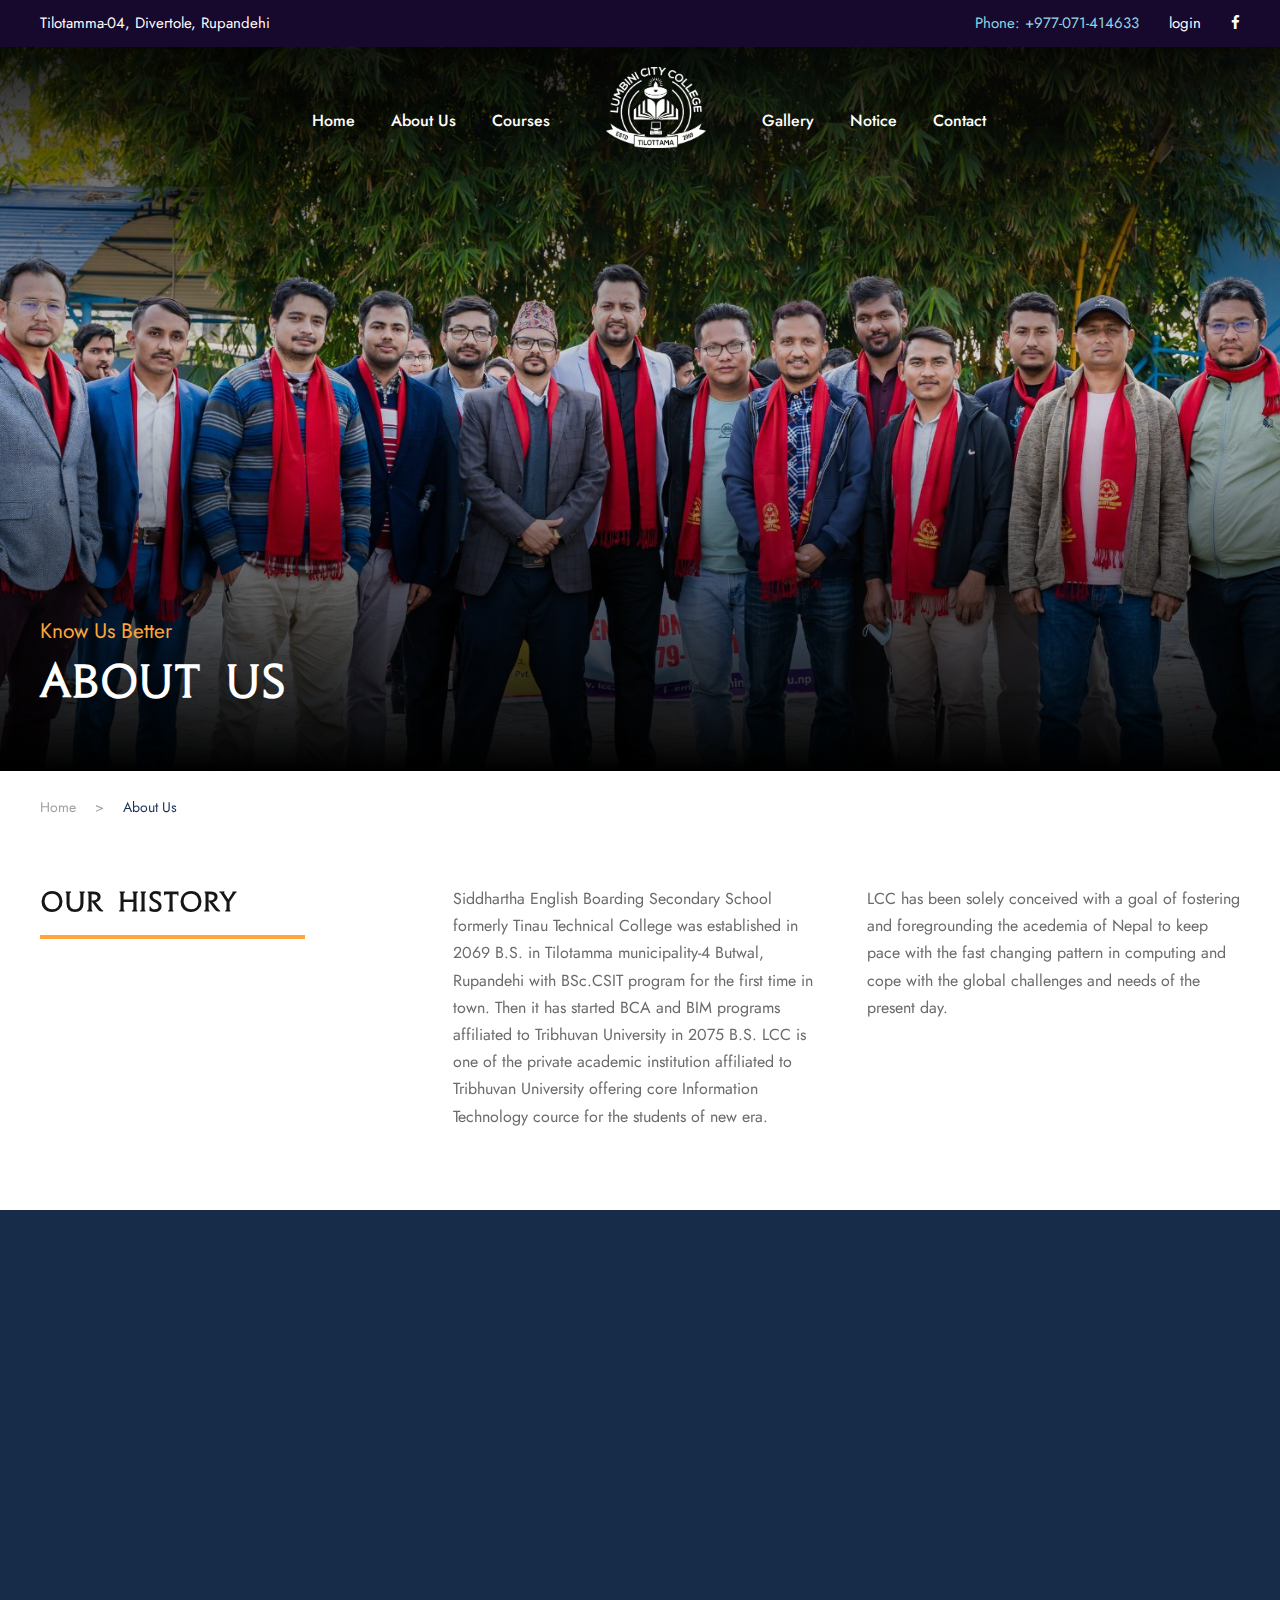
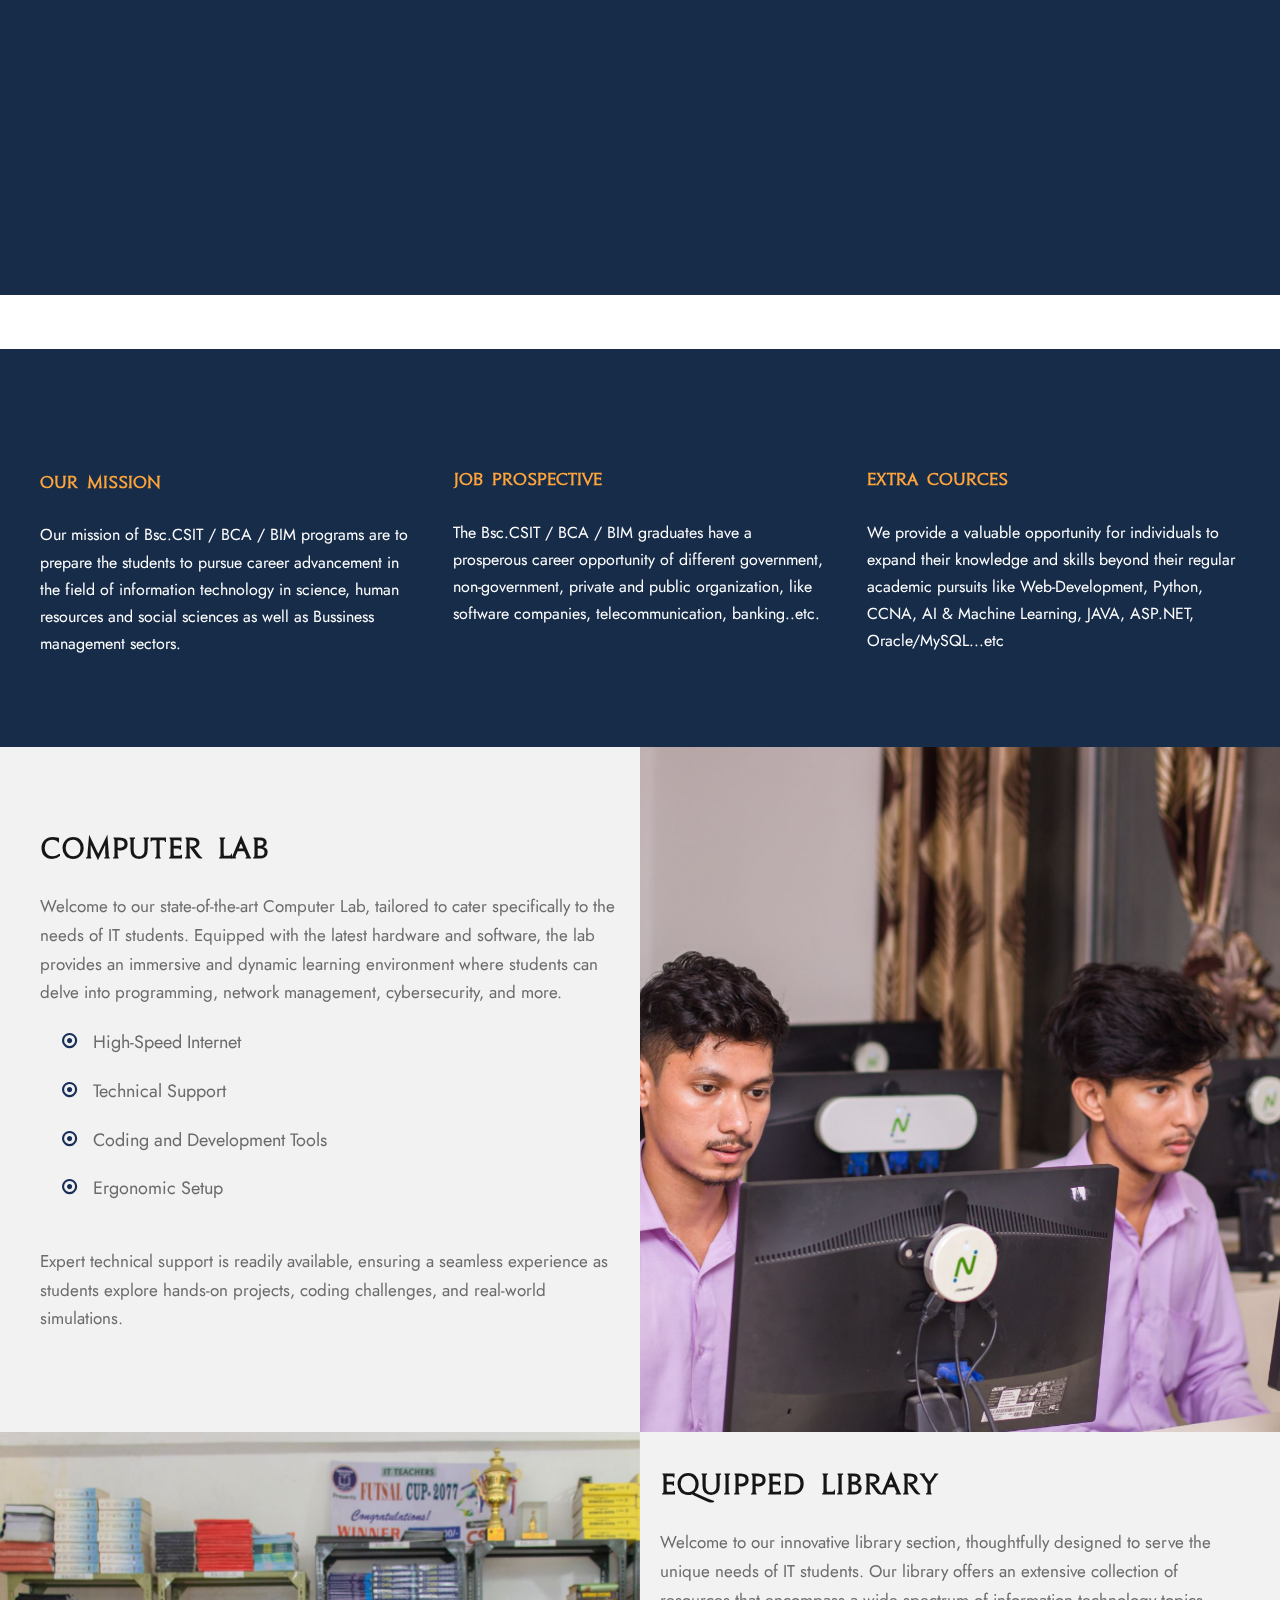
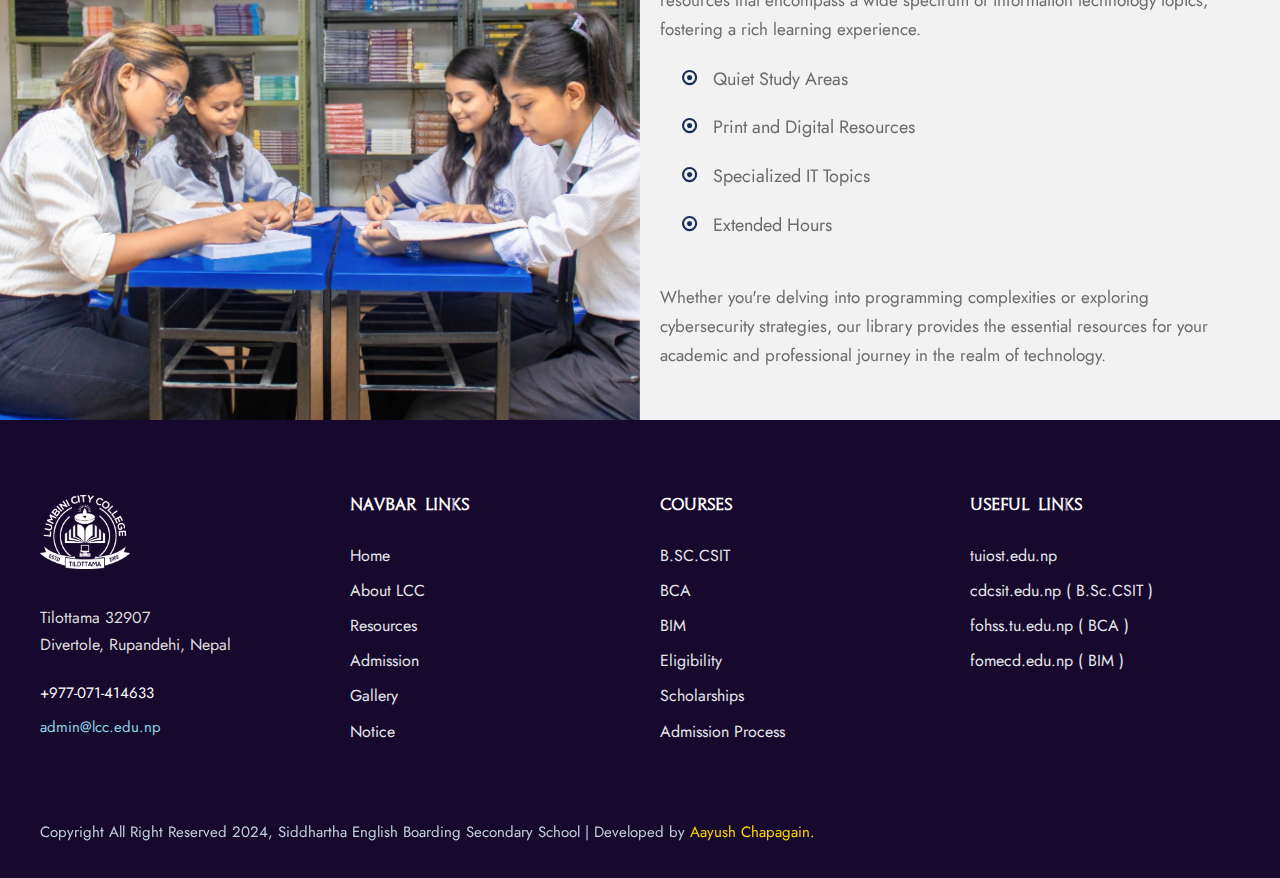
<file: about.html>
<!-- 

    Copyright : @adspirelabs
    Website : https://www.adspirelabs.com.np
    Mail : info@adspirelabs.com.np    

-->  



<!DOCTYPE html>
<html lang="en-US" class="no-js">


<head>
    <meta charset="UTF-8" />
    <meta name="viewport" content="width=device-width, initial-scale=1" />
    <link rel="icon" 
      type="image/png" 
      href="images/favicon.png">

    <title>Siddhartha English Boarding Secondary School | About</title>

    <link rel="stylesheet" href="css/common-skeleton.mind41d.css?" type="text/css" media="all" />
    <link rel="stylesheet" href="css/tooltip.min.css" type="text/css" media="all" />
    <link rel="stylesheet" href="css/font-awesome.css" type="text/css" media="all" />
    <link rel="stylesheet" href="css/elegant-font.css" type="text/css" media="all" />
    <link rel="stylesheet" href="css/style.css" type="text/css" media="all" />
    <link rel="stylesheet" href="css/page-builder.css" type="text/css" media="all" />
    <link rel="stylesheet" href="plugins/revslider/public/assets/css/rs6.css" type="text/css" media="all" />
    <link rel="stylesheet" href="css/style-core.css" type="text/css" media="all" />
    <link rel="stylesheet" href="css/lcc-style-custom.css" type="text/css" media="all" />

    <link rel="stylesheet" id="gdlr-core-google-font-css"
        href="https://fonts.googleapis.com/css?family=Jost%3A100%2C200%2C300%2Cregular%2C500%2C600%2C700%2C800%2C900%2C100italic%2C200italic%2C300italic%2Citalic%2C500italic%2C600italic%2C700italic%2C800italic%2C900italic%7CMontserrat%3A100%2C100italic%2C200%2C200italic%2C300%2C300italic%2Cregular%2Citalic%2C500%2C500italic%2C600%2C600italic%2C700%2C700italic%2C800%2C800italic%2C900%2C900italic&amp;subset=cyrillic%2Clatin%2Clatin-ext%2Ccyrillic-ext%2Cvietnamese&amp;ver=5.5.1"
        type="text/css" media="all" />
    <link href="https://fonts.googleapis.com/css?family=Poppins:400%2C700%7CRoboto:400" rel="stylesheet"
        property="stylesheet" media="all" type="text/css" />

</head>

<body
class="home page-template-default page page-id-6208 gdlr-core-body tribe-no-js lcc-body lcc-body-front lcc-full lcc-with-sticky-navigation lcc-sticky-navigation-no-logo lcc-blockquote-style-1 gdlr-core-link-to-lightbox">
<div class="lcc-mobile-header-wrap">
    <div class="lcc-mobile-header lcc-header-background lcc-style-slide lcc-sticky-mobile-navigation"
        id="lcc-mobile-header">
        <div class="lcc-mobile-header-container lcc-container clearfix">
            <div class="lcc-logo lcc-item-pdlr lcc-mobile-logo-center">
                <div class="lcc-logo-inner">
                    <a class="" href="index.html"><img src="upload/logo-HP.png" alt="" width="300" height="300"
                            title="" /></a>
                </div>
            </div>
            <div class="lcc-mobile-menu-right">

                <a href="https://www.facebook.com/p/Lumbini-City-College-100057427840183/" style="color: white;" target="_blank" class="lcc-top-bar-social-icon" title="facebook"><i
                    class="fa fa-facebook"></i></a>
                
            </div>
            <div class="lcc-mobile-menu-left">
                <div class="lcc-mobile-menu">
                    <a class="lcc-mm-menu-button lcc-mobile-menu-button lcc-mobile-button-hamburger"
                        href="#lcc-mobile-menu"><span></span></a>
                    <div class="lcc-mm-menu-wrap lcc-navigation-font" id="lcc-mobile-menu"
                        data-slide="right">
                        <ul id="menu-main-navigation" class="m-menu">
                            <li
                                class="menu-itemmenu-item-home current-menu-item page_item page-item-6208 current_page_item ">
                                <a href="index.html" aria-current="page">Home</a>
                            </li>
                            <li class="menu-item menu-item-has-children ">
                                <a href="about.html">About Us </a>
                                
                            </li>
                            
                            <li class="menu-itemmenu-item-has-children ">
                                <a href="programs.html">Admissions</a>
                                <ul class="sub-menu">
                                    <li class="menu-item menu-item-has-children ">
                                        <a href="eligibility.html">Eligibility</a>
                                        
                                    </li>
                                    <li class="menu-item menu-item-has-children ">
                                        <a href="scholarships.html">Scholarships</a>
                                        
                                    </li>
                                    <li class="menu-item menu-item-has-children ">
                                        <a href="admission-process.html">Admission Process</a>
                                        
                                    </li>
                                    <li class="menu-item menu-item-has-children ">
                                        <a href="apply.html">Apply to LCC</a>
                                        
                                    </li>
                                    
                                    
                                </ul>
                            </li>
                            
                            <li class="menu-item menu-item-has-children ">
                                <a href="#">Courses</a>
                                <ul class="sub-menu">
                                    <li class="menu-item"><a href="bsc-csit.html">B.SC.CSIT</a></li>
                                    <li class="menu-item"><a href="bca.html">BCA</a></li>
                                    <li class="menu-item"><a href="bim.html">BIM</a></li>
                                </ul>
                            </li>
                            <li class="menu-item"><a href="gallery.html">Gallery</a></li>
                            <li class="menu-item"><a href="notice.html">Notice</a></li>
                            <li class="menu-item"><a href="contact.html">Contact</a></li>
                            
                        </ul>
                    </div>
                </div>
            </div>
        </div>
    </div>
</div>
<div class="lcc-body-outer-wrapper">
    <div class="lcc-body-wrapper clearfix lcc-with-transparent-header lcc-with-frame">
        <div class="lcc-header-background-transparent">
            <div class="lcc-top-bar">
                <div class="lcc-top-bar-background"></div>
                <div class="lcc-top-bar-container lcc-container">
                    <div class="lcc-top-bar-container-inner clearfix">
                        <div class="lcc-top-bar-left lcc-item-pdlr">

                            <a  style="margin-right: 30px;">Tilotamma-04, Divertole, Rupandehi</a>
                        </div>


                        <div class="lcc-top-bar-right lcc-item-pdlr">
                            <div class="lcc-top-bar-right-text"><span
                                    style="color: #8dd7e5; margin-right: 30px;">Phone: +977-071-414633</span><a
                                    href="#" style="margin-right: 0px;">login</a></div>
                            <div class="lcc-top-bar-right-social">
                                <a href="https://www.facebook.com/p/Lumbini-City-College-100057427840183/" target="_blank" class="lcc-top-bar-social-icon" title="facebook"><i
                                        class="fa fa-facebook"></i></a>
                                
                            </div>
                        </div>
                    </div>
                    
                </div>
            </div>
            
            <header
                    class="lcc-header-wrap lcc-header-style-plain lcc-style-splitted-menu lcc-sticky-navigation lcc-style-slide clearfix"
                    data-navigation-offset="75px">
                    <div class="lcc-header-background"></div>
                    <div class="lcc-header-container lcc-container">
                        <div class="lcc-header-container-inner clearfix">
                            <div class="lcc-navigation lcc-item-pdlr clearfix">
                                <div class="lcc-main-menu" id="lcc-main-menu">
                                    <ul id="menu-main-navigation-1" class="sf-menu">
                                        <li
                                            class="menu-itemmenu-item-home current-menu-item page_item page-item-6208 current_page_item  lcc-normal-menu">
                                            <a href="index.html" style="color: #ffffff;">Home</a>
                                        </li>
                                        <li class="menu-item menu-item-has-children  lcc-normal-menu">
                                            <a href="about.html" style="color: #ffffff;" class="sf-with-ul-pre">About Us </a>
                                            
                                                    
                                        </li>
                                    
                                        
                                        <li class="menu-item menu-item-has-children  lcc-normal-menu">
                                            <a href="programs.html" class="sf-with-ul-pre"
                                                style="color: #ffffff;">Courses</a>
                                            <ul class="sub-menu">
                                                <li class="menu-item" data-size="60"><a href="bsc-csit.html">B.Sc.CSIT</a></li>
                                                <li class="menu-item" data-size="60"><a href="bca.html">BCA
                                                        </a></li>
                                                        <li class="menu-item" data-size="60"><a href="bim.html">BIM
                                                        </a></li>
                                            </ul>
                                        </li>
                                        <li class="lcc-center-nav-menu-item">
                                            <div class="lcc-logo lcc-item-pdlr">
                                                <div class="lcc-logo-inner">
                                                    <a class="" href="index.html"><img src="upload/logo-HP.png" alt=""
                                                            width="200" height="200" title="logo HP" /></a>
                                                </div>
                                            </div>
                                        </li>
                                       
                                        <li class="menu-item lcc-normal-menu"><a href="gallery.html"
                                                style="color: #ffffff;">Gallery</a></li>
                                        <li class="menu-item lcc-normal-menu"><a href="notice.html"
                                                style="color: #ffffff;">Notice</a></li>
                                        <li class="menu-itemmenu-item-has-children  lcc-normal-menu">
                                            <a href="contact.html" class="sf-with-ul-pre"
                                                style="color: #ffffff;">Contact</a>
                                           
                                        </li>
                                    </ul>
                                </div>
                                
                            </div>
                            <!-- lcc-navigation -->
                        </div>
                        <!-- lcc-header-inner -->
                    </div>
                    <!-- lcc-header-container -->
                </header>
            </div>


            <div class="lcc-page-title-wrap lcc-style-custom lcc-left-align"
                style="background-image: url(images/teachers/about-banner.jpg);">
                <div class="lcc-header-transparent-substitute"></div>
                <div class="lcc-page-title-overlay"></div>
                <div class="lcc-page-title-top-gradient"></div>
                <div class="lcc-page-title-bottom-gradient"></div>
                <div class="lcc-page-title-container lcc-container">
                    <div class="lcc-page-title-content lcc-item-pdlr"
                        style="padding-top: 460px; padding-bottom: 60px;">
                        <div class="lcc-page-caption"
                            style="font-size: 21px; font-weight: 400; letter-spacing: 0px; color: #ffa53b;">Know Us
                            Better</div>
                        <h1 class="lcc-page-title"
                            style="font-size: 48px; font-weight: 700; text-transform: none; letter-spacing: 0px; color: #ffffff;">
                            About Us</h1>
                    </div>
                </div>
            </div>
            <div class="lcc-breadcrumbs">
                <div class="lcc-breadcrumbs-container lcc-container">
                    <div class="lcc-breadcrumbs-item lcc-item-pdlr">
                        <!-- Breadcrumb NavXT 6.5.0 -->
                        <span property="itemListElement" typeof="ListItem">
                            <a property="item" typeof="WebPage" title="Go to lcc - College." href="index.html"
                                class="home"><span property="name">Home</span></a>
                            <meta property="position" content="1" />
                        </span>
                        &gt;
                        <span property="itemListElement" typeof="ListItem">
                            <span property="name" class="post post-page current-item" style="color: #192f59;">About
                                Us</span>
                            <meta property="url" content="index" />
                            <meta property="position" content="2" />
                        </span>
                    </div>
                </div>
            </div>

            <div class="lcc-page-wrapper" id="lcc-page-wrapper">
                <div class="gdlr-core-page-builder-body">
                    <div class="gdlr-core-pbf-wrapper" style="padding: 40px 0px 30px 0px;">
                        <div class="gdlr-core-pbf-background-wrap"></div>
                        <div class="gdlr-core-pbf-wrapper-content gdlr-core-js">
                            <div class="gdlr-core-pbf-wrapper-container clearfix gdlr-core-container">
                                <div class="gdlr-core-pbf-column gdlr-core-column-20 gdlr-core-column-first">
                                    <div class="gdlr-core-pbf-column-content-margin gdlr-core-js">
                                        <div class="gdlr-core-pbf-column-content clearfix gdlr-core-js">
                                            <div class="gdlr-core-pbf-element">
                                                <div class="gdlr-core-title-item gdlr-core-item-pdb clearfix gdlr-core-left-align gdlr-core-title-item-caption-top gdlr-core-item-pdlr"
                                                    style="padding-bottom: 15px;">
                                                    <div class="gdlr-core-title-item-title-wrap clearfix">
                                                        <h3 class="gdlr-core-title-item-title gdlr-core-skin-title"
                                                            style="font-size: 29px; font-weight: 700; letter-spacing: 0px; text-transform: none;">
                                                            Our History</h3>
                                                    </div>
                                                </div>
                                            </div>
                                            <div class="gdlr-core-pbf-element">
                                                <div
                                                    class="gdlr-core-divider-item gdlr-core-divider-item-normal gdlr-core-item-pdlr gdlr-core-left-align">
                                                    <div class="gdlr-core-divider-container" style="max-width: 265px;">
                                                        <div class="gdlr-core-divider-line gdlr-core-skin-divider"
                                                            style="border-color: #ffa53b; border-width: 4px;"></div>
                                                    </div>
                                                </div>
                                            </div>
                                        </div>
                                    </div>
                                </div>
                                <div class="gdlr-core-pbf-column gdlr-core-column-20">
                                    <div class="gdlr-core-pbf-column-content-margin gdlr-core-js">
                                        <div class="gdlr-core-pbf-column-content clearfix gdlr-core-js">
                                            <div class="gdlr-core-pbf-element">
                                                <div
                                                    class="gdlr-core-text-box-item gdlr-core-item-pdlr gdlr-core-item-pdb gdlr-core-left-align">
                                                    <div class="gdlr-core-text-box-item-content"
                                                        style="text-transform: none;">
                                                        <p>
                                                            Siddhartha English Boarding Secondary School  formerly Tinau Technical College
                                                            was established in 2069 B.S. in Tilotamma municipality-4
                                                            Butwal, Rupandehi with BSc.CSIT program for the first time
                                                            in town. Then it has started BCA and BIM programs affiliated
                                                            to Tribhuvan University in 2075 B.S. LCC is one of the
                                                            private academic institution affiliated to Tribhuvan
                                                            University offering core Information Technology cource for
                                                            the students of new era.
                                                        </p>
                                                    </div>
                                                </div>
                                            </div>
                                        </div>
                                    </div>
                                </div>
                                <div class="gdlr-core-pbf-column gdlr-core-column-20">
                                    <div class="gdlr-core-pbf-column-content-margin gdlr-core-js">
                                        <div class="gdlr-core-pbf-column-content clearfix gdlr-core-js">
                                            <div class="gdlr-core-pbf-element">
                                                <div
                                                    class="gdlr-core-text-box-item gdlr-core-item-pdlr gdlr-core-item-pdb gdlr-core-left-align">
                                                    <div class="gdlr-core-text-box-item-content"
                                                        style="text-transform: none;">
                                                        <p>
                                                            LCC has been solely conceived with a goal of fostering and
                                                            foregrounding the acedemia of Nepal to keep pace with the
                                                            fast changing pattern in computing and cope with the global
                                                            challenges and needs of the present day.
                                                        </p>
                                                    </div>
                                                </div>
                                            </div>
                                        </div>
                                    </div>
                                </div>
                            </div>
                        </div>
                    </div>
                    
                    
                    
                    <div class="gdlr-core-pbf-wrapper "
                        style="margin: 0px auto 0px auto;padding: 0px 0px 0px 0px;max-width: 100% ;">
                        <div class="gdlr-core-pbf-background-wrap" style="background-color: #162c49 ;">
                        </div>
                        <div class="gdlr-core-pbf-wrapper-content gdlr-core-js " data-gdlr-animation="fadeIn"
                            data-gdlr-animation-duration="600ms" data-gdlr-animation-offset="0.8">
                            <div class="gdlr-core-pbf-wrapper-container clearfix gdlr-core-container">
                                <div class="gdlr-core-pbf-column gdlr-core-column-30 gdlr-core-column-first">
                                    <div class="gdlr-core-pbf-column-content-margin gdlr-core-js gdlr-core-column-extend-left"
                                        data-sync-height="height-1">
                                        <div class="gdlr-core-pbf-background-wrap">
                                            <div class="gdlr-core-pbf-background gdlr-core-parallax gdlr-core-js"
                                                style="background-image: url(images/teachers/principal.jpg) ;background-size: cover ;background-position: center ;"
                                                data-parallax-speed="0">
                                            </div>
                                        </div>
                                        <div
                                            class="gdlr-core-pbf-column-content clearfix gdlr-core-js gdlr-core-sync-height-content">
                                        </div>
                                    </div>
                                </div>
                                <div class="gdlr-core-pbf-column gdlr-core-column-30">
                                    <div class="gdlr-core-pbf-column-content-margin gdlr-core-js "
                                        style="padding: 140px 0px 90px 75px;" data-sync-height="height-1"
                                        data-sync-height-center>
                                        <div class="gdlr-core-pbf-background-wrap">
                                        </div>
                                        <div
                                            class="gdlr-core-pbf-column-content clearfix gdlr-core-js gdlr-core-sync-height-content">
                                            <div class="gdlr-core-pbf-element">
                                                <div
                                                    class="gdlr-core-title-item gdlr-core-item-pdb clearfix gdlr-core-left-align gdlr-core-title-item-caption-bottom gdlr-core-item-pdlr">
                                                    <div class="gdlr-core-title-item-title-wrap clearfix">
                                                        <h3 class="gdlr-core-title-item-title gdlr-core-skin-title "
                                                            style="font-size: 35px ;font-weight: 700 ;letter-spacing: 0px ;text-transform: none ;color: #ffffff ;">
                                                            Mr. Rahul Bhusal</h3>
                                                    </div>
                                                    <span
                                                        class="gdlr-core-title-item-caption gdlr-core-info-font gdlr-core-skin-caption"
                                                        style="font-weight: 500 ;font-style: normal ;color: #ffa53b ;">Campus
                                                        Chief</span>
                                                </div>
                                            </div>
                                            <div class="gdlr-core-pbf-element">
                                                <div class="gdlr-core-text-box-item gdlr-core-item-pdlr gdlr-core-item-pdb gdlr-core-left-align"
                                                    style="padding-bottom: 20px ;">
                                                    <div class="gdlr-core-text-box-item-content"
                                                        style="font-size: 18px ;text-transform: none ;color: #ffffff ;">
                                                        <p>

                                                            Welcome to Siddhartha English Boarding Secondary School, where excellence in IT
                                                            education is our primary mission! As the Campus Chief, I am
                                                            proud to lead an institution that offers programs in B.Sc.
                                                            CSIT, BCA, and BIM, which are at the forefront of technology
                                                            and innovation. <br><br>We encourage creativity, critical
                                                            thinking, and teamwork, all of which are essential in the
                                                            modern IT landscape. Our goal is not only to prepare
                                                            students for their careers but also to instill in them a
                                                            passion for lifelong learning.

                                                        </p>
                                                    </div>
                                                </div>
                                            </div>
                                        </div>
                                    </div>
                                </div>
                            </div>
                        </div>
                    </div>


                    <br><br>
                    
                    
                    
                    
                    
                    <div class="gdlr-core-pbf-wrapper" style="padding: 90px 0px 40px 0px;">
                        <div class="gdlr-core-pbf-background-wrap" style="background-color: #192f59;">
                            <div class="gdlr-core-pbf-background gdlr-core-parallax gdlr-core-js"
                                style="opacity: 0.5; background-image: url(images/background-img/about-mission-background.jpg); background-size: cover; background-position: center;"
                                data-parallax-speed="0.1"></div>
                        </div>
                        <div class="gdlr-core-pbf-wrapper-content gdlr-core-js">
                            <div class="gdlr-core-pbf-wrapper-container clearfix gdlr-core-container">
                                <div class="gdlr-core-pbf-column gdlr-core-column-20 gdlr-core-column-first">
                                    <div class="gdlr-core-pbf-column-content-margin gdlr-core-js">
                                        <div class="gdlr-core-pbf-background-wrap"></div>
                                        <div class="gdlr-core-pbf-column-content clearfix gdlr-core-js">
                                            <div class="gdlr-core-pbf-element">
                                                <div
                                                    class="gdlr-core-image-item gdlr-core-item-pdb gdlr-core-left-align gdlr-core-item-pdlr">

                                                </div>
                                            </div>
                                            <div class="gdlr-core-pbf-element">
                                                <div class="gdlr-core-title-item gdlr-core-item-pdb clearfix gdlr-core-left-align gdlr-core-title-item-caption-top gdlr-core-item-pdlr"
                                                    style="padding-bottom: 25px;">
                                                    <div class="gdlr-core-title-item-title-wrap clearfix">
                                                        <h3 class="gdlr-core-title-item-title gdlr-core-skin-title"
                                                            style="font-size: 18px; font-weight: 600; letter-spacing: 0px; text-transform: none; color: #ffa53b;">
                                                            Our Mission
                                                        </h3>
                                                    </div>
                                                </div>
                                            </div>
                                            <div class="gdlr-core-pbf-element">
                                                <div
                                                    class="gdlr-core-text-box-item gdlr-core-item-pdlr gdlr-core-item-pdb gdlr-core-left-align">
                                                    <div class="gdlr-core-text-box-item-content"
                                                        style="font-size: 16px; text-transform: none; color: #ffffff;">
                                                        <p>
                                                            Our mission of Bsc.CSIT / BCA / BIM programs are to prepare
                                                            the students to pursue career advancement in the field of
                                                            information technology in science, human resources and
                                                            social sciences as well as Bussiness management sectors.
                                                        </p>
                                                    </div>
                                                </div>
                                            </div>
                                        </div>
                                    </div>
                                </div>
                                <div class="gdlr-core-pbf-column gdlr-core-column-20">
                                    <div class="gdlr-core-pbf-column-content-margin gdlr-core-js">
                                        <div class="gdlr-core-pbf-column-content clearfix gdlr-core-js">
                                            <div class="gdlr-core-pbf-element">

                                            </div>
                                            <div class="gdlr-core-pbf-element">
                                                <div class="gdlr-core-title-item gdlr-core-item-pdb clearfix gdlr-core-left-align gdlr-core-title-item-caption-top gdlr-core-item-pdlr"
                                                    style="padding-bottom: 25px;">
                                                    <br>
                                                    <div class="gdlr-core-title-item-title-wrap clearfix">
                                                        <h3 class="gdlr-core-title-item-title gdlr-core-skin-title"
                                                            style="font-size: 18px; font-weight: 600; letter-spacing: 0px; text-transform: none; color: #ffa53b;">
                                                            Job Prospective
                                                        </h3>
                                                    </div>
                                                </div>
                                            </div>
                                            <div class="gdlr-core-pbf-element">
                                                <div
                                                    class="gdlr-core-text-box-item gdlr-core-item-pdlr gdlr-core-item-pdb gdlr-core-left-align">
                                                    <div class="gdlr-core-text-box-item-content"
                                                        style="font-size: 16px; text-transform: none; color: #ffffff;">
                                                        <p>
                                                            The Bsc.CSIT / BCA / BIM graduates have a prosperous career
                                                            opportunity of different government, non-government, private
                                                            and public organization, like software companies,
                                                            telecommunication, banking..etc.
                                                        </p>
                                                    </div>
                                                </div>
                                            </div>
                                        </div>
                                    </div>
                                </div>
                                <div class="gdlr-core-pbf-column gdlr-core-column-20">
                                    <div class="gdlr-core-pbf-column-content-margin gdlr-core-js">
                                        <div class="gdlr-core-pbf-column-content clearfix gdlr-core-js">

                                            <div class="gdlr-core-pbf-element">
                                                <div class="gdlr-core-title-item gdlr-core-item-pdb clearfix gdlr-core-left-align gdlr-core-title-item-caption-top gdlr-core-item-pdlr"
                                                    style="padding-bottom: 25px;">
                                                    <br>
                                                    <div class="gdlr-core-title-item-title-wrap clearfix">
                                                        <h3 class="gdlr-core-title-item-title gdlr-core-skin-title"
                                                            style="font-size: 18px; font-weight: 600; letter-spacing: 0px; text-transform: none; color: #ffa53b;">
                                                            Extra Cources
                                                        </h3>
                                                    </div>
                                                </div>
                                            </div>
                                            <div class="gdlr-core-pbf-element">
                                                <div
                                                    class="gdlr-core-text-box-item gdlr-core-item-pdlr gdlr-core-item-pdb gdlr-core-left-align">
                                                    <div class="gdlr-core-text-box-item-content"
                                                        style="font-size: 16px; text-transform: none; color: #ffffff;">
                                                        <p>
                                                            We provide a valuable opportunity for individuals to expand
                                                            their knowledge and skills beyond their regular academic
                                                            pursuits like Web-Development, Python, CCNA, AI & Machine
                                                            Learning, JAVA, ASP.NET, Oracle/MySQL...etc
                                                        </p>
                                                    </div>
                                                </div>
                                            </div>
                                        </div>
                                    </div>
                                </div>
                            </div>
                        </div>
                    </div>
                    <div class="gdlr-core-pbf-wrapper" style="padding: 0px 0px 0px 0px;">
                        <div class="gdlr-core-pbf-background-wrap" style="background-color: #f2f2f2;"></div>
                        <div class="gdlr-core-pbf-wrapper-content gdlr-core-js">
                            <div class="gdlr-core-pbf-wrapper-container clearfix gdlr-core-container">
                                <div class="gdlr-core-pbf-column gdlr-core-column-30 gdlr-core-column-first">
                                    <div class="gdlr-core-pbf-column-content-margin gdlr-core-js"
                                        data-sync-height="height-1" data-sync-height-center>
                                        <div class="gdlr-core-pbf-background-wrap" style="background-color: #f2f2f2;">
                                        </div>
                                        <div
                                            class="gdlr-core-pbf-column-content clearfix gdlr-core-js gdlr-core-sync-height-content">
                                            <div class="gdlr-core-pbf-element">
                                                <div
                                                    class="gdlr-core-image-item gdlr-core-item-pdb gdlr-core-left-align gdlr-core-item-pdlr">
                                                    <div class="gdlr-core-image-item-wrap gdlr-core-media-image gdlr-core-image-item-style-rectangle"
                                                        style="border-width: 0px;">

                                                    </div>
                                                </div>
                                            </div>
                                            <div class="gdlr-core-pbf-element">
                                                <div class="gdlr-core-title-item gdlr-core-item-pdb clearfix gdlr-core-left-align gdlr-core-title-item-caption-top gdlr-core-item-pdlr"
                                                    style="padding-bottom: 25px;">
                                                    <div class="gdlr-core-title-item-title-wrap clearfix">
                                                        <h3 class="gdlr-core-title-item-title gdlr-core-skin-title"
                                                            style="font-size: 30px; font-weight: 600; letter-spacing: 0px; text-transform: none;">
                                                            Computer Lab</h3>
                                                    </div>
                                                </div>
                                            </div>
                                            <div class="gdlr-core-pbf-element">
                                                <div
                                                    class="gdlr-core-text-box-item gdlr-core-item-pdlr gdlr-core-item-pdb gdlr-core-left-align">
                                                    <div class="gdlr-core-text-box-item-content"
                                                        style="font-size: 17px; text-transform: none;">
                                                        <p>
                                                            Welcome to our state-of-the-art Computer Lab, tailored to
                                                            cater specifically to the needs of IT students. Equipped
                                                            with the latest hardware and software, the lab provides an
                                                            immersive and dynamic learning environment where students
                                                            can delve into programming, network management,
                                                            cybersecurity, and more.

                                                        <div class="gdlr-core-pbf-element">
                                                            <div class="gdlr-core-icon-list-item gdlr-core-item-pdlr gdlr-core-item-pdb clearfix gdlr-core-left-align gdlr-core-style-1"
                                                                style="padding-bottom: 25px ;">
                                                                <ul>
                                                                    <li class=" gdlr-core-skin-divider clearfix"
                                                                        style="margin-bottom: 18px ;"><span
                                                                            class="gdlr-core-icon-list-icon-wrap gdlr-core-left"
                                                                            style="margin-top: 5px ;"><i
                                                                                class="gdlr-core-icon-list-icon fa fa-dot-circle-o"
                                                                                style="color: #192f59 ;font-size: 18px ;width: 18px ;"></i></span>
                                                                        <div class="gdlr-core-icon-list-content-wrap">
                                                                            <span class="gdlr-core-icon-list-content"
                                                                                style="font-size: 18px ;">High-Speed
                                                                                Internet</span>
                                                                        </div>
                                                                    </li>
                                                                    <li class=" gdlr-core-skin-divider clearfix"
                                                                        style="margin-bottom: 18px ;"><span
                                                                            class="gdlr-core-icon-list-icon-wrap gdlr-core-left"
                                                                            style="margin-top: 5px ;"><i
                                                                                class="gdlr-core-icon-list-icon fa fa-dot-circle-o"
                                                                                style="color: #192f59 ;font-size: 18px ;width: 18px ;"></i></span>
                                                                        <div class="gdlr-core-icon-list-content-wrap">
                                                                            <span class="gdlr-core-icon-list-content"
                                                                                style="font-size: 18px ;">Technical
                                                                                Support</span>
                                                                        </div>
                                                                    </li>
                                                                    <li class=" gdlr-core-skin-divider clearfix"
                                                                        style="margin-bottom: 18px ;"><span
                                                                            class="gdlr-core-icon-list-icon-wrap gdlr-core-left"
                                                                            style="margin-top: 5px ;"><i
                                                                                class="gdlr-core-icon-list-icon fa fa-dot-circle-o"
                                                                                style="color: #192f59 ;font-size: 18px ;width: 18px ;"></i></span>
                                                                        <div class="gdlr-core-icon-list-content-wrap">
                                                                            <span class="gdlr-core-icon-list-content"
                                                                                style="font-size: 18px ;">Coding and
                                                                                Development Tools</span>
                                                                        </div>
                                                                    </li>
                                                                    <li class=" gdlr-core-skin-divider clearfix"
                                                                        style="margin-bottom: 18px ;"><span
                                                                            class="gdlr-core-icon-list-icon-wrap gdlr-core-left"
                                                                            style="margin-top: 5px ;"><i
                                                                                class="gdlr-core-icon-list-icon fa fa-dot-circle-o"
                                                                                style="color: #192f59 ;font-size: 18px ;width: 18px ;"></i></span>
                                                                        <div class="gdlr-core-icon-list-content-wrap">
                                                                            <span class="gdlr-core-icon-list-content"
                                                                                style="font-size: 18px ;">Ergonomic
                                                                                Setup</span>
                                                                        </div>
                                                                    </li>
                                                                </ul>
                                                            </div>
                                                        </div>
                                                        Expert technical support is
                                                        readily available, ensuring a seamless experience as
                                                        students explore hands-on projects, coding challenges, and
                                                        real-world simulations.
                                                        </p>
                                                    </div>
                                                </div>
                                            </div>
                                        </div>
                                    </div>
                                </div>
                                <div class="gdlr-core-pbf-column gdlr-core-column-30">
                                    <div class="gdlr-core-pbf-column-content-margin gdlr-core-js gdlr-core-column-extend-right"
                                        data-sync-height="height-1">
                                        <div class="gdlr-core-pbf-background-wrap">
                                            <div class="gdlr-core-pbf-background gdlr-core-parallax gdlr-core-js"
                                                style="background-image: url(images/background-img/computer-lab.jpg); background-size: cover; background-position: center;"
                                                data-parallax-speed="0.2"></div>
                                        </div>
                                        <div
                                            class="gdlr-core-pbf-column-content clearfix gdlr-core-js gdlr-core-sync-height-content">
                                        </div>
                                    </div>
                                </div>
                            </div>
                        </div>
                    </div>
                    <div class="gdlr-core-pbf-wrapper" style="padding: 0px 0px 0px 0px;">
                        <div class="gdlr-core-pbf-background-wrap" style="background-color: #f2f2f2;"></div>
                        <div class="gdlr-core-pbf-wrapper-content gdlr-core-js">
                            <div class="gdlr-core-pbf-wrapper-container clearfix gdlr-core-container">
                                <div class="gdlr-core-pbf-column gdlr-core-column-30 gdlr-core-column-first">
                                    <div class="gdlr-core-pbf-column-content-margin gdlr-core-js gdlr-core-column-extend-left"
                                        data-sync-height="height-2">
                                        <div class="gdlr-core-pbf-background-wrap">
                                            <div class="gdlr-core-pbf-background gdlr-core-parallax gdlr-core-js"
                                                style="background-image: url(images/background-img/library.jpg); background-size: cover; background-position: center;"
                                                data-parallax-speed="0.2"></div>
                                        </div>
                                        <div
                                            class="gdlr-core-pbf-column-content clearfix gdlr-core-js gdlr-core-sync-height-content">
                                        </div>
                                    </div>
                                </div>
                                <div class="gdlr-core-pbf-column gdlr-core-column-30">
                                    <div class="gdlr-core-pbf-column-content-margin gdlr-core-js"
                                        data-sync-height="height-2" data-sync-height-center>
                                        <div class="gdlr-core-pbf-background-wrap" style="background-color: #f2f2f2;">
                                        </div>
                                        <div
                                            class="gdlr-core-pbf-column-content clearfix gdlr-core-js gdlr-core-sync-height-content">
                                            <div class="gdlr-core-pbf-element">
                                                <div
                                                    class="gdlr-core-image-item gdlr-core-item-pdb gdlr-core-left-align gdlr-core-item-pdlr">
                                                    <div class="gdlr-core-image-item-wrap gdlr-core-media-image gdlr-core-image-item-style-rectangle"
                                                        style="border-width: 0px;">

                                                    </div>
                                                </div>
                                            </div>
                                            <div class="gdlr-core-pbf-element">
                                                <div class="gdlr-core-title-item gdlr-core-item-pdb clearfix gdlr-core-left-align gdlr-core-title-item-caption-top gdlr-core-item-pdlr"
                                                    style="padding-bottom: 25px;">
                                                    <div class="gdlr-core-title-item-title-wrap clearfix">
                                                        <h3 class="gdlr-core-title-item-title gdlr-core-skin-title"
                                                            style="font-size: 30px; font-weight: 600; letter-spacing: 0px; text-transform: none;">
                                                            Equipped Library</h3>
                                                    </div>
                                                </div>
                                            </div>
                                            <div class="gdlr-core-pbf-element">
                                                <div
                                                    class="gdlr-core-text-box-item gdlr-core-item-pdlr gdlr-core-item-pdb gdlr-core-left-align">
                                                    <div class="gdlr-core-text-box-item-content"
                                                        style="font-size: 17px; text-transform: none;">
                                                        <p>
                                                            Welcome to our innovative library section, thoughtfully
                                                            designed to serve the unique needs of IT students. Our
                                                            library offers an extensive collection of resources that
                                                            encompass a wide spectrum of information technology topics,
                                                            fostering a rich learning experience.

                                                        <div class="gdlr-core-pbf-element">
                                                            <div class="gdlr-core-icon-list-item gdlr-core-item-pdlr gdlr-core-item-pdb clearfix gdlr-core-left-align gdlr-core-style-1"
                                                                style="padding-bottom: 25px ;">
                                                                <ul>
                                                                    <li class=" gdlr-core-skin-divider clearfix"
                                                                        style="margin-bottom: 18px ;"><span
                                                                            class="gdlr-core-icon-list-icon-wrap gdlr-core-left"
                                                                            style="margin-top: 5px ;"><i
                                                                                class="gdlr-core-icon-list-icon fa fa-dot-circle-o"
                                                                                style="color: #192f59 ;font-size: 18px ;width: 18px ;"></i></span>
                                                                        <div class="gdlr-core-icon-list-content-wrap">
                                                                            <span class="gdlr-core-icon-list-content"
                                                                                style="font-size: 18px ;">Quiet Study
                                                                                Areas</span>
                                                                        </div>
                                                                    </li>
                                                                    <li class=" gdlr-core-skin-divider clearfix"
                                                                        style="margin-bottom: 18px ;"><span
                                                                            class="gdlr-core-icon-list-icon-wrap gdlr-core-left"
                                                                            style="margin-top: 5px ;"><i
                                                                                class="gdlr-core-icon-list-icon fa fa-dot-circle-o"
                                                                                style="color: #192f59 ;font-size: 18px ;width: 18px ;"></i></span>
                                                                        <div class="gdlr-core-icon-list-content-wrap">
                                                                            <span class="gdlr-core-icon-list-content"
                                                                                style="font-size: 18px ;">Print and
                                                                                Digital Resources</span>
                                                                        </div>
                                                                    </li>
                                                                    <li class=" gdlr-core-skin-divider clearfix"
                                                                        style="margin-bottom: 18px ;"><span
                                                                            class="gdlr-core-icon-list-icon-wrap gdlr-core-left"
                                                                            style="margin-top: 5px ;"><i
                                                                                class="gdlr-core-icon-list-icon fa fa-dot-circle-o"
                                                                                style="color: #192f59 ;font-size: 18px ;width: 18px ;"></i></span>
                                                                        <div class="gdlr-core-icon-list-content-wrap">
                                                                            <span class="gdlr-core-icon-list-content"
                                                                                style="font-size: 18px ;">Specialized IT
                                                                                Topics</span>
                                                                        </div>
                                                                    </li>
                                                                    <li class=" gdlr-core-skin-divider clearfix"
                                                                        style="margin-bottom: 18px ;"><span
                                                                            class="gdlr-core-icon-list-icon-wrap gdlr-core-left"
                                                                            style="margin-top: 5px ;"><i
                                                                                class="gdlr-core-icon-list-icon fa fa-dot-circle-o"
                                                                                style="color: #192f59 ;font-size: 18px ;width: 18px ;"></i></span>
                                                                        <div class="gdlr-core-icon-list-content-wrap">
                                                                            <span class="gdlr-core-icon-list-content"
                                                                                style="font-size: 18px ;">Extended
                                                                                Hours</span>
                                                                        </div>
                                                                    </li>
                                                                </ul>
                                                            </div>
                                                        </div>
                                                        Whether you're delving into programming complexities or
                                                        exploring cybersecurity strategies, our library provides the
                                                        essential resources for your academic and professional journey
                                                        in the realm of technology.
                                                        </p>
                                                    </div>
                                                </div>
                                            </div>
                                        </div>
                                    </div>
                                </div>
                            </div>
                        </div>
                    </div>
                    

                </div>
            </div>
            




            <footer class="lcc-no-title-divider">
                <div class="lcc-footer-wrapper">
                    <div class="lcc-footer-container lcc-container clearfix">
                        <div class="lcc-footer-column lcc-item-pdlr lcc-column-15">
                            <div id="text-2" class="widget widget_text lcc-widget">
                                <div class="textwidget">
                                    <p>
                                        <img src="upload/logo-HP.png" alt="" width="90" /><br />
                                        <span class="gdlr-core-space-shortcode" style="margin-top: 0px;"></span><br />
                                        Tilottama 32907<br />
                                        Divertole, Rupandehi, Nepal
                                    </p>
                                    <p>
                                        <span style="font-size: 15px; color: #ffffff;">+977-071-414633</span><br />
                                        <span class="gdlr-core-space-shortcode" style="margin-top: -20px;"></span><br />
                                        <a style="font-size: 15px; color: #8dd7e5;" href="#">
                                            <span class="__cf_email__">admin@lcc.edu.np</span>
                                        </a>
                                    </p>
                                </div>
                            </div>
                        </div>
                        <div class="lcc-footer-column lcc-item-pdlr lcc-column-15">
                            <div id="gdlr-core-custom-menu-widget-2"
                                class="widget widget_gdlr-core-custom-menu-widget lcc-widget">
                                <h3 class="lcc-widget-title">Navbar Links </h3>
                                <span class="clear"></span>
                                <div class="menu-our-campus-container">
                                    <ul id="menu-our-campus" class="gdlr-core-custom-menu-widget gdlr-core-menu-style-plain">
                                        <li class="menu-item  lcc-normal-menu"><a href="index.html">Home</a></li>
                                        <li class="menu-item  lcc-normal-menu"><a href="about.html">About 
                                                LCC</a></li>
                                        <li class="menu-item  lcc-normal-menu"><a href="resources.html">Resources</a></li>
                                        <li class="menu-item  lcc-normal-menu"><a href="programs.html">Admission</a>
                                        </li>
                                        <li class="menu-item  lcc-normal-menu"><a href="gallery.html">Gallery</a></li>
                                        <li class="menu-item  lcc-normal-menu"><a href="notice.html">Notice</a></li>
                                    </ul>
                                </div>
                            </div>
                        </div>
                        <div class="lcc-footer-column lcc-item-pdlr lcc-column-15">
                            <div id="gdlr-core-custom-menu-widget-4"
                                class="widget widget_gdlr-core-custom-menu-widget lcc-widget">
                                <h3 class="lcc-widget-title">Courses</h3>
                                <span class="clear"></span>
                                <div class="menu-academics-container">
                                    <ul id="menu-academics" class="gdlr-core-custom-menu-widget gdlr-core-menu-style-plain">
                                        <li class="menu-item  lcc-normal-menu"><a href="bsc-csit.html">B.SC.CSIT</a></li>
                                        <li class="menu-item  lcc-normal-menu"><a href="bca.html">BCA</a></li>
                                        <li class="menu-item  lcc-normal-menu"><a href="bim.html">BIM</a></li>
                                        <li class="menu-item  lcc-normal-menu"><a href="eligibility.html">Eligibility</a></li>
                                        <li class="menu-item  lcc-normal-menu"><a href="scholarships.html">Scholarships</a></li>
                                        <li class="menu-item  lcc-normal-menu"><a href="admission-process.html">Admission Process</a></li>
                                        
                                       
                                       
                                    </ul>
                                </div>
                            </div>
                        </div>
                        <div class="lcc-footer-column lcc-item-pdlr lcc-column-15">
                            <div id="gdlr-core-custom-menu-widget-3"
                                class="widget widget_gdlr-core-custom-menu-widget lcc-widget">
                                <h3 class="lcc-widget-title">Useful Links</h3>
                                <span class="clear"></span>
                                <div class="menu-campus-life-container">
                                    <ul id="menu-campus-life" class="gdlr-core-custom-menu-widget gdlr-core-menu-style-plain">
                                        <li class="menu-item  lcc-normal-menu"><a href="https://tuiost.edu.np/">tuiost.edu.np</a></li>
                                        <li class="menu-item  lcc-normal-menu"><a href="https://cdcsit.edu.np/">cdcsit.edu.np ( B.Sc.CSIT )</a></li>
                                        <li class="menu-item  lcc-normal-menu"><a href="https://fohss.tu.edu.np/">fohss.tu.edu.np ( BCA ) </a></li>
                                        <li class="menu-item  lcc-normal-menu"><a href="https://fomecd.edu.np/">fomecd.edu.np  ( BIM )</a></li>
                                        
                                    </ul>
                                </div>
                            </div>
                        </div>
                    </div>
                </div>
                <div class="lcc-copyright-wrapper">
                    <div class="lcc-copyright-container lcc-container clearfix">
                        <div class="lcc-copyright-left lcc-item-pdlr">Copyright All Right Reserved 2024, Siddhartha English Boarding Secondary School  | Developed by <a href="https://www.linkedin.com/in/aayushchapagain/" style="color: gold;;">Aayush Chapagain.</a>
                        </div>
                        
                    </div>
                </div>
            </footer>
        </div>
    </div>



    <script src="js/jquery/jquery.js" id="jquery-core-js"></script>
    <script src="js/lcc-learnpress.js" id="lcc-learnpress-js"></script>
    <script>
        (function (body) {
            'use strict';
            body.className = body.className.replace(/\btribe-no-js\b/, 'tribe-js');
        })(document.body);
    </script>
    <script>
        /* <![CDATA[ */var tribe_l10n_datatables = { "aria": { "sort_ascending": ": activate to sort column ascending", "sort_descending": ": activate to sort column descending" }, "length_menu": "Show _MENU_ entries", "empty_table": "No data available in table", "info": "Showing _START_ to _END_ of _TOTAL_ entries", "info_empty": "Showing 0 to 0 of 0 entries", "info_filtered": "(filtered from _MAX_ total entries)", "zero_records": "No matching records found", "search": "Search:", "all_selected_text": "All items on this page were selected. ", "select_all_link": "Select all pages", "clear_selection": "Clear Selection.", "pagination": { "all": "All", "next": "Next", "previous": "Previous" }, "select": { "rows": { "0": "", "_": ": Selected %d rows", "1": ": Selected 1 row" } }, "datepicker": { "dayNames": ["Sunday", "Monday", "Tuesday", "Wednesday", "Thursday", "Friday", "Saturday"], "dayNamesShort": ["Sun", "Mon", "Tue", "Wed", "Thu", "Fri", "Sat"], "dayNamesMin": ["S", "M", "T", "W", "T", "F", "S"], "monthNames": ["January", "February", "March", "April", "May", "June", "July", "August", "September", "October", "November", "December"], "monthNamesShort": ["January", "February", "March", "April", "May", "June", "July", "August", "September", "October", "November", "December"], "monthNamesMin": ["Jan", "Feb", "Mar", "Apr", "May", "Jun", "Jul", "Aug", "Sep", "Oct", "Nov", "Dec"], "nextText": "Next", "prevText": "Prev", "currentText": "Today", "closeText": "Done", "today": "Today", "clear": "Clear" } };/* ]]> */
    </script>
    <script src="js/script.js" id="gdlr-core-plugin-js"></script>
    <script id="gdlr-core-page-builder-js-extra">
        /* <![CDATA[ */
        var gdlr_core_pbf = { "admin": "", "video": { "width": "640", "height": "360" }, "ajax_url": "#" };
        /* ]]> */
    </script>
    <script src="js/page-builder.js" id="gdlr-core-page-builder-js"></script>
    <script src="js/jquery/ui/effect.min.js" id="jquery-effects-core-js"></script>
    <script id="lcc-script-core-js-extra">
        /* <![CDATA[ */
        var lcc_script_core = { "home_url": "index" };
        /* ]]> */
    </script>
    <script src="js/script-core.js" id="lcc-script-core-js"></script>
</body>


</html>
</file>
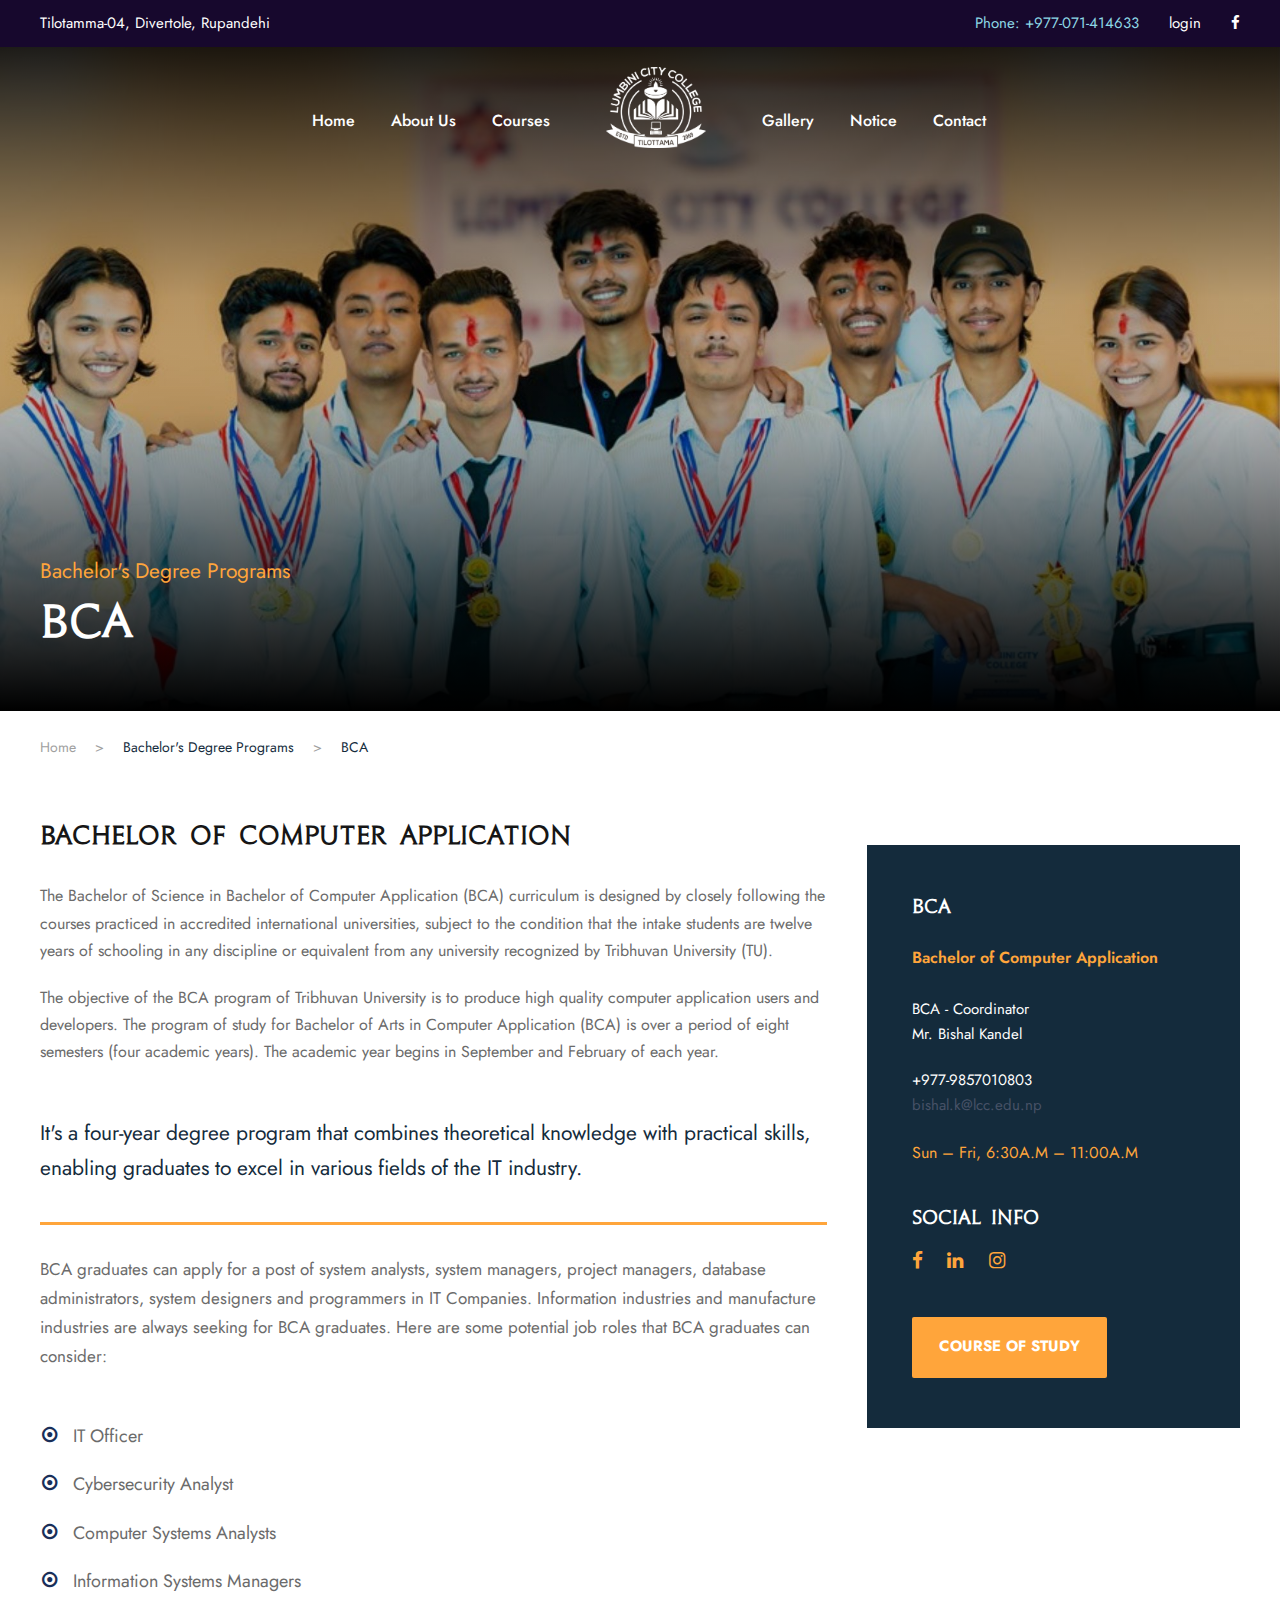
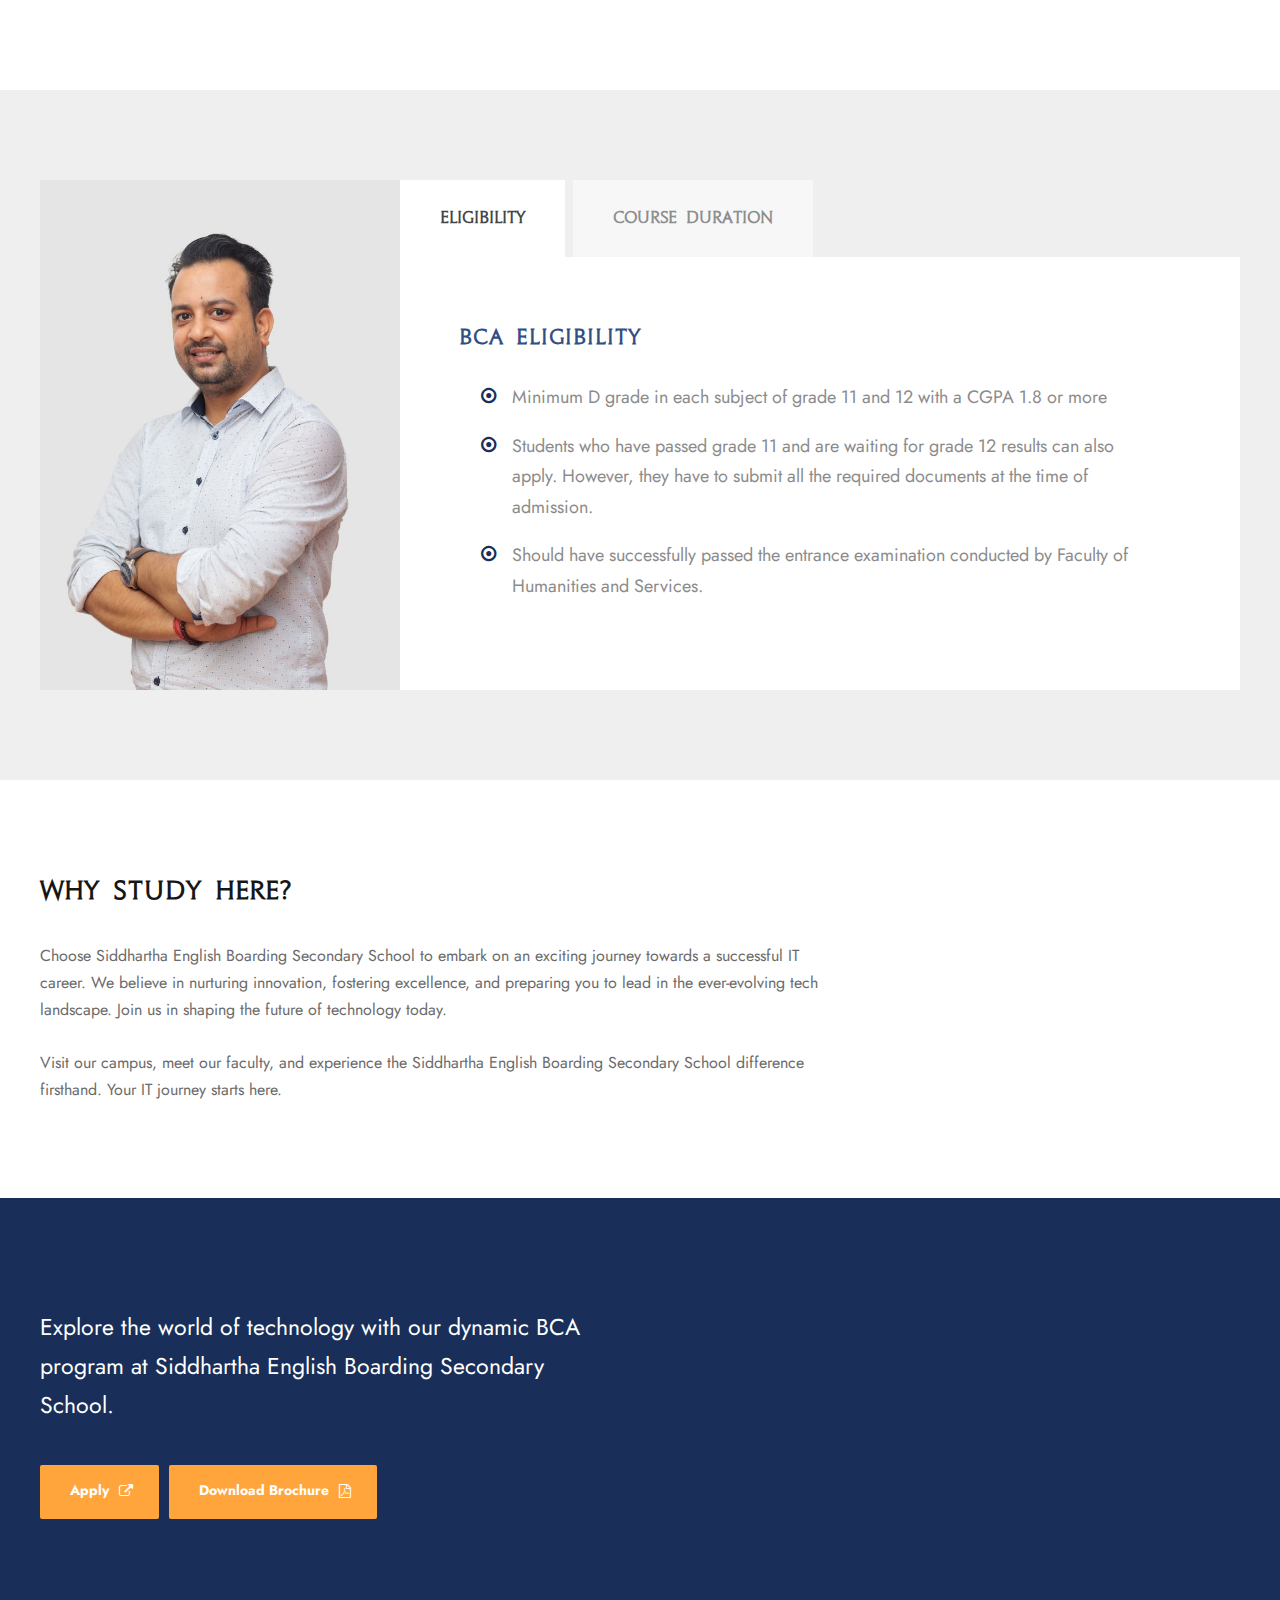
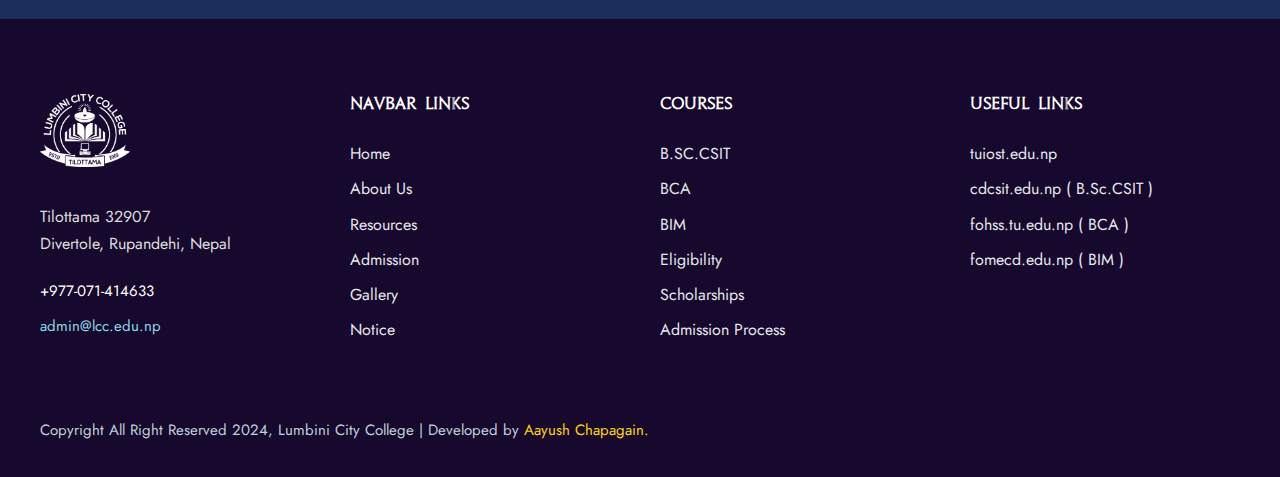
<file: bca.html>
<!-- 

    Copyright : @adspirelabs
    Website : https://www.adspirelabs.com.np
    Mail : info@adspirelabs.com.np    

-->  

<!DOCTYPE html>
<html lang="en-US" class="no-js">


<!-- Mirrored from lcc.edu.np/bca by HTTrack Website Copier/3.x [XR&CO'2014], Mon, 07 Jul 2025 16:37:41 GMT -->
<head>
    <meta charset="UTF-8" />
    <meta name="viewport" content="width=device-width, initial-scale=1" />
    <link rel="icon" 
      type="image/png" 
      href="images/favicon.png">

    <title>Siddhartha English Boarding Secondary School | BCA</title>

    <link rel="stylesheet" href="css/common-skeleton.mind41d.css?" type="text/css" media="all" />
    <link rel="stylesheet" href="css/tooltip.min.css" type="text/css" media="all" />
    <link rel="stylesheet" href="css/font-awesome.css" type="text/css" media="all" />
    <link rel="stylesheet" href="css/elegant-font.css" type="text/css" media="all" />
    <link rel="stylesheet" href="css/style.css" type="text/css" media="all" />
    <link rel="stylesheet" href="css/page-builder.css" type="text/css" media="all" />
    <link rel="stylesheet" href="plugins/revslider/public/assets/css/rs6.css" type="text/css" media="all" />
    <link rel="stylesheet" href="css/style-core.css" type="text/css" media="all" />
    <link rel="stylesheet" href="css/lcc-style-custom.css" type="text/css" media="all" />

    <link rel="stylesheet" id="gdlr-core-google-font-css"
        href="https://fonts.googleapis.com/css?family=Jost%3A100%2C200%2C300%2Cregular%2C500%2C600%2C700%2C800%2C900%2C100italic%2C200italic%2C300italic%2Citalic%2C500italic%2C600italic%2C700italic%2C800italic%2C900italic%7CMontserrat%3A100%2C100italic%2C200%2C200italic%2C300%2C300italic%2Cregular%2Citalic%2C500%2C500italic%2C600%2C600italic%2C700%2C700italic%2C800%2C800italic%2C900%2C900italic&amp;subset=cyrillic%2Clatin%2Clatin-ext%2Ccyrillic-ext%2Cvietnamese&amp;ver=5.5.1"
        type="text/css" media="all" />
    <link href="https://fonts.googleapis.com/css?family=Poppins:400%2C700%7CRoboto:400" rel="stylesheet"
        property="stylesheet" media="all" type="text/css" />

</head>

<body
    class="home page-template-default page page-id-6208 gdlr-core-body tribe-no-js lcc-body lcc-body-front lcc-full lcc-with-sticky-navigation lcc-sticky-navigation-no-logo lcc-blockquote-style-1 gdlr-core-link-to-lightbox">
    <div class="lcc-mobile-header-wrap">
        <div class="lcc-mobile-header lcc-header-background lcc-style-slide lcc-sticky-mobile-navigation"
            id="lcc-mobile-header">
            <div class="lcc-mobile-header-container lcc-container clearfix">
                <div class="lcc-logo lcc-item-pdlr lcc-mobile-logo-center">
                    <div class="lcc-logo-inner">
                        <a class="" href="index.html"><img src="upload/logo-HP.png" alt="" width="300" height="300"
                                title="" /></a>
                    </div>
                </div>
                <div class="lcc-mobile-menu-right">

                    <a href="https://www.facebook.com/p/Lumbini-City-College-100057427840183/" style="color: white;"
                        target="_blank" class="lcc-top-bar-social-icon" title="facebook"><i
                            class="fa fa-facebook"></i></a>

                </div>
                                <div class="lcc-mobile-header-wrap">
    <div class="lcc-mobile-header lcc-header-background lcc-style-slide lcc-sticky-mobile-navigation"
        id="lcc-mobile-header">
        <div class="lcc-mobile-header-container lcc-container clearfix">
            <div class="lcc-logo lcc-item-pdlr lcc-mobile-logo-center">
                <div class="lcc-logo-inner">
                    <a class="" href="index.html"><img src="upload/logo-HP.png" alt="" width="300" height="300"
                            title="" /></a>
                </div>
            </div>
            <div class="lcc-mobile-menu-right">

                <a href="https://www.facebook.com/p/Lumbini-City-College-100057427840183/" style="color: white;" target="_blank" class="lcc-top-bar-social-icon" title="facebook"><i
                    class="fa fa-facebook"></i></a>
                
            </div>
            <div class="lcc-mobile-menu-left">
                <div class="lcc-mobile-menu">
                    <a class="lcc-mm-menu-button lcc-mobile-menu-button lcc-mobile-button-hamburger"
                        href="#lcc-mobile-menu"><span></span></a>
                    <div class="lcc-mm-menu-wrap lcc-navigation-font" id="lcc-mobile-menu"
                        data-slide="right">
                        <ul id="menu-main-navigation" class="m-menu">
                            <li
                                class="menu-itemmenu-item-home current-menu-item page_item page-item-6208 current_page_item ">
                                <a href="index.html" aria-current="page">Home</a>
                            </li>
                            <li class="menu-item menu-item-has-children ">
                                <a href="about.html">About Us </a>
                                
                            </li>
                            
                            <li class="menu-itemmenu-item-has-children ">
                                <a href="programs.html">Admissions</a>
                                <ul class="sub-menu">
                                    <li class="menu-item menu-item-has-children ">
                                        <a href="eligibility.html">Eligibility</a>
                                        
                                    </li>
                                    <li class="menu-item menu-item-has-children ">
                                        <a href="scholarships.html">Scholarships</a>
                                        
                                    </li>
                                    <li class="menu-item menu-item-has-children ">
                                        <a href="admission-process.html">Admission Process</a>
                                        
                                    </li>
                                    <li class="menu-item menu-item-has-children ">
                                        <a href="apply.html">Apply to LCC</a>
                                        
                                    </li>
                                    
                                    
                                </ul>
                            </li>
                            
                            <li class="menu-item menu-item-has-children ">
                                <a href="#">Courses</a>
                                <ul class="sub-menu">
                                    <li class="menu-item"><a href="bsc-csit.html">B.SC.CSIT</a></li>
                                    <li class="menu-item"><a href="bca.html">BCA</a></li>
                                    <li class="menu-item"><a href="bim.html">BIM</a></li>
                                </ul>
                            </li>
                            <li class="menu-item"><a href="gallery.html">Gallery</a></li>
                            <li class="menu-item"><a href="notice.html">Notice</a></li>
                            <li class="menu-item"><a href="contact.html">Contact</a></li>
                            
                        </ul>
                    </div>
                </div>
            </div>
        </div>
    </div>
</div>
            </div>
        </div>
    </div>
    <div class="lcc-body-outer-wrapper">
        <div class="lcc-body-wrapper clearfix lcc-with-transparent-header lcc-with-frame">
            <div class="lcc-header-background-transparent">
                <div class="lcc-top-bar">
                    <div class="lcc-top-bar-background"></div>
                    <div class="lcc-top-bar-container lcc-container">
                        <div class="lcc-top-bar-container-inner clearfix">
                            <div class="lcc-top-bar-left lcc-item-pdlr">

                                <a href="#" style="margin-right: 30px;">Tilotamma-04, Divertole, Rupandehi</a>
                            </div>


                            <div class="lcc-top-bar-right lcc-item-pdlr">
                                <div class="lcc-top-bar-right-text"><span
                                        style="color: #8dd7e5; margin-right: 30px;">Phone: +977-071-414633</span><a
                                        href="#" style="margin-right: 0px;">login</a></div>
                                <div class="lcc-top-bar-right-social">
                                    <a href="https://www.facebook.com/p/Lumbini-City-College-100057427840183/"
                                        target="_blank" class="lcc-top-bar-social-icon" title="facebook"><i
                                            class="fa fa-facebook"></i></a>

                                </div>
                            </div>
                        </div>

                    </div>
                </div>

                <header
                    class="lcc-header-wrap lcc-header-style-plain lcc-style-splitted-menu lcc-sticky-navigation lcc-style-slide clearfix"
                    data-navigation-offset="75px">
                    <div class="lcc-header-background"></div>
                    <div class="lcc-header-container lcc-container">
                        <div class="lcc-header-container-inner clearfix">
                            <div class="lcc-navigation lcc-item-pdlr clearfix">
                                <div class="lcc-main-menu" id="lcc-main-menu">
                                    <ul id="menu-main-navigation-1" class="sf-menu">
                                        <li
                                            class="menu-itemmenu-item-home current-menu-item page_item page-item-6208 current_page_item  lcc-normal-menu">
                                            <a href="index.html" style="color: #ffffff;">Home</a>
                                        </li>
                                        <li class="menu-item menu-item-has-children  lcc-normal-menu">
                                            <a href="about.html" style="color: #ffffff;" class="sf-with-ul-pre">About Us </a>
                                            
                                                    
                                        </li>
                                    
                                        
                                        <li class="menu-item menu-item-has-children  lcc-normal-menu">
                                            <a href="programs.html" class="sf-with-ul-pre"
                                                style="color: #ffffff;">Courses</a>
                                            <ul class="sub-menu">
                                                <li class="menu-item" data-size="60"><a href="bsc-csit.html">B.Sc.CSIT</a></li>
                                                <li class="menu-item" data-size="60"><a href="bca.html">BCA
                                                        </a></li>
                                                        <li class="menu-item" data-size="60"><a href="bim.html">BIM
                                                        </a></li>
                                            </ul>
                                        </li>
                                        <li class="lcc-center-nav-menu-item">
                                            <div class="lcc-logo lcc-item-pdlr">
                                                <div class="lcc-logo-inner">
                                                    <a class="" href="index.html"><img src="upload/logo-HP.png" alt=""
                                                            width="200" height="200" title="logo HP" /></a>
                                                </div>
                                            </div>
                                        </li>
                                       
                                        <li class="menu-item lcc-normal-menu"><a href="gallery.html"
                                                style="color: #ffffff;">Gallery</a></li>
                                        <li class="menu-item lcc-normal-menu"><a href="notice.html"
                                                style="color: #ffffff;">Notice</a></li>
                                        <li class="menu-itemmenu-item-has-children  lcc-normal-menu">
                                            <a href="contact.html" class="sf-with-ul-pre"
                                                style="color: #ffffff;">Contact</a>
                                           
                                        </li>
                                    </ul>
                                </div>
                                
                            </div>
                            <!-- lcc-navigation -->
                        </div>
                        <!-- lcc-header-inner -->
                    </div>
                    <!-- lcc-header-container -->
                </header>
            </div>




            <div class="lcc-page-title-wrap lcc-style-custom lcc-left-align"
                style="background-image: url(images/background-img/bca-banner.jpg) ;">
                <div class="lcc-header-transparent-substitute"></div>
                <div class="lcc-page-title-overlay"></div>
                <div class="lcc-page-title-top-gradient"></div>
                <div class="lcc-page-title-bottom-gradient"></div>
                <div class="lcc-page-title-container lcc-container">
                    <div class="lcc-page-title-content lcc-item-pdlr"
                        style="padding-top: 400px ;padding-bottom: 60px ;">
                        <div class="lcc-page-caption"
                            style="color: #ffa53b; font-size: 21px ;font-weight: 400 ;letter-spacing: 0px ;">
                            Bachelor's Degree Programs
                        </div>
                        <h1 class="lcc-page-title"
                            style="font-size: 48px ;font-weight: 700 ;text-transform: none ;letter-spacing: 0px ;color: #ffffff ;">
                            BCA</h1>
                    </div>
                </div>
            </div>

            <div class="lcc-breadcrumbs">
                <div class="lcc-breadcrumbs-container lcc-container">
                    <div class="lcc-breadcrumbs-item lcc-item-pdlr">
                        <!-- Breadcrumb NavXT 6.5.0 -->
                        <span property="itemListElement" typeof="ListItem"><a property="item" typeof="WebPage"
                                title="Go to lcc - College." href="#" class="home"><span property="name">Home</span></a>
                            <meta property="position" content="1">
                        </span> &gt; <span property="itemListElement" typeof="ListItem"><span property="name"
                                class="post post-page current-item">Bachelor's Degree Programs</span>
                            <meta property="url" content="index">
                            <meta property="position" content="2">
                        </span>
                        </span> &gt; <span property="itemListElement" typeof="ListItem"><span property="name"
                                class="post post-page current-item">BCA</span>
                            <meta property="url" content="index">
                            <meta property="position" content="2">
                        </span>
                    </div>
                </div>
            </div>

            <div class="lcc-page-wrapper" id="lcc-page-wrapper">
                <div class="gdlr-core-page-builder-body">
                    <div class="gdlr-core-pbf-sidebar-wrapper " style="margin: 0px 0px 30px 0px;">
                        <div
                            class="gdlr-core-pbf-sidebar-container gdlr-core-line-height-0 clearfix gdlr-core-js gdlr-core-container">
                            <div class="gdlr-core-pbf-sidebar-content gdlr-core-column-40 gdlr-core-pbf-sidebar-padding gdlr-core-line-height gdlr-core-column-extend-left"
                                style="padding: 35px 0px 20px 0px;">
                                <div class="gdlr-core-pbf-sidebar-content-inner">
                                    <div class="gdlr-core-pbf-element">
                                        <div
                                            class="gdlr-core-title-item gdlr-core-item-pdb clearfix gdlr-core-left-align gdlr-core-title-item-caption-top gdlr-core-item-pdlr">
                                            <div class="gdlr-core-title-item-title-wrap clearfix">
                                                <h3 class="gdlr-core-title-item-title gdlr-core-skin-title "
                                                    style="font-size: 27px ;font-weight: 600 ;letter-spacing: 0px ;text-transform: none ;">
                                                    Bachelor of Computer Application</h3>
                                            </div>
                                        </div>
                                    </div>
                                    <div class="gdlr-core-pbf-element">
                                        <div
                                            class="gdlr-core-text-box-item gdlr-core-item-pdlr gdlr-core-item-pdb gdlr-core-left-align">
                                            <div class="gdlr-core-text-box-item-content"
                                                style="font-size: 16px ;text-transform: none ;">
                                                <p>


                                                    The Bachelor of Science in Bachelor of Computer Application (BCA)
                                                    curriculum is designed by closely following the courses practiced in
                                                    accredited international universities, subject to the condition that
                                                    the intake students are twelve years of schooling in any discipline
                                                    or equivalent from any university recognized by Tribhuvan University
                                                    (TU).



                                                </p>
                                                <p>
                                                    The objective of the BCA program of Tribhuvan University is to
                                                    produce high quality computer application users and developers. The
                                                    program of study for Bachelor of Arts in Computer Application (BCA)
                                                    is over a period of eight semesters (four academic years). The
                                                    academic year begins in September and February of each year.
                                                </p>
                                            </div>
                                        </div>
                                    </div>


                                    <div class="gdlr-core-pbf-element">
                                        <div class="gdlr-core-text-box-item gdlr-core-item-pdlr gdlr-core-item-pdb gdlr-core-left-align"
                                            style="padding-bottom: 15px ;">
                                            <div class="gdlr-core-text-box-item-content"
                                                style="font-size: 21px ;text-transform: none ;color: #142b3c;">
                                                <p>
                                                    It's a four-year degree program that combines theoretical knowledge
                                                    with practical skills, enabling graduates to excel in various fields
                                                    of the IT industry.
                                                </p>
                                            </div>
                                        </div>
                                    </div>
                                    <div class="gdlr-core-pbf-element">
                                        <div
                                            class="gdlr-core-divider-item gdlr-core-divider-item-normal gdlr-core-item-pdlr gdlr-core-center-align">
                                            <div class="gdlr-core-divider-line gdlr-core-skin-divider"
                                                style="border-color: #ffa53b ;border-width: 3px;">
                                            </div>
                                        </div>
                                    </div>
                                    <div class="gdlr-core-pbf-element">
                                        <div
                                            class="gdlr-core-text-box-item gdlr-core-item-pdlr gdlr-core-item-pdb gdlr-core-left-align">
                                            <div class="gdlr-core-text-box-item-content"
                                                style="font-size: 17px ;text-transform: none ;">
                                                <p>
                                                    BCA graduates can apply for a post of system analysts, system
                                                    managers, project managers, database administrators, system
                                                    designers and programmers in IT Companies. Information industries
                                                    and manufacture industries are always seeking for BCA graduates.
                                                    Here are some potential job roles that BCA graduates can consider:
                                                </p>
                                            </div>
                                        </div>
                                    </div>
                                    <div class="gdlr-core-pbf-element">
                                        <div class="gdlr-core-icon-list-item gdlr-core-item-pdlr gdlr-core-item-pdb clearfix gdlr-core-left-align gdlr-core-style-1"
                                            style="padding-bottom: 25px ;">
                                            <ul>
                                                <li class=" gdlr-core-skin-divider clearfix"
                                                    style="margin-bottom: 18px ;"><span
                                                        class="gdlr-core-icon-list-icon-wrap gdlr-core-left"
                                                        style="margin-top: 5px ;"><i
                                                            class="gdlr-core-icon-list-icon fa fa-dot-circle-o"
                                                            style="color: #192f59 ;font-size: 18px ;width: 18px ;"></i></span>
                                                    <div class="gdlr-core-icon-list-content-wrap">
                                                        <span class="gdlr-core-icon-list-content"
                                                            style="font-size: 18px ;">IT Officer</span>
                                                    </div>
                                                </li>
                                                <li class=" gdlr-core-skin-divider clearfix"
                                                    style="margin-bottom: 18px ;"><span
                                                        class="gdlr-core-icon-list-icon-wrap gdlr-core-left"
                                                        style="margin-top: 5px ;"><i
                                                            class="gdlr-core-icon-list-icon fa fa-dot-circle-o"
                                                            style="color: #192f59 ;font-size: 18px ;width: 18px ;"></i></span>
                                                    <div class="gdlr-core-icon-list-content-wrap">
                                                        <span class="gdlr-core-icon-list-content"
                                                            style="font-size: 18px ;">Cybersecurity Analyst</span>
                                                    </div>
                                                </li>
                                                <li class=" gdlr-core-skin-divider clearfix"
                                                    style="margin-bottom: 18px ;"><span
                                                        class="gdlr-core-icon-list-icon-wrap gdlr-core-left"
                                                        style="margin-top: 5px ;"><i
                                                            class="gdlr-core-icon-list-icon fa fa-dot-circle-o"
                                                            style="color: #192f59 ;font-size: 18px ;width: 18px ;"></i></span>
                                                    <div class="gdlr-core-icon-list-content-wrap">
                                                        <span class="gdlr-core-icon-list-content"
                                                            style="font-size: 18px ;">Computer Systems Analysts</span>
                                                    </div>
                                                </li>
                                                <li class=" gdlr-core-skin-divider clearfix"
                                                    style="margin-bottom: 18px ;"><span
                                                        class="gdlr-core-icon-list-icon-wrap gdlr-core-left"
                                                        style="margin-top: 5px ;"><i
                                                            class="gdlr-core-icon-list-icon fa fa-dot-circle-o"
                                                            style="color: #192f59 ;font-size: 18px ;width: 18px ;"></i></span>
                                                    <div class="gdlr-core-icon-list-content-wrap">
                                                        <span class="gdlr-core-icon-list-content"
                                                            style="font-size: 18px ;">Information Systems
                                                            Managers</span>
                                                    </div>
                                                </li>
                                            </ul>
                                        </div>
                                    </div>
                                </div>
                            </div>
                            <div class=" lcc-sidebar-right lcc-column-20 lcc-line-height lcc-line-height">
                                <div class="lcc-sidebar-area lcc-item-pdlr">
                                    <div id="text-18" class="widget widget_text lcc-widget">
                                        <div class="textwidget">
                                            <div class="gdlr-core-widget-box-shortcode "
                                                style="color: #ffffff ;padding: 30px 45px;background-color: #142b3c ;">
                                                <div class="gdlr-core-widget-box-shortcode-content">
                                                    </p>
                                                    <h3 style="font-size: 20px; color: #fff; margin-bottom: 25px;">BCA</h3>
                                                    <p>
                                                        <span
                                                            style="color: #ffa53b; font-size: 16px; font-weight: 600;">Bachelor of Computer Application</span><br />
                                                        <span style="font-size: 15px;"><br />
                                                            BCA - Coordinator<br />
                                                            Mr. Bishal Kandel</span>
                                                    </p>
                                                    <p>
                                                        <span style="font-size: 15px;">+977-9857010803<br />
                                                            <a href="mailto:bishal.k@lcc.edu.np" class="__cf_email__">bishal.k@lcc.edu.np</a><br />
                                                        </span>
                                                    </p>
                                                    <p>
                                                        <span style="font-size: 16px; color: #ffa53b;">Sun &#8211; Fri,
                                                            6:30A.M &#8211; 11:00A.M</span>
                                                    </p>
                                                    <span class="gdlr-core-space-shortcode"
                                                        style="margin-top: 40px ;"></span>
                                                    <h3 style="font-size: 20px; color: #fff; margin-bottom: 15px;">
                                                        Social
                                                        Info</h3>
                                                    <div class="gdlr-core-social-network-item gdlr-core-item-pdb gdlr-core-none-align"
                                                        style="padding-bottom: 0px ;">
                                                        <a href="https://www.facebook.com/bishalkandel" target="_blank"
                                                            class="gdlr-core-social-network-icon" title="facebook"
                                                            style="color: #ffa53b ;" rel="noopener noreferrer"><i
                                                                class="fa fa-facebook"></i></a>
                                                                <a href="#"
                                                            target="_blank" class="gdlr-core-social-network-icon"
                                                            title="linkedin" style="color: #ffa53b ;"
                                                            rel="noopener noreferrer"><i class="fa fa-linkedin"></i>
                                                            <a href="#" target="_blank"
                                                                class="gdlr-core-social-network-icon" title="instagram"
                                                                style="color: #ffa53b ;" rel="noopener noreferrer"><i
                                                                    class="fa fa-instagram"></i></a>
                                                    </div>
                                                    <span class="gdlr-core-space-shortcode"
                                                        style="margin-top: 40px ;"></span>
                                                    <a class="gdlr-core-button gdlr-core-button-shortcode gdlr-core-button-gradient gdlr-core-button-no-border"
                                                        href="pdf/BCA%20Full%20Syllabus-LCC.html"
                                                        style="padding: 16px 27px 18px;margin-right: 20px;border-radius: 2px;-moz-border-radius: 2px;-webkit-border-radius: 2px;background: #ffa53b ;"><span
                                                            class="gdlr-core-content">COURSE OF STUDY</span></a>
                                                    <p>
                                                </div>
                                            </div>
                                        </div>
                                    </div>
                                </div>
                            </div>
                        </div>
                    </div>
                    <div class="gdlr-core-pbf-wrapper " style="padding: 90px 0px 60px 0px;">
                        <div class="gdlr-core-pbf-background-wrap" style="background-color: #efefef ;">
                        </div>
                        <div class="gdlr-core-pbf-wrapper-content gdlr-core-js ">
                            <div class="gdlr-core-pbf-wrapper-container clearfix gdlr-core-container">
                                <div class="gdlr-core-pbf-element">
                                    <div
                                        class="gdlr-core-tab-item gdlr-core-js gdlr-core-item-pdb gdlr-core-left-align gdlr-core-tab-style1-horizontal gdlr-core-item-pdlr">
                                        <div class="gdlr-core-tab-item-content-image-wrap clearfix">
                                            <div class="gdlr-core-tab-item-image gdlr-core-active" data-tab-id="1">
                                                <span class="gdlr-core-tab-item-image-background"
                                                    style="background-image: url(images/teachers/bca-bim-coordinator.jpg) ;"></span></a>
                                            </div>
                                            <div class="gdlr-core-tab-item-image " data-tab-id="2">
                                                <span class="gdlr-core-tab-item-image-background"
                                                    style="background-image: url(images/teachers/bca-bim-coordinator.jpg) ;"></span></i></a>
                                            </div>

                                        </div>
                                        <div class="gdlr-core-tab-item-wrap">
                                            <div class="gdlr-core-tab-item-title-wrap clearfix gdlr-core-title-font">
                                                <div class="gdlr-core-tab-item-title gdlr-core-active" data-tab-id="1">
                                                    ELIGIBILITY
                                                </div>
                                                <div class="gdlr-core-tab-item-title " data-tab-id="2">
                                                    Course Duration
                                                </div>
                                            </div>
                                            <div class="gdlr-core-tab-item-content-wrap clearfix">
                                                <div class="gdlr-core-tab-item-content gdlr-core-active" data-tab-id="1"
                                                    style="background-color: #ffffff ;background-image: url(   ) ;background-position: top right ;">
                                                    <div
                                                        class="gdlr-core-title-item gdlr-core-item-pdb clearfix gdlr-core-left-align gdlr-core-title-item-caption-top">
                                                        <div class="gdlr-core-title-item-title-wrap ">
                                                            <h3 class="gdlr-core-title-item-title gdlr-core-skin-title "
                                                                style="font-size: 22px ;font-weight: 700 ;text-transform: none ;color: #314e85 ;">
                                                                BCA ELIGIBILITY<span
                                                                    class="gdlr-core-title-item-title-divider gdlr-core-skin-divider"></span>
                                                            </h3>
                                                        </div>
                                                    </div>
                                                    <div class="gdlr-core-pbf-element">
                                                        <div class="gdlr-core-icon-list-item gdlr-core-item-pdlr gdlr-core-item-pdb clearfix gdlr-core-left-align gdlr-core-style-1"
                                                            style="padding-bottom: 25px ;">
                                                            <ul>
                                                                <li class=" gdlr-core-skin-divider clearfix"
                                                                    style="margin-bottom: 18px ;"><span
                                                                        class="gdlr-core-icon-list-icon-wrap gdlr-core-left"
                                                                        style="margin-top: 5px ;"><i
                                                                            class="gdlr-core-icon-list-icon fa fa-dot-circle-o"
                                                                            style="color: #192f59 ;font-size: 18px ;width: 18px ;"></i></span>
                                                                    <div class="gdlr-core-icon-list-content-wrap">
                                                                        <span class="gdlr-core-icon-list-content"
                                                                            style="font-size: 18px ;">Minimum D grade in
                                                                            each subject of grade 11 and 12 with a CGPA
                                                                            1.8 or more</span>
                                                                    </div>
                                                                </li>
                                                                <li class=" gdlr-core-skin-divider clearfix"
                                                                    style="margin-bottom: 18px ;"><span
                                                                        class="gdlr-core-icon-list-icon-wrap gdlr-core-left"
                                                                        style="margin-top: 5px ;"><i
                                                                            class="gdlr-core-icon-list-icon fa fa-dot-circle-o"
                                                                            style="color: #192f59 ;font-size: 18px ;width: 18px ;"></i></span>
                                                                    <div class="gdlr-core-icon-list-content-wrap">
                                                                        <span class="gdlr-core-icon-list-content"
                                                                            style="font-size: 18px ;">Students who have
                                                                            passed grade 11 and are waiting for grade 12
                                                                            results can also apply. However, they have
                                                                            to submit all the required documents at the
                                                                            time of admission.</span>
                                                                    </div>
                                                                </li>
                                                                <li class=" gdlr-core-skin-divider clearfix"
                                                                    style="margin-bottom: 18px ;"><span
                                                                        class="gdlr-core-icon-list-icon-wrap gdlr-core-left"
                                                                        style="margin-top: 5px ;"><i
                                                                            class="gdlr-core-icon-list-icon fa fa-dot-circle-o"
                                                                            style="color: #192f59 ;font-size: 18px ;width: 18px ;"></i></span>
                                                                    <div class="gdlr-core-icon-list-content-wrap">
                                                                        <span class="gdlr-core-icon-list-content"
                                                                            style="font-size: 18px ;">Should have
                                                                            successfully passed the entrance examination
                                                                            conducted by Faculty of Humanities and Services.</span>
                                                                    </div>
                                                                </li>

                                                            </ul>
                                                        </div>
                                                    </div>
                                                </div>
                                                <div class="gdlr-core-tab-item-content " data-tab-id="2"
                                                    style="background-color: #ffffff ;background-image: url(  ) ;background-position: top right ;">
                                                    <div
                                                        class="gdlr-core-title-item gdlr-core-item-pdb clearfix gdlr-core-left-align gdlr-core-title-item-caption-top">
                                                        <div class="gdlr-core-title-item-title-wrap ">
                                                            <h3 class="gdlr-core-title-item-title gdlr-core-skin-title "
                                                                style="font-size: 22px ;font-weight: 700 ;text-transform: none ;color: #314e85 ;">
                                                                Course Duration<span
                                                                    class="gdlr-core-title-item-title-divider gdlr-core-skin-divider"></span>
                                                            </h3>
                                                        </div>
                                                    </div>
                                                    <p>
                                                        The entire course is of eight semesters (four academic years).
                                                        There is a separate semester
                                                        examination after the end of each semester.
                                                    </p>
                                                    <div class="gdlr-core-pbf-element">
                                                        <div class="gdlr-core-icon-list-item gdlr-core-item-pdlr gdlr-core-item-pdb clearfix gdlr-core-left-align gdlr-core-style-1"
                                                            style="padding-bottom: 25px ;">
                                                            <ul>
                                                                <li class=" gdlr-core-skin-divider clearfix"
                                                                    style="margin-bottom: 18px ;"><span
                                                                        class="gdlr-core-icon-list-icon-wrap gdlr-core-left"
                                                                        style="margin-top: 5px ;"><i
                                                                            class="gdlr-core-icon-list-icon fa fa-dot-circle-o"
                                                                            style="color: #192f59 ;font-size: 18px ;width: 18px ;"></i></span>
                                                                    <div class="gdlr-core-icon-list-content-wrap">
                                                                        <span class="gdlr-core-icon-list-content"
                                                                            style="font-size: 18px ;"> <b>Working days
                                                                                :</b> 90 days in a semester </span>
                                                                    </div>
                                                                </li>
                                                                <li class=" gdlr-core-skin-divider clearfix"
                                                                    style="margin-bottom: 18px ;"><span
                                                                        class="gdlr-core-icon-list-icon-wrap gdlr-core-left"
                                                                        style="margin-top: 5px ;"><i
                                                                            class="gdlr-core-icon-list-icon fa fa-dot-circle-o"
                                                                            style="color: #192f59 ;font-size: 18px ;width: 18px ;"></i></span>
                                                                    <div class="gdlr-core-icon-list-content-wrap">
                                                                        <span class="gdlr-core-icon-list-content"
                                                                            style="font-size: 18px ;"> <b> Class hours :
                                                                            </b> <br><br>⦿ 3 credit hours courses with
                                                                            theory and labs is equivalent to 3 lecture
                                                                            hours and 3 lab
                                                                            hours = 6 working hours per week. <br><br>⦿
                                                                            3 credit hours theory-only course is
                                                                            equivalent 3 lecture hours and 2 tutorial
                                                                            hours = 5
                                                                            working hours per week.</span>
                                                                    </div>
                                                                </li>

                                                            </ul>
                                                        </div>
                                                    </div>
                                                </div>

                                            </div>
                                        </div>
                                    </div>
                                </div>
                            </div>
                        </div>
                    </div>
                    <div class="gdlr-core-pbf-wrapper " style="padding: 95px 0px 45px 0px;">
                        <div class="gdlr-core-pbf-background-wrap">
                        </div>
                        <div class="gdlr-core-pbf-wrapper-content gdlr-core-js ">
                            <div class="gdlr-core-pbf-wrapper-container clearfix gdlr-core-container">
                                <div class="gdlr-core-pbf-element">
                                    <div class="gdlr-core-title-item gdlr-core-item-pdb clearfix gdlr-core-left-align gdlr-core-title-item-caption-top gdlr-core-item-pdlr"
                                        style="padding-bottom: 35px ;">
                                        <div class="gdlr-core-title-item-title-wrap clearfix">
                                            <h3 class="gdlr-core-title-item-title gdlr-core-skin-title "
                                                style="font-size: 27px ;font-weight: 600 ;letter-spacing: 0px ;text-transform: none ;">
                                                Why Study Here?</h3>
                                        </div>
                                    </div>
                                </div>
                                <div class="gdlr-core-pbf-column gdlr-core-column-40 gdlr-core-column-first">
                                    <div class="gdlr-core-pbf-column-content-margin gdlr-core-js ">
                                        <div class="gdlr-core-pbf-column-content clearfix gdlr-core-js ">
                                            <div class="gdlr-core-pbf-element">
                                                <div class="gdlr-core-text-box-item gdlr-core-item-pdlr gdlr-core-item-pdb gdlr-core-left-align"
                                                    style="padding-bottom: 5px ;">
                                                    <div class="gdlr-core-text-box-item-content"
                                                        style="text-transform: none ;">
                                                        <p>
                                                            Choose Siddhartha English Boarding Secondary School to embark on an exciting journey
                                                            towards a successful IT career. We believe in nurturing
                                                            innovation, fostering excellence, and preparing you to lead
                                                            in the ever-evolving tech landscape. Join us in shaping the
                                                            future of technology today.
                                                        </p>
                                                    </div>
                                                </div>
                                            </div>
                                            <div class="gdlr-core-pbf-element">
                                                <div
                                                    class="gdlr-core-text-box-item gdlr-core-item-pdlr gdlr-core-item-pdb gdlr-core-left-align">
                                                    <div class="gdlr-core-text-box-item-content"
                                                        style="text-transform: none ;">
                                                        <p>
                                                            Visit our campus, meet our faculty, and experience the
                                                            Siddhartha English Boarding Secondary School difference firsthand. Your IT journey
                                                            starts here.
                                                        </p>
                                                    </div>
                                                </div>
                                            </div>
                                        </div>
                                    </div>
                                </div>
                            </div>
                        </div>
                    </div>
                    <div class="gdlr-core-pbf-wrapper " style="padding: 65px 0px 60px 0px;">
                        <div class="gdlr-core-pbf-background-wrap" style="background-color: #192f59 ;">
                        </div>
                        <div class="gdlr-core-pbf-wrapper-content gdlr-core-js ">
                            <div class="gdlr-core-pbf-wrapper-container clearfix gdlr-core-container">
                                <div class="gdlr-core-pbf-column gdlr-core-column-30 gdlr-core-column-first">
                                    <div class="gdlr-core-pbf-column-content-margin gdlr-core-js "
                                        style="padding: 45px 0px 0px 0px;">
                                        <div class="gdlr-core-pbf-background-wrap">
                                        </div>
                                        <div class="gdlr-core-pbf-column-content clearfix gdlr-core-js ">
                                            <div class="gdlr-core-pbf-element">
                                                <div class="gdlr-core-text-box-item gdlr-core-item-pdlr gdlr-core-item-pdb gdlr-core-left-align"
                                                    style="padding-bottom: 20px ;">
                                                    <div class="gdlr-core-text-box-item-content"
                                                        style="font-size: 23px ;text-transform: none ;color: #ffffff ;">
                                                        <p>
                                                            Explore the world of technology with our dynamic BCA
                                                            program at Siddhartha English Boarding Secondary School.
                                                        </p>
                                                    </div>
                                                </div>
                                            </div>
                                            <div class="gdlr-core-pbf-element">
                                                <div
                                                    class="gdlr-core-button-item gdlr-core-item-pdlr gdlr-core-item-pdb gdlr-core-left-align">
                                                    <a class="gdlr-core-button gdlr-core-button-solid gdlr-core-left-align gdlr-core-button-no-border"
                                                        href="apply.html"
                                                        style="font-size: 14px ;font-weight: 700 ;letter-spacing: 0px ;padding: 13px 26px 16px 30px;text-transform: none ;margin: 0px 10px 10px 0px;border-radius: 2px;-moz-border-radius: 2px;-webkit-border-radius: 2px;background: #ffa53b ;"><span
                                                            class="gdlr-core-content">Apply</span><i
                                                            class="gdlr-core-pos-right fa fa-external-link"
                                                            style="font-size: 14px ;"></i></a><a
                                                        class="gdlr-core-button gdlr-core-button-solid gdlr-core-left-align gdlr-core-button-no-border"
                                                        href="pdf/BCA%20Full%20Syllabus-LCC.html"
                                                        style="font-size: 14px ;font-weight: 700 ;letter-spacing: 0px ;padding: 13px 26px 16px 30px;text-transform: none ;border-radius: 2px;-moz-border-radius: 2px;-webkit-border-radius: 2px;background: #ffa53b ;"><span
                                                            class="gdlr-core-content">Download Brochure</span><i
                                                            class="gdlr-core-pos-right fa fa-file-pdf-o"
                                                            style="font-size: 14px ;"></i></a>
                                                </div>
                                            </div>
                                        </div>
                                    </div>
                                </div>


                            </div>
                        </div>
                    </div>
                </div>
            </div>



            <footer class="lcc-no-title-divider">
                <div class="lcc-footer-wrapper">
                    <div class="lcc-footer-container lcc-container clearfix">
                        <div class="lcc-footer-column lcc-item-pdlr lcc-column-15">
                            <div id="text-2" class="widget widget_text lcc-widget">
                                <div class="textwidget">
                                    <p>
                                        <img src="upload/logo-HP.png" alt="" width="90" /><br />
                                        <span class="gdlr-core-space-shortcode" style="margin-top: 0px;"></span><br />
                                        Tilottama 32907<br />
                                        Divertole, Rupandehi, Nepal
                                    </p>
                                    <p>
                                        <span style="font-size: 15px; color: #ffffff;">+977-071-414633</span><br />
                                        <span class="gdlr-core-space-shortcode" style="margin-top: -20px;"></span><br />
                                        <a style="font-size: 15px; color: #8dd7e5;" href="#">
                                            <span class="__cf_email__">admin@lcc.edu.np</span>
                                        </a>
                                    </p>
                                </div>
                            </div>
                        </div>
                        <div class="lcc-footer-column lcc-item-pdlr lcc-column-15">
                            <div id="gdlr-core-custom-menu-widget-2"
                                class="widget widget_gdlr-core-custom-menu-widget lcc-widget">
                                <h3 class="lcc-widget-title">Navbar Links </h3>
                                <span class="clear"></span>
                                <div class="menu-our-campus-container">
                                    <ul id="menu-our-campus"
                                        class="gdlr-core-custom-menu-widget gdlr-core-menu-style-plain">
                                        <li class="menu-item  lcc-normal-menu"><a href="index.html">Home</a></li>
                                        <li class="menu-item  lcc-normal-menu"><a href="about.html">About Us</a></li>
                                        <li class="menu-item  lcc-normal-menu"><a href="resources.html">Resources</a>
                                        </li>
                                        <li class="menu-item  lcc-normal-menu"><a href="programs.html">Admission</a>
                                        </li>
                                        <li class="menu-item  lcc-normal-menu"><a href="gallery.html">Gallery</a></li>
                                        <li class="menu-item  lcc-normal-menu"><a href="notice.html">Notice</a></li>
                                    </ul>
                                </div>
                            </div>
                        </div>
                        <div class="lcc-footer-column lcc-item-pdlr lcc-column-15">
                            <div id="gdlr-core-custom-menu-widget-4"
                                class="widget widget_gdlr-core-custom-menu-widget lcc-widget">
                                <h3 class="lcc-widget-title">Courses</h3>
                                <span class="clear"></span>
                                <div class="menu-academics-container">
                                    <ul id="menu-academics"
                                        class="gdlr-core-custom-menu-widget gdlr-core-menu-style-plain">
                                        <li class="menu-item  lcc-normal-menu"><a href="bsc-csit.html">B.SC.CSIT</a>
                                        </li>
                                        <li class="menu-item  lcc-normal-menu"><a href="bca.html">BCA</a></li>
                                        <li class="menu-item  lcc-normal-menu"><a href="bim.html">BIM</a></li>
                                        <li class="menu-item  lcc-normal-menu"><a
                                                href="eligibility.html">Eligibility</a></li>
                                        <li class="menu-item  lcc-normal-menu"><a
                                                href="scholarships.html">Scholarships</a></li>
                                        <li class="menu-item  lcc-normal-menu"><a
                                                href="admission-process.html">Admission Process</a></li>



                                    </ul>
                                </div>
                            </div>
                        </div>
                        <div class="lcc-footer-column lcc-item-pdlr lcc-column-15">
                            <div id="gdlr-core-custom-menu-widget-3"
                                class="widget widget_gdlr-core-custom-menu-widget lcc-widget">
                                <h3 class="lcc-widget-title">Useful Links</h3>
                                <span class="clear"></span>
                                <div class="menu-campus-life-container">
                                    <ul id="menu-campus-life"
                                        class="gdlr-core-custom-menu-widget gdlr-core-menu-style-plain">
                                        <li class="menu-item  lcc-normal-menu"><a
                                                href="https://tuiost.edu.np/">tuiost.edu.np</a></li>
                                        <li class="menu-item  lcc-normal-menu"><a
                                                href="https://cdcsit.edu.np/">cdcsit.edu.np ( B.Sc.CSIT )</a></li>
                                        <li class="menu-item  lcc-normal-menu"><a
                                                href="https://fohss.tu.edu.np/">fohss.tu.edu.np ( BCA ) </a></li>
                                        <li class="menu-item  lcc-normal-menu"><a
                                                href="https://fomecd.edu.np/">fomecd.edu.np ( BIM )</a></li>

                                    </ul>
                                </div>
                            </div>
                        </div>
                    </div>
                </div>
                <div class="lcc-copyright-wrapper">
                    <div class="lcc-copyright-container lcc-container clearfix">
                        <div class="lcc-copyright-left lcc-item-pdlr">Copyright All Right Reserved 2024, Lumbini City
                            College | Developed by <a href="https://www.linkedin.com/in/aayushchapagain/"
                                style="color: gold;;">Aayush Chapagain.</a>
                        </div>

                    </div>
                </div>
            </footer>
        </div>
    </div>



    <script src="js/jquery/jquery.js" id="jquery-core-js"></script>
    <script src="js/lcc-learnpress.js" id="lcc-learnpress-js"></script>
    <script>
        (function (body) {
            'use strict';
            body.className = body.className.replace(/\btribe-no-js\b/, 'tribe-js');
        })(document.body);
    </script>
    <script>
        /* <![CDATA[ */var tribe_l10n_datatables = { "aria": { "sort_ascending": ": activate to sort column ascending", "sort_descending": ": activate to sort column descending" }, "length_menu": "Show _MENU_ entries", "empty_table": "No data available in table", "info": "Showing _START_ to _END_ of _TOTAL_ entries", "info_empty": "Showing 0 to 0 of 0 entries", "info_filtered": "(filtered from _MAX_ total entries)", "zero_records": "No matching records found", "search": "Search:", "all_selected_text": "All items on this page were selected. ", "select_all_link": "Select all pages", "clear_selection": "Clear Selection.", "pagination": { "all": "All", "next": "Next", "previous": "Previous" }, "select": { "rows": { "0": "", "_": ": Selected %d rows", "1": ": Selected 1 row" } }, "datepicker": { "dayNames": ["Sunday", "Monday", "Tuesday", "Wednesday", "Thursday", "Friday", "Saturday"], "dayNamesShort": ["Sun", "Mon", "Tue", "Wed", "Thu", "Fri", "Sat"], "dayNamesMin": ["S", "M", "T", "W", "T", "F", "S"], "monthNames": ["January", "February", "March", "April", "May", "June", "July", "August", "September", "October", "November", "December"], "monthNamesShort": ["January", "February", "March", "April", "May", "June", "July", "August", "September", "October", "November", "December"], "monthNamesMin": ["Jan", "Feb", "Mar", "Apr", "May", "Jun", "Jul", "Aug", "Sep", "Oct", "Nov", "Dec"], "nextText": "Next", "prevText": "Prev", "currentText": "Today", "closeText": "Done", "today": "Today", "clear": "Clear" } };/* ]]> */
    </script>
    <script src="js/script.js" id="gdlr-core-plugin-js"></script>
    <script id="gdlr-core-page-builder-js-extra">
        /* <![CDATA[ */
        var gdlr_core_pbf = { "admin": "", "video": { "width": "640", "height": "360" }, "ajax_url": "#" };
        /* ]]> */
    </script>
    <script src="js/page-builder.js" id="gdlr-core-page-builder-js"></script>
    <script src="js/jquery/ui/effect.min.js" id="jquery-effects-core-js"></script>
    <script id="lcc-script-core-js-extra">
        /* <![CDATA[ */
        var lcc_script_core = { "home_url": "index" };
        /* ]]> */
    </script>
    <script src="js/script-core.js" id="lcc-script-core-js"></script>
    <script type='text/javascript' src='js/isotope.html'></script>
</body>


<!-- Mirrored from lcc.edu.np/bca by HTTrack Website Copier/3.x [XR&CO'2014], Mon, 07 Jul 2025 16:37:42 GMT -->
</html>
</file>
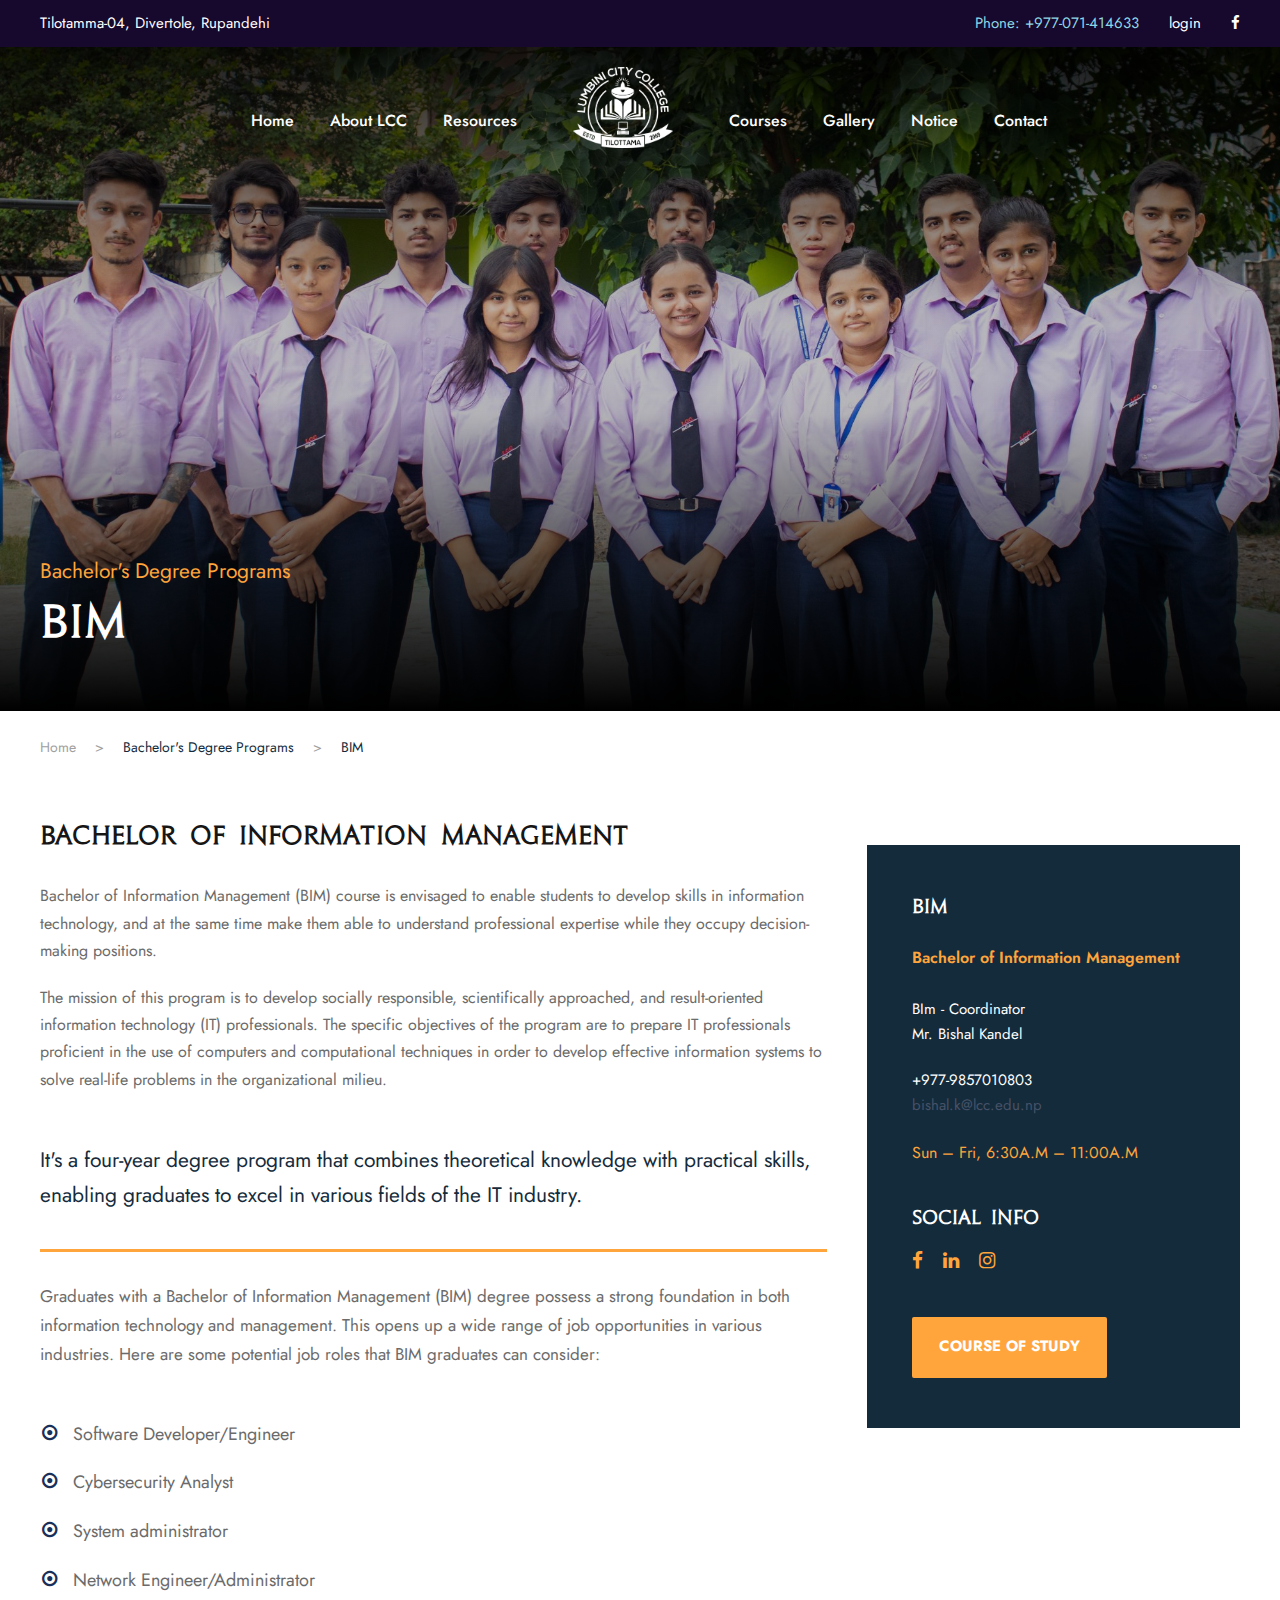
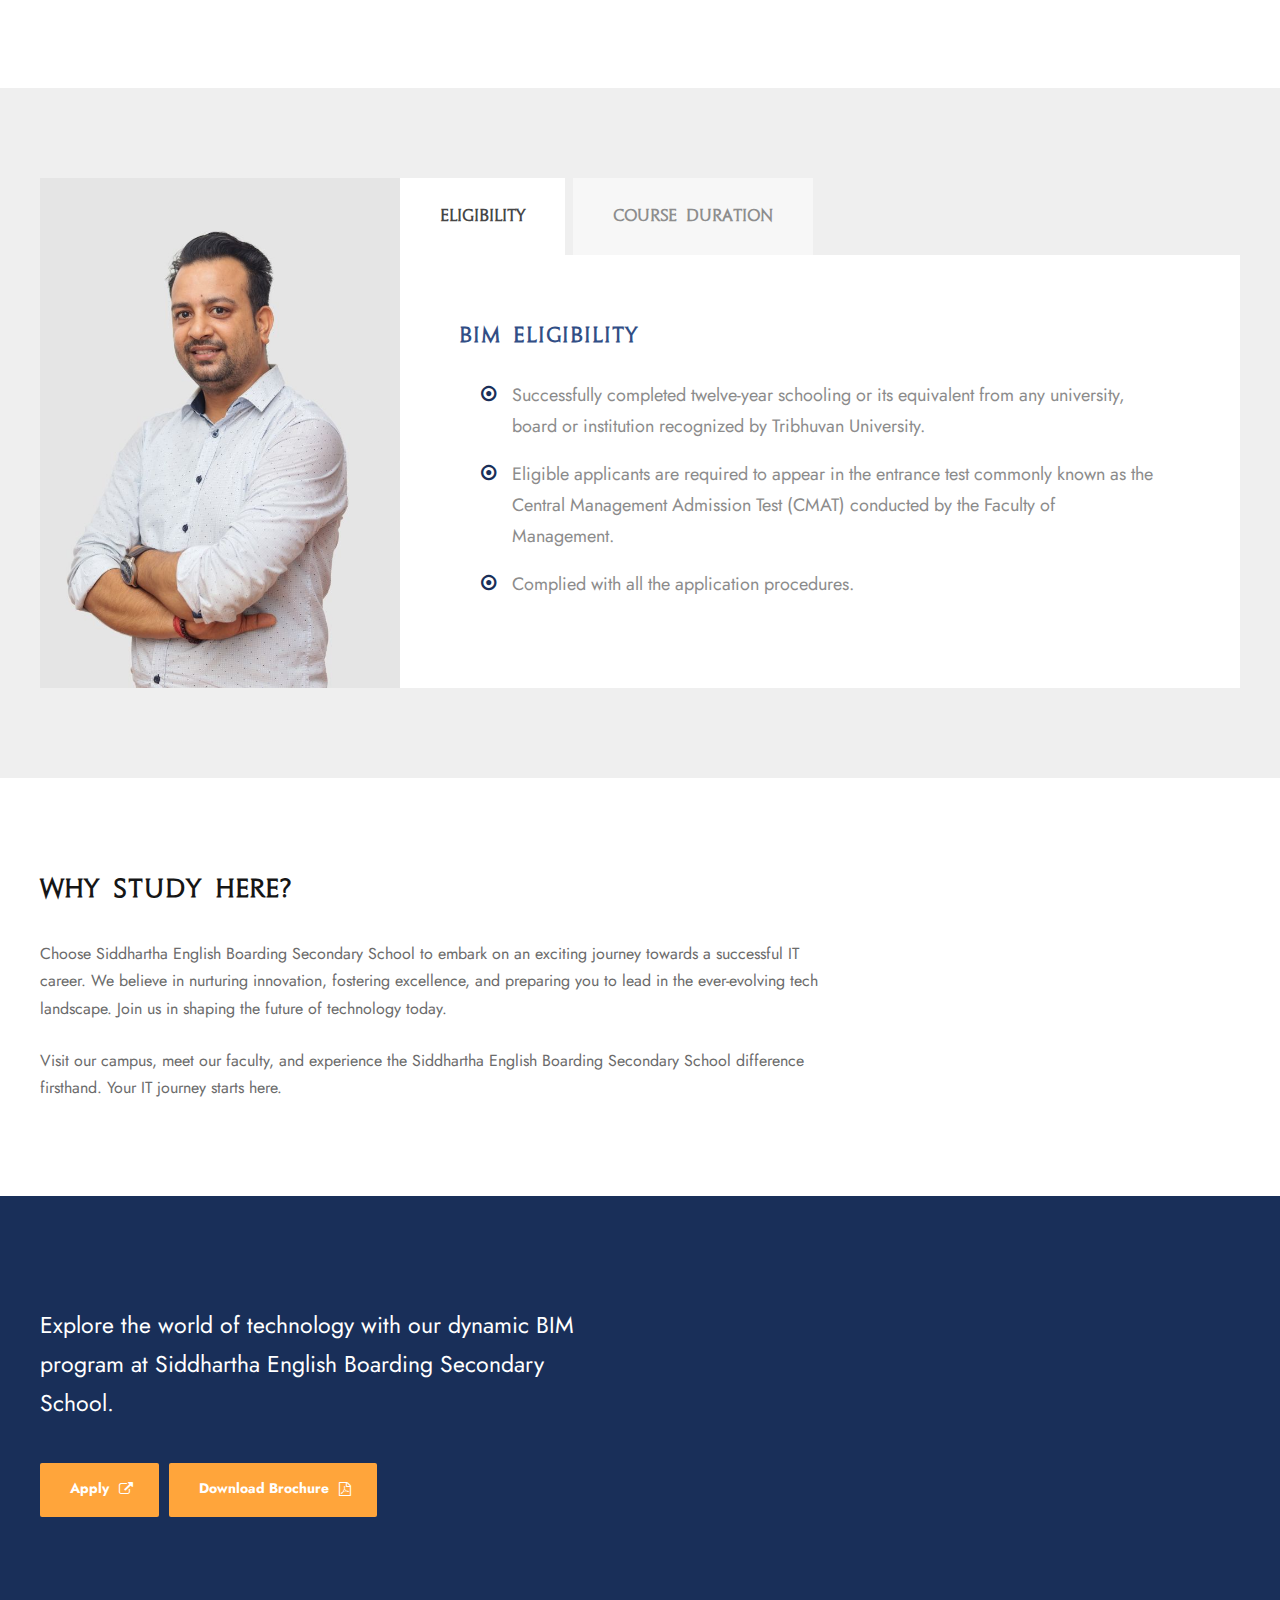
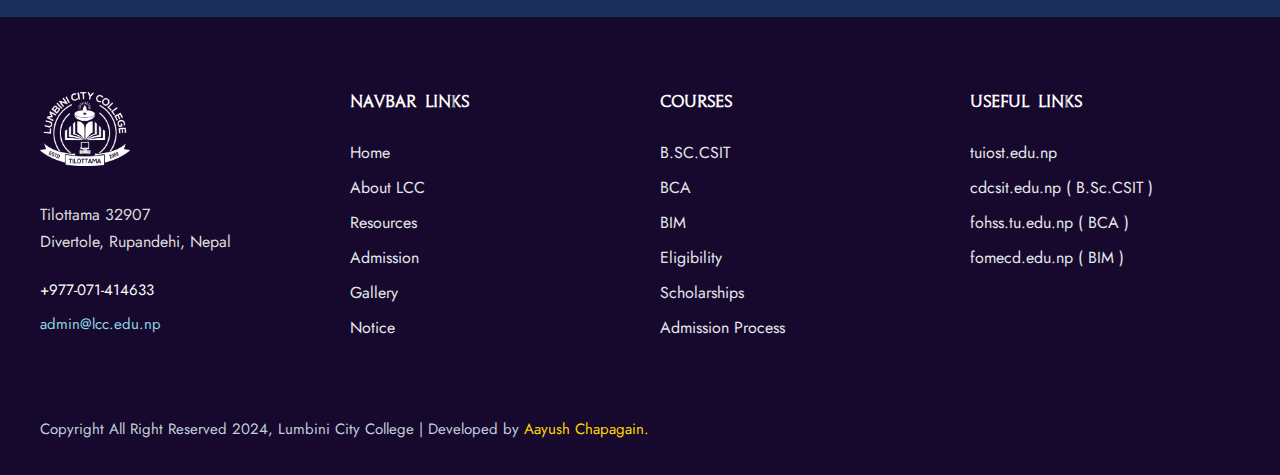
<file: bim.html>
<!-- 

    Copyright : @adspirelabs
    Website : https://www.adspirelabs.com.np
    Mail : info@adspirelabs.com.np    

-->  

<!DOCTYPE html>
<html lang="en-US" class="no-js">


<!-- Mirrored from lcc.edu.np/bim by HTTrack Website Copier/3.x [XR&CO'2014], Mon, 07 Jul 2025 16:37:42 GMT -->
<head>
    <meta charset="UTF-8" />
    <meta name="viewport" content="width=device-width, initial-scale=1" />
    <link rel="icon" 
      type="image/png" 
      href="images/favicon.png">

    <title>Siddhartha English Boarding Secondary School | BIM</title>

    <link rel="stylesheet" href="css/common-skeleton.mind41d.css?" type="text/css" media="all" />
    <link rel="stylesheet" href="css/tooltip.min.css" type="text/css" media="all" />
    <link rel="stylesheet" href="css/font-awesome.css" type="text/css" media="all" />
    <link rel="stylesheet" href="css/elegant-font.css" type="text/css" media="all" />
    <link rel="stylesheet" href="css/style.css" type="text/css" media="all" />
    <link rel="stylesheet" href="css/page-builder.css" type="text/css" media="all" />
    <link rel="stylesheet" href="plugins/revslider/public/assets/css/rs6.css" type="text/css" media="all" />
    <link rel="stylesheet" href="css/style-core.css" type="text/css" media="all" />
    <link rel="stylesheet" href="css/lcc-style-custom.css" type="text/css" media="all" />

    <link rel="stylesheet" id="gdlr-core-google-font-css"
        href="https://fonts.googleapis.com/css?family=Jost%3A100%2C200%2C300%2Cregular%2C500%2C600%2C700%2C800%2C900%2C100italic%2C200italic%2C300italic%2Citalic%2C500italic%2C600italic%2C700italic%2C800italic%2C900italic%7CMontserrat%3A100%2C100italic%2C200%2C200italic%2C300%2C300italic%2Cregular%2Citalic%2C500%2C500italic%2C600%2C600italic%2C700%2C700italic%2C800%2C800italic%2C900%2C900italic&amp;subset=cyrillic%2Clatin%2Clatin-ext%2Ccyrillic-ext%2Cvietnamese&amp;ver=5.5.1"
        type="text/css" media="all" />
    <link href="https://fonts.googleapis.com/css?family=Poppins:400%2C700%7CRoboto:400" rel="stylesheet"
        property="stylesheet" media="all" type="text/css" />

</head>

<body
    class="home page-template-default page page-id-6208 gdlr-core-body tribe-no-js lcc-body lcc-body-front lcc-full lcc-with-sticky-navigation lcc-sticky-navigation-no-logo lcc-blockquote-style-1 gdlr-core-link-to-lightbox">
    <div class="lcc-mobile-header-wrap">
        <div class="lcc-mobile-header lcc-header-background lcc-style-slide lcc-sticky-mobile-navigation"
            id="lcc-mobile-header">
            <div class="lcc-mobile-header-container lcc-container clearfix">
                <div class="lcc-logo lcc-item-pdlr lcc-mobile-logo-center">
                    <div class="lcc-logo-inner">
                        <a class="" href="index.html"><img src="upload/logo-HP.png" alt="" width="300" height="300"
                                title="" /></a>
                    </div>
                </div>
                <div class="lcc-mobile-menu-right">

                    <a href="https://www.facebook.com/p/Lumbini-City-College-100057427840183/" style="color: white;"
                        target="_blank" class="lcc-top-bar-social-icon" title="facebook"><i
                            class="fa fa-facebook"></i></a>

                </div>
                <div class="lcc-mobile-menu-left">
                    <div class="lcc-mobile-menu">
                        <a class="lcc-mm-menu-button lcc-mobile-menu-button lcc-mobile-button-hamburger"
                            href="#lcc-mobile-menu"><span></span></a>
                        <div class="lcc-mm-menu-wrap lcc-navigation-font" id="lcc-mobile-menu" data-slide="right">
                            <ul id="menu-main-navigation" class="m-menu">
                                <li
                                    class="menu-itemmenu-item-home current-menu-item page_item page-item-6208 current_page_item ">
                                    <a href="index.html" aria-current="page">Home</a>
                                </li>
                                <li class="menu-item menu-item-has-children ">
                                    <a href="about.html">About Us </a>

                                </li>
                                <li class="menu-item menu-item-has-children ">
                                    <a href="resources.html">Resources</a>

                                </li>
                                

                                <li class="menu-item menu-item-has-children ">
                                    <a href="#">Courses</a>
                                    <ul class="sub-menu">
                                        <li class="menu-item"><a href="bsc-csit.html">B.SC.CSIT</a></li>
                                        <li class="menu-item"><a href="bca.html">BCA</a></li>
                                        <li class="menu-item"><a href="bim.html">BIM</a></li>
                                    </ul>
                                </li>
                                <li class="menu-item"><a href="gallery.html">Gallery</a></li>
                                <li class="menu-item"><a href="notice.html">Notice</a></li>
                                <li class="menu-item"><a href="contact.html">Contact</a></li>

                            </ul>
                        </div>
                    </div>
                </div>
            </div>
        </div>
    </div>
    <div class="lcc-body-outer-wrapper">
        <div class="lcc-body-wrapper clearfix lcc-with-transparent-header lcc-with-frame">
            <div class="lcc-header-background-transparent">
                <div class="lcc-top-bar">
                    <div class="lcc-top-bar-background"></div>
                    <div class="lcc-top-bar-container lcc-container">
                        <div class="lcc-top-bar-container-inner clearfix">
                            <div class="lcc-top-bar-left lcc-item-pdlr">

                                <a href="#" style="margin-right: 30px;">Tilotamma-04, Divertole, Rupandehi</a>
                            </div>


                            <div class="lcc-top-bar-right lcc-item-pdlr">
                                <div class="lcc-top-bar-right-text"><span
                                        style="color: #8dd7e5; margin-right: 30px;">Phone: +977-071-414633</span><a
                                        href="#" style="margin-right: 0px;">login</a></div>
                                <div class="lcc-top-bar-right-social">
                                    <a href="https://www.facebook.com/p/Lumbini-City-College-100057427840183/"
                                        target="_blank" class="lcc-top-bar-social-icon" title="facebook"><i
                                            class="fa fa-facebook"></i></a>

                                </div>
                            </div>
                        </div>

                    </div>
                </div>

                <header
                    class="lcc-header-wrap lcc-header-style-plain lcc-style-splitted-menu lcc-sticky-navigation lcc-style-slide clearfix"
                    data-navigation-offset="75px">
                    <div class="lcc-header-background"></div>
                    <div class="lcc-header-container lcc-container">
                        <div class="lcc-header-container-inner clearfix">
                            <div class="lcc-navigation lcc-item-pdlr clearfix">
                                <div class="lcc-main-menu" id="lcc-main-menu">
                                    <ul id="menu-main-navigation-1" class="sf-menu">
                                        <li
                                            class="menu-itemmenu-item-home current-menu-item page_item page-item-6208 current_page_item  lcc-normal-menu">
                                            <a href="index.html" style="color: #ffffff;">Home</a>
                                        </li>
                                        <li class="menu-item menu-item-has-children  lcc-normal-menu">
                                            <a href="about.html" style="color: #ffffff;" class="sf-with-ul-pre">About
                                                LCC</a>


                                        </li>
                                        <li class="menu-itemmenu-item-has-children  lcc-mega-menu">
                                            <a href="resources.html" class="sf-with-ul-pre"
                                                style="color: #ffffff;">Resources</a>

                                        </li>
                                        
                                        <li class="lcc-center-nav-menu-item">
                                            <div class="lcc-logo lcc-item-pdlr">
                                                <div class="lcc-logo-inner">
                                                    <a class="" href="index.html"><img src="upload/logo-HP.png" alt=""
                                                            width="200" height="200" title="logo HP" /></a>
                                                </div>
                                            </div>
                                        </li>
                                        <li class="menu-item menu-item-has-children  lcc-normal-menu">
                                            <a href="programs.html" class="sf-with-ul-pre"
                                                style="color: #ffffff;">Courses</a>
                                            <ul class="sub-menu">
                                                <li class="menu-item" data-size="60"><a
                                                        href="bsc-csit.html">B.Sc.CSIT</a></li>
                                                <li class="menu-item" data-size="60"><a href="bca.html">BCA
                                                    </a></li>
                                                <li class="menu-item" data-size="60"><a href="bim.html">BIM
                                                    </a></li>
                                            </ul>
                                        </li>
                                        <li class="menu-item lcc-normal-menu"><a href="gallery.html"
                                                style="color: #ffffff;">Gallery</a></li>
                                        <li class="menu-item lcc-normal-menu"><a href="notice.html"
                                                style="color: #ffffff;">Notice</a></li>
                                        <li class="menu-itemmenu-item-has-children  lcc-normal-menu">
                                            <a href="contact.html" class="sf-with-ul-pre"
                                                style="color: #ffffff;">Contact</a>

                                        </li>
                                    </ul>
                                </div>

                            </div>
                            <!-- lcc-navigation -->
                        </div>
                        <!-- lcc-header-inner -->
                    </div>
                    <!-- lcc-header-container -->
                </header>
            </div>




            <div class="lcc-page-title-wrap lcc-style-custom lcc-left-align"
                style="background-image: url(images/background-img/bim-banner.jpg) ;">
                <div class="lcc-header-transparent-substitute"></div>
                <div class="lcc-page-title-overlay"></div>
                <div class="lcc-page-title-top-gradient"></div>
                <div class="lcc-page-title-bottom-gradient"></div>
                <div class="lcc-page-title-container lcc-container">
                    <div class="lcc-page-title-content lcc-item-pdlr"
                        style="padding-top: 400px ;padding-bottom: 60px ;">
                        <div class="lcc-page-caption"
                            style="color: #ffa53b; font-size: 21px ;font-weight: 400 ;letter-spacing: 0px ;">
                            Bachelor's Degree Programs
                        </div>
                        <h1 class="lcc-page-title"
                            style="font-size: 48px ;font-weight: 700 ;text-transform: none ;letter-spacing: 0px ;color: #ffffff ;">
                            BIM</h1>
                    </div>
                </div>
            </div>

            <div class="lcc-breadcrumbs">
                <div class="lcc-breadcrumbs-container lcc-container">
                    <div class="lcc-breadcrumbs-item lcc-item-pdlr">
                        <!-- Breadcrumb NavXT 6.5.0 -->
                        <span property="itemListElement" typeof="ListItem"><a property="item" typeof="WebPage"
                                title="Go to lcc - College." href="#" class="home"><span property="name">Home</span></a>
                            <meta property="position" content="1">
                        </span> &gt; <span property="itemListElement" typeof="ListItem"><span property="name"
                                class="post post-page current-item">Bachelor's Degree Programs</span>
                            <meta property="url" content="index">
                            <meta property="position" content="2">
                        </span>
                        </span> &gt; <span property="itemListElement" typeof="ListItem"><span property="name"
                                class="post post-page current-item">BIM</span>
                            <meta property="url" content="index">
                            <meta property="position" content="2">
                        </span>
                    </div>
                </div>
            </div>

            <div class="lcc-page-wrapper" id="lcc-page-wrapper">
                <div class="gdlr-core-page-builder-body">
                    <div class="gdlr-core-pbf-sidebar-wrapper " style="margin: 0px 0px 30px 0px;">
                        <div
                            class="gdlr-core-pbf-sidebar-container gdlr-core-line-height-0 clearfix gdlr-core-js gdlr-core-container">
                            <div class="gdlr-core-pbf-sidebar-content gdlr-core-column-40 gdlr-core-pbf-sidebar-padding gdlr-core-line-height gdlr-core-column-extend-left"
                                style="padding: 35px 0px 20px 0px;">
                                <div class="gdlr-core-pbf-sidebar-content-inner">
                                    <div class="gdlr-core-pbf-element">
                                        <div
                                            class="gdlr-core-title-item gdlr-core-item-pdb clearfix gdlr-core-left-align gdlr-core-title-item-caption-top gdlr-core-item-pdlr">
                                            <div class="gdlr-core-title-item-title-wrap clearfix">
                                                <h3 class="gdlr-core-title-item-title gdlr-core-skin-title "
                                                    style="font-size: 27px ;font-weight: 600 ;letter-spacing: 0px ;text-transform: none ;">
                                                    Bachelor of Information Management</h3>
                                            </div>
                                        </div>
                                    </div>
                                    <div class="gdlr-core-pbf-element">
                                        <div
                                            class="gdlr-core-text-box-item gdlr-core-item-pdlr gdlr-core-item-pdb gdlr-core-left-align">
                                            <div class="gdlr-core-text-box-item-content"
                                                style="font-size: 16px ;text-transform: none ;">
                                                <p>


                                                    Bachelor of Information Management (BIM) course is envisaged to
                                                    enable students to develop skills in information technology, and at
                                                    the same time make them able to understand professional expertise
                                                    while they occupy decision-making positions.



                                                </p>
                                                <p>
                                                    The mission of this program is to develop socially responsible,
                                                    scientifically approached, and result-oriented information
                                                    technology (IT) professionals. The specific objectives of the
                                                    program are to prepare IT professionals proficient in the use of
                                                    computers and computational techniques in order to develop effective
                                                    information systems to solve real-life problems in the
                                                    organizational milieu.
                                                </p>
                                            </div>
                                        </div>
                                    </div>


                                    <div class="gdlr-core-pbf-element">
                                        <div class="gdlr-core-text-box-item gdlr-core-item-pdlr gdlr-core-item-pdb gdlr-core-left-align"
                                            style="padding-bottom: 15px ;">
                                            <div class="gdlr-core-text-box-item-content"
                                                style="font-size: 21px ;text-transform: none ;color: #142b3c;">
                                                <p>
                                                    It's a four-year degree program that combines theoretical knowledge
                                                    with practical skills, enabling graduates to excel in various fields
                                                    of the IT industry.
                                                </p>
                                            </div>
                                        </div>
                                    </div>
                                    <div class="gdlr-core-pbf-element">
                                        <div
                                            class="gdlr-core-divider-item gdlr-core-divider-item-normal gdlr-core-item-pdlr gdlr-core-center-align">
                                            <div class="gdlr-core-divider-line gdlr-core-skin-divider"
                                                style="border-color: #ffa53b ;border-width: 3px;">
                                            </div>
                                        </div>
                                    </div>
                                    <div class="gdlr-core-pbf-element">
                                        <div
                                            class="gdlr-core-text-box-item gdlr-core-item-pdlr gdlr-core-item-pdb gdlr-core-left-align">
                                            <div class="gdlr-core-text-box-item-content"
                                                style="font-size: 17px ;text-transform: none ;">
                                                <p>
                                                    Graduates with a Bachelor of Information Management (BIM) degree
                                                    possess a strong foundation
                                                    in both information technology and management. This opens up a
                                                    wide range of job opportunities in various industries. Here are some
                                                    potential job roles that BIM graduates can consider:
                                                </p>
                                            </div>
                                        </div>
                                    </div>
                                    <div class="gdlr-core-pbf-element">
                                        <div class="gdlr-core-icon-list-item gdlr-core-item-pdlr gdlr-core-item-pdb clearfix gdlr-core-left-align gdlr-core-style-1"
                                            style="padding-bottom: 25px ;">
                                            <ul>
                                                <li class=" gdlr-core-skin-divider clearfix"
                                                    style="margin-bottom: 18px ;"><span
                                                        class="gdlr-core-icon-list-icon-wrap gdlr-core-left"
                                                        style="margin-top: 5px ;"><i
                                                            class="gdlr-core-icon-list-icon fa fa-dot-circle-o"
                                                            style="color: #192f59 ;font-size: 18px ;width: 18px ;"></i></span>
                                                    <div class="gdlr-core-icon-list-content-wrap">
                                                        <span class="gdlr-core-icon-list-content"
                                                            style="font-size: 18px ;">Software Developer/Engineer</span>
                                                    </div>
                                                </li>
                                                <li class=" gdlr-core-skin-divider clearfix"
                                                    style="margin-bottom: 18px ;"><span
                                                        class="gdlr-core-icon-list-icon-wrap gdlr-core-left"
                                                        style="margin-top: 5px ;"><i
                                                            class="gdlr-core-icon-list-icon fa fa-dot-circle-o"
                                                            style="color: #192f59 ;font-size: 18px ;width: 18px ;"></i></span>
                                                    <div class="gdlr-core-icon-list-content-wrap">
                                                        <span class="gdlr-core-icon-list-content"
                                                            style="font-size: 18px ;">Cybersecurity Analyst</span>
                                                    </div>
                                                </li>
                                                <li class=" gdlr-core-skin-divider clearfix"
                                                    style="margin-bottom: 18px ;"><span
                                                        class="gdlr-core-icon-list-icon-wrap gdlr-core-left"
                                                        style="margin-top: 5px ;"><i
                                                            class="gdlr-core-icon-list-icon fa fa-dot-circle-o"
                                                            style="color: #192f59 ;font-size: 18px ;width: 18px ;"></i></span>
                                                    <div class="gdlr-core-icon-list-content-wrap">
                                                        <span class="gdlr-core-icon-list-content"
                                                            style="font-size: 18px ;">System administrator</span>
                                                    </div>
                                                </li>
                                                <li class=" gdlr-core-skin-divider clearfix"
                                                    style="margin-bottom: 18px ;"><span
                                                        class="gdlr-core-icon-list-icon-wrap gdlr-core-left"
                                                        style="margin-top: 5px ;"><i
                                                            class="gdlr-core-icon-list-icon fa fa-dot-circle-o"
                                                            style="color: #192f59 ;font-size: 18px ;width: 18px ;"></i></span>
                                                    <div class="gdlr-core-icon-list-content-wrap">
                                                        <span class="gdlr-core-icon-list-content"
                                                            style="font-size: 18px ;">Network
                                                            Engineer/Administrator</span>
                                                    </div>
                                                </li>
                                            </ul>
                                        </div>
                                    </div>
                                </div>
                            </div>
                            <div class=" lcc-sidebar-right lcc-column-20 lcc-line-height lcc-line-height">
                                <div class="lcc-sidebar-area lcc-item-pdlr">
                                    <div id="text-18" class="widget widget_text lcc-widget">
                                        <div class="textwidget">
                                            <div class="gdlr-core-widget-box-shortcode "
                                                style="color: #ffffff ;padding: 30px 45px;background-color: #142b3c ;">
                                                <div class="gdlr-core-widget-box-shortcode-content">
                                                    </p>
                                                    <h3 style="font-size: 20px; color: #fff; margin-bottom: 25px;">BIM
                                                    </h3>
                                                    <p>
                                                        <span
                                                            style="color: #ffa53b; font-size: 16px; font-weight: 600;">Bachelor
                                                            of Information Management
                                                        </span><br />
                                                        <span style="font-size: 15px;"><br />
                                                            BIm - Coordinator<br />
                                                            Mr. Bishal Kandel</span>
                                                    </p>
                                                    <p>
                                                        <span style="font-size: 15px;">+977-9857010803<br />
                                                            <a href="mailto:bishal.k@lcc.edu.np"
                                                                class="__cf_email__">bishal.k@lcc.edu.np</a><br />
                                                        </span>
                                                    </p>
                                                    <p>
                                                        <span style="font-size: 16px; color: #ffa53b;">Sun &#8211; Fri,
                                                            6:30A.M &#8211; 11:00A.M</span>
                                                    </p>
                                                    <span class="gdlr-core-space-shortcode"
                                                        style="margin-top: 40px ;"></span>
                                                    <h3 style="font-size: 20px; color: #fff; margin-bottom: 15px;">
                                                        Social
                                                        Info</h3>
                                                    <div class="gdlr-core-social-network-item gdlr-core-item-pdb gdlr-core-none-align"
                                                        style="padding-bottom: 0px ;">
                                                        <a href="https://www.facebook.com/bishalkandel" target="_blank"
                                                            class="gdlr-core-social-network-icon" title="facebook"
                                                            style="color: #ffa53b ;" rel="noopener noreferrer"><i
                                                                class="fa fa-facebook"></i></a><a href="#"
                                                            target="_blank" class="gdlr-core-social-network-icon"
                                                            title="linkedin" style="color: #ffa53b ;"
                                                            rel="noopener noreferrer"><i class="fa fa-linkedin"></i><a
                                                                href="#" target="_blank"
                                                                class="gdlr-core-social-network-icon" title="instagram"
                                                                style="color: #ffa53b ;" rel="noopener noreferrer"><i
                                                                    class="fa fa-instagram"></i></a>
                                                    </div>
                                                    <span class="gdlr-core-space-shortcode"
                                                        style="margin-top: 40px ;"></span>
                                                    <a class="gdlr-core-button gdlr-core-button-shortcode gdlr-core-button-gradient gdlr-core-button-no-border"
                                                        href="https://www.tuiost.edu.np/storage/download/bsccsit-first-two-years454.pdf"
                                                        style="padding: 16px 27px 18px;margin-right: 20px;border-radius: 2px;-moz-border-radius: 2px;-webkit-border-radius: 2px;background: #ffa53b ;"><span
                                                            class="gdlr-core-content">COURSE OF STUDY</span></a>
                                                    <p>
                                                </div>
                                            </div>
                                        </div>
                                    </div>
                                </div>
                            </div>
                        </div>
                    </div>
                    <div class="gdlr-core-pbf-wrapper " style="padding: 90px 0px 60px 0px;">
                        <div class="gdlr-core-pbf-background-wrap" style="background-color: #efefef ;">
                        </div>
                        <div class="gdlr-core-pbf-wrapper-content gdlr-core-js ">
                            <div class="gdlr-core-pbf-wrapper-container clearfix gdlr-core-container">
                                <div class="gdlr-core-pbf-element">
                                    <div
                                        class="gdlr-core-tab-item gdlr-core-js gdlr-core-item-pdb gdlr-core-left-align gdlr-core-tab-style1-horizontal gdlr-core-item-pdlr">
                                        <div class="gdlr-core-tab-item-content-image-wrap clearfix">
                                            <div class="gdlr-core-tab-item-image gdlr-core-active" data-tab-id="1">
                                                <span class="gdlr-core-tab-item-image-background"
                                                    style="background-image: url(images/teachers/bca-bim-coordinator.jpg) ;"></span></a>
                                            </div>
                                            <div class="gdlr-core-tab-item-image " data-tab-id="2">
                                                <span class="gdlr-core-tab-item-image-background"
                                                    style="background-image: url(images/teachers/bca-bim-coordinator.jpg) ;"></span></i></a>
                                            </div>

                                        </div>
                                        <div class="gdlr-core-tab-item-wrap">
                                            <div class="gdlr-core-tab-item-title-wrap clearfix gdlr-core-title-font">
                                                <div class="gdlr-core-tab-item-title gdlr-core-active" data-tab-id="1">
                                                    ELIGIBILITY
                                                </div>
                                                <div class="gdlr-core-tab-item-title " data-tab-id="2">
                                                    Course Duration
                                                </div>
                                            </div>
                                            <div class="gdlr-core-tab-item-content-wrap clearfix">
                                                <div class="gdlr-core-tab-item-content gdlr-core-active" data-tab-id="1"
                                                    style="background-color: #ffffff ;background-image: url(   ) ;background-position: top right ;">
                                                    <div
                                                        class="gdlr-core-title-item gdlr-core-item-pdb clearfix gdlr-core-left-align gdlr-core-title-item-caption-top">
                                                        <div class="gdlr-core-title-item-title-wrap ">
                                                            <h3 class="gdlr-core-title-item-title gdlr-core-skin-title "
                                                                style="font-size: 22px ;font-weight: 700 ;text-transform: none ;color: #314e85 ;">
                                                                BIM ELIGIBILITY<span
                                                                    class="gdlr-core-title-item-title-divider gdlr-core-skin-divider"></span>
                                                            </h3>
                                                        </div>
                                                    </div>
                                                    <div class="gdlr-core-pbf-element">
                                                        <div class="gdlr-core-icon-list-item gdlr-core-item-pdlr gdlr-core-item-pdb clearfix gdlr-core-left-align gdlr-core-style-1"
                                                            style="padding-bottom: 25px ;">
                                                            <ul>
                                                                <li class=" gdlr-core-skin-divider clearfix"
                                                                    style="margin-bottom: 18px ;"><span
                                                                        class="gdlr-core-icon-list-icon-wrap gdlr-core-left"
                                                                        style="margin-top: 5px ;"><i
                                                                            class="gdlr-core-icon-list-icon fa fa-dot-circle-o"
                                                                            style="color: #192f59 ;font-size: 18px ;width: 18px ;"></i></span>
                                                                    <div class="gdlr-core-icon-list-content-wrap">
                                                                        <span class="gdlr-core-icon-list-content"
                                                                            style="font-size: 18px ;">Successfully
                                                                            completed twelve-year schooling or its
                                                                            equivalent from any university, board or
                                                                            institution recognized by Tribhuvan
                                                                            University.</span>
                                                                    </div>
                                                                </li>
                                                                <li class=" gdlr-core-skin-divider clearfix"
                                                                    style="margin-bottom: 18px ;"><span
                                                                        class="gdlr-core-icon-list-icon-wrap gdlr-core-left"
                                                                        style="margin-top: 5px ;"><i
                                                                            class="gdlr-core-icon-list-icon fa fa-dot-circle-o"
                                                                            style="color: #192f59 ;font-size: 18px ;width: 18px ;"></i></span>
                                                                    <div class="gdlr-core-icon-list-content-wrap">
                                                                        <span class="gdlr-core-icon-list-content"
                                                                            style="font-size: 18px ;">Eligible
                                                                            applicants are required to appear in the
                                                                            entrance test commonly known as the Central
                                                                            Management Admission Test (CMAT) conducted
                                                                            by the Faculty of Management.</span>
                                                                    </div>
                                                                </li>
                                                                <li class=" gdlr-core-skin-divider clearfix"
                                                                    style="margin-bottom: 18px ;"><span
                                                                        class="gdlr-core-icon-list-icon-wrap gdlr-core-left"
                                                                        style="margin-top: 5px ;"><i
                                                                            class="gdlr-core-icon-list-icon fa fa-dot-circle-o"
                                                                            style="color: #192f59 ;font-size: 18px ;width: 18px ;"></i></span>
                                                                    <div class="gdlr-core-icon-list-content-wrap">
                                                                        <span class="gdlr-core-icon-list-content"
                                                                            style="font-size: 18px ;">Complied with all the application procedures.</span>
                                                                    </div>
                                                                </li>

                                                            </ul>
                                                        </div>
                                                    </div>
                                                </div>
                                                <div class="gdlr-core-tab-item-content " data-tab-id="2"
                                                    style="background-color: #ffffff ;background-image: url(  ) ;background-position: top right ;">
                                                    <div
                                                        class="gdlr-core-title-item gdlr-core-item-pdb clearfix gdlr-core-left-align gdlr-core-title-item-caption-top">
                                                        <div class="gdlr-core-title-item-title-wrap ">
                                                            <h3 class="gdlr-core-title-item-title gdlr-core-skin-title "
                                                                style="font-size: 22px ;font-weight: 700 ;text-transform: none ;color: #314e85 ;">
                                                                Course Duration<span
                                                                    class="gdlr-core-title-item-title-divider gdlr-core-skin-divider"></span>
                                                            </h3>
                                                        </div>
                                                    </div>
                                                    <p>
                                                        The entire course is of eight semesters (four academic years).
                                                        There is a separate semester
                                                        examination after the end of each semester.
                                                    </p>
                                                    <div class="gdlr-core-pbf-element">
                                                        <div class="gdlr-core-icon-list-item gdlr-core-item-pdlr gdlr-core-item-pdb clearfix gdlr-core-left-align gdlr-core-style-1"
                                                            style="padding-bottom: 25px ;">
                                                            <ul>
                                                                <li class=" gdlr-core-skin-divider clearfix"
                                                                    style="margin-bottom: 18px ;"><span
                                                                        class="gdlr-core-icon-list-icon-wrap gdlr-core-left"
                                                                        style="margin-top: 5px ;"><i
                                                                            class="gdlr-core-icon-list-icon fa fa-dot-circle-o"
                                                                            style="color: #192f59 ;font-size: 18px ;width: 18px ;"></i></span>
                                                                    <div class="gdlr-core-icon-list-content-wrap">
                                                                        <span class="gdlr-core-icon-list-content"
                                                                            style="font-size: 18px ;"> <b>Working days
                                                                                :</b> 90 days in a semester </span>
                                                                    </div>
                                                                </li>
                                                                <li class=" gdlr-core-skin-divider clearfix"
                                                                    style="margin-bottom: 18px ;"><span
                                                                        class="gdlr-core-icon-list-icon-wrap gdlr-core-left"
                                                                        style="margin-top: 5px ;"><i
                                                                            class="gdlr-core-icon-list-icon fa fa-dot-circle-o"
                                                                            style="color: #192f59 ;font-size: 18px ;width: 18px ;"></i></span>
                                                                    <div class="gdlr-core-icon-list-content-wrap">
                                                                        <span class="gdlr-core-icon-list-content"
                                                                            style="font-size: 18px ;"> <b> Class hours :
                                                                            </b> <br><br>⦿ 3 credit hours courses with
                                                                            theory and labs is equivalent to 3 lecture
                                                                            hours and 3 lab
                                                                            hours = 6 working hours per week. <br><br>⦿
                                                                            3 credit hours theory-only course is
                                                                            equivalent 3 lecture hours and 2 tutorial
                                                                            hours = 5
                                                                            working hours per week.</span>
                                                                    </div>
                                                                </li>

                                                            </ul>
                                                        </div>
                                                    </div>
                                                </div>

                                            </div>
                                        </div>
                                    </div>
                                </div>
                            </div>
                        </div>
                    </div>
                    <div class="gdlr-core-pbf-wrapper " style="padding: 95px 0px 45px 0px;">
                        <div class="gdlr-core-pbf-background-wrap">
                        </div>
                        <div class="gdlr-core-pbf-wrapper-content gdlr-core-js ">
                            <div class="gdlr-core-pbf-wrapper-container clearfix gdlr-core-container">
                                <div class="gdlr-core-pbf-element">
                                    <div class="gdlr-core-title-item gdlr-core-item-pdb clearfix gdlr-core-left-align gdlr-core-title-item-caption-top gdlr-core-item-pdlr"
                                        style="padding-bottom: 35px ;">
                                        <div class="gdlr-core-title-item-title-wrap clearfix">
                                            <h3 class="gdlr-core-title-item-title gdlr-core-skin-title "
                                                style="font-size: 27px ;font-weight: 600 ;letter-spacing: 0px ;text-transform: none ;">
                                                Why Study Here?</h3>
                                        </div>
                                    </div>
                                </div>
                                <div class="gdlr-core-pbf-column gdlr-core-column-40 gdlr-core-column-first">
                                    <div class="gdlr-core-pbf-column-content-margin gdlr-core-js ">
                                        <div class="gdlr-core-pbf-column-content clearfix gdlr-core-js ">
                                            <div class="gdlr-core-pbf-element">
                                                <div class="gdlr-core-text-box-item gdlr-core-item-pdlr gdlr-core-item-pdb gdlr-core-left-align"
                                                    style="padding-bottom: 5px ;">
                                                    <div class="gdlr-core-text-box-item-content"
                                                        style="text-transform: none ;">
                                                        <p>
                                                            Choose Siddhartha English Boarding Secondary School to embark on an exciting journey
                                                            towards a successful IT career. We believe in nurturing
                                                            innovation, fostering excellence, and preparing you to lead
                                                            in the ever-evolving tech landscape. Join us in shaping the
                                                            future of technology today.
                                                        </p>
                                                    </div>
                                                </div>
                                            </div>
                                            <div class="gdlr-core-pbf-element">
                                                <div
                                                    class="gdlr-core-text-box-item gdlr-core-item-pdlr gdlr-core-item-pdb gdlr-core-left-align">
                                                    <div class="gdlr-core-text-box-item-content"
                                                        style="text-transform: none ;">
                                                        <p>
                                                            Visit our campus, meet our faculty, and experience the
                                                            Siddhartha English Boarding Secondary School difference firsthand. Your IT journey
                                                            starts here.
                                                        </p>
                                                    </div>
                                                </div>
                                            </div>
                                        </div>
                                    </div>
                                </div>
                            </div>
                        </div>
                    </div>
                    <div class="gdlr-core-pbf-wrapper " style="padding: 65px 0px 60px 0px;">
                        <div class="gdlr-core-pbf-background-wrap" style="background-color: #192f59 ;">
                        </div>
                        <div class="gdlr-core-pbf-wrapper-content gdlr-core-js ">
                            <div class="gdlr-core-pbf-wrapper-container clearfix gdlr-core-container">
                                <div class="gdlr-core-pbf-column gdlr-core-column-30 gdlr-core-column-first">
                                    <div class="gdlr-core-pbf-column-content-margin gdlr-core-js "
                                        style="padding: 45px 0px 0px 0px;">
                                        <div class="gdlr-core-pbf-background-wrap">
                                        </div>
                                        <div class="gdlr-core-pbf-column-content clearfix gdlr-core-js ">
                                            <div class="gdlr-core-pbf-element">
                                                <div class="gdlr-core-text-box-item gdlr-core-item-pdlr gdlr-core-item-pdb gdlr-core-left-align"
                                                    style="padding-bottom: 20px ;">
                                                    <div class="gdlr-core-text-box-item-content"
                                                        style="font-size: 23px ;text-transform: none ;color: #ffffff ;">
                                                        <p>
                                                            Explore the world of technology with our dynamic BIM
                                                            program at Siddhartha English Boarding Secondary School.
                                                        </p>
                                                    </div>
                                                </div>
                                            </div>
                                            <div class="gdlr-core-pbf-element">
                                                <div
                                                    class="gdlr-core-button-item gdlr-core-item-pdlr gdlr-core-item-pdb gdlr-core-left-align">
                                                    <a class="gdlr-core-button gdlr-core-button-solid gdlr-core-left-align gdlr-core-button-no-border"
                                                        href="apply.html"
                                                        style="font-size: 14px ;font-weight: 700 ;letter-spacing: 0px ;padding: 13px 26px 16px 30px;text-transform: none ;margin: 0px 10px 10px 0px;border-radius: 2px;-moz-border-radius: 2px;-webkit-border-radius: 2px;background: #ffa53b ;"><span
                                                            class="gdlr-core-content">Apply</span><i
                                                            class="gdlr-core-pos-right fa fa-external-link"
                                                            style="font-size: 14px ;"></i></a><a
                                                        class="gdlr-core-button gdlr-core-button-solid gdlr-core-left-align gdlr-core-button-no-border"
                                                        href="#"
                                                        style="font-size: 14px ;font-weight: 700 ;letter-spacing: 0px ;padding: 13px 26px 16px 30px;text-transform: none ;border-radius: 2px;-moz-border-radius: 2px;-webkit-border-radius: 2px;background: #ffa53b ;"><span
                                                            class="gdlr-core-content">Download Brochure</span><i
                                                            class="gdlr-core-pos-right fa fa-file-pdf-o"
                                                            style="font-size: 14px ;"></i></a>
                                                </div>
                                            </div>
                                        </div>
                                    </div>
                                </div>


                            </div>
                        </div>
                    </div>
                </div>
            </div>



            <footer class="lcc-no-title-divider">
                <div class="lcc-footer-wrapper">
                    <div class="lcc-footer-container lcc-container clearfix">
                        <div class="lcc-footer-column lcc-item-pdlr lcc-column-15">
                            <div id="text-2" class="widget widget_text lcc-widget">
                                <div class="textwidget">
                                    <p>
                                        <img src="upload/logo-HP.png" alt="" width="90" /><br />
                                        <span class="gdlr-core-space-shortcode" style="margin-top: 0px;"></span><br />
                                        Tilottama 32907<br />
                                        Divertole, Rupandehi, Nepal
                                    </p>
                                    <p>
                                        <span style="font-size: 15px; color: #ffffff;">+977-071-414633</span><br />
                                        <span class="gdlr-core-space-shortcode" style="margin-top: -20px;"></span><br />
                                        <a style="font-size: 15px; color: #8dd7e5;" href="#">
                                            <span class="__cf_email__">admin@lcc.edu.np</span>
                                        </a>
                                    </p>
                                </div>
                            </div>
                        </div>
                        <div class="lcc-footer-column lcc-item-pdlr lcc-column-15">
                            <div id="gdlr-core-custom-menu-widget-2"
                                class="widget widget_gdlr-core-custom-menu-widget lcc-widget">
                                <h3 class="lcc-widget-title">Navbar Links </h3>
                                <span class="clear"></span>
                                <div class="menu-our-campus-container">
                                    <ul id="menu-our-campus"
                                        class="gdlr-core-custom-menu-widget gdlr-core-menu-style-plain">
                                        <li class="menu-item  lcc-normal-menu"><a href="index.html">Home</a></li>
                                        <li class="menu-item  lcc-normal-menu"><a href="about.html">About
                                                LCC</a></li>
                                        <li class="menu-item  lcc-normal-menu"><a href="resources.html">Resources</a>
                                        </li>
                                        <li class="menu-item  lcc-normal-menu"><a href="programs.html">Admission</a>
                                        </li>
                                        <li class="menu-item  lcc-normal-menu"><a href="gallery.html">Gallery</a></li>
                                        <li class="menu-item  lcc-normal-menu"><a href="notice.html">Notice</a></li>
                                    </ul>
                                </div>
                            </div>
                        </div>
                        <div class="lcc-footer-column lcc-item-pdlr lcc-column-15">
                            <div id="gdlr-core-custom-menu-widget-4"
                                class="widget widget_gdlr-core-custom-menu-widget lcc-widget">
                                <h3 class="lcc-widget-title">Courses</h3>
                                <span class="clear"></span>
                                <div class="menu-academics-container">
                                    <ul id="menu-academics"
                                        class="gdlr-core-custom-menu-widget gdlr-core-menu-style-plain">
                                        <li class="menu-item  lcc-normal-menu"><a href="bsc-csit.html">B.SC.CSIT</a>
                                        </li>
                                        <li class="menu-item  lcc-normal-menu"><a href="bca.html">BCA</a></li>
                                        <li class="menu-item  lcc-normal-menu"><a href="bim.html">BIM</a></li>
                                        <li class="menu-item  lcc-normal-menu"><a
                                                href="eligibility.html">Eligibility</a></li>
                                        <li class="menu-item  lcc-normal-menu"><a
                                                href="scholarships.html">Scholarships</a></li>
                                        <li class="menu-item  lcc-normal-menu"><a
                                                href="admission-process.html">Admission Process</a></li>



                                    </ul>
                                </div>
                            </div>
                        </div>
                        <div class="lcc-footer-column lcc-item-pdlr lcc-column-15">
                            <div id="gdlr-core-custom-menu-widget-3"
                                class="widget widget_gdlr-core-custom-menu-widget lcc-widget">
                                <h3 class="lcc-widget-title">Useful Links</h3>
                                <span class="clear"></span>
                                <div class="menu-campus-life-container">
                                    <ul id="menu-campus-life"
                                        class="gdlr-core-custom-menu-widget gdlr-core-menu-style-plain">
                                        <li class="menu-item  lcc-normal-menu"><a
                                                href="https://tuiost.edu.np/">tuiost.edu.np</a></li>
                                        <li class="menu-item  lcc-normal-menu"><a
                                                href="https://cdcsit.edu.np/">cdcsit.edu.np ( B.Sc.CSIT )</a></li>
                                        <li class="menu-item  lcc-normal-menu"><a
                                                href="https://fohss.tu.edu.np/">fohss.tu.edu.np ( BCA ) </a></li>
                                        <li class="menu-item  lcc-normal-menu"><a
                                                href="https://fomecd.edu.np/">fomecd.edu.np ( BIM )</a></li>

                                    </ul>
                                </div>
                            </div>
                        </div>
                    </div>
                </div>
                <div class="lcc-copyright-wrapper">
                    <div class="lcc-copyright-container lcc-container clearfix">
                        <div class="lcc-copyright-left lcc-item-pdlr">Copyright All Right Reserved 2024, Lumbini City
                            College | Developed by <a href="https://www.linkedin.com/in/aayushchapagain/"
                                style="color: gold;;">Aayush Chapagain.</a>
                        </div>

                    </div>
                </div>
            </footer>
        </div>
    </div>



    <script src="js/jquery/jquery.js" id="jquery-core-js"></script>
    <script src="js/lcc-learnpress.js" id="lcc-learnpress-js"></script>
    <script>
        (function (body) {
            'use strict';
            body.className = body.className.replace(/\btribe-no-js\b/, 'tribe-js');
        })(document.body);
    </script>
    <script>
        /* <![CDATA[ */var tribe_l10n_datatables = { "aria": { "sort_ascending": ": activate to sort column ascending", "sort_descending": ": activate to sort column descending" }, "length_menu": "Show _MENU_ entries", "empty_table": "No data available in table", "info": "Showing _START_ to _END_ of _TOTAL_ entries", "info_empty": "Showing 0 to 0 of 0 entries", "info_filtered": "(filtered from _MAX_ total entries)", "zero_records": "No matching records found", "search": "Search:", "all_selected_text": "All items on this page were selected. ", "select_all_link": "Select all pages", "clear_selection": "Clear Selection.", "pagination": { "all": "All", "next": "Next", "previous": "Previous" }, "select": { "rows": { "0": "", "_": ": Selected %d rows", "1": ": Selected 1 row" } }, "datepicker": { "dayNames": ["Sunday", "Monday", "Tuesday", "Wednesday", "Thursday", "Friday", "Saturday"], "dayNamesShort": ["Sun", "Mon", "Tue", "Wed", "Thu", "Fri", "Sat"], "dayNamesMin": ["S", "M", "T", "W", "T", "F", "S"], "monthNames": ["January", "February", "March", "April", "May", "June", "July", "August", "September", "October", "November", "December"], "monthNamesShort": ["January", "February", "March", "April", "May", "June", "July", "August", "September", "October", "November", "December"], "monthNamesMin": ["Jan", "Feb", "Mar", "Apr", "May", "Jun", "Jul", "Aug", "Sep", "Oct", "Nov", "Dec"], "nextText": "Next", "prevText": "Prev", "currentText": "Today", "closeText": "Done", "today": "Today", "clear": "Clear" } };/* ]]> */
    </script>
    <script src="js/script.js" id="gdlr-core-plugin-js"></script>
    <script id="gdlr-core-page-builder-js-extra">
        /* <![CDATA[ */
        var gdlr_core_pbf = { "admin": "", "video": { "width": "640", "height": "360" }, "ajax_url": "#" };
        /* ]]> */
    </script>
    <script src="js/page-builder.js" id="gdlr-core-page-builder-js"></script>
    <script src="js/jquery/ui/effect.min.js" id="jquery-effects-core-js"></script>
    <script id="lcc-script-core-js-extra">
        /* <![CDATA[ */
        var lcc_script_core = { "home_url": "index" };
        /* ]]> */
    </script>
    <script src="js/script-core.js" id="lcc-script-core-js"></script>
    <script type='text/javascript' src='js/isotope.html'></script>
</body>


<!-- Mirrored from lcc.edu.np/bim by HTTrack Website Copier/3.x [XR&CO'2014], Mon, 07 Jul 2025 16:37:42 GMT -->
</html>
</file>
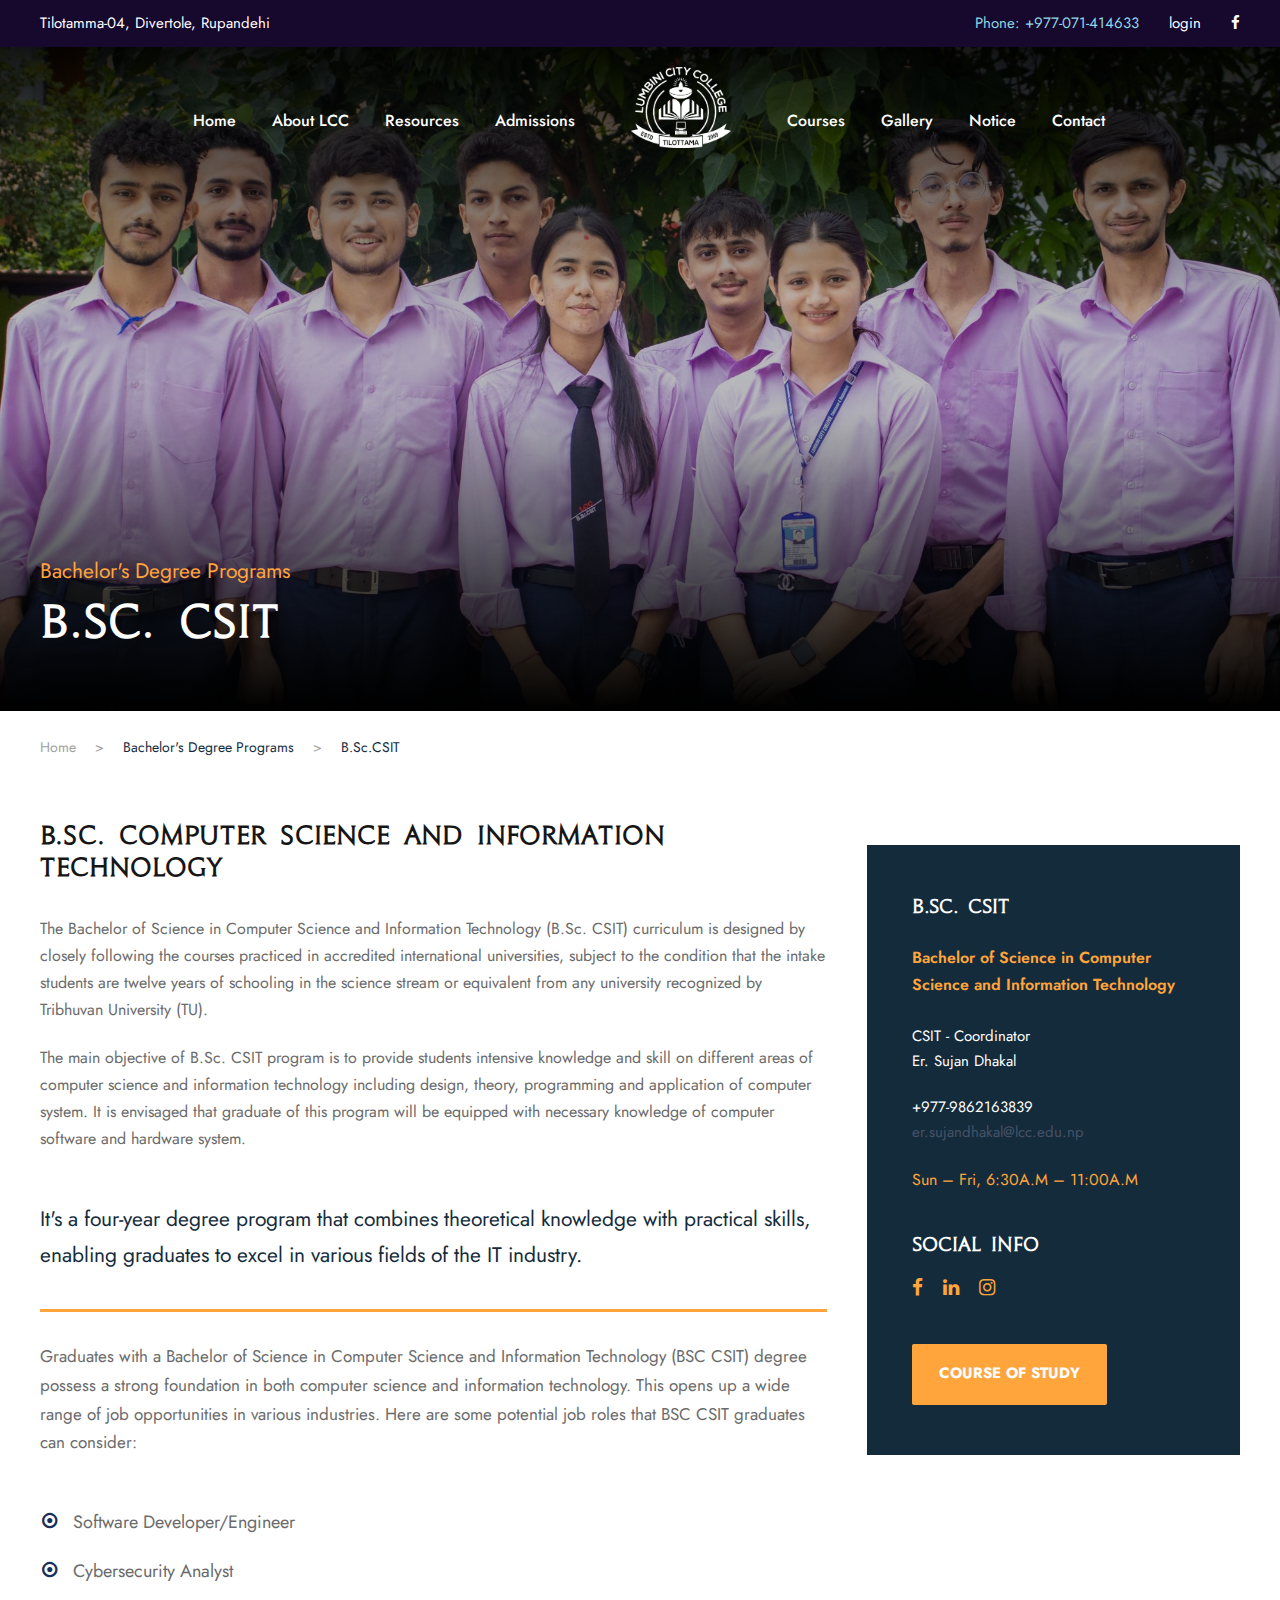
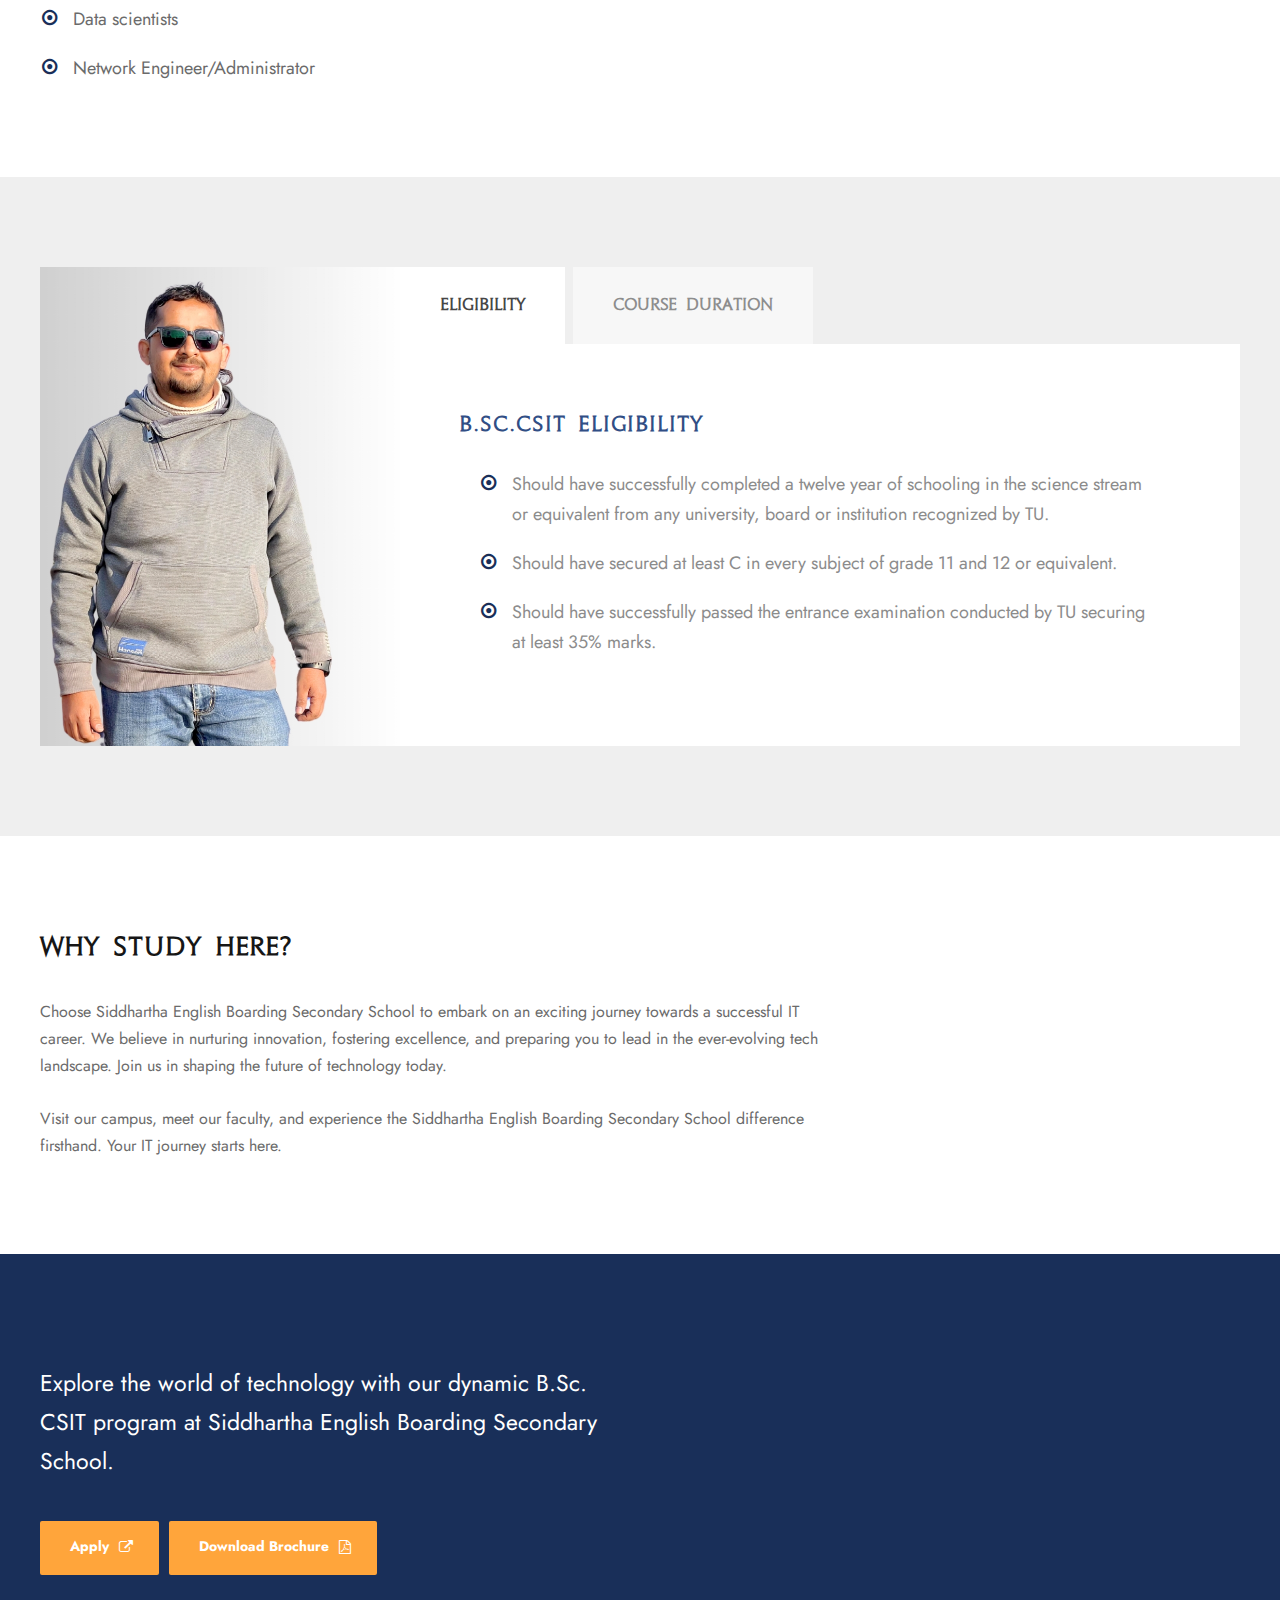
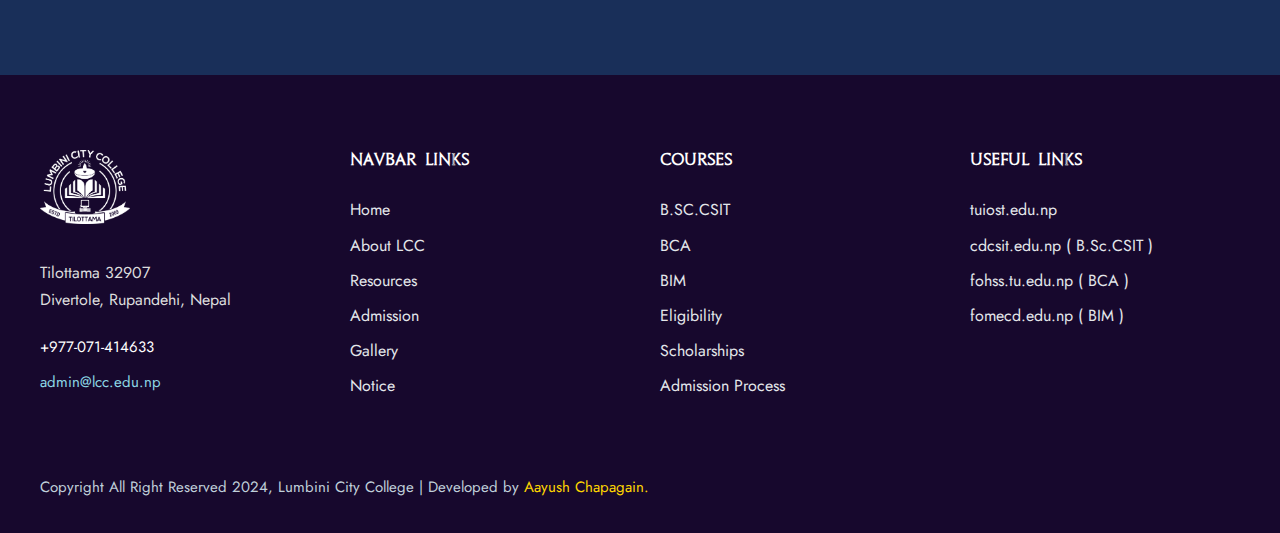
<file: bsc-csit.html>
<!-- 

    Copyright : @adspirelabs
    Website : https://www.adspirelabs.com.np
    Mail : info@adspirelabs.com.np    

-->  

<!DOCTYPE html>
<html lang="en-US" class="no-js">


<!-- Mirrored from lcc.edu.np/bsc-csit by HTTrack Website Copier/3.x [XR&CO'2014], Mon, 07 Jul 2025 16:37:41 GMT -->
<head>
    <meta charset="UTF-8" />
    <meta name="viewport" content="width=device-width, initial-scale=1" />
    <link rel="icon" 
      type="image/png" 
      href="images/favicon.png">

    <title>Siddhartha English Boarding Secondary School | B.Sc.CSIT</title>

    <link rel="stylesheet" href="css/common-skeleton.mind41d.css?" type="text/css" media="all" />
    <link rel="stylesheet" href="css/tooltip.min.css" type="text/css" media="all" />
    <link rel="stylesheet" href="css/font-awesome.css" type="text/css" media="all" />
    <link rel="stylesheet" href="css/elegant-font.css" type="text/css" media="all" />
    <link rel="stylesheet" href="css/style.css" type="text/css" media="all" />
    <link rel="stylesheet" href="css/page-builder.css" type="text/css" media="all" />
    <link rel="stylesheet" href="plugins/revslider/public/assets/css/rs6.css" type="text/css" media="all" />
    <link rel="stylesheet" href="css/style-core.css" type="text/css" media="all" />
    <link rel="stylesheet" href="css/lcc-style-custom.css" type="text/css" media="all" />

    <link rel="stylesheet" id="gdlr-core-google-font-css"
        href="https://fonts.googleapis.com/css?family=Jost%3A100%2C200%2C300%2Cregular%2C500%2C600%2C700%2C800%2C900%2C100italic%2C200italic%2C300italic%2Citalic%2C500italic%2C600italic%2C700italic%2C800italic%2C900italic%7CMontserrat%3A100%2C100italic%2C200%2C200italic%2C300%2C300italic%2Cregular%2Citalic%2C500%2C500italic%2C600%2C600italic%2C700%2C700italic%2C800%2C800italic%2C900%2C900italic&amp;subset=cyrillic%2Clatin%2Clatin-ext%2Ccyrillic-ext%2Cvietnamese&amp;ver=5.5.1"
        type="text/css" media="all" />
    <link href="https://fonts.googleapis.com/css?family=Poppins:400%2C700%7CRoboto:400" rel="stylesheet"
        property="stylesheet" media="all" type="text/css" />

</head>

<body
class="home page-template-default page page-id-6208 gdlr-core-body tribe-no-js lcc-body lcc-body-front lcc-full lcc-with-sticky-navigation lcc-sticky-navigation-no-logo lcc-blockquote-style-1 gdlr-core-link-to-lightbox">
    <div class="lcc-mobile-header-wrap">
        <div class="lcc-mobile-header lcc-header-background lcc-style-slide lcc-sticky-mobile-navigation"
            id="lcc-mobile-header">
            <div class="lcc-mobile-header-container lcc-container clearfix">
                <div class="lcc-logo lcc-item-pdlr lcc-mobile-logo-center">
                    <div class="lcc-logo-inner">
                        <a class="" href="index-2.html"><img src="upload/logo-HP.png" alt="" width="300" height="300"
                                title="" /></a>
                    </div>
                </div>
                <div class="lcc-mobile-menu-right">

                    <a href="https://www.facebook.com/p/Lumbini-City-College-100057427840183/" style="color: white;"
                        target="_blank" class="lcc-top-bar-social-icon" title="facebook"><i
                            class="fa fa-facebook"></i></a>

                </div>
                <div class="lcc-mobile-menu-left">
                    <div class="lcc-mobile-menu">
                        <a class="lcc-mm-menu-button lcc-mobile-menu-button lcc-mobile-button-hamburger"
                            href="#lcc-mobile-menu"><span></span></a>
                        <div class="lcc-mm-menu-wrap lcc-navigation-font" id="lcc-mobile-menu" data-slide="right">
                            <ul id="menu-main-navigation" class="m-menu">
                                <li
                                    class="menu-itemmenu-item-home current-menu-item page_item page-item-6208 current_page_item ">
                                    <a href="index-2.html" aria-current="page">Home</a>
                                </li>
                                <li class="menu-item menu-item-has-children ">
                                    <a href="about.html">About LCC</a>

                                </li>
                                <li class="menu-item menu-item-has-children ">
                                    <a href="resources.html">Resources</a>

                                </li>
                                <li class="menu-itemmenu-item-has-children ">
                                    <a href="programs.html">Admissions</a>
                                    <ul class="sub-menu">
                                        <li class="menu-item menu-item-has-children ">
                                            <a href="eligibility.html">Eligibility</a>

                                        </li>
                                        <li class="menu-item menu-item-has-children ">
                                            <a href="scholarships.html">Scholarships</a>

                                        </li>
                                        <li class="menu-item menu-item-has-children ">
                                            <a href="admission-process.html">Admission Process</a>

                                        </li>
                                        <li class="menu-item menu-item-has-children ">
                                            <a href="apply.html">Apply to LCC</a>

                                        </li>


                                    </ul>
                                </li>

                                <li class="menu-item menu-item-has-children ">
                                    <a href="#">Courses</a>
                                    <ul class="sub-menu">
                                        <li class="menu-item"><a href="bsc-csit.html">B.SC.CSIT</a></li>
                                        <li class="menu-item"><a href="bca.html">BCA</a></li>
                                        <li class="menu-item"><a href="bim.html">BIM</a></li>
                                    </ul>
                                </li>
                                <li class="menu-item"><a href="gallery.html">Gallery</a></li>
                                <li class="menu-item"><a href="notice.html">Notice</a></li>
                                <li class="menu-item"><a href="contact.html">Contact</a></li>

                            </ul>
                        </div>
                    </div>
                </div>
            </div>
        </div>
    </div>
<div class="lcc-body-outer-wrapper">
    <div class="lcc-body-wrapper clearfix lcc-with-transparent-header lcc-with-frame">
        <div class="lcc-header-background-transparent">
            <div class="lcc-top-bar">
                <div class="lcc-top-bar-background"></div>
                <div class="lcc-top-bar-container lcc-container">
                    <div class="lcc-top-bar-container-inner clearfix">
                        <div class="lcc-top-bar-left lcc-item-pdlr">

                            <a href="#" style="margin-right: 30px;">Tilotamma-04, Divertole, Rupandehi</a>
                        </div>


                        <div class="lcc-top-bar-right lcc-item-pdlr">
                            <div class="lcc-top-bar-right-text"><span
                                    style="color: #8dd7e5; margin-right: 30px;">Phone: +977-071-414633</span><a
                                    href="#" style="margin-right: 0px;">login</a></div>
                            <div class="lcc-top-bar-right-social">
                                <a href="https://www.facebook.com/p/Lumbini-City-College-100057427840183/" target="_blank" class="lcc-top-bar-social-icon" title="facebook"><i
                                        class="fa fa-facebook"></i></a>
                                
                            </div>
                        </div>
                    </div>
                    
                </div>
            </div>
            
            <header
                    class="lcc-header-wrap lcc-header-style-plain lcc-style-splitted-menu lcc-sticky-navigation lcc-style-slide clearfix"
                    data-navigation-offset="75px">
                    <div class="lcc-header-background"></div>
                    <div class="lcc-header-container lcc-container">
                        <div class="lcc-header-container-inner clearfix">
                            <div class="lcc-navigation lcc-item-pdlr clearfix">
                                <div class="lcc-main-menu" id="lcc-main-menu">
                                    <ul id="menu-main-navigation-1" class="sf-menu">
                                        <li
                                            class="menu-itemmenu-item-home current-menu-item page_item page-item-6208 current_page_item  lcc-normal-menu">
                                            <a href="index-2.html" style="color: #ffffff;">Home</a>
                                        </li>
                                        <li class="menu-item menu-item-has-children  lcc-normal-menu">
                                            <a href="about.html" style="color: #ffffff;" class="sf-with-ul-pre">About
                                                LCC</a>


                                        </li>
                                        <li class="menu-itemmenu-item-has-children  lcc-mega-menu">
                                            <a href="resources.html" class="sf-with-ul-pre"
                                                style="color: #ffffff;">Resources</a>

                                        </li>
                                        <li class="menu-itemmenu-item-has-children  lcc-normal-menu">
                                            <a href="programs.html" class="sf-with-ul-pre"
                                                style="color: #ffffff;">Admissions</a>
                                            <ul class="sub-menu">

                                                <li class="menu-item" data-size="60"><a
                                                        href="eligibility.html">Eligibility</a></li>
                                                <li class="menu-item" data-size="60"><a
                                                        href="scholarships.html">Scholarships</a></li>
                                                <li class="menu-item" data-size="60"><a
                                                        href="admission-process.html">Admission Process</a></li>
                                                <li class="menu-item" data-size="60"><a
                                                        href="apply.html">Apply To LCC</a>
                                                </li>

                                            </ul>
                                        </li>
                                        <li class="lcc-center-nav-menu-item">
                                            <div class="lcc-logo lcc-item-pdlr">
                                                <div class="lcc-logo-inner">
                                                    <a class="" href="index-2.html"><img src="upload/logo-HP.png" alt=""
                                                            width="200" height="200" title="logo HP" /></a>
                                                </div>
                                            </div>
                                        </li>
                                        <li class="menu-item menu-item-has-children  lcc-normal-menu">
                                            <a href="programs.html" class="sf-with-ul-pre"
                                                style="color: #ffffff;">Courses</a>
                                            <ul class="sub-menu">
                                                <li class="menu-item" data-size="60"><a
                                                        href="bsc-csit.html">B.Sc.CSIT</a></li>
                                                <li class="menu-item" data-size="60"><a href="bca.html">BCA
                                                    </a></li>
                                                <li class="menu-item" data-size="60"><a href="bim.html">BIM
                                                    </a></li>
                                            </ul>
                                        </li>
                                        <li class="menu-item lcc-normal-menu"><a href="gallery.html"
                                                style="color: #ffffff;">Gallery</a></li>
                                        <li class="menu-item lcc-normal-menu"><a href="notice.html"
                                                style="color: #ffffff;">Notice</a></li>
                                        <li class="menu-itemmenu-item-has-children  lcc-normal-menu">
                                            <a href="contact.html" class="sf-with-ul-pre"
                                                style="color: #ffffff;">Contact</a>

                                        </li>
                                    </ul>
                                </div>

                            </div>
                            <!-- lcc-navigation -->
                        </div>
                        <!-- lcc-header-inner -->
                    </div>
                    <!-- lcc-header-container -->
                </header>
            </div>




            <div class="lcc-page-title-wrap lcc-style-custom lcc-left-align"
                style="background-image: url(images/background-img/csit-banner.jpg) ;">
                <div class="lcc-header-transparent-substitute"></div>
                <div class="lcc-page-title-overlay"></div>
                <div class="lcc-page-title-top-gradient"></div>
                <div class="lcc-page-title-bottom-gradient"></div>
                <div class="lcc-page-title-container lcc-container">
                    <div class="lcc-page-title-content lcc-item-pdlr"
                        style="padding-top: 400px ;padding-bottom: 60px ;">
                        <div class="lcc-page-caption"
                            style="color: #ffa53b; font-size: 21px ;font-weight: 400 ;letter-spacing: 0px ;">
                            Bachelor's Degree Programs
                        </div>
                        <h1 class="lcc-page-title"
                            style="font-size: 48px ;font-weight: 700 ;text-transform: none ;letter-spacing: 0px ;color: #ffffff ;">
                            B.Sc. CSIT</h1>
                    </div>
                </div>
            </div>

            <div class="lcc-breadcrumbs">
                <div class="lcc-breadcrumbs-container lcc-container">
                    <div class="lcc-breadcrumbs-item lcc-item-pdlr">
                        <!-- Breadcrumb NavXT 6.5.0 -->
                        <span property="itemListElement" typeof="ListItem"><a property="item" typeof="WebPage"
                                title="Go to lcc - College." href="#" class="home"><span
                                    property="name">Home</span></a>
                            <meta property="position" content="1">
                        </span> &gt; <span property="itemListElement" typeof="ListItem"><span property="item"
                                class="post post-page current-item">Bachelor's Degree Programs</span>
                            <meta property="url" content="index">
                            <meta property="position" content="2">
                        </span>
                    </span> &gt; <span property="itemListElement" typeof="ListItem"><span property="name"
                        class="post post-page current-item">B.Sc.CSIT</span>
                    <meta property="url" content="index">
                    <meta property="position" content="3">
                </span>
                    </div>
                </div>
            </div>

            <div class="lcc-page-wrapper" id="lcc-page-wrapper">
                <div class="gdlr-core-page-builder-body">
                    <div class="gdlr-core-pbf-sidebar-wrapper " style="margin: 0px 0px 30px 0px;">
                        <div
                            class="gdlr-core-pbf-sidebar-container gdlr-core-line-height-0 clearfix gdlr-core-js gdlr-core-container">
                            <div class="gdlr-core-pbf-sidebar-content gdlr-core-column-40 gdlr-core-pbf-sidebar-padding gdlr-core-line-height gdlr-core-column-extend-left"
                                style="padding: 35px 0px 20px 0px;">
                                <div class="gdlr-core-pbf-sidebar-content-inner">
                                    <div class="gdlr-core-pbf-element">
                                        <div
                                            class="gdlr-core-title-item gdlr-core-item-pdb clearfix gdlr-core-left-align gdlr-core-title-item-caption-top gdlr-core-item-pdlr">
                                            <div class="gdlr-core-title-item-title-wrap clearfix">
                                                <h3 class="gdlr-core-title-item-title gdlr-core-skin-title "
                                                    style="font-size: 27px ;font-weight: 600 ;letter-spacing: 0px ;text-transform: none ;">
                                                    B.Sc. Computer Science and
                                                    Information Technology</h3>
                                            </div>
                                        </div>
                                    </div>
                                    <div class="gdlr-core-pbf-element">
                                        <div
                                            class="gdlr-core-text-box-item gdlr-core-item-pdlr gdlr-core-item-pdb gdlr-core-left-align">
                                            <div class="gdlr-core-text-box-item-content"
                                                style="font-size: 16px ;text-transform: none ;">
                                                <p>


                                                    The Bachelor of Science in Computer Science and Information
                                                    Technology (B.Sc. CSIT) curriculum is designed by closely following
                                                    the courses practiced in accredited international universities,
                                                    subject to the condition that the intake students are twelve years
                                                    of schooling in the science stream or equivalent from any university
                                                    recognized by Tribhuvan University (TU).



                                                </p>
                                                <p>
                                                    The main objective of B.Sc. CSIT program is to provide students
                                                    intensive knowledge and skill on different areas of computer science
                                                    and information technology including design, theory, programming and
                                                    application of computer system. It is envisaged that graduate of
                                                    this program will be equipped with necessary knowledge of computer
                                                    software and hardware system.
                                                </p>
                                            </div>
                                        </div>
                                    </div>


                                    <div class="gdlr-core-pbf-element">
                                        <div class="gdlr-core-text-box-item gdlr-core-item-pdlr gdlr-core-item-pdb gdlr-core-left-align"
                                            style="padding-bottom: 15px ;">
                                            <div class="gdlr-core-text-box-item-content"
                                                style="font-size: 21px ;text-transform: none ;color: #142b3c;">
                                                <p>
                                                    It's a four-year degree program that combines theoretical knowledge
                                                    with practical skills, enabling graduates to excel in various fields
                                                    of the IT industry.
                                                </p>
                                            </div>
                                        </div>
                                    </div>
                                    <div class="gdlr-core-pbf-element">
                                        <div
                                            class="gdlr-core-divider-item gdlr-core-divider-item-normal gdlr-core-item-pdlr gdlr-core-center-align">
                                            <div class="gdlr-core-divider-line gdlr-core-skin-divider"
                                                style="border-color: #ffa53b ;border-width: 3px;">
                                            </div>
                                        </div>
                                    </div>
                                    <div class="gdlr-core-pbf-element">
                                        <div
                                            class="gdlr-core-text-box-item gdlr-core-item-pdlr gdlr-core-item-pdb gdlr-core-left-align">
                                            <div class="gdlr-core-text-box-item-content"
                                                style="font-size: 17px ;text-transform: none ;">
                                                <p>
                                                    Graduates with a Bachelor of Science in Computer Science and
                                                    Information Technology (BSC CSIT) degree possess a strong foundation
                                                    in both computer science and information technology. This opens up a
                                                    wide range of job opportunities in various industries. Here are some
                                                    potential job roles that BSC CSIT graduates can consider:
                                                </p>
                                            </div>
                                        </div>
                                    </div>
                                    <div class="gdlr-core-pbf-element">
                                        <div class="gdlr-core-icon-list-item gdlr-core-item-pdlr gdlr-core-item-pdb clearfix gdlr-core-left-align gdlr-core-style-1"
                                            style="padding-bottom: 25px ;">
                                            <ul>
                                                <li class=" gdlr-core-skin-divider clearfix"
                                                    style="margin-bottom: 18px ;"><span
                                                        class="gdlr-core-icon-list-icon-wrap gdlr-core-left"
                                                        style="margin-top: 5px ;"><i
                                                            class="gdlr-core-icon-list-icon fa fa-dot-circle-o"
                                                            style="color: #192f59 ;font-size: 18px ;width: 18px ;"></i></span>
                                                    <div class="gdlr-core-icon-list-content-wrap">
                                                        <span class="gdlr-core-icon-list-content"
                                                            style="font-size: 18px ;">Software Developer/Engineer</span>
                                                    </div>
                                                </li>
                                                <li class=" gdlr-core-skin-divider clearfix"
                                                    style="margin-bottom: 18px ;"><span
                                                        class="gdlr-core-icon-list-icon-wrap gdlr-core-left"
                                                        style="margin-top: 5px ;"><i
                                                            class="gdlr-core-icon-list-icon fa fa-dot-circle-o"
                                                            style="color: #192f59 ;font-size: 18px ;width: 18px ;"></i></span>
                                                    <div class="gdlr-core-icon-list-content-wrap">
                                                        <span class="gdlr-core-icon-list-content"
                                                            style="font-size: 18px ;">Cybersecurity Analyst</span>
                                                    </div>
                                                </li>
                                                <li class=" gdlr-core-skin-divider clearfix"
                                                    style="margin-bottom: 18px ;"><span
                                                        class="gdlr-core-icon-list-icon-wrap gdlr-core-left"
                                                        style="margin-top: 5px ;"><i
                                                            class="gdlr-core-icon-list-icon fa fa-dot-circle-o"
                                                            style="color: #192f59 ;font-size: 18px ;width: 18px ;"></i></span>
                                                    <div class="gdlr-core-icon-list-content-wrap">
                                                        <span class="gdlr-core-icon-list-content"
                                                            style="font-size: 18px ;">Data scientists</span>
                                                    </div>
                                                </li>
                                                <li class=" gdlr-core-skin-divider clearfix"
                                                    style="margin-bottom: 18px ;"><span
                                                        class="gdlr-core-icon-list-icon-wrap gdlr-core-left"
                                                        style="margin-top: 5px ;"><i
                                                            class="gdlr-core-icon-list-icon fa fa-dot-circle-o"
                                                            style="color: #192f59 ;font-size: 18px ;width: 18px ;"></i></span>
                                                    <div class="gdlr-core-icon-list-content-wrap">
                                                        <span class="gdlr-core-icon-list-content"
                                                            style="font-size: 18px ;">Network
                                                            Engineer/Administrator</span>
                                                    </div>
                                                </li>
                                            </ul>
                                        </div>
                                    </div>
                                </div>
                            </div>
                            <div
                                class=" lcc-sidebar-right lcc-column-20 lcc-line-height lcc-line-height">
                                <div class="lcc-sidebar-area lcc-item-pdlr">
                                    <div id="text-18" class="widget widget_text lcc-widget">
                                        <div class="textwidget">
                                            <div class="gdlr-core-widget-box-shortcode "
                                                style="color: #ffffff ;padding: 30px 45px;background-color: #142b3c ;">
                                                <div class="gdlr-core-widget-box-shortcode-content">
                                                    </p>
                                                    <h3 style="font-size: 20px; color: #fff; margin-bottom: 25px;">B.SC.
                                                        CSIT</h3>
                                                    <p>
                                                        <span
                                                            style="color: #ffa53b; font-size: 16px; font-weight: 600;">Bachelor
                                                            of Science in Computer Science and Information
                                                            Technology</span><br />
                                                        <span style="font-size: 15px;"><br />
                                                            CSIT - Coordinator<br />
                                                            Er. Sujan Dhakal</span>
                                                    </p>
                                                    <p>
                                                        <span style="font-size: 15px;">+977-9862163839<br />
                                                            <a href="mailto:er.sujandhakal@lcc.edu.np" class="__cf_email__">er.sujandhakal@lcc.edu.np</a><br />
                                                        </span>
                                                    </p>
                                                    <p>
                                                        <span style="font-size: 16px; color: #ffa53b;">Sun &#8211; Fri,
                                                            6:30A.M &#8211; 11:00A.M</span>
                                                    </p>
                                                    <span class="gdlr-core-space-shortcode"
                                                        style="margin-top: 40px ;"></span>
                                                    <h3 style="font-size: 20px; color: #fff; margin-bottom: 15px;">
                                                        Social
                                                        Info</h3>
                                                    <div class="gdlr-core-social-network-item gdlr-core-item-pdb gdlr-core-none-align"
                                                        style="padding-bottom: 0px ;">
                                                        <a href="https://www.facebook.com/er.sujandhakal" target="_blank"
                                                            class="gdlr-core-social-network-icon" title="facebook"
                                                            style="color: #ffa53b ;" rel="noopener noreferrer"><i
                                                                class="fa fa-facebook"></i></a><a href="https://www.linkedin.com/in/ersujandhakal"
                                                            target="_blank" class="gdlr-core-social-network-icon"
                                                            title="linkedin" style="color: #ffa53b ;"
                                                            rel="noopener noreferrer"><i class="fa fa-linkedin"></i><a
                                                                href="#" target="_blank"
                                                                class="gdlr-core-social-network-icon" title="instagram"
                                                                style="color: #ffa53b ;" rel="noopener noreferrer"><i
                                                                    class="fa fa-instagram"></i></a>
                                                    </div>
                                                    <span class="gdlr-core-space-shortcode"
                                                        style="margin-top: 40px ;"></span>
                                                    <a class="gdlr-core-button gdlr-core-button-shortcode gdlr-core-button-gradient gdlr-core-button-no-border"
                                                        href="https://www.tuiost.edu.np/storage/download/bsccsit-first-two-years454.pdf"
                                                        style="padding: 16px 27px 18px;margin-right: 20px;border-radius: 2px;-moz-border-radius: 2px;-webkit-border-radius: 2px;background: #ffa53b ;"><span
                                                            class="gdlr-core-content">COURSE OF STUDY</span></a>
                                                    <p>
                                                </div>
                                            </div>
                                        </div>
                                    </div>
                                </div>
                            </div>
                        </div>
                    </div>
                    <div class="gdlr-core-pbf-wrapper " style="padding: 90px 0px 60px 0px;">
                        <div class="gdlr-core-pbf-background-wrap" style="background-color: #efefef ;">
                        </div>
                        <div class="gdlr-core-pbf-wrapper-content gdlr-core-js ">
                            <div class="gdlr-core-pbf-wrapper-container clearfix gdlr-core-container">
                                <div class="gdlr-core-pbf-element">
                                    <div
                                        class="gdlr-core-tab-item gdlr-core-js gdlr-core-item-pdb gdlr-core-left-align gdlr-core-tab-style1-horizontal gdlr-core-item-pdlr">
                                        <div class="gdlr-core-tab-item-content-image-wrap clearfix">
                                            <div class="gdlr-core-tab-item-image gdlr-core-active" data-tab-id="1">
                                                <span
                                                        class="gdlr-core-tab-item-image-background"
                                                        style="background-image: url(images/teachers/csit-coordinator.jpg) ;"></span></a>
                                            </div>
                                            <div class="gdlr-core-tab-item-image " data-tab-id="2">
                                                <span
                                                        class="gdlr-core-tab-item-image-background"
                                                        style="background-image: url(images/teachers/csit-coordinator.jpg) ;"></span></i></a>
                                            </div>

                                        </div>
                                        <div class="gdlr-core-tab-item-wrap">
                                            <div class="gdlr-core-tab-item-title-wrap clearfix gdlr-core-title-font">
                                                <div class="gdlr-core-tab-item-title gdlr-core-active" data-tab-id="1">
                                                    ELIGIBILITY
                                                </div>
                                                <div class="gdlr-core-tab-item-title " data-tab-id="2">
                                                    Course Duration
                                                </div>
                                            </div>
                                            <div class="gdlr-core-tab-item-content-wrap clearfix">
                                                <div class="gdlr-core-tab-item-content gdlr-core-active" data-tab-id="1"
                                                    style="background-color: #ffffff ;background-image: url(   ) ;background-position: top right ;">
                                                    <div
                                                        class="gdlr-core-title-item gdlr-core-item-pdb clearfix gdlr-core-left-align gdlr-core-title-item-caption-top">
                                                        <div class="gdlr-core-title-item-title-wrap ">
                                                            <h3 class="gdlr-core-title-item-title gdlr-core-skin-title "
                                                                style="font-size: 22px ;font-weight: 700 ;text-transform: none ;color: #314e85 ;">
                                                                B.Sc.CSIT ELIGIBILITY<span
                                                                    class="gdlr-core-title-item-title-divider gdlr-core-skin-divider"></span>
                                                            </h3>
                                                        </div>
                                                    </div>
                                                    <div class="gdlr-core-pbf-element">
                                                        <div class="gdlr-core-icon-list-item gdlr-core-item-pdlr gdlr-core-item-pdb clearfix gdlr-core-left-align gdlr-core-style-1"
                                                            style="padding-bottom: 25px ;">
                                                            <ul>
                                                                <li class=" gdlr-core-skin-divider clearfix"
                                                                    style="margin-bottom: 18px ;"><span
                                                                        class="gdlr-core-icon-list-icon-wrap gdlr-core-left"
                                                                        style="margin-top: 5px ;"><i
                                                                            class="gdlr-core-icon-list-icon fa fa-dot-circle-o"
                                                                            style="color: #192f59 ;font-size: 18px ;width: 18px ;"></i></span>
                                                                    <div class="gdlr-core-icon-list-content-wrap">
                                                                        <span class="gdlr-core-icon-list-content"
                                                                            style="font-size: 18px ;">Should have
                                                                            successfully completed a twelve year of
                                                                            schooling in the science stream or
                                                                            equivalent from any university, board or
                                                                            institution recognized by TU.</span>
                                                                    </div>
                                                                </li>
                                                                <li class=" gdlr-core-skin-divider clearfix"
                                                                    style="margin-bottom: 18px ;"><span
                                                                        class="gdlr-core-icon-list-icon-wrap gdlr-core-left"
                                                                        style="margin-top: 5px ;"><i
                                                                            class="gdlr-core-icon-list-icon fa fa-dot-circle-o"
                                                                            style="color: #192f59 ;font-size: 18px ;width: 18px ;"></i></span>
                                                                    <div class="gdlr-core-icon-list-content-wrap">
                                                                        <span class="gdlr-core-icon-list-content"
                                                                            style="font-size: 18px ;">Should have
                                                                            secured at least C in every subject of grade
                                                                            11 and 12 or equivalent.</span>
                                                                    </div>
                                                                </li>
                                                                <li class=" gdlr-core-skin-divider clearfix"
                                                                    style="margin-bottom: 18px ;"><span
                                                                        class="gdlr-core-icon-list-icon-wrap gdlr-core-left"
                                                                        style="margin-top: 5px ;"><i
                                                                            class="gdlr-core-icon-list-icon fa fa-dot-circle-o"
                                                                            style="color: #192f59 ;font-size: 18px ;width: 18px ;"></i></span>
                                                                    <div class="gdlr-core-icon-list-content-wrap">
                                                                        <span class="gdlr-core-icon-list-content"
                                                                            style="font-size: 18px ;">Should have
                                                                            successfully passed the entrance examination
                                                                            conducted by TU securing at least 35%
                                                                            marks.</span>
                                                                    </div>
                                                                </li>
                                                                
                                                            </ul>
                                                        </div>
                                                    </div>
                                                </div>
                                                <div class="gdlr-core-tab-item-content " data-tab-id="2"
                                                    style="background-color: #ffffff ;background-image: url(  ) ;background-position: top right ;">
                                                    <div
                                                        class="gdlr-core-title-item gdlr-core-item-pdb clearfix gdlr-core-left-align gdlr-core-title-item-caption-top">
                                                        <div class="gdlr-core-title-item-title-wrap ">
                                                            <h3 class="gdlr-core-title-item-title gdlr-core-skin-title "
                                                                style="font-size: 22px ;font-weight: 700 ;text-transform: none ;color: #314e85 ;">
                                                                Course Duration<span
                                                                    class="gdlr-core-title-item-title-divider gdlr-core-skin-divider"></span>
                                                            </h3>
                                                        </div>
                                                    </div>
                                                    <p>
                                                        The entire course is of eight semesters (four academic years).
                                                        There is a separate semester
                                                        examination after the end of each semester.
                                                    </p>
                                                    <div class="gdlr-core-pbf-element">
                                                        <div class="gdlr-core-icon-list-item gdlr-core-item-pdlr gdlr-core-item-pdb clearfix gdlr-core-left-align gdlr-core-style-1"
                                                            style="padding-bottom: 25px ;">
                                                            <ul>
                                                                <li class=" gdlr-core-skin-divider clearfix"
                                                                    style="margin-bottom: 18px ;"><span
                                                                        class="gdlr-core-icon-list-icon-wrap gdlr-core-left"
                                                                        style="margin-top: 5px ;"><i
                                                                            class="gdlr-core-icon-list-icon fa fa-dot-circle-o"
                                                                            style="color: #192f59 ;font-size: 18px ;width: 18px ;"></i></span>
                                                                    <div class="gdlr-core-icon-list-content-wrap">
                                                                        <span class="gdlr-core-icon-list-content"
                                                                            style="font-size: 18px ;"> <b>Working days
                                                                                :</b> 90 days in a semester </span>
                                                                    </div>
                                                                </li>
                                                                <li class=" gdlr-core-skin-divider clearfix"
                                                                    style="margin-bottom: 18px ;"><span
                                                                        class="gdlr-core-icon-list-icon-wrap gdlr-core-left"
                                                                        style="margin-top: 5px ;"><i
                                                                            class="gdlr-core-icon-list-icon fa fa-dot-circle-o"
                                                                            style="color: #192f59 ;font-size: 18px ;width: 18px ;"></i></span>
                                                                    <div class="gdlr-core-icon-list-content-wrap">
                                                                        <span class="gdlr-core-icon-list-content"
                                                                            style="font-size: 18px ;"> <b> Class hours :
                                                                            </b> <br><br>⦿ 3 credit hours courses with
                                                                            theory and labs is equivalent to 3 lecture
                                                                            hours and 3 lab
                                                                            hours = 6 working hours per week. <br><br>⦿
                                                                            3 credit hours theory-only course is
                                                                            equivalent 3 lecture hours and 2 tutorial
                                                                            hours = 5
                                                                            working hours per week.</span>
                                                                    </div>
                                                                </li>

                                                            </ul>
                                                        </div>
                                                    </div>
                                                </div>

                                            </div>
                                        </div>
                                    </div>
                                </div>
                            </div>
                        </div>
                    </div>
                    <div class="gdlr-core-pbf-wrapper " style="padding: 95px 0px 45px 0px;">
                        <div class="gdlr-core-pbf-background-wrap">
                        </div>
                        <div class="gdlr-core-pbf-wrapper-content gdlr-core-js ">
                            <div class="gdlr-core-pbf-wrapper-container clearfix gdlr-core-container">
                                <div class="gdlr-core-pbf-element">
                                    <div class="gdlr-core-title-item gdlr-core-item-pdb clearfix gdlr-core-left-align gdlr-core-title-item-caption-top gdlr-core-item-pdlr"
                                        style="padding-bottom: 35px ;">
                                        <div class="gdlr-core-title-item-title-wrap clearfix">
                                            <h3 class="gdlr-core-title-item-title gdlr-core-skin-title "
                                                style="font-size: 27px ;font-weight: 600 ;letter-spacing: 0px ;text-transform: none ;">
                                                Why Study Here?</h3>
                                        </div>
                                    </div>
                                </div>
                                <div class="gdlr-core-pbf-column gdlr-core-column-40 gdlr-core-column-first">
                                    <div class="gdlr-core-pbf-column-content-margin gdlr-core-js ">
                                        <div class="gdlr-core-pbf-column-content clearfix gdlr-core-js ">
                                            <div class="gdlr-core-pbf-element">
                                                <div class="gdlr-core-text-box-item gdlr-core-item-pdlr gdlr-core-item-pdb gdlr-core-left-align"
                                                    style="padding-bottom: 5px ;">
                                                    <div class="gdlr-core-text-box-item-content"
                                                        style="text-transform: none ;">
                                                        <p>
                                                            Choose Siddhartha English Boarding Secondary School to embark on an exciting journey
                                                            towards a successful IT career. We believe in nurturing
                                                            innovation, fostering excellence, and preparing you to lead
                                                            in the ever-evolving tech landscape. Join us in shaping the
                                                            future of technology today.
                                                        </p>
                                                    </div>
                                                </div>
                                            </div>
                                            <div class="gdlr-core-pbf-element">
                                                <div
                                                    class="gdlr-core-text-box-item gdlr-core-item-pdlr gdlr-core-item-pdb gdlr-core-left-align">
                                                    <div class="gdlr-core-text-box-item-content"
                                                        style="text-transform: none ;">
                                                        <p>
                                                            Visit our campus, meet our faculty, and experience the
                                                            Siddhartha English Boarding Secondary School difference firsthand. Your IT journey
                                                            starts here.
                                                        </p>
                                                    </div>
                                                </div>
                                            </div>
                                        </div>
                                    </div>
                                </div>
                            </div>
                        </div>
                    </div>
                    <div class="gdlr-core-pbf-wrapper " style="padding: 65px 0px 60px 0px;">
                        <div class="gdlr-core-pbf-background-wrap" style="background-color: #192f59 ;">
                        </div>
                        <div class="gdlr-core-pbf-wrapper-content gdlr-core-js ">
                            <div class="gdlr-core-pbf-wrapper-container clearfix gdlr-core-container">
                                <div class="gdlr-core-pbf-column gdlr-core-column-30 gdlr-core-column-first">
                                    <div class="gdlr-core-pbf-column-content-margin gdlr-core-js "
                                        style="padding: 45px 0px 0px 0px;">
                                        <div class="gdlr-core-pbf-background-wrap">
                                        </div>
                                        <div class="gdlr-core-pbf-column-content clearfix gdlr-core-js ">
                                            <div class="gdlr-core-pbf-element">
                                                <div class="gdlr-core-text-box-item gdlr-core-item-pdlr gdlr-core-item-pdb gdlr-core-left-align"
                                                    style="padding-bottom: 20px ;">
                                                    <div class="gdlr-core-text-box-item-content"
                                                        style="font-size: 23px ;text-transform: none ;color: #ffffff ;">
                                                        <p>
                                                            Explore the world of technology with our dynamic B.Sc. CSIT program at Siddhartha English Boarding Secondary School. 
                                                        </p>
                                                    </div>
                                                </div>
                                            </div>
                                            <div class="gdlr-core-pbf-element">
                                                <div
                                                    class="gdlr-core-button-item gdlr-core-item-pdlr gdlr-core-item-pdb gdlr-core-left-align">
                                                    <a class="gdlr-core-button gdlr-core-button-solid gdlr-core-left-align gdlr-core-button-no-border"
                                                        href="apply.html"
                                                        style="font-size: 14px ;font-weight: 700 ;letter-spacing: 0px ;padding: 13px 26px 16px 30px;text-transform: none ;margin: 0px 10px 10px 0px;border-radius: 2px;-moz-border-radius: 2px;-webkit-border-radius: 2px;background: #ffa53b ;"><span
                                                            class="gdlr-core-content">Apply</span><i
                                                            class="gdlr-core-pos-right fa fa-external-link"
                                                            style="font-size: 14px ;"></i></a><a
                                                        class="gdlr-core-button gdlr-core-button-solid gdlr-core-left-align gdlr-core-button-no-border"
                                                        href="https://www.tuiost.edu.np/storage/download/bsccsit-first-two-years454.pdf"
                                                        style="font-size: 14px ;font-weight: 700 ;letter-spacing: 0px ;padding: 13px 26px 16px 30px;text-transform: none ;border-radius: 2px;-moz-border-radius: 2px;-webkit-border-radius: 2px;background: #ffa53b ;"><span
                                                            class="gdlr-core-content">Download Brochure</span><i
                                                            class="gdlr-core-pos-right fa fa-file-pdf-o"
                                                            style="font-size: 14px ;"></i></a>
                                                </div>
                                            </div>
                                        </div>
                                    </div>
                                </div>
                                
                                
                            </div>
                        </div>
                    </div>
                </div>
            </div>



            <footer class="lcc-no-title-divider">
                <div class="lcc-footer-wrapper">
                    <div class="lcc-footer-container lcc-container clearfix">
                        <div class="lcc-footer-column lcc-item-pdlr lcc-column-15">
                            <div id="text-2" class="widget widget_text lcc-widget">
                                <div class="textwidget">
                                    <p>
                                        <img src="upload/logo-HP.png" alt="" width="90" /><br />
                                        <span class="gdlr-core-space-shortcode" style="margin-top: 0px;"></span><br />
                                        Tilottama 32907<br />
                                        Divertole, Rupandehi, Nepal
                                    </p>
                                    <p>
                                        <span style="font-size: 15px; color: #ffffff;">+977-071-414633</span><br />
                                        <span class="gdlr-core-space-shortcode" style="margin-top: -20px;"></span><br />
                                        <a style="font-size: 15px; color: #8dd7e5;" href="#">
                                            <span class="__cf_email__">admin@lcc.edu.np</span>
                                        </a>
                                    </p>
                                </div>
                            </div>
                        </div>
                        <div class="lcc-footer-column lcc-item-pdlr lcc-column-15">
                            <div id="gdlr-core-custom-menu-widget-2"
                                class="widget widget_gdlr-core-custom-menu-widget lcc-widget">
                                <h3 class="lcc-widget-title">Navbar Links </h3>
                                <span class="clear"></span>
                                <div class="menu-our-campus-container">
                                    <ul id="menu-our-campus"
                                        class="gdlr-core-custom-menu-widget gdlr-core-menu-style-plain">
                                        <li class="menu-item  lcc-normal-menu"><a href="index-2.html">Home</a></li>
                                        <li class="menu-item  lcc-normal-menu"><a href="about.html">About
                                                LCC</a></li>
                                        <li class="menu-item  lcc-normal-menu"><a href="resources.html">Resources</a>
                                        </li>
                                        <li class="menu-item  lcc-normal-menu"><a href="programs.html">Admission</a>
                                        </li>
                                        <li class="menu-item  lcc-normal-menu"><a href="gallery.html">Gallery</a></li>
                                        <li class="menu-item  lcc-normal-menu"><a href="notice.html">Notice</a></li>
                                    </ul>
                                </div>
                            </div>
                        </div>
                        <div class="lcc-footer-column lcc-item-pdlr lcc-column-15">
                            <div id="gdlr-core-custom-menu-widget-4"
                                class="widget widget_gdlr-core-custom-menu-widget lcc-widget">
                                <h3 class="lcc-widget-title">Courses</h3>
                                <span class="clear"></span>
                                <div class="menu-academics-container">
                                    <ul id="menu-academics"
                                        class="gdlr-core-custom-menu-widget gdlr-core-menu-style-plain">
                                        <li class="menu-item  lcc-normal-menu"><a href="bsc-csit.html">B.SC.CSIT</a>
                                        </li>
                                        <li class="menu-item  lcc-normal-menu"><a href="bca.html">BCA</a></li>
                                        <li class="menu-item  lcc-normal-menu"><a href="bim.html">BIM</a></li>
                                        <li class="menu-item  lcc-normal-menu"><a
                                                href="eligibility.html">Eligibility</a></li>
                                        <li class="menu-item  lcc-normal-menu"><a
                                                href="scholarships.html">Scholarships</a></li>
                                        <li class="menu-item  lcc-normal-menu"><a
                                                href="admission-process.html">Admission Process</a></li>



                                    </ul>
                                </div>
                            </div>
                        </div>
                        <div class="lcc-footer-column lcc-item-pdlr lcc-column-15">
                            <div id="gdlr-core-custom-menu-widget-3"
                                class="widget widget_gdlr-core-custom-menu-widget lcc-widget">
                                <h3 class="lcc-widget-title">Useful Links</h3>
                                <span class="clear"></span>
                                <div class="menu-campus-life-container">
                                    <ul id="menu-campus-life"
                                        class="gdlr-core-custom-menu-widget gdlr-core-menu-style-plain">
                                        <li class="menu-item  lcc-normal-menu"><a
                                                href="https://tuiost.edu.np/">tuiost.edu.np</a></li>
                                        <li class="menu-item  lcc-normal-menu"><a
                                                href="https://cdcsit.edu.np/">cdcsit.edu.np ( B.Sc.CSIT )</a></li>
                                        <li class="menu-item  lcc-normal-menu"><a
                                                href="https://fohss.tu.edu.np/">fohss.tu.edu.np ( BCA ) </a></li>
                                        <li class="menu-item  lcc-normal-menu"><a
                                                href="https://fomecd.edu.np/">fomecd.edu.np ( BIM )</a></li>

                                    </ul>
                                </div>
                            </div>
                        </div>
                    </div>
                </div>
                <div class="lcc-copyright-wrapper">
                    <div class="lcc-copyright-container lcc-container clearfix">
                        <div class="lcc-copyright-left lcc-item-pdlr">Copyright All Right Reserved 2024, Lumbini City
                            College | Developed by <a href="https://www.linkedin.com/in/aayushchapagain/"
                                style="color: gold;;">Aayush Chapagain.</a>
                        </div>

                    </div>
                </div>
            </footer>
        </div>
    </div>



    <script src="js/jquery/jquery.js" id="jquery-core-js"></script>
    <script src="js/lcc-learnpress.js" id="lcc-learnpress-js"></script>
    <script>
        (function (body) {
            'use strict';
            body.className = body.className.replace(/\btribe-no-js\b/, 'tribe-js');
        })(document.body);
    </script>
    <script>
        /* <![CDATA[ */var tribe_l10n_datatables = { "aria": { "sort_ascending": ": activate to sort column ascending", "sort_descending": ": activate to sort column descending" }, "length_menu": "Show _MENU_ entries", "empty_table": "No data available in table", "info": "Showing _START_ to _END_ of _TOTAL_ entries", "info_empty": "Showing 0 to 0 of 0 entries", "info_filtered": "(filtered from _MAX_ total entries)", "zero_records": "No matching records found", "search": "Search:", "all_selected_text": "All items on this page were selected. ", "select_all_link": "Select all pages", "clear_selection": "Clear Selection.", "pagination": { "all": "All", "next": "Next", "previous": "Previous" }, "select": { "rows": { "0": "", "_": ": Selected %d rows", "1": ": Selected 1 row" } }, "datepicker": { "dayNames": ["Sunday", "Monday", "Tuesday", "Wednesday", "Thursday", "Friday", "Saturday"], "dayNamesShort": ["Sun", "Mon", "Tue", "Wed", "Thu", "Fri", "Sat"], "dayNamesMin": ["S", "M", "T", "W", "T", "F", "S"], "monthNames": ["January", "February", "March", "April", "May", "June", "July", "August", "September", "October", "November", "December"], "monthNamesShort": ["January", "February", "March", "April", "May", "June", "July", "August", "September", "October", "November", "December"], "monthNamesMin": ["Jan", "Feb", "Mar", "Apr", "May", "Jun", "Jul", "Aug", "Sep", "Oct", "Nov", "Dec"], "nextText": "Next", "prevText": "Prev", "currentText": "Today", "closeText": "Done", "today": "Today", "clear": "Clear" } };/* ]]> */
    </script>
    <script src="js/script.js" id="gdlr-core-plugin-js"></script>
    <script id="gdlr-core-page-builder-js-extra">
        /* <![CDATA[ */
        var gdlr_core_pbf = { "admin": "", "video": { "width": "640", "height": "360" }, "ajax_url": "#" };
        /* ]]> */
    </script>
    <script src="js/page-builder.js" id="gdlr-core-page-builder-js"></script>
    <script src="js/jquery/ui/effect.min.js" id="jquery-effects-core-js"></script>
    <script id="lcc-script-core-js-extra">
        /* <![CDATA[ */
        var lcc_script_core = { "home_url": "index" };
        /* ]]> */
    </script>
    <script src="js/script-core.js" id="lcc-script-core-js"></script>
    <script type='text/javascript' src='js/isotope.html'></script>
</body>


<!-- Mirrored from lcc.edu.np/bsc-csit by HTTrack Website Copier/3.x [XR&CO'2014], Mon, 07 Jul 2025 16:37:41 GMT -->
</html>
</file>
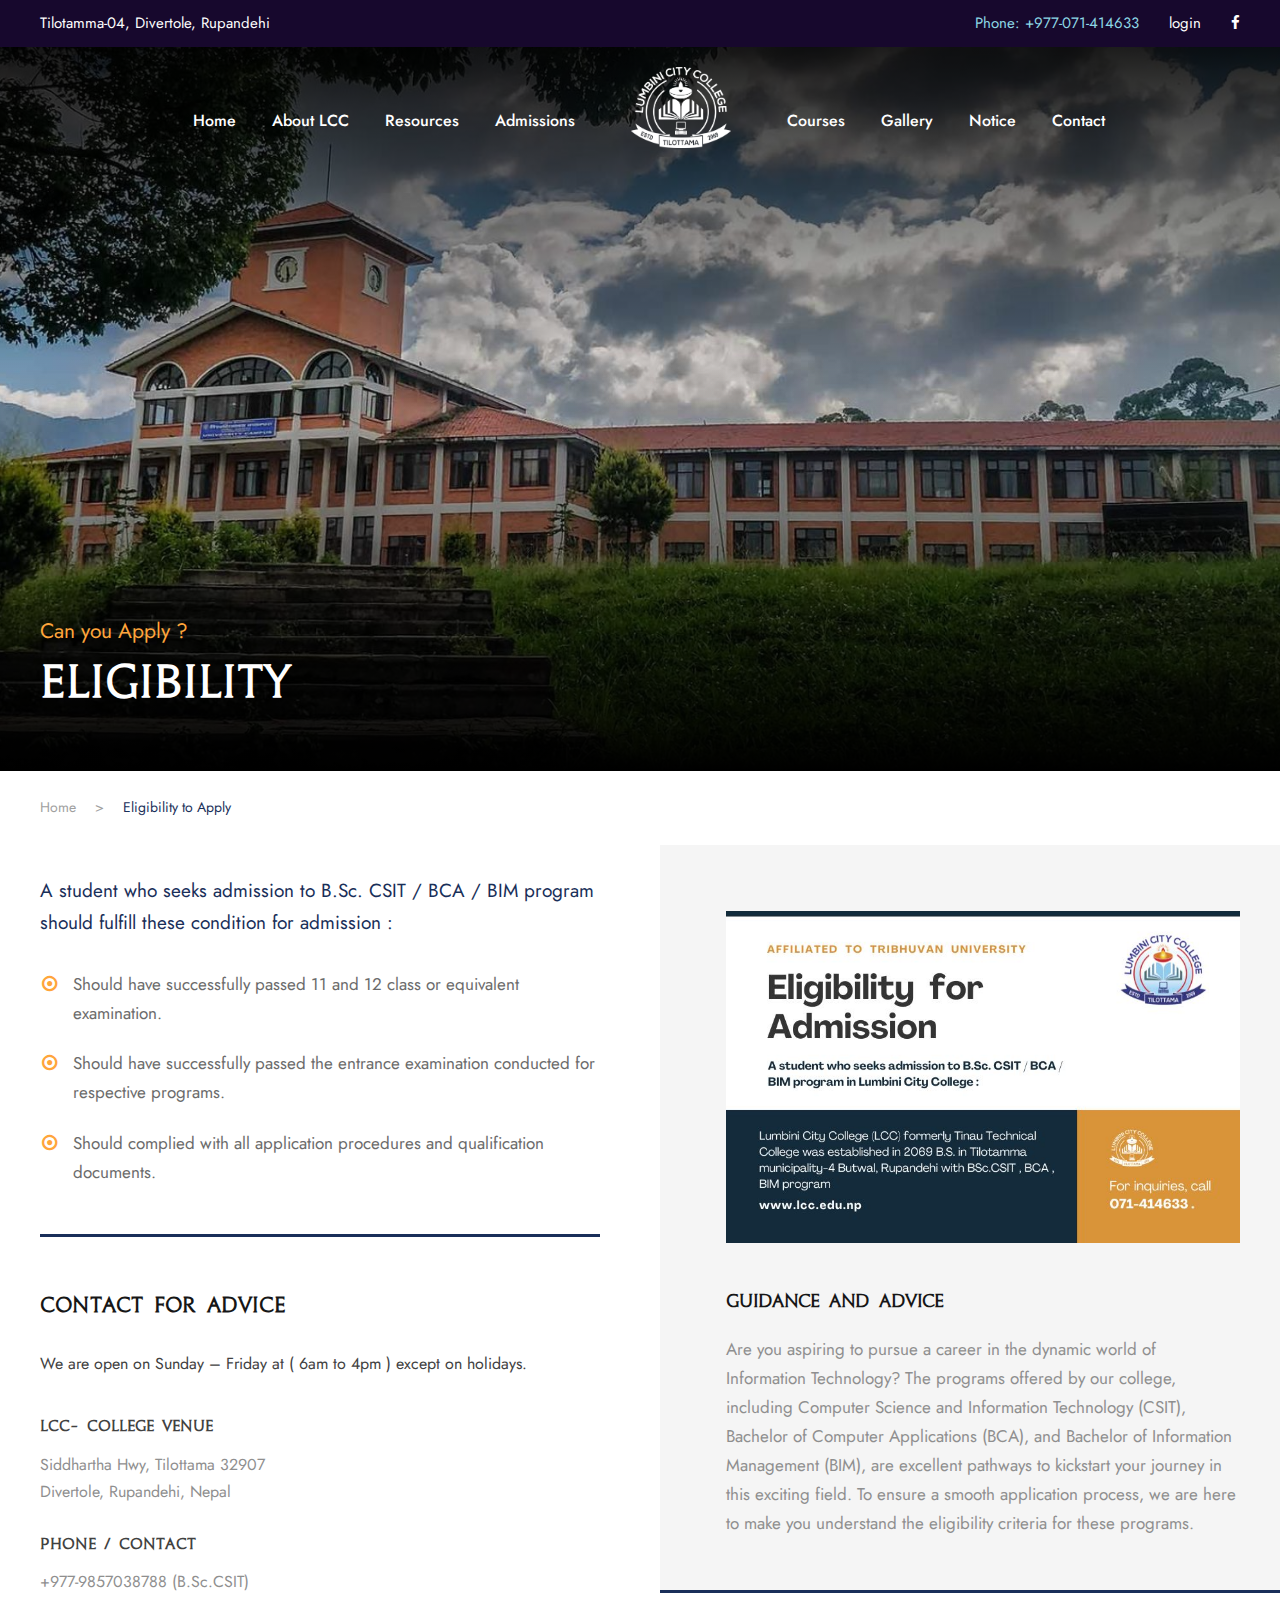
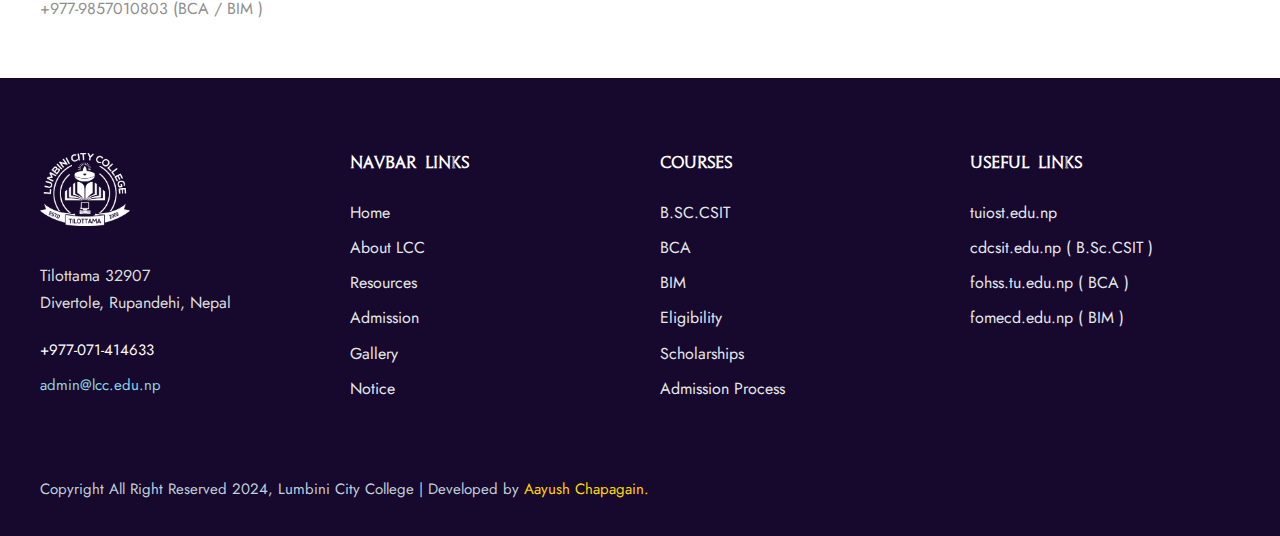
<file: eligibility.html>
<!-- 

    Copyright : @adspirelabs
    Website : https://www.adspirelabs.com.np
    Mail : info@adspirelabs.com.np    

-->  


<!DOCTYPE html>
<html lang="en-US" class="no-js">


<!-- Mirrored from lcc.edu.np/eligibility by HTTrack Website Copier/3.x [XR&CO'2014], Mon, 07 Jul 2025 16:37:38 GMT -->
<head>
    <meta charset="UTF-8" />
    <meta name="viewport" content="width=device-width, initial-scale=1" />
    <link rel="icon" 
      type="image/png" 
      href="images/favicon.png">

    <title>Siddhartha English Boarding Secondary School | Eligibility</title>

    <link rel="stylesheet" href="css/common-skeleton.mind41d.css?" type="text/css" media="all" />
    <link rel="stylesheet" href="css/tooltip.min.css" type="text/css" media="all" />
    <link rel="stylesheet" href="css/font-awesome.css" type="text/css" media="all" />
    <link rel="stylesheet" href="css/elegant-font.css" type="text/css" media="all" />
    <link rel="stylesheet" href="css/style.css" type="text/css" media="all" />
    <link rel="stylesheet" href="css/page-builder.css" type="text/css" media="all" />
    <link rel="stylesheet" href="plugins/revslider/public/assets/css/rs6.css" type="text/css" media="all" />
    <link rel="stylesheet" href="css/style-core.css" type="text/css" media="all" />
    <link rel="stylesheet" href="css/lcc-style-custom.css" type="text/css" media="all" />

    <link rel="stylesheet" id="gdlr-core-google-font-css"
        href="https://fonts.googleapis.com/css?family=Jost%3A100%2C200%2C300%2Cregular%2C500%2C600%2C700%2C800%2C900%2C100italic%2C200italic%2C300italic%2Citalic%2C500italic%2C600italic%2C700italic%2C800italic%2C900italic%7CMontserrat%3A100%2C100italic%2C200%2C200italic%2C300%2C300italic%2Cregular%2Citalic%2C500%2C500italic%2C600%2C600italic%2C700%2C700italic%2C800%2C800italic%2C900%2C900italic&amp;subset=cyrillic%2Clatin%2Clatin-ext%2Ccyrillic-ext%2Cvietnamese&amp;ver=5.5.1"
        type="text/css" media="all" />
    <link href="https://fonts.googleapis.com/css?family=Poppins:400%2C700%7CRoboto:400" rel="stylesheet"
        property="stylesheet" media="all" type="text/css" />

</head>

<body
class="home page-template-default page page-id-6208 gdlr-core-body tribe-no-js lcc-body lcc-body-front lcc-full lcc-with-sticky-navigation lcc-sticky-navigation-no-logo lcc-blockquote-style-1 gdlr-core-link-to-lightbox">
<div class="lcc-mobile-header-wrap">
    <div class="lcc-mobile-header lcc-header-background lcc-style-slide lcc-sticky-mobile-navigation"
        id="lcc-mobile-header">
        <div class="lcc-mobile-header-container lcc-container clearfix">
            <div class="lcc-logo lcc-item-pdlr lcc-mobile-logo-center">
                <div class="lcc-logo-inner">
                    <a class="" href="index-2.html"><img src="upload/logo-HP.png" alt="" width="300" height="300"
                            title="" /></a>
                </div>
            </div>
            <div class="lcc-mobile-menu-right">

                <a href="https://www.facebook.com/p/Lumbini-City-College-100057427840183/" style="color: white;"
                    target="_blank" class="lcc-top-bar-social-icon" title="facebook"><i
                        class="fa fa-facebook"></i></a>

            </div>
            <div class="lcc-mobile-menu-left">
                <div class="lcc-mobile-menu">
                    <a class="lcc-mm-menu-button lcc-mobile-menu-button lcc-mobile-button-hamburger"
                        href="#lcc-mobile-menu"><span></span></a>
                    <div class="lcc-mm-menu-wrap lcc-navigation-font" id="lcc-mobile-menu" data-slide="right">
                        <ul id="menu-main-navigation" class="m-menu">
                            <li
                                class="menu-itemmenu-item-home current-menu-item page_item page-item-6208 current_page_item ">
                                <a href="index-2.html" aria-current="page">Home</a>
                            </li>
                            <li class="menu-item menu-item-has-children ">
                                <a href="about.html">About LCC</a>

                            </li>
                            <li class="menu-item menu-item-has-children ">
                                <a href="resources.html">Resources</a>

                            </li>
                            <li class="menu-itemmenu-item-has-children ">
                                <a href="programs.html">Admissions</a>
                                <ul class="sub-menu">
                                    <li class="menu-item menu-item-has-children ">
                                        <a href="eligibility.html">Eligibility</a>

                                    </li>
                                    <li class="menu-item menu-item-has-children ">
                                        <a href="scholarships.html">Scholarships</a>

                                    </li>
                                    <li class="menu-item menu-item-has-children ">
                                        <a href="admission-process.html">Admission Process</a>

                                    </li>
                                    <li class="menu-item menu-item-has-children ">
                                        <a href="apply.html">Apply to LCC</a>

                                    </li>


                                </ul>
                            </li>

                            <li class="menu-item menu-item-has-children ">
                                <a href="#">Courses</a>
                                <ul class="sub-menu">
                                    <li class="menu-item"><a href="bsc-csit.html">B.SC.CSIT</a></li>
                                    <li class="menu-item"><a href="bca.html">BCA</a></li>
                                    <li class="menu-item"><a href="bim.html">BIM</a></li>
                                </ul>
                            </li>
                            <li class="menu-item"><a href="gallery.html">Gallery</a></li>
                            <li class="menu-item"><a href="notice.html">Notice</a></li>
                            <li class="menu-item"><a href="contact.html">Contact</a></li>

                        </ul>
                    </div>
                </div>
            </div>
        </div>
    </div>
</div>
<div class="lcc-body-outer-wrapper">
    <div class="lcc-body-wrapper clearfix lcc-with-transparent-header lcc-with-frame">
        <div class="lcc-header-background-transparent">
            <div class="lcc-top-bar">
                <div class="lcc-top-bar-background"></div>
                <div class="lcc-top-bar-container lcc-container">
                    <div class="lcc-top-bar-container-inner clearfix">
                        <div class="lcc-top-bar-left lcc-item-pdlr">

                            <a href="#" style="margin-right: 30px;">Tilotamma-04, Divertole, Rupandehi</a>
                        </div>


                        <div class="lcc-top-bar-right lcc-item-pdlr">
                            <div class="lcc-top-bar-right-text"><span
                                    style="color: #8dd7e5; margin-right: 30px;">Phone: +977-071-414633</span><a
                                    href="#" style="margin-right: 0px;">login</a></div>
                            <div class="lcc-top-bar-right-social">
                                <a href="https://www.facebook.com/p/Lumbini-City-College-100057427840183/" target="_blank" class="lcc-top-bar-social-icon" title="facebook"><i
                                        class="fa fa-facebook"></i></a>
                                
                            </div>
                        </div>
                    </div>
                    
                </div>
            </div>
            
            <header
                    class="lcc-header-wrap lcc-header-style-plain lcc-style-splitted-menu lcc-sticky-navigation lcc-style-slide clearfix"
                    data-navigation-offset="75px">
                    <div class="lcc-header-background"></div>
                    <div class="lcc-header-container lcc-container">
                        <div class="lcc-header-container-inner clearfix">
                            <div class="lcc-navigation lcc-item-pdlr clearfix">
                                <div class="lcc-main-menu" id="lcc-main-menu">
                                    <ul id="menu-main-navigation-1" class="sf-menu">
                                        <li
                                            class="menu-itemmenu-item-home current-menu-item page_item page-item-6208 current_page_item  lcc-normal-menu">
                                            <a href="index-2.html" style="color: #ffffff;">Home</a>
                                        </li>
                                        <li class="menu-item menu-item-has-children  lcc-normal-menu">
                                            <a href="about.html" style="color: #ffffff;" class="sf-with-ul-pre">About
                                                LCC</a>


                                        </li>
                                        <li class="menu-itemmenu-item-has-children  lcc-mega-menu">
                                            <a href="resources.html" class="sf-with-ul-pre"
                                                style="color: #ffffff;">Resources</a>

                                        </li>
                                        <li class="menu-itemmenu-item-has-children  lcc-normal-menu">
                                            <a href="programs.html" class="sf-with-ul-pre"
                                                style="color: #ffffff;">Admissions</a>
                                            <ul class="sub-menu">

                                                <li class="menu-item" data-size="60"><a
                                                        href="eligibility.html">Eligibility</a></li>
                                                <li class="menu-item" data-size="60"><a
                                                        href="scholarships.html">Scholarships</a></li>
                                                <li class="menu-item" data-size="60"><a
                                                        href="admission-process.html">Admission Process</a></li>
                                                <li class="menu-item" data-size="60"><a
                                                        href="apply.html">Apply To LCC</a>
                                                </li>

                                            </ul>
                                        </li>
                                        <li class="lcc-center-nav-menu-item">
                                            <div class="lcc-logo lcc-item-pdlr">
                                                <div class="lcc-logo-inner">
                                                    <a class="" href="index-2.html"><img src="upload/logo-HP.png" alt=""
                                                            width="200" height="200" title="logo HP" /></a>
                                                </div>
                                            </div>
                                        </li>
                                        <li class="menu-item menu-item-has-children  lcc-normal-menu">
                                            <a href="programs.html" class="sf-with-ul-pre"
                                                style="color: #ffffff;">Courses</a>
                                            <ul class="sub-menu">
                                                <li class="menu-item" data-size="60"><a
                                                        href="bsc-csit.html">B.Sc.CSIT</a></li>
                                                <li class="menu-item" data-size="60"><a href="bca.html">BCA
                                                    </a></li>
                                                <li class="menu-item" data-size="60"><a href="bim.html">BIM
                                                    </a></li>
                                            </ul>
                                        </li>
                                        <li class="menu-item lcc-normal-menu"><a href="gallery.html"
                                                style="color: #ffffff;">Gallery</a></li>
                                        <li class="menu-item lcc-normal-menu"><a href="notice.html"
                                                style="color: #ffffff;">Notice</a></li>
                                        <li class="menu-itemmenu-item-has-children  lcc-normal-menu">
                                            <a href="contact.html" class="sf-with-ul-pre"
                                                style="color: #ffffff;">Contact</a>

                                        </li>
                                    </ul>
                                </div>

                            </div>
                            <!-- lcc-navigation -->
                        </div>
                        <!-- lcc-header-inner -->
                    </div>
                    <!-- lcc-header-container -->
                </header>
            </div>



            <div class="lcc-page-wrapper" id="lcc-page-wrapper">
                <div class="gdlr-core-page-builder-body">
                    <div class="lcc-page-title-wrap lcc-style-custom lcc-left-align"
                        style="background-image: url(images/background-img/programs-bg.jpg);">
                        <div class="lcc-header-transparent-substitute"></div>
                        <div class="lcc-page-title-overlay"></div>
                        <div class="lcc-page-title-top-gradient"></div>
                        <div class="lcc-page-title-bottom-gradient"></div>
                        <div class="lcc-page-title-container lcc-container">
                            <div class="lcc-page-title-content lcc-item-pdlr"
                                style="padding-top: 460px; padding-bottom: 60px;">
                                <div class="lcc-page-caption"
                                    style="font-size: 21px; font-weight: 400; letter-spacing: 0px; color: #ffa53b;">Can
                                    you Apply ?
                                </div>
                                <h1 class="lcc-page-title"
                                    style="font-size: 48px; font-weight: 700; text-transform: none; letter-spacing: 0px; color: #ffffff;">
                                    Eligibility</h1>
                            </div>
                        </div>
                    </div>

                    <div class="lcc-breadcrumbs">
                        <div class="lcc-breadcrumbs-container lcc-container">
                            <div class="lcc-breadcrumbs-item lcc-item-pdlr">
                                <!-- Breadcrumb NavXT 6.5.0 -->
                                <span property="itemListElement" typeof="ListItem">
                                    <a property="item" typeof="WebPage" title="Go to lcc - College."
                                        href="index-2.html" class="home"><span property="name">Home</span></a>
                                    <meta property="position" content="1" />
                                </span>
                                &gt;
                                <span property="itemListElement" typeof="ListItem">
                                    <span property="name" class="post post-page current-item"
                                        style="color: #192f59;">Eligibility to Apply</span>
                                    <meta property="url" content="index" />
                                    <meta property="position" content="2" />
                                </span>
                            </div>
                        </div>
                    </div>



                    <div class="gdlr-core-pbf-wrapper" style="padding: 0px 0px 0px 0px;">
                        <div class="gdlr-core-pbf-background-wrap"></div>
                        <div class="gdlr-core-pbf-wrapper-content gdlr-core-js">
                            <div class="gdlr-core-pbf-wrapper-container clearfix gdlr-core-container">
                                <div class="gdlr-core-pbf-column gdlr-core-column-30 gdlr-core-column-first">
                                    <div class="gdlr-core-pbf-column-content-margin gdlr-core-js"
                                        style="margin: 0px 20px 0px 0px;">
                                        <div class="gdlr-core-pbf-background-wrap"></div>
                                        <div class="gdlr-core-pbf-column-content clearfix gdlr-core-js">
                                            <div class="gdlr-core-pbf-element">
                                                <div
                                                    class="gdlr-core-title-item gdlr-core-item-pdb clearfix gdlr-core-left-align gdlr-core-title-item-caption-top gdlr-core-item-pdlr">
                                                    <div class="gdlr-core-title-item-title-wrap clearfix">

                                                    </div>
                                                </div>
                                            </div>
                                            <div class="gdlr-core-pbf-element">
                                                <div class="gdlr-core-text-box-item gdlr-core-item-pdlr gdlr-core-item-pdb gdlr-core-left-align"
                                                    style="padding-bottom: 10px;">
                                                    <div class="gdlr-core-text-box-item-content"
                                                        style="font-size: 19px; text-transform: none; color: #192f59;">
                                                        <p>A student who seeks admission to B.Sc. CSIT / BCA / BIM
                                                            program should fulfill these condition for admission :
                                                        </p>
                                                    </div>
                                                </div>
                                            </div>
                                            <div class="gdlr-core-pbf-element">
                                                <div class="gdlr-core-icon-list-item gdlr-core-item-pdlr gdlr-core-item-pdb clearfix gdlr-core-left-align gdlr-core-style-1"
                                                    style="padding-bottom: 25px;">
                                                    <ul>
                                                        <li class="gdlr-core-skin-divider clearfix"
                                                            style="margin-bottom: 22px;">
                                                            <span class="gdlr-core-icon-list-icon-wrap gdlr-core-left"
                                                                style="margin-top: 5px;">
                                                                <i class="gdlr-core-icon-list-icon fa fa-dot-circle-o"
                                                                    style="color: #ffa53b; font-size: 18px; width: 18px;"></i>
                                                            </span>
                                                            <div class="gdlr-core-icon-list-content-wrap"><span
                                                                    class="gdlr-core-icon-list-content"
                                                                    style="font-size: 17px;">Should have successfully
                                                                    passed 11 and 12 class or equivalent examination.
                                                                </span></div>
                                                        </li>
                                                        <li class="gdlr-core-skin-divider clearfix"
                                                            style="margin-bottom: 22px;">
                                                            <span class="gdlr-core-icon-list-icon-wrap gdlr-core-left"
                                                                style="margin-top: 5px;">
                                                                <i class="gdlr-core-icon-list-icon fa fa-dot-circle-o"
                                                                    style="color: #ffa53b; font-size: 18px; width: 18px;"></i>
                                                            </span>
                                                            <div class="gdlr-core-icon-list-content-wrap"><span
                                                                    class="gdlr-core-icon-list-content"
                                                                    style="font-size: 17px;">Should have successfully
                                                                    passed the entrance examination conducted for
                                                                    respective programs.</span></div>
                                                        </li>
                                                        <li class="gdlr-core-skin-divider clearfix"
                                                            style="margin-bottom: 22px;">
                                                            <span class="gdlr-core-icon-list-icon-wrap gdlr-core-left"
                                                                style="margin-top: 5px;">
                                                                <i class="gdlr-core-icon-list-icon fa fa-dot-circle-o"
                                                                    style="color: #ffa53b; font-size: 18px; width: 18px;"></i>
                                                            </span>
                                                            <div class="gdlr-core-icon-list-content-wrap">
                                                                <span class="gdlr-core-icon-list-content"
                                                                    style="font-size: 17px;">Should complied with all
                                                                    application procedures and qualification
                                                                    documents.</span>
                                                            </div>
                                                        </li>

                                                    </ul>
                                                </div>
                                            </div>
                                            <div class="gdlr-core-pbf-element">
                                                <div class="gdlr-core-divider-item gdlr-core-divider-item-normal gdlr-core-item-pdlr gdlr-core-center-align"
                                                    style="margin-bottom: 55px;">
                                                    <div class="gdlr-core-divider-line gdlr-core-skin-divider"
                                                        style="border-color: #192f59; border-width: 3px;"></div>
                                                </div>
                                            </div>
                                            <div class="gdlr-core-pbf-element">
                                                <div
                                                    class="gdlr-core-title-item gdlr-core-item-pdb clearfix gdlr-core-left-align gdlr-core-title-item-caption-top gdlr-core-item-pdlr">
                                                    <div class="gdlr-core-title-item-title-wrap clearfix">
                                                        <h3 class="gdlr-core-title-item-title gdlr-core-skin-title"
                                                            style="font-size: 22px; font-weight: 600; letter-spacing: 0px; text-transform: none;">
                                                            Contact for Advice</h3>
                                                    </div>
                                                </div>
                                            </div>

                                            <div class="gdlr-core-pbf-element">
                                                <div class="gdlr-core-text-box-item gdlr-core-item-pdlr gdlr-core-item-pdb gdlr-core-left-align"
                                                    style="padding-bottom: 15px;">
                                                    <div class="gdlr-core-text-box-item-content"
                                                        style="font-size: 16px; text-transform: none; color: #414141;">
                                                        <p>We are open on Sunday &#8211; Friday at ( 6am to 4pm ) except
                                                            on holidays.</p>
                                                    </div>
                                                </div>
                                            </div>
                                            <div class="gdlr-core-pbf-element">
                                                <div class="gdlr-core-title-item gdlr-core-item-pdb clearfix gdlr-core-left-align gdlr-core-title-item-caption-top gdlr-core-item-pdlr"
                                                    style="padding-bottom: 10px;">
                                                    <div class="gdlr-core-title-item-title-wrap clearfix">
                                                        <div class="gdlr-core-title-item-title gdlr-core-skin-title gdlr-core-title-font"
                                                            style="font-size: 16px; font-weight: 700; letter-spacing: 0px; text-transform: none; color: #414141;">
                                                            LCC- College Venue
                                                        </div>
                                                    </div>
                                                </div>
                                            </div>
                                            <div class="gdlr-core-pbf-element">
                                                <div class="gdlr-core-text-box-item gdlr-core-item-pdlr gdlr-core-item-pdb gdlr-core-left-align"
                                                    style="padding-bottom: 5px;">
                                                    <div class="gdlr-core-text-box-item-content"
                                                        style="font-size: 16px; text-transform: none; color: #8f8f8f;">
                                                        <p>
                                                            Siddhartha Hwy, Tilottama 32907<br />
                                                            Divertole, Rupandehi, Nepal
                                                        </p>
                                                    </div>
                                                </div>
                                            </div>
                                            <div class="gdlr-core-pbf-element">
                                                <div class="gdlr-core-title-item gdlr-core-item-pdb clearfix gdlr-core-left-align gdlr-core-title-item-caption-top gdlr-core-item-pdlr"
                                                    style="padding-bottom: 10px;">
                                                    <div class="gdlr-core-title-item-title-wrap clearfix">
                                                        <div class="gdlr-core-title-item-title gdlr-core-skin-title gdlr-core-title-font"
                                                            style="font-size: 16px; font-weight: 700; letter-spacing: 0px; text-transform: none; color: #414141;">
                                                            Phone / Contact
                                                        </div>
                                                    </div>
                                                </div>
                                            </div>
                                            <div class="gdlr-core-pbf-element">
                                                <div class="gdlr-core-text-box-item gdlr-core-item-pdlr gdlr-core-item-pdb gdlr-core-left-align"
                                                    style="padding-bottom: 5px;">
                                                    <div class="gdlr-core-text-box-item-content"
                                                        style="font-size: 16px; text-transform: none; color: #8f8f8f;">
                                                        <p>
                                                            +977-9857038788 (B.Sc.CSIT)
                                                            <br>
                                                            +977-9857010803 (BCA / BIM )
                                                        </p>
                                                    </div>
                                                </div>
                                            </div>





                                            <div class="gdlr-core-pbf-element">
                                                <div
                                                    class="gdlr-core-text-box-item gdlr-core-item-pdlr gdlr-core-item-pdb gdlr-core-left-align">
                                                    <div class="gdlr-core-text-box-item-content"
                                                        style="font-size: 17px; text-transform: none; color: #8f8f8f;">
                                                        
                                                    </div>
                                                </div>
                                            </div>
                                        </div>
                                    </div>
                                </div>
                                <div class="gdlr-core-pbf-column gdlr-core-column-30" id="gdlr-core-column-82708">
                                    <div class="gdlr-core-pbf-column-content-margin gdlr-core-js gdlr-core-column-extend-right"
                                        style="margin: 0px 0px 0px 20px; padding: 66px 0px 0px 46px;">
                                        <div class="gdlr-core-pbf-background-wrap"
                                            style="background-color: #f5f5f5; border-width: 0px 0px 3px 0px; border-color: #192f59; border-style: solid;">
                                        </div>
                                        <div class="gdlr-core-pbf-column-content clearfix gdlr-core-js">
                                            <div class="gdlr-core-pbf-element">
                                                <div class="gdlr-core-image-item gdlr-core-item-pdb gdlr-core-center-align gdlr-core-item-pdlr"
                                                    style="padding-bottom: 45px;">
                                                    <div class="gdlr-core-image-item-wrap gdlr-core-media-image gdlr-core-image-item-style-rectangle"
                                                        style="border-width: 0px;">
                                                        <img src="images/background-img/eligibility-design.jpg" alt=""
                                                            width="800" height="517" title="scholarship-student" />
                                                    </div>
                                                </div>
                                            </div>
                                            <div class="gdlr-core-pbf-element">
                                                <div class="gdlr-core-title-item gdlr-core-item-pdb clearfix gdlr-core-left-align gdlr-core-title-item-caption-top gdlr-core-item-pdlr"
                                                    style="padding-bottom: 20px;">
                                                    <div class="gdlr-core-title-item-title-wrap clearfix">
                                                        <h3 class="gdlr-core-title-item-title gdlr-core-skin-title"
                                                            style="font-size: 19px; font-weight: 600; letter-spacing: 0px; text-transform: none;">
                                                            Guidance and Advice
                                                        </h3>
                                                    </div>
                                                </div>
                                            </div>
                                            <div class="gdlr-core-pbf-element">
                                                <div class="gdlr-core-text-box-item gdlr-core-item-pdlr gdlr-core-item-pdb gdlr-core-left-align"
                                                    style="padding-bottom: 35px;">
                                                    <div class="gdlr-core-text-box-item-content"
                                                        style="font-size: 17px; text-transform: none; color: #8f8f8f;">
                                                        <p>
                                                            Are you aspiring to pursue a career in the dynamic world of
                                                            Information Technology? The programs offered by our college,
                                                            including Computer Science and Information Technology
                                                            (CSIT), Bachelor of Computer Applications (BCA), and
                                                            Bachelor of Information Management (BIM), are excellent
                                                            pathways to kickstart your journey in this exciting field.
                                                            To ensure a smooth application process, we are here to make
                                                            you understand the eligibility criteria for these programs.
                                                        </p>
                                                    </div>
                                                </div>
                                            </div>
                                        </div>
                                    </div>
                                </div>
                            </div>
                        </div>
                    </div>
                    
                </div>
            </div>



            <footer class="lcc-no-title-divider">
                <div class="lcc-footer-wrapper">
                    <div class="lcc-footer-container lcc-container clearfix">
                        <div class="lcc-footer-column lcc-item-pdlr lcc-column-15">
                            <div id="text-2" class="widget widget_text lcc-widget">
                                <div class="textwidget">
                                    <p>
                                        <img src="upload/logo-HP.png" alt="" width="90" /><br />
                                        <span class="gdlr-core-space-shortcode" style="margin-top: 0px;"></span><br />
                                        Tilottama 32907<br />
                                        Divertole, Rupandehi, Nepal
                                    </p>
                                    <p>
                                        <span style="font-size: 15px; color: #ffffff;">+977-071-414633</span><br />
                                        <span class="gdlr-core-space-shortcode" style="margin-top: -20px;"></span><br />
                                        <a style="font-size: 15px; color: #8dd7e5;" href="#">
                                            <span class="__cf_email__">admin@lcc.edu.np</span>
                                        </a>
                                    </p>
                                </div>
                            </div>
                        </div>
                        <div class="lcc-footer-column lcc-item-pdlr lcc-column-15">
                            <div id="gdlr-core-custom-menu-widget-2"
                                class="widget widget_gdlr-core-custom-menu-widget lcc-widget">
                                <h3 class="lcc-widget-title">Navbar Links </h3>
                                <span class="clear"></span>
                                <div class="menu-our-campus-container">
                                    <ul id="menu-our-campus"
                                        class="gdlr-core-custom-menu-widget gdlr-core-menu-style-plain">
                                        <li class="menu-item  lcc-normal-menu"><a href="index-2.html">Home</a></li>
                                        <li class="menu-item  lcc-normal-menu"><a href="about.html">About
                                                LCC</a></li>
                                        <li class="menu-item  lcc-normal-menu"><a href="resources.html">Resources</a>
                                        </li>
                                        <li class="menu-item  lcc-normal-menu"><a href="programs.html">Admission</a>
                                        </li>
                                        <li class="menu-item  lcc-normal-menu"><a href="gallery.html">Gallery</a></li>
                                        <li class="menu-item  lcc-normal-menu"><a href="notice.html">Notice</a></li>
                                    </ul>
                                </div>
                            </div>
                        </div>
                        <div class="lcc-footer-column lcc-item-pdlr lcc-column-15">
                            <div id="gdlr-core-custom-menu-widget-4"
                                class="widget widget_gdlr-core-custom-menu-widget lcc-widget">
                                <h3 class="lcc-widget-title">Courses</h3>
                                <span class="clear"></span>
                                <div class="menu-academics-container">
                                    <ul id="menu-academics"
                                        class="gdlr-core-custom-menu-widget gdlr-core-menu-style-plain">
                                        <li class="menu-item  lcc-normal-menu"><a href="bsc-csit.html">B.SC.CSIT</a>
                                        </li>
                                        <li class="menu-item  lcc-normal-menu"><a href="bca.html">BCA</a></li>
                                        <li class="menu-item  lcc-normal-menu"><a href="bim.html">BIM</a></li>
                                        <li class="menu-item  lcc-normal-menu"><a
                                                href="eligibility.html">Eligibility</a></li>
                                        <li class="menu-item  lcc-normal-menu"><a
                                                href="scholarships.html">Scholarships</a></li>
                                        <li class="menu-item  lcc-normal-menu"><a
                                                href="admission-process.html">Admission Process</a></li>



                                    </ul>
                                </div>
                            </div>
                        </div>
                        <div class="lcc-footer-column lcc-item-pdlr lcc-column-15">
                            <div id="gdlr-core-custom-menu-widget-3"
                                class="widget widget_gdlr-core-custom-menu-widget lcc-widget">
                                <h3 class="lcc-widget-title">Useful Links</h3>
                                <span class="clear"></span>
                                <div class="menu-campus-life-container">
                                    <ul id="menu-campus-life"
                                        class="gdlr-core-custom-menu-widget gdlr-core-menu-style-plain">
                                        <li class="menu-item  lcc-normal-menu"><a
                                                href="https://tuiost.edu.np/">tuiost.edu.np</a></li>
                                        <li class="menu-item  lcc-normal-menu"><a
                                                href="https://cdcsit.edu.np/">cdcsit.edu.np ( B.Sc.CSIT )</a></li>
                                        <li class="menu-item  lcc-normal-menu"><a
                                                href="https://fohss.tu.edu.np/">fohss.tu.edu.np ( BCA ) </a></li>
                                        <li class="menu-item  lcc-normal-menu"><a
                                                href="https://fomecd.edu.np/">fomecd.edu.np ( BIM )</a></li>

                                    </ul>
                                </div>
                            </div>
                        </div>
                    </div>
                </div>
                <div class="lcc-copyright-wrapper">
                    <div class="lcc-copyright-container lcc-container clearfix">
                        <div class="lcc-copyright-left lcc-item-pdlr">Copyright All Right Reserved 2024, Lumbini City
                            College | Developed by <a href="https://www.linkedin.com/in/aayushchapagain/"
                                style="color: gold;;">Aayush Chapagain.</a>
                        </div>

                    </div>
                </div>
            </footer>
        </div>
    </div>



    <script src="js/jquery/jquery.js" id="jquery-core-js"></script>
    <script src="js/lcc-learnpress.js" id="lcc-learnpress-js"></script>
    <script>
        (function (body) {
            'use strict';
            body.className = body.className.replace(/\btribe-no-js\b/, 'tribe-js');
        })(document.body);
    </script>
    <script>
        /* <![CDATA[ */var tribe_l10n_datatables = { "aria": { "sort_ascending": ": activate to sort column ascending", "sort_descending": ": activate to sort column descending" }, "length_menu": "Show _MENU_ entries", "empty_table": "No data available in table", "info": "Showing _START_ to _END_ of _TOTAL_ entries", "info_empty": "Showing 0 to 0 of 0 entries", "info_filtered": "(filtered from _MAX_ total entries)", "zero_records": "No matching records found", "search": "Search:", "all_selected_text": "All items on this page were selected. ", "select_all_link": "Select all pages", "clear_selection": "Clear Selection.", "pagination": { "all": "All", "next": "Next", "previous": "Previous" }, "select": { "rows": { "0": "", "_": ": Selected %d rows", "1": ": Selected 1 row" } }, "datepicker": { "dayNames": ["Sunday", "Monday", "Tuesday", "Wednesday", "Thursday", "Friday", "Saturday"], "dayNamesShort": ["Sun", "Mon", "Tue", "Wed", "Thu", "Fri", "Sat"], "dayNamesMin": ["S", "M", "T", "W", "T", "F", "S"], "monthNames": ["January", "February", "March", "April", "May", "June", "July", "August", "September", "October", "November", "December"], "monthNamesShort": ["January", "February", "March", "April", "May", "June", "July", "August", "September", "October", "November", "December"], "monthNamesMin": ["Jan", "Feb", "Mar", "Apr", "May", "Jun", "Jul", "Aug", "Sep", "Oct", "Nov", "Dec"], "nextText": "Next", "prevText": "Prev", "currentText": "Today", "closeText": "Done", "today": "Today", "clear": "Clear" } };/* ]]> */
    </script>
    <script src="js/script.js" id="gdlr-core-plugin-js"></script>
    <script id="gdlr-core-page-builder-js-extra">
        /* <![CDATA[ */
        var gdlr_core_pbf = { "admin": "", "video": { "width": "640", "height": "360" }, "ajax_url": "#" };
        /* ]]> */
    </script>
    <script src="js/page-builder.js" id="gdlr-core-page-builder-js"></script>
    <script src="js/jquery/ui/effect.min.js" id="jquery-effects-core-js"></script>
    <script id="lcc-script-core-js-extra">
        /* <![CDATA[ */
        var lcc_script_core = { "home_url": "index" };
        /* ]]> */
    </script>
    <script src="js/script-core.js" id="lcc-script-core-js"></script>
    <script type='text/javascript' src='js/isotope.html'></script>
</body>


<!-- Mirrored from lcc.edu.np/eligibility by HTTrack Website Copier/3.x [XR&CO'2014], Mon, 07 Jul 2025 16:37:39 GMT -->
</html>
</file>
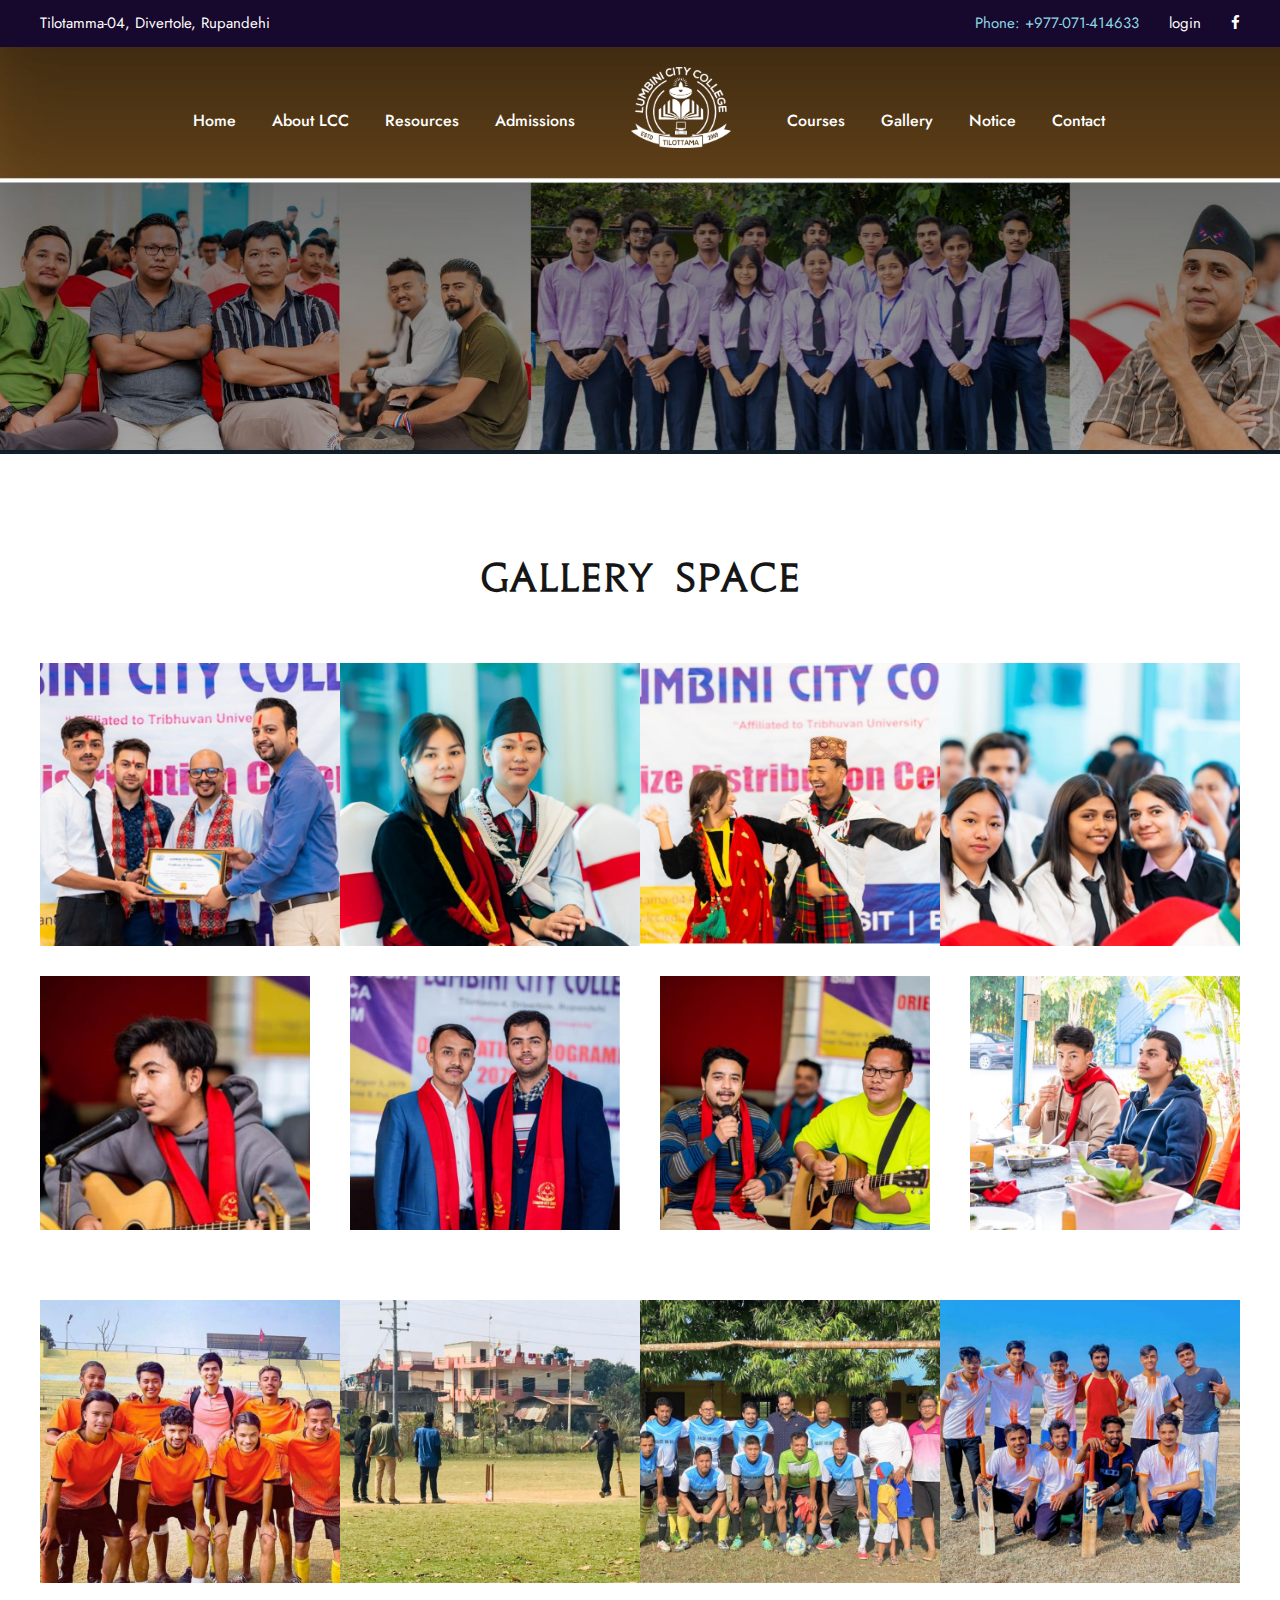
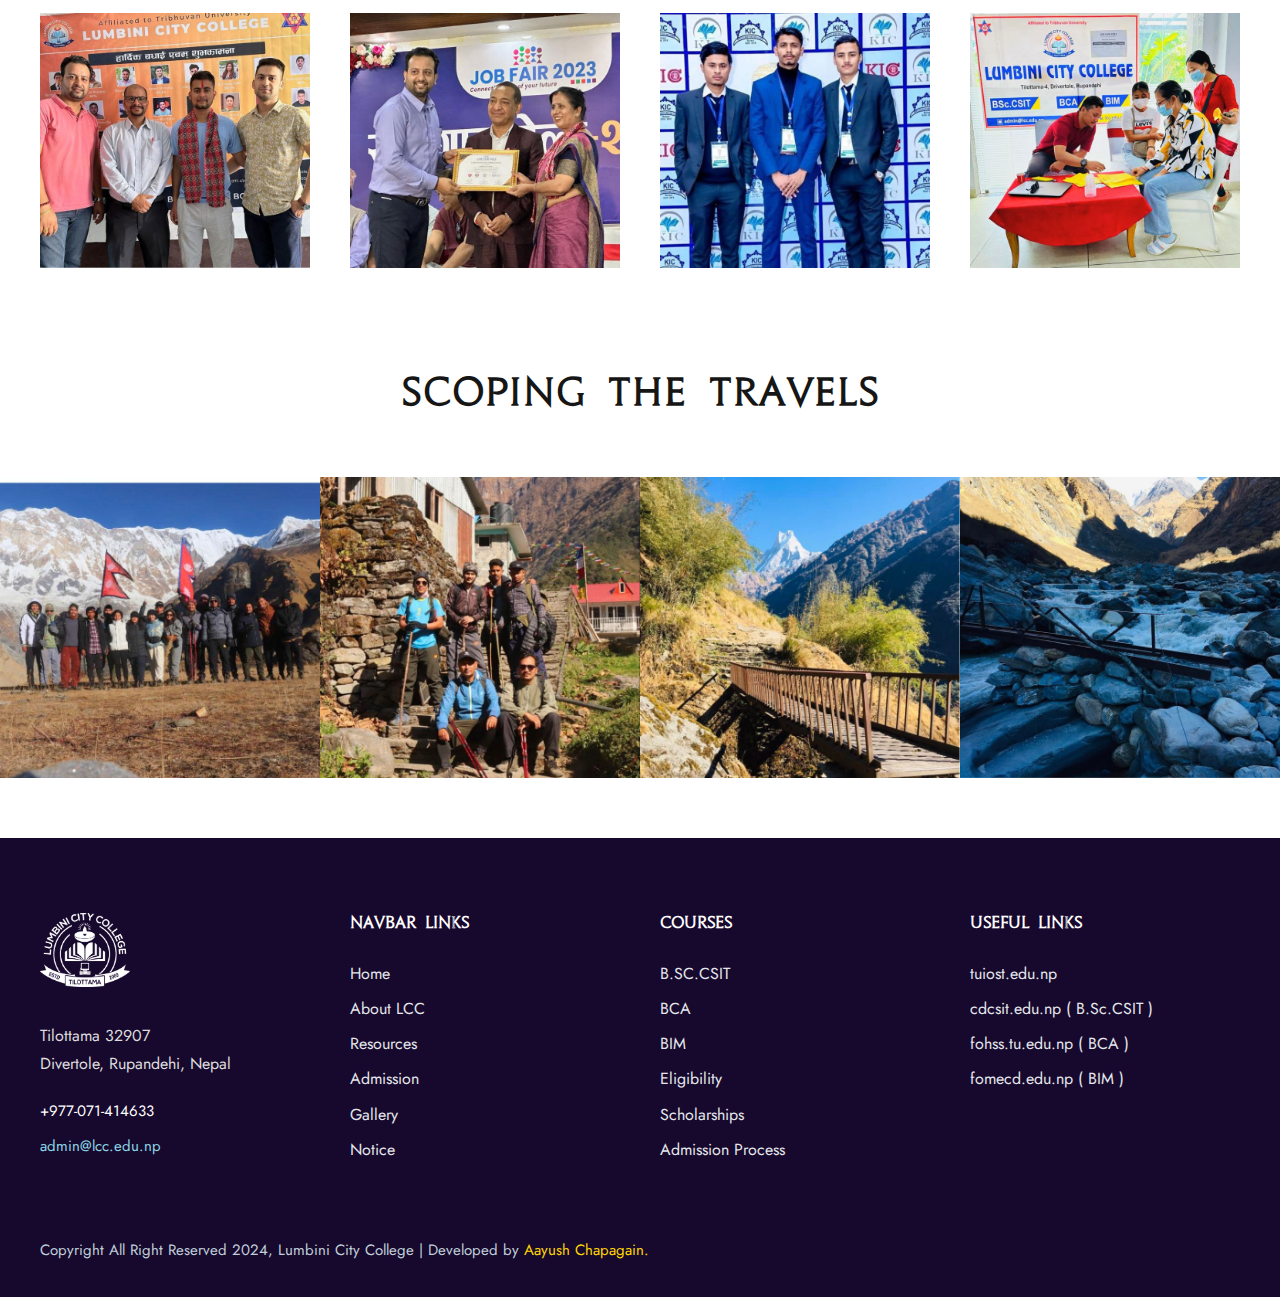
<file: gallery.html>
<!-- 

    Copyright : @adspirelabs
    Website : https://www.adspirelabs.com.np
    Mail : info@adspirelabs.com.np    

-->  

<!DOCTYPE html>
<html lang="en-US" class="no-js">


<!-- Mirrored from lcc.edu.np/gallery by HTTrack Website Copier/3.x [XR&CO'2014], Mon, 07 Jul 2025 16:37:42 GMT -->
<head>
    <meta charset="UTF-8" />
    <meta name="viewport" content="width=device-width, initial-scale=1" /><link rel="icon" 
      type="image/png" 
      href="images/favicon.png">

    <title>Siddhartha English Boarding Secondary School | Gallery</title>

    <link rel="stylesheet" href="css/common-skeleton.mind41d.css?" type="text/css" media="all" />
    <link rel="stylesheet" href="css/tooltip.min.css" type="text/css" media="all" />
    <link rel="stylesheet" href="css/font-awesome.css" type="text/css" media="all" />
    <link rel="stylesheet" href="css/elegant-font.css" type="text/css" media="all" />
    <link rel="stylesheet" href="css/style.css" type="text/css" media="all" />
    <link rel="stylesheet" href="css/page-builder.css" type="text/css" media="all" />
    <link rel="stylesheet" href="plugins/revslider/public/assets/css/rs6.css" type="text/css" media="all" />
    <link rel="stylesheet" href="css/style-core.css" type="text/css" media="all" />
    <link rel="stylesheet" href="css/lcc-style-custom.css" type="text/css" media="all" />

    <link
        rel="stylesheet"
        id="gdlr-core-google-font-css"
        href="https://fonts.googleapis.com/css?family=Jost%3A100%2C200%2C300%2Cregular%2C500%2C600%2C700%2C800%2C900%2C100italic%2C200italic%2C300italic%2Citalic%2C500italic%2C600italic%2C700italic%2C800italic%2C900italic%7CMontserrat%3A100%2C100italic%2C200%2C200italic%2C300%2C300italic%2Cregular%2Citalic%2C500%2C500italic%2C600%2C600italic%2C700%2C700italic%2C800%2C800italic%2C900%2C900italic&amp;subset=cyrillic%2Clatin%2Clatin-ext%2Ccyrillic-ext%2Cvietnamese&amp;ver=5.5.1"
        type="text/css"
        media="all"
    />
    <link href="https://fonts.googleapis.com/css?family=Poppins:400%2C700%7CRoboto:400" rel="stylesheet" property="stylesheet" media="all" type="text/css" />

</head>

<body class="home page-template-default page page-id-6208 gdlr-core-body tribe-no-js lcc-body lcc-body-front lcc-full lcc-with-sticky-navigation lcc-sticky-navigation-no-logo lcc-blockquote-style-1 gdlr-core-link-to-lightbox">
    <div class="lcc-mobile-header-wrap">
        <div class="lcc-mobile-header lcc-header-background lcc-style-slide lcc-sticky-mobile-navigation"
            id="lcc-mobile-header">
            <div class="lcc-mobile-header-container lcc-container clearfix">
                <div class="lcc-logo lcc-item-pdlr lcc-mobile-logo-center">
                    <div class="lcc-logo-inner">
                        <a class="" href="index-2.html"><img src="upload/logo-HP.png" alt="" width="300" height="300"
                                title="" /></a>
                    </div>
                </div>
                <div class="lcc-mobile-menu-right">

                    <a href="https://www.facebook.com/p/Lumbini-City-College-100057427840183/" style="color: white;"
                        target="_blank" class="lcc-top-bar-social-icon" title="facebook"><i
                            class="fa fa-facebook"></i></a>

                </div>
                <div class="lcc-mobile-menu-left">
                    <div class="lcc-mobile-menu">
                        <a class="lcc-mm-menu-button lcc-mobile-menu-button lcc-mobile-button-hamburger"
                            href="#lcc-mobile-menu"><span></span></a>
                        <div class="lcc-mm-menu-wrap lcc-navigation-font" id="lcc-mobile-menu" data-slide="right">
                            <ul id="menu-main-navigation" class="m-menu">
                                <li
                                    class="menu-itemmenu-item-home current-menu-item page_item page-item-6208 current_page_item ">
                                    <a href="index-2.html" aria-current="page">Home</a>
                                </li>
                                <li class="menu-item menu-item-has-children ">
                                    <a href="about.html">About Us </a>

                                </li>
                                <li class="menu-item menu-item-has-children ">
                                    <a href="resources.html">Resources</a>

                                </li>
                                <li class="menu-itemmenu-item-has-children ">
                                    <a href="programs.html">Admissions</a>
                                    <ul class="sub-menu">
                                        <li class="menu-item menu-item-has-children ">
                                            <a href="eligibility.html">Eligibility</a>

                                        </li>
                                        <li class="menu-item menu-item-has-children ">
                                            <a href="scholarships.html">Scholarships</a>

                                        </li>
                                        <li class="menu-item menu-item-has-children ">
                                            <a href="admission-process.html">Admission Process</a>

                                        </li>
                                        <li class="menu-item menu-item-has-children ">
                                            <a href="apply.html">Apply to LCC</a>

                                        </li>


                                    </ul>
                                </li>

                                <li class="menu-item menu-item-has-children ">
                                    <a href="#">Courses</a>
                                    <ul class="sub-menu">
                                        <li class="menu-item"><a href="bsc-csit.html">B.SC.CSIT</a></li>
                                        <li class="menu-item"><a href="bca.html">BCA</a></li>
                                        <li class="menu-item"><a href="bim.html">BIM</a></li>
                                    </ul>
                                </li>
                                <li class="menu-item"><a href="gallery.html">Gallery</a></li>
                                <li class="menu-item"><a href="notice.html">Notice</a></li>
                                <li class="menu-item"><a href="contact.html">Contact</a></li>

                            </ul>
                        </div>
                    </div>
                </div>
            </div>
        </div>
    </div>
    <div class="lcc-body-outer-wrapper">
        <div class="lcc-body-wrapper clearfix lcc-with-transparent-header lcc-with-frame">
            <div class="lcc-header-background-transparent">
                <div class="lcc-top-bar">
                    <div class="lcc-top-bar-background"></div>
                    <div class="lcc-top-bar-container lcc-container">
                        <div class="lcc-top-bar-container-inner clearfix">
                            <div class="lcc-top-bar-left lcc-item-pdlr">

                                <a href="#" style="margin-right: 30px;">Tilotamma-04, Divertole, Rupandehi</a>
                            </div>


                            <div class="lcc-top-bar-right lcc-item-pdlr">
                                <div class="lcc-top-bar-right-text"><span
                                        style="color: #8dd7e5; margin-right: 30px;">Phone: +977-071-414633</span><a
                                        href="#" style="margin-right: 0px;">login</a></div>
                                <div class="lcc-top-bar-right-social">
                                    <a href="https://www.facebook.com/p/Lumbini-City-College-100057427840183/" target="_blank" class="lcc-top-bar-social-icon" title="facebook"><i
                                            class="fa fa-facebook"></i></a>
                                    
                                </div>
                            </div>
                        </div>
                        
                    </div>
                </div>
                
                <header
                    class="lcc-header-wrap lcc-header-style-plain lcc-style-splitted-menu lcc-sticky-navigation lcc-style-slide clearfix"
                    data-navigation-offset="75px">
                    <div class="lcc-header-background"></div>
                    <div class="lcc-header-container lcc-container">
                        <div class="lcc-header-container-inner clearfix">
                            <div class="lcc-navigation lcc-item-pdlr clearfix">
                                <div class="lcc-main-menu" id="lcc-main-menu">
                                    <ul id="menu-main-navigation-1" class="sf-menu">
                                        <li
                                            class="menu-itemmenu-item-home current-menu-item page_item page-item-6208 current_page_item  lcc-normal-menu">
                                            <a href="index-2.html" style="color: #ffffff;">Home</a>
                                        </li>
                                        <li class="menu-item menu-item-has-children  lcc-normal-menu">
                                            <a href="about.html" style="color: #ffffff;" class="sf-with-ul-pre">About
                                                LCC</a>


                                        </li>
                                        <li class="menu-itemmenu-item-has-children  lcc-mega-menu">
                                            <a href="resources.html" class="sf-with-ul-pre"
                                                style="color: #ffffff;">Resources</a>

                                        </li>
                                        <li class="menu-itemmenu-item-has-children  lcc-normal-menu">
                                            <a href="programs.html" class="sf-with-ul-pre"
                                                style="color: #ffffff;">Admissions</a>
                                            <ul class="sub-menu">

                                                <li class="menu-item" data-size="60"><a
                                                        href="eligibility.html">Eligibility</a></li>
                                                <li class="menu-item" data-size="60"><a
                                                        href="scholarships.html">Scholarships</a></li>
                                                <li class="menu-item" data-size="60"><a
                                                        href="admission-process.html">Admission Process</a></li>
                                                <li class="menu-item" data-size="60"><a
                                                        href="apply.html">Apply To LCC</a>
                                                </li>

                                            </ul>
                                        </li>
                                        <li class="lcc-center-nav-menu-item">
                                            <div class="lcc-logo lcc-item-pdlr">
                                                <div class="lcc-logo-inner">
                                                    <a class="" href="index-2.html"><img src="upload/logo-HP.png" alt=""
                                                            width="200" height="200" title="logo HP" /></a>
                                                </div>
                                            </div>
                                        </li>
                                        <li class="menu-item menu-item-has-children  lcc-normal-menu">
                                            <a href="programs.html" class="sf-with-ul-pre"
                                                style="color: #ffffff;">Courses</a>
                                            <ul class="sub-menu">
                                                <li class="menu-item" data-size="60"><a
                                                        href="bsc-csit.html">B.Sc.CSIT</a></li>
                                                <li class="menu-item" data-size="60"><a href="bca.html">BCA
                                                    </a></li>
                                                <li class="menu-item" data-size="60"><a href="bim.html">BIM
                                                    </a></li>
                                            </ul>
                                        </li>
                                        <li class="menu-item lcc-normal-menu"><a href="gallery.html"
                                                style="color: #ffffff;">Gallery</a></li>
                                        <li class="menu-item lcc-normal-menu"><a href="notice.html"
                                                style="color: #ffffff;">Notice</a></li>
                                        <li class="menu-itemmenu-item-has-children  lcc-normal-menu">
                                            <a href="contact.html" class="sf-with-ul-pre"
                                                style="color: #ffffff;">Contact</a>

                                        </li>
                                    </ul>
                                </div>

                            </div>
                            <!-- lcc-navigation -->
                        </div>
                        <!-- lcc-header-inner -->
                    </div>
                    <!-- lcc-header-container -->
                </header>
            </div>


            <div class="lcc-page-title-wrap lcc-style-medium lcc-center-align">
                <div class="lcc-header-transparent-substitute"></div>
                <div class="lcc-page-title-overlay"></div>
                <div class="lcc-page-title-container lcc-container">
                    <div class="lcc-page-title-content lcc-item-pdlr"><h1 class="lcc-page-title">​</h1></div>
                </div>
            </div>
            <div class="lcc-page-wrapper" id="lcc-page-wrapper">
                <div class="gdlr-core-page-builder-body">
                    <div class="gdlr-core-pbf-wrapper" style="padding: 100px 20px 30px 20px;">
                        <div class="gdlr-core-pbf-background-wrap"></div>
                        <div class="gdlr-core-pbf-wrapper-content gdlr-core-js">
                            <div class="gdlr-core-pbf-wrapper-container clearfix gdlr-core-pbf-wrapper-full">
                                <div class="gdlr-core-pbf-element">
                                    <div class="gdlr-core-title-item gdlr-core-item-pdb clearfix gdlr-core-center-align gdlr-core-title-item-caption-bottom gdlr-core-item-pdlr" style="padding-bottom: 60px;">
                                        <div class="gdlr-core-title-item-title-wrap clearfix"><h3 class="gdlr-core-title-item-title gdlr-core-skin-title" style="text-transform: none;">Gallery Space</h3></div>
                                        
                                    </div>
                                </div>





                                <div class="gdlr-core-pbf-element">
                                    <div class="gdlr-core-gallery-item gdlr-core-item-pdb clearfix gdlr-core-gallery-item-style-grid-no-space gdlr-core-item-pdlr">
                                        <div class="gdlr-core-gallery-item-holder gdlr-core-js-2 clearfix" data-layout="fitrows">
                                            <div class="gdlr-core-item-list gdlr-core-gallery-column gdlr-core-column-15 gdlr-core-column-first">
                                                <div class="gdlr-core-gallery-list gdlr-core-media-image">
                                                    
                                                        <img src="images/gallery/1.jpg" alt="" width="700" height="660" title="shutterstock_123383902" />
                                                        <span class="gdlr-core-image-overlay"></span>
                                                    </a>
                                                </div>
                                            </div>
                                            <div class="gdlr-core-item-list gdlr-core-gallery-column gdlr-core-column-15">
                                                <div class="gdlr-core-gallery-list gdlr-core-media-image">
                                                    
                                                        <img src="images/gallery/2.jpg" alt="" width="700" height="660" title="shutterstock_111027356" />
                                                        <span class="gdlr-core-image-overlay"></span>
                                                    </a>
                                                </div>
                                            </div>
                                            <div class="gdlr-core-item-list gdlr-core-gallery-column gdlr-core-column-15">
                                                <div class="gdlr-core-gallery-list gdlr-core-media-image">
                                                    
                                                        <img src="images/gallery/3.jpg" alt="" width="700" height="660" title="shutterstock_787201486" />
                                                        <span class="gdlr-core-image-overlay"></span>
                                                    </a>
                                                </div>
                                            </div>
                                            <div class="gdlr-core-item-list gdlr-core-gallery-column gdlr-core-column-15">
                                                <div class="gdlr-core-gallery-list gdlr-core-media-image">
                                                   
                                                        <img src="images/gallery/4.jpg" alt="" width="700" height="660" title="shutterstock_331524281" />
                                                        <span class="gdlr-core-image-overlay"></span>
                                                    </a>
                                                </div>
                                            </div>
                                        </div>
                                    </div>
                                </div>







                                <div class="gdlr-core-pbf-element">
                                    <div class="gdlr-core-gallery-item gdlr-core-item-pdb clearfix gdlr-core-gallery-item-style-grid">
                                        <div class="gdlr-core-gallery-item-holder gdlr-core-js-2 clearfix" data-layout="fitrows">
                                            <div class="gdlr-core-item-list gdlr-core-gallery-column gdlr-core-column-15 gdlr-core-column-first gdlr-core-item-pdlr gdlr-core-item-mgb">
                                                <div class="gdlr-core-gallery-list gdlr-core-media-image">
                                                   
                                                        <img src="images/gallery/5.jpg" alt="" width="700" height="660" title="shutterstock_270733466" />
                                                        <span class="gdlr-core-image-overlay"></span>
                                                    </a>
                                                </div>
                                            </div>
                                            <div class="gdlr-core-item-list gdlr-core-gallery-column gdlr-core-column-15 gdlr-core-item-pdlr gdlr-core-item-mgb">
                                                <div class="gdlr-core-gallery-list gdlr-core-media-image">
                                                   
                                                        <img src="images/gallery/6.jpg" alt="" width="700" height="660" title="shutterstock_516640027" />
                                                        <span class="gdlr-core-image-overlay"></span>
                                                    </a>
                                                </div>
                                            </div>
                                            <div class="gdlr-core-item-list gdlr-core-gallery-column gdlr-core-column-15 gdlr-core-item-pdlr gdlr-core-item-mgb">
                                                <div class="gdlr-core-gallery-list gdlr-core-media-image">
                                                    
                                                        <img src="images/gallery/7.jpg" alt="" width="700" height="660" title="shutterstock_734589535" />
                                                        <span class="gdlr-core-image-overlay"></span>
                                                    </a>
                                                </div>
                                            </div>
                                            <div class="gdlr-core-item-list gdlr-core-gallery-column gdlr-core-column-15 gdlr-core-item-pdlr gdlr-core-item-mgb">
                                                <div class="gdlr-core-gallery-list gdlr-core-media-image">
                                                    
                                                        <img src="images/gallery/8.jpg" alt="" width="700" height="660" title="shutterstock_704277943" />
                                                        <span class="gdlr-core-image-overlay"></span>
                                                    </a>
                                                </div>
                                            </div>
                                        </div>
                                    </div>
                                </div>




                                <div class="gdlr-core-pbf-element">
                                    <div class="gdlr-core-gallery-item gdlr-core-item-pdb clearfix gdlr-core-gallery-item-style-grid-no-space gdlr-core-item-pdlr">
                                        <div class="gdlr-core-gallery-item-holder gdlr-core-js-2 clearfix" data-layout="fitrows">
                                            <div class="gdlr-core-item-list gdlr-core-gallery-column gdlr-core-column-15 gdlr-core-column-first">
                                                <div class="gdlr-core-gallery-list gdlr-core-media-image">
                                                    
                                                        <img src="images/gallery/9.jpg" alt="" width="700" height="660" title="shutterstock_123383902" />
                                                        <span class="gdlr-core-image-overlay"></span>
                                                    </a>
                                                </div>
                                            </div>
                                            <div class="gdlr-core-item-list gdlr-core-gallery-column gdlr-core-column-15">
                                                <div class="gdlr-core-gallery-list gdlr-core-media-image">
                                                   
                                                        <img src="images/gallery/10.jpg" alt="" width="700" height="660" title="shutterstock_111027356" />
                                                        <span class="gdlr-core-image-overlay"></span>
                                                    </a>
                                                </div>
                                            </div>
                                            <div class="gdlr-core-item-list gdlr-core-gallery-column gdlr-core-column-15">
                                                <div class="gdlr-core-gallery-list gdlr-core-media-image">
                                                   
                                                        <img src="images/gallery/11.jpg" alt="" width="700" height="660" title="shutterstock_787201486" />
                                                        <span class="gdlr-core-image-overlay"></span>
                                                    </a>
                                                </div>
                                            </div>
                                            <div class="gdlr-core-item-list gdlr-core-gallery-column gdlr-core-column-15">
                                                <div class="gdlr-core-gallery-list gdlr-core-media-image">
                                                    
                                                        <img src="images/gallery/12.jpg" alt="" width="700" height="660" title="shutterstock_331524281" />
                                                        <span class="gdlr-core-image-overlay"></span>
                                                    </a>
                                                </div>
                                            </div>
                                        </div>
                                    </div>
                                </div>





                                <div class="gdlr-core-pbf-element">
                                    <div class="gdlr-core-gallery-item gdlr-core-item-pdb clearfix gdlr-core-gallery-item-style-grid">
                                        <div class="gdlr-core-gallery-item-holder gdlr-core-js-2 clearfix" data-layout="fitrows">
                                            <div class="gdlr-core-item-list gdlr-core-gallery-column gdlr-core-column-15 gdlr-core-column-first gdlr-core-item-pdlr gdlr-core-item-mgb">
                                                <div class="gdlr-core-gallery-list gdlr-core-media-image">
                                                    
                                                        <img src="images/gallery/13.jpg" alt="" width="700" height="660" title="shutterstock_270733466" />
                                                        <span class="gdlr-core-image-overlay"></span>
                                                    </a>
                                                </div>
                                            </div>
                                            <div class="gdlr-core-item-list gdlr-core-gallery-column gdlr-core-column-15 gdlr-core-item-pdlr gdlr-core-item-mgb">
                                                <div class="gdlr-core-gallery-list gdlr-core-media-image">
                                                   
                                                        <img src="images/gallery/14.jpg" alt="" width="700" height="660" title="shutterstock_516640027" />
                                                        <span class="gdlr-core-image-overlay"></span>
                                                    </a>
                                                </div>
                                            </div>
                                            <div class="gdlr-core-item-list gdlr-core-gallery-column gdlr-core-column-15 gdlr-core-item-pdlr gdlr-core-item-mgb">
                                                <div class="gdlr-core-gallery-list gdlr-core-media-image">
                                                   
                                                        <img src="images/gallery/15.jpg" alt="" width="700" height="660" title="shutterstock_734589535" />
                                                        <span class="gdlr-core-image-overlay"></span>
                                                    </a>
                                                </div>
                                            </div>
                                            <div class="gdlr-core-item-list gdlr-core-gallery-column gdlr-core-column-15 gdlr-core-item-pdlr gdlr-core-item-mgb">
                                                <div class="gdlr-core-gallery-list gdlr-core-media-image">
                                                    
                                                        <img src="images/gallery/16.jpg" alt="" width="700" height="660" title="shutterstock_704277943" />
                                                        <span class="gdlr-core-image-overlay"></span>
                                                    </a>
                                                </div>
                                            </div>
                                        </div>
                                    </div>
                                </div>






                            </div>
                        </div>
                    </div>
                    <div class="gdlr-core-pbf-wrapper" style="padding: 0px 0px 30px 0px;">
                        <div class="gdlr-core-pbf-background-wrap"></div>
                        <div class="gdlr-core-pbf-wrapper-content gdlr-core-js">
                            <div class="gdlr-core-pbf-wrapper-container clearfix gdlr-core-pbf-wrapper-full-no-space">
                                <div class="gdlr-core-pbf-element">
                                    <div class="gdlr-core-title-item gdlr-core-item-pdb clearfix gdlr-core-center-align gdlr-core-title-item-caption-bottom gdlr-core-item-pdlr" style="padding-bottom: 60px;">
                                        <div class="gdlr-core-title-item-title-wrap clearfix"><h3 class="gdlr-core-title-item-title gdlr-core-skin-title" style="text-transform: none;">Scoping the Travels</h3></div>
                                        
                                    </div>
                                </div>
                                <div class="gdlr-core-pbf-element">
                                    <div class="gdlr-core-gallery-item gdlr-core-item-pdb clearfix gdlr-core-gallery-item-style-grid-no-space gdlr-core-item-pdlr">
                                        <div class="gdlr-core-gallery-item-holder gdlr-core-js-2 clearfix" data-layout="fitrows">
                                            <div class="gdlr-core-item-list gdlr-core-gallery-column gdlr-core-column-15 gdlr-core-column-first">
                                                <div class="gdlr-core-gallery-list gdlr-core-media-image">
                                                   
                                                        <img src="images/gallery/17.jpg" alt="" width="700" height="660" title="shutterstock_123383902" />
                                                        <span class="gdlr-core-image-overlay"></span>
                                                    </a>
                                                </div>
                                            </div>
                                            <div class="gdlr-core-item-list gdlr-core-gallery-column gdlr-core-column-15">
                                                <div class="gdlr-core-gallery-list gdlr-core-media-image">
                                                   
                                                        <img src="images/gallery/18.jpg" alt="" width="700" height="660" title="shutterstock_111027356" />
                                                        <span class="gdlr-core-image-overlay"></span>
                                                    </a>
                                                </div>
                                            </div>
                                            <div class="gdlr-core-item-list gdlr-core-gallery-column gdlr-core-column-15">
                                                <div class="gdlr-core-gallery-list gdlr-core-media-image">
                                                   
                                                        <img src="images/gallery/19.jpg" alt="" width="700" height="660" title="shutterstock_787201486" />
                                                        <span class="gdlr-core-image-overlay"></span>
                                                    </a>
                                                </div>
                                            </div>
                                            <div class="gdlr-core-item-list gdlr-core-gallery-column gdlr-core-column-15">
                                                <div class="gdlr-core-gallery-list gdlr-core-media-image">
                                                   
                                                        <img src="images/gallery/20.jpg" alt="" width="700" height="660" title="shutterstock_331524281" />
                                                        <span class="gdlr-core-image-overlay"></span>
                                                    </a>
                                                </div>
                                            </div>
                                        </div>
                                    </div>
                                </div>
                            </div>
                        </div>
                    </div>
                    
                    
                    
                    
                </div>
            </div>


            <footer class="lcc-no-title-divider">
                <div class="lcc-footer-wrapper">
                    <div class="lcc-footer-container lcc-container clearfix">
                        <div class="lcc-footer-column lcc-item-pdlr lcc-column-15">
                            <div id="text-2" class="widget widget_text lcc-widget">
                                <div class="textwidget">
                                    <p>
                                        <img src="upload/logo-HP.png" alt="" width="90" /><br />
                                        <span class="gdlr-core-space-shortcode" style="margin-top: 0px;"></span><br />
                                        Tilottama 32907<br />
                                        Divertole, Rupandehi, Nepal
                                    </p>
                                    <p>
                                        <span style="font-size: 15px; color: #ffffff;">+977-071-414633</span><br />
                                        <span class="gdlr-core-space-shortcode" style="margin-top: -20px;"></span><br />
                                        <a style="font-size: 15px; color: #8dd7e5;" href="#">
                                            <span class="__cf_email__">admin@lcc.edu.np</span>
                                        </a>
                                    </p>
                                </div>
                            </div>
                        </div>
                        <div class="lcc-footer-column lcc-item-pdlr lcc-column-15">
                            <div id="gdlr-core-custom-menu-widget-2"
                                class="widget widget_gdlr-core-custom-menu-widget lcc-widget">
                                <h3 class="lcc-widget-title">Navbar Links </h3>
                                <span class="clear"></span>
                                <div class="menu-our-campus-container">
                                    <ul id="menu-our-campus"
                                        class="gdlr-core-custom-menu-widget gdlr-core-menu-style-plain">
                                        <li class="menu-item  lcc-normal-menu"><a href="index-2.html">Home</a></li>
                                        <li class="menu-item  lcc-normal-menu"><a href="about.html">About
                                                LCC</a></li>
                                        <li class="menu-item  lcc-normal-menu"><a href="resources.html">Resources</a>
                                        </li>
                                        <li class="menu-item  lcc-normal-menu"><a href="programs.html">Admission</a>
                                        </li>
                                        <li class="menu-item  lcc-normal-menu"><a href="gallery.html">Gallery</a></li>
                                        <li class="menu-item  lcc-normal-menu"><a href="notice.html">Notice</a></li>
                                    </ul>
                                </div>
                            </div>
                        </div>
                        <div class="lcc-footer-column lcc-item-pdlr lcc-column-15">
                            <div id="gdlr-core-custom-menu-widget-4"
                                class="widget widget_gdlr-core-custom-menu-widget lcc-widget">
                                <h3 class="lcc-widget-title">Courses</h3>
                                <span class="clear"></span>
                                <div class="menu-academics-container">
                                    <ul id="menu-academics"
                                        class="gdlr-core-custom-menu-widget gdlr-core-menu-style-plain">
                                        <li class="menu-item  lcc-normal-menu"><a href="bsc-csit.html">B.SC.CSIT</a>
                                        </li>
                                        <li class="menu-item  lcc-normal-menu"><a href="bca.html">BCA</a></li>
                                        <li class="menu-item  lcc-normal-menu"><a href="bim.html">BIM</a></li>
                                        <li class="menu-item  lcc-normal-menu"><a
                                                href="eligibility.html">Eligibility</a></li>
                                        <li class="menu-item  lcc-normal-menu"><a
                                                href="scholarships.html">Scholarships</a></li>
                                        <li class="menu-item  lcc-normal-menu"><a
                                                href="admission-process.html">Admission Process</a></li>



                                    </ul>
                                </div>
                            </div>
                        </div>
                        <div class="lcc-footer-column lcc-item-pdlr lcc-column-15">
                            <div id="gdlr-core-custom-menu-widget-3"
                                class="widget widget_gdlr-core-custom-menu-widget lcc-widget">
                                <h3 class="lcc-widget-title">Useful Links</h3>
                                <span class="clear"></span>
                                <div class="menu-campus-life-container">
                                    <ul id="menu-campus-life"
                                        class="gdlr-core-custom-menu-widget gdlr-core-menu-style-plain">
                                        <li class="menu-item  lcc-normal-menu"><a
                                                href="https://tuiost.edu.np/">tuiost.edu.np</a></li>
                                        <li class="menu-item  lcc-normal-menu"><a
                                                href="https://cdcsit.edu.np/">cdcsit.edu.np ( B.Sc.CSIT )</a></li>
                                        <li class="menu-item  lcc-normal-menu"><a
                                                href="https://fohss.tu.edu.np/">fohss.tu.edu.np ( BCA ) </a></li>
                                        <li class="menu-item  lcc-normal-menu"><a
                                                href="https://fomecd.edu.np/">fomecd.edu.np ( BIM )</a></li>

                                    </ul>
                                </div>
                            </div>
                        </div>
                    </div>
                </div>
                <div class="lcc-copyright-wrapper">
                    <div class="lcc-copyright-container lcc-container clearfix">
                        <div class="lcc-copyright-left lcc-item-pdlr">Copyright All Right Reserved 2024, Lumbini City
                            College | Developed by <a href="https://www.linkedin.com/in/aayushchapagain/"
                                style="color: gold;;">Aayush Chapagain.</a>
                        </div>

                    </div>
                </div>
            </footer>
        </div>
    </div>



    <script src="js/jquery/jquery.js" id="jquery-core-js"></script>
    <script src="js/lcc-learnpress.js" id="lcc-learnpress-js"></script>
    <script>
        ( function ( body ) {
            'use strict';
            body.className = body.className.replace( /\btribe-no-js\b/, 'tribe-js' );
        } )( document.body );
    </script>
    <script>
        /* <![CDATA[ */var tribe_l10n_datatables = {"aria":{"sort_ascending":": activate to sort column ascending","sort_descending":": activate to sort column descending"},"length_menu":"Show _MENU_ entries","empty_table":"No data available in table","info":"Showing _START_ to _END_ of _TOTAL_ entries","info_empty":"Showing 0 to 0 of 0 entries","info_filtered":"(filtered from _MAX_ total entries)","zero_records":"No matching records found","search":"Search:","all_selected_text":"All items on this page were selected. ","select_all_link":"Select all pages","clear_selection":"Clear Selection.","pagination":{"all":"All","next":"Next","previous":"Previous"},"select":{"rows":{"0":"","_":": Selected %d rows","1":": Selected 1 row"}},"datepicker":{"dayNames":["Sunday","Monday","Tuesday","Wednesday","Thursday","Friday","Saturday"],"dayNamesShort":["Sun","Mon","Tue","Wed","Thu","Fri","Sat"],"dayNamesMin":["S","M","T","W","T","F","S"],"monthNames":["January","February","March","April","May","June","July","August","September","October","November","December"],"monthNamesShort":["January","February","March","April","May","June","July","August","September","October","November","December"],"monthNamesMin":["Jan","Feb","Mar","Apr","May","Jun","Jul","Aug","Sep","Oct","Nov","Dec"],"nextText":"Next","prevText":"Prev","currentText":"Today","closeText":"Done","today":"Today","clear":"Clear"}};/* ]]> */
    </script>
    <script src="js/script.js" id="gdlr-core-plugin-js"></script>
    <script id="gdlr-core-page-builder-js-extra">
        /* <![CDATA[ */
        var gdlr_core_pbf = {"admin":"","video":{"width":"640","height":"360"},"ajax_url":"#"};
        /* ]]> */
    </script>
    <script src="js/page-builder.js" id="gdlr-core-page-builder-js"></script>
    <script src="js/jquery/ui/effect.min.js" id="jquery-effects-core-js"></script>
    <script id="lcc-script-core-js-extra">
        /* <![CDATA[ */
        var lcc_script_core = {"home_url":"index"};
        /* ]]> */
    </script>
    <script src="js/script-core.js" id="lcc-script-core-js"></script>
    <script type='text/javascript' src='js/isotope.html'></script>
</body>

<!-- Mirrored from lcc.edu.np/gallery by HTTrack Website Copier/3.x [XR&CO'2014], Mon, 07 Jul 2025 16:37:46 GMT -->
</html>
</file>
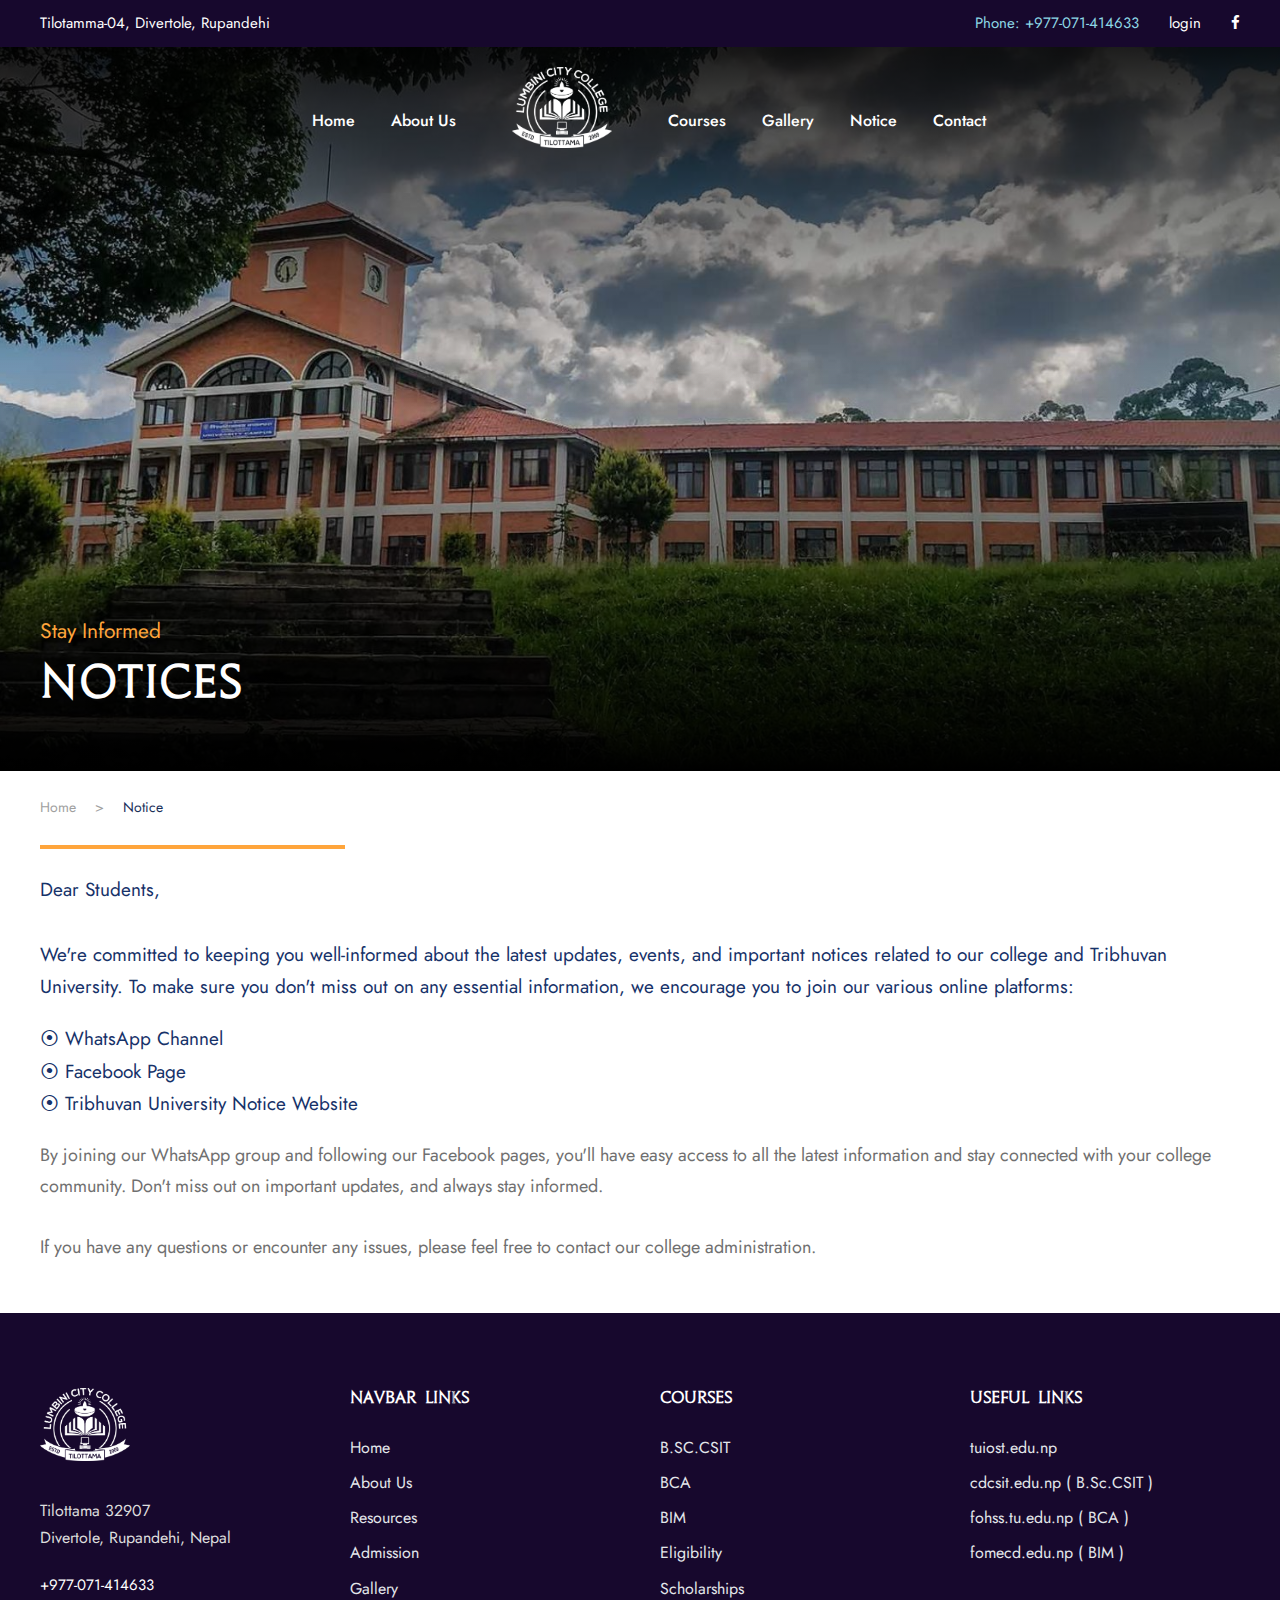
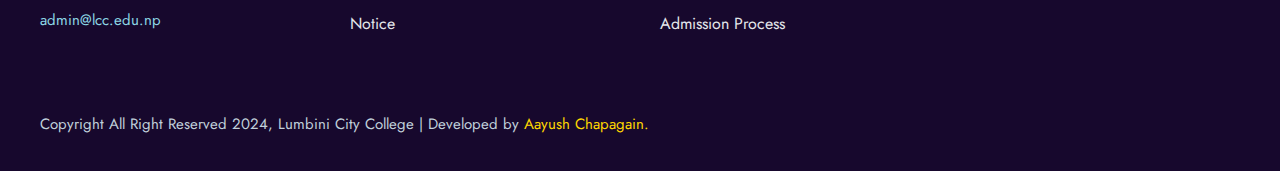
<file: notice.html>
<!-- 

    Copyright : @adspirelabs
    Website : https://www.adspirelabs.com.np
    Mail : info@adspirelabs.com.np    

-->  


<!DOCTYPE html>
<html lang="en-US" class="no-js">


<!-- Mirrored from lcc.edu.np/notice by HTTrack Website Copier/3.x [XR&CO'2014], Mon, 07 Jul 2025 16:37:47 GMT -->
<head>
    <meta charset="UTF-8" />
    <meta name="viewport" content="width=device-width, initial-scale=1" />
    <link rel="icon" 
      type="image/png" 
      href="images/favicon.png">

    <title>Siddhartha English Boarding Secondary School | Notices</title>

    <link rel="stylesheet" href="css/common-skeleton.mind41d.css?" type="text/css" media="all" />
    <link rel="stylesheet" href="css/tooltip.min.css" type="text/css" media="all" />
    <link rel="stylesheet" href="css/font-awesome.css" type="text/css" media="all" />
    <link rel="stylesheet" href="css/elegant-font.css" type="text/css" media="all" />
    <link rel="stylesheet" href="css/style.css" type="text/css" media="all" />
    <link rel="stylesheet" href="css/page-builder.css" type="text/css" media="all" />
    <link rel="stylesheet" href="plugins/revslider/public/assets/css/rs6.css" type="text/css" media="all" />
    <link rel="stylesheet" href="css/style-core.css" type="text/css" media="all" />
    <link rel="stylesheet" href="css/lcc-style-custom.css" type="text/css" media="all" />

    <link rel="stylesheet" id="gdlr-core-google-font-css"
        href="https://fonts.googleapis.com/css?family=Jost%3A100%2C200%2C300%2Cregular%2C500%2C600%2C700%2C800%2C900%2C100italic%2C200italic%2C300italic%2Citalic%2C500italic%2C600italic%2C700italic%2C800italic%2C900italic%7CMontserrat%3A100%2C100italic%2C200%2C200italic%2C300%2C300italic%2Cregular%2Citalic%2C500%2C500italic%2C600%2C600italic%2C700%2C700italic%2C800%2C800italic%2C900%2C900italic&amp;subset=cyrillic%2Clatin%2Clatin-ext%2Ccyrillic-ext%2Cvietnamese&amp;ver=5.5.1"
        type="text/css" media="all" />
    <link href="https://fonts.googleapis.com/css?family=Poppins:400%2C700%7CRoboto:400" rel="stylesheet"
        property="stylesheet" media="all" type="text/css" />

</head>

<body
    class="home page-template-default page page-id-6208 gdlr-core-body tribe-no-js lcc-body lcc-body-front lcc-full lcc-with-sticky-navigation lcc-sticky-navigation-no-logo lcc-blockquote-style-1 gdlr-core-link-to-lightbox">
    <div class="lcc-mobile-header-wrap">
        <div class="lcc-mobile-header lcc-header-background lcc-style-slide lcc-sticky-mobile-navigation"
            id="lcc-mobile-header">
            <div class="lcc-mobile-header-container lcc-container clearfix">
                <div class="lcc-logo lcc-item-pdlr lcc-mobile-logo-center">
                    <div class="lcc-logo-inner">
                        <a class="" href="index.html"><img src="upload/logo-HP.png" alt="" width="300" height="300"
                                title="" /></a>
                    </div>
                </div>
                <div class="lcc-mobile-menu-right">

                    <a href="https://www.facebook.com/p/Lumbini-City-College-100057427840183/" style="color: white;"
                        target="_blank" class="lcc-top-bar-social-icon" title="facebook"><i
                            class="fa fa-facebook"></i></a>

                </div>
                <div class="lcc-mobile-menu-left">
                    <div class="lcc-mobile-menu">
                        <a class="lcc-mm-menu-button lcc-mobile-menu-button lcc-mobile-button-hamburger"
                            href="#lcc-mobile-menu"><span></span></a>
                        <div class="lcc-mm-menu-wrap lcc-navigation-font" id="lcc-mobile-menu" data-slide="right">
                            <ul id="menu-main-navigation" class="m-menu">
                                <li
                                    class="menu-itemmenu-item-home current-menu-item page_item page-item-6208 current_page_item ">
                                    <a href="index.html" aria-current="page">Home</a>
                                </li>
                                <li class="menu-item menu-item-has-children ">
                                    <a href="about.html">About Us </a>

                                </li>
                                <li class="menu-item menu-item-has-children ">
                                    <a href="resources.html">Resources</a>

                                </li>
                                

                                <li class="menu-item menu-item-has-children ">
                                    <a href="#">Courses</a>
                                    <ul class="sub-menu">
                                        <li class="menu-item"><a href="bsc-csit.html">B.SC.CSIT</a></li>
                                        <li class="menu-item"><a href="bca.html">BCA</a></li>
                                        <li class="menu-item"><a href="bim.html">BIM</a></li>
                                    </ul>
                                </li>
                                <li class="menu-item"><a href="gallery.html">Gallery</a></li>
                                <li class="menu-item"><a href="notice.html">Notice</a></li>
                                <li class="menu-item"><a href="contact.html">Contact</a></li>

                            </ul>
                        </div>
                    </div>
                </div>
            </div>
        </div>
    </div>
    <div class="lcc-body-outer-wrapper">
        <div class="lcc-body-wrapper clearfix lcc-with-transparent-header lcc-with-frame">
            <div class="lcc-header-background-transparent">
                <div class="lcc-top-bar">
                    <div class="lcc-top-bar-background"></div>
                    <div class="lcc-top-bar-container lcc-container">
                        <div class="lcc-top-bar-container-inner clearfix">
                            <div class="lcc-top-bar-left lcc-item-pdlr">

                                <a href="#" style="margin-right: 30px;">Tilotamma-04, Divertole, Rupandehi</a>
                            </div>


                            <div class="lcc-top-bar-right lcc-item-pdlr">
                                <div class="lcc-top-bar-right-text"><span
                                        style="color: #8dd7e5; margin-right: 30px;">Phone: +977-071-414633</span><a
                                        href="#" style="margin-right: 0px;">login</a></div>
                                <div class="lcc-top-bar-right-social">
                                    <a href="https://www.facebook.com/p/Lumbini-City-College-100057427840183/"
                                        target="_blank" class="lcc-top-bar-social-icon" title="facebook"><i
                                            class="fa fa-facebook"></i></a>

                                </div>
                            </div>
                        </div>

                    </div>
                </div>

                <header
                    class="lcc-header-wrap lcc-header-style-plain lcc-style-splitted-menu lcc-sticky-navigation lcc-style-slide clearfix"
                    data-navigation-offset="75px">
                    <div class="lcc-header-background"></div>
                    <div class="lcc-header-container lcc-container">
                        <div class="lcc-header-container-inner clearfix">
                            <div class="lcc-navigation lcc-item-pdlr clearfix">
                                <div class="lcc-main-menu" id="lcc-main-menu">
                                    <ul id="menu-main-navigation-1" class="sf-menu">
                                        <li
                                            class="menu-itemmenu-item-home current-menu-item page_item page-item-6208 current_page_item  lcc-normal-menu">
                                            <a href="index.html" style="color: #ffffff;">Home</a>
                                        </li>
                                        <li class="menu-item menu-item-has-children  lcc-normal-menu">
                                            <a href="about.html" style="color: #ffffff;" class="sf-with-ul-pre">About Us</a>


                                        </li>
                                       
                                        
                                        <li class="lcc-center-nav-menu-item">
                                            <div class="lcc-logo lcc-item-pdlr">
                                                <div class="lcc-logo-inner">
                                                    <a class="" href="index.html"><img src="upload/logo-HP.png" alt=""
                                                            width="200" height="200" title="logo HP" /></a>
                                                </div>
                                            </div>
                                        </li>
                                        <li class="menu-item menu-item-has-children  lcc-normal-menu">
                                            <a href="programs.html" class="sf-with-ul-pre"
                                                style="color: #ffffff;">Courses</a>
                                            <ul class="sub-menu">
                                                <li class="menu-item" data-size="60"><a
                                                        href="bsc-csit.html">B.Sc.CSIT</a></li>
                                                <li class="menu-item" data-size="60"><a href="bca.html">BCA
                                                    </a></li>
                                                <li class="menu-item" data-size="60"><a href="bim.html">BIM
                                                    </a></li>
                                            </ul>
                                        </li>
                                        <li class="menu-item lcc-normal-menu"><a href="gallery.html"
                                                style="color: #ffffff;">Gallery</a></li>
                                        <li class="menu-item lcc-normal-menu"><a href="notice.html"
                                                style="color: #ffffff;">Notice</a></li>
                                        <li class="menu-itemmenu-item-has-children  lcc-normal-menu">
                                            <a href="contact.html" class="sf-with-ul-pre"
                                                style="color: #ffffff;">Contact</a>

                                        </li>
                                    </ul>
                                </div>

                            </div>
                            <!-- lcc-navigation -->
                        </div>
                        <!-- lcc-header-inner -->
                    </div>
                    <!-- lcc-header-container -->
                </header>
            </div>



            <div class="lcc-page-title-wrap lcc-style-custom lcc-left-align"
                style="background-image: url(images/background-img/programs-bg.jpg);">
                <div class="lcc-header-transparent-substitute"></div>
                <div class="lcc-page-title-overlay"></div>
                <div class="lcc-page-title-top-gradient"></div>
                <div class="lcc-page-title-bottom-gradient"></div>
                <div class="lcc-page-title-container lcc-container">
                    <div class="lcc-page-title-content lcc-item-pdlr" style="padding-top: 460px; padding-bottom: 60px;">
                        <div class="lcc-page-caption"
                            style="font-size: 21px; font-weight: 400; letter-spacing: 0px; color: #ffa53b;">
                            Stay Informed
                        </div>
                        <h1 class="lcc-page-title"
                            style="font-size: 48px; font-weight: 700; text-transform: none; letter-spacing: 0px; color: #ffffff;">
                            Notices</h1>
                    </div>
                </div>
            </div>

            <div class="lcc-breadcrumbs">
                <div class="lcc-breadcrumbs-container lcc-container">
                    <div class="lcc-breadcrumbs-item lcc-item-pdlr">
                        <!-- Breadcrumb NavXT 6.5.0 -->
                        <span property="itemListElement" typeof="ListItem">
                            <a property="item" typeof="WebPage" title="Go to lcc - College." href="index.html"
                                class="home"><span property="name">Home</span></a>
                            <meta property="position" content="1" />
                        </span>
                        &gt;
                        <span property="itemListElement" typeof="ListItem">
                            <span property="name" class="post post-page current-item" style="color: #192f59;">
                                Notice</span>
                            <meta property="url" content="index" />
                            <meta property="position" content="2" />
                        </span>
                    </div>
                </div>
            </div>







            <div class="lcc-page-wrapper" id="lcc-page-wrapper">
                <div class="gdlr-core-page-builder-body">
                    <div class="gdlr-core-pbf-wrapper" style="padding: 0px 0px 0px 0px;">
                        <div class="gdlr-core-pbf-background-wrap"></div>
                        <div class="gdlr-core-pbf-wrapper-content gdlr-core-js">
                            <div class="gdlr-core-pbf-wrapper-container clearfix gdlr-core-container">
                                <div class="gdlr-core-pbf-element">
                                    <div class="gdlr-core-divider-item gdlr-core-divider-item-normal gdlr-core-item-pdlr gdlr-core-left-align"
                                        style="margin-bottom: 25px;">
                                        <div class="gdlr-core-divider-container" style="max-width: 305px;">
                                            <div class="gdlr-core-divider-line gdlr-core-skin-divider"
                                                style="border-color: #ffa53b;; border-width: 4px;"></div>
                                        </div>
                                    </div>
                                </div>
                                <div class="gdlr-core-pbf-element">
                                    <div class="gdlr-core-text-box-item gdlr-core-item-pdlr gdlr-core-item-pdb gdlr-core-left-align"
                                        style="padding-bottom: 0px;">
                                        <div class="gdlr-core-text-box-item-content"
                                            style="font-size: 19px; text-transform: none; color: #163269;">
                                            <p>
                                                Dear Students, <br><br>

                                                We're committed to keeping you well-informed about the latest updates,
                                                events, and important notices related to our college and Tribhuvan
                                                University. To make sure you don't miss out on any essential
                                                information, we encourage you to join our various online platforms:
                                            </p>
                                        </div>
                                    </div>
                                </div>


                                <div class="gdlr-core-pbf-element">
                                    <div class="gdlr-core-text-box-item gdlr-core-item-pdlr gdlr-core-item-pdb gdlr-core-left-align"
                                        style="padding-bottom: 0px;">
                                        <div class="gdlr-core-text-box-item-content"
                                            style="font-size: 19px; text-transform: none; color: #163269;">
                                            <p>
                                                ⦿ WhatsApp Channel
                                                <br>
                                                ⦿ Facebook Page
                                                <br>
                                                ⦿ Tribhuvan University Notice Website

                                               
                                

                                                
                                            </p>
                                        </div>
                                    </div>
                                </div>
                                <div class="gdlr-core-pbf-element">
                                    <div
                                        class="gdlr-core-text-box-item gdlr-core-item-pdlr gdlr-core-item-pdb gdlr-core-left-align">
                                        <div class="gdlr-core-text-box-item-content"
                                            style="font-size: 18px; text-transform: none; color: #707070;">
                                            <p>


                                                




                                                




                                                By joining our WhatsApp group and following our Facebook pages, you'll
                                                have easy access to all the latest information and stay connected with
                                                your college community. Don't miss out on important updates, and always
                                                stay informed.
                                                <br><br>

                                                If you have any questions or encounter any issues, please feel free to
                                                contact our college administration.








                                            </p>
                                        </div>
                                    </div>
                                </div>


                            </div>
                        </div>
                    </div>
                </div>
            </div>





            <footer class="lcc-no-title-divider">
                <div class="lcc-footer-wrapper">
                    <div class="lcc-footer-container lcc-container clearfix">
                        <div class="lcc-footer-column lcc-item-pdlr lcc-column-15">
                            <div id="text-2" class="widget widget_text lcc-widget">
                                <div class="textwidget">
                                    <p>
                                        <img src="upload/logo-HP.png" alt="" width="90" /><br />
                                        <span class="gdlr-core-space-shortcode" style="margin-top: 0px;"></span><br />
                                        Tilottama 32907<br />
                                        Divertole, Rupandehi, Nepal
                                    </p>
                                    <p>
                                        <span style="font-size: 15px; color: #ffffff;">+977-071-414633</span><br />
                                        <span class="gdlr-core-space-shortcode" style="margin-top: -20px;"></span><br />
                                        <a style="font-size: 15px; color: #8dd7e5;" href="#">
                                            <span class="__cf_email__">admin@lcc.edu.np</span>
                                        </a>
                                    </p>
                                </div>
                            </div>
                        </div>
                        <div class="lcc-footer-column lcc-item-pdlr lcc-column-15">
                            <div id="gdlr-core-custom-menu-widget-2"
                                class="widget widget_gdlr-core-custom-menu-widget lcc-widget">
                                <h3 class="lcc-widget-title">Navbar Links </h3>
                                <span class="clear"></span>
                                <div class="menu-our-campus-container">
                                    <ul id="menu-our-campus"
                                        class="gdlr-core-custom-menu-widget gdlr-core-menu-style-plain">
                                        <li class="menu-item  lcc-normal-menu"><a href="index.html">Home</a></li>
                                        <li class="menu-item  lcc-normal-menu"><a href="about.html">About Us</a></li>
                                        <li class="menu-item  lcc-normal-menu"><a href="resources.html">Resources</a>
                                        </li>
                                        <li class="menu-item  lcc-normal-menu"><a href="programs.html">Admission</a>
                                        </li>
                                        <li class="menu-item  lcc-normal-menu"><a href="gallery.html">Gallery</a></li>
                                        <li class="menu-item  lcc-normal-menu"><a href="notice.html">Notice</a></li>
                                    </ul>
                                </div>
                            </div>
                        </div>
                        <div class="lcc-footer-column lcc-item-pdlr lcc-column-15">
                            <div id="gdlr-core-custom-menu-widget-4"
                                class="widget widget_gdlr-core-custom-menu-widget lcc-widget">
                                <h3 class="lcc-widget-title">Courses</h3>
                                <span class="clear"></span>
                                <div class="menu-academics-container">
                                    <ul id="menu-academics"
                                        class="gdlr-core-custom-menu-widget gdlr-core-menu-style-plain">
                                        <li class="menu-item  lcc-normal-menu"><a href="bsc-csit.html">B.SC.CSIT</a>
                                        </li>
                                        <li class="menu-item  lcc-normal-menu"><a href="bca.html">BCA</a></li>
                                        <li class="menu-item  lcc-normal-menu"><a href="bim.html">BIM</a></li>
                                        <li class="menu-item  lcc-normal-menu"><a
                                                href="eligibility.html">Eligibility</a></li>
                                        <li class="menu-item  lcc-normal-menu"><a
                                                href="scholarships.html">Scholarships</a></li>
                                        <li class="menu-item  lcc-normal-menu"><a
                                                href="admission-process.html">Admission Process</a></li>



                                    </ul>
                                </div>
                            </div>
                        </div>
                        <div class="lcc-footer-column lcc-item-pdlr lcc-column-15">
                            <div id="gdlr-core-custom-menu-widget-3"
                                class="widget widget_gdlr-core-custom-menu-widget lcc-widget">
                                <h3 class="lcc-widget-title">Useful Links</h3>
                                <span class="clear"></span>
                                <div class="menu-campus-life-container">
                                    <ul id="menu-campus-life"
                                        class="gdlr-core-custom-menu-widget gdlr-core-menu-style-plain">
                                        <li class="menu-item  lcc-normal-menu"><a
                                                href="https://tuiost.edu.np/">tuiost.edu.np</a></li>
                                        <li class="menu-item  lcc-normal-menu"><a
                                                href="https://cdcsit.edu.np/">cdcsit.edu.np ( B.Sc.CSIT )</a></li>
                                        <li class="menu-item  lcc-normal-menu"><a
                                                href="https://fohss.tu.edu.np/">fohss.tu.edu.np ( BCA ) </a></li>
                                        <li class="menu-item  lcc-normal-menu"><a
                                                href="https://fomecd.edu.np/">fomecd.edu.np ( BIM )</a></li>

                                    </ul>
                                </div>
                            </div>
                        </div>
                    </div>
                </div>
                <div class="lcc-copyright-wrapper">
                    <div class="lcc-copyright-container lcc-container clearfix">
                        <div class="lcc-copyright-left lcc-item-pdlr">Copyright All Right Reserved 2024, Lumbini City
                            College | Developed by <a href="https://www.linkedin.com/in/aayushchapagain/"
                                style="color: gold;;">Aayush Chapagain.</a>
                        </div>

                    </div>
                </div>
            </footer>
        </div>
    </div>



    <script src="js/jquery/jquery.js" id="jquery-core-js"></script>
    <script src="js/lcc-learnpress.js" id="lcc-learnpress-js"></script>
    <script>
        (function (body) {
            'use strict';
            body.className = body.className.replace(/\btribe-no-js\b/, 'tribe-js');
        })(document.body);
    </script>
    <script>
        /* <![CDATA[ */var tribe_l10n_datatables = { "aria": { "sort_ascending": ": activate to sort column ascending", "sort_descending": ": activate to sort column descending" }, "length_menu": "Show _MENU_ entries", "empty_table": "No data available in table", "info": "Showing _START_ to _END_ of _TOTAL_ entries", "info_empty": "Showing 0 to 0 of 0 entries", "info_filtered": "(filtered from _MAX_ total entries)", "zero_records": "No matching records found", "search": "Search:", "all_selected_text": "All items on this page were selected. ", "select_all_link": "Select all pages", "clear_selection": "Clear Selection.", "pagination": { "all": "All", "next": "Next", "previous": "Previous" }, "select": { "rows": { "0": "", "_": ": Selected %d rows", "1": ": Selected 1 row" } }, "datepicker": { "dayNames": ["Sunday", "Monday", "Tuesday", "Wednesday", "Thursday", "Friday", "Saturday"], "dayNamesShort": ["Sun", "Mon", "Tue", "Wed", "Thu", "Fri", "Sat"], "dayNamesMin": ["S", "M", "T", "W", "T", "F", "S"], "monthNames": ["January", "February", "March", "April", "May", "June", "July", "August", "September", "October", "November", "December"], "monthNamesShort": ["January", "February", "March", "April", "May", "June", "July", "August", "September", "October", "November", "December"], "monthNamesMin": ["Jan", "Feb", "Mar", "Apr", "May", "Jun", "Jul", "Aug", "Sep", "Oct", "Nov", "Dec"], "nextText": "Next", "prevText": "Prev", "currentText": "Today", "closeText": "Done", "today": "Today", "clear": "Clear" } };/* ]]> */
    </script>
    <script src="js/script.js" id="gdlr-core-plugin-js"></script>
    <script id="gdlr-core-page-builder-js-extra">
        /* <![CDATA[ */
        var gdlr_core_pbf = { "admin": "", "video": { "width": "640", "height": "360" }, "ajax_url": "#" };
        /* ]]> */
    </script>
    <script src="js/page-builder.js" id="gdlr-core-page-builder-js"></script>
    <script src="js/jquery/ui/effect.min.js" id="jquery-effects-core-js"></script>
    <script id="lcc-script-core-js-extra">
        /* <![CDATA[ */
        var lcc_script_core = { "home_url": "index" };
        /* ]]> */
    </script>
    <script src="js/script-core.js" id="lcc-script-core-js"></script>
    <script type='text/javascript' src='js/isotope.html'></script>
</body>


<!-- Mirrored from lcc.edu.np/notice by HTTrack Website Copier/3.x [XR&CO'2014], Mon, 07 Jul 2025 16:37:47 GMT -->
</html>
</file>
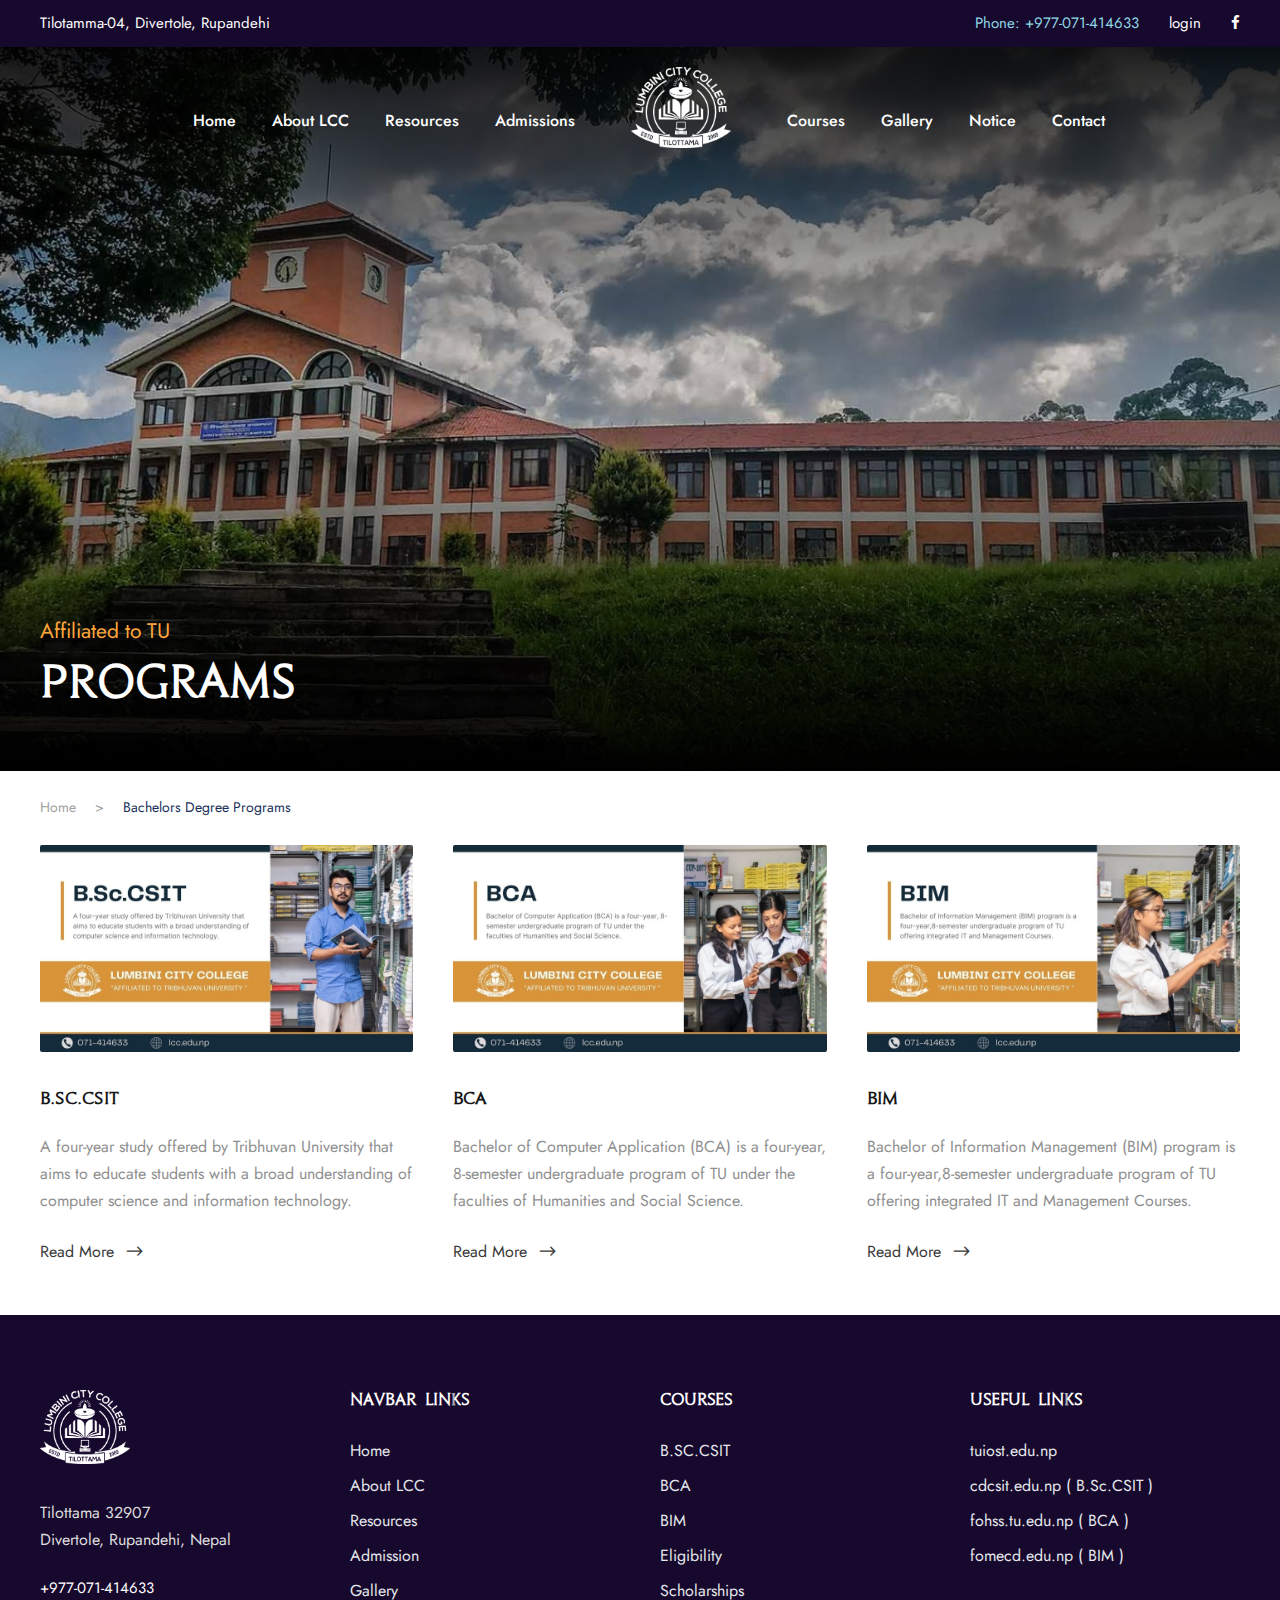
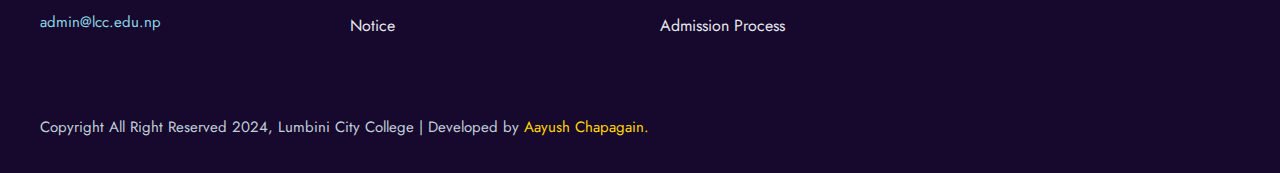
<file: programs.html>
<!-- 

    Copyright : @Aayush Chapagain
    LinkedIn : https://www.linkedin.com/in/aayushchapagain/
    Mail : aayushchapagain@lcc.edu.np    

--> 

<!DOCTYPE html>
<html lang="en-US" class="no-js">


<!-- Mirrored from lcc.edu.np/programs by HTTrack Website Copier/3.x [XR&CO'2014], Mon, 07 Jul 2025 16:37:37 GMT -->
<head>
    <meta charset="UTF-8" />
    <meta name="viewport" content="width=device-width, initial-scale=1" />
    <link rel="icon" 
      type="image/png" 
      href="images/favicon.png">

    <title>Lumbini City College | Programs</title>

    <link rel="stylesheet" href="css/common-skeleton.mind41d.css?" type="text/css" media="all" />
    <link rel="stylesheet" href="css/tooltip.min.css" type="text/css" media="all" />
    <link rel="stylesheet" href="css/font-awesome.css" type="text/css" media="all" />
    <link rel="stylesheet" href="css/elegant-font.css" type="text/css" media="all" />
    <link rel="stylesheet" href="css/style.css" type="text/css" media="all" />
    <link rel="stylesheet" href="css/page-builder.css" type="text/css" media="all" />
    <link rel="stylesheet" href="plugins/revslider/public/assets/css/rs6.css" type="text/css" media="all" />
    <link rel="stylesheet" href="css/style-core.css" type="text/css" media="all" />
    <link rel="stylesheet" href="css/lcc-style-custom.css" type="text/css" media="all" />

    <link rel="stylesheet" id="gdlr-core-google-font-css"
        href="https://fonts.googleapis.com/css?family=Jost%3A100%2C200%2C300%2Cregular%2C500%2C600%2C700%2C800%2C900%2C100italic%2C200italic%2C300italic%2Citalic%2C500italic%2C600italic%2C700italic%2C800italic%2C900italic%7CMontserrat%3A100%2C100italic%2C200%2C200italic%2C300%2C300italic%2Cregular%2Citalic%2C500%2C500italic%2C600%2C600italic%2C700%2C700italic%2C800%2C800italic%2C900%2C900italic&amp;subset=cyrillic%2Clatin%2Clatin-ext%2Ccyrillic-ext%2Cvietnamese&amp;ver=5.5.1"
        type="text/css" media="all" />
    <link href="https://fonts.googleapis.com/css?family=Poppins:400%2C700%7CRoboto:400" rel="stylesheet"
        property="stylesheet" media="all" type="text/css" />

</head>

<body
class="home page-template-default page page-id-6208 gdlr-core-body tribe-no-js lcc-body lcc-body-front lcc-full lcc-with-sticky-navigation lcc-sticky-navigation-no-logo lcc-blockquote-style-1 gdlr-core-link-to-lightbox">
<div class="lcc-mobile-header-wrap">
    <div class="lcc-mobile-header lcc-header-background lcc-style-slide lcc-sticky-mobile-navigation"
        id="lcc-mobile-header">
        <div class="lcc-mobile-header-container lcc-container clearfix">
            <div class="lcc-logo lcc-item-pdlr lcc-mobile-logo-center">
                <div class="lcc-logo-inner">
                    <a class="" href="index-2.html"><img src="upload/logo-HP.png" alt="" width="300" height="300"
                            title="" /></a>
                </div>
            </div>
            <div class="lcc-mobile-menu-right">

                <a href="https://www.facebook.com/p/Lumbini-City-College-100057427840183/" style="color: white;"
                    target="_blank" class="lcc-top-bar-social-icon" title="facebook"><i
                        class="fa fa-facebook"></i></a>

            </div>
            <div class="lcc-mobile-menu-left">
                <div class="lcc-mobile-menu">
                    <a class="lcc-mm-menu-button lcc-mobile-menu-button lcc-mobile-button-hamburger"
                        href="#lcc-mobile-menu"><span></span></a>
                    <div class="lcc-mm-menu-wrap lcc-navigation-font" id="lcc-mobile-menu" data-slide="right">
                        <ul id="menu-main-navigation" class="m-menu">
                            <li
                                class="menu-itemmenu-item-home current-menu-item page_item page-item-6208 current_page_item ">
                                <a href="index-2.html" aria-current="page">Home</a>
                            </li>
                            <li class="menu-item menu-item-has-children ">
                                <a href="about.html">About LCC</a>

                            </li>
                            <li class="menu-item menu-item-has-children ">
                                <a href="resources.html">Resources</a>

                            </li>
                            <li class="menu-itemmenu-item-has-children ">
                                <a href="programs.html">Admissions</a>
                                <ul class="sub-menu">
                                    <li class="menu-item menu-item-has-children ">
                                        <a href="eligibility.html">Eligibility</a>

                                    </li>
                                    <li class="menu-item menu-item-has-children ">
                                        <a href="scholarships.html">Scholarships</a>

                                    </li>
                                    <li class="menu-item menu-item-has-children ">
                                        <a href="admission-process.html">Admission Process</a>

                                    </li>
                                    <li class="menu-item menu-item-has-children ">
                                        <a href="apply.html">Apply to LCC</a>

                                    </li>


                                </ul>
                            </li>

                            <li class="menu-item menu-item-has-children ">
                                <a href="#">Courses</a>
                                <ul class="sub-menu">
                                    <li class="menu-item"><a href="bsc-csit.html">B.SC.CSIT</a></li>
                                    <li class="menu-item"><a href="bca.html">BCA</a></li>
                                    <li class="menu-item"><a href="bim.html">BIM</a></li>
                                </ul>
                            </li>
                            <li class="menu-item"><a href="gallery.html">Gallery</a></li>
                            <li class="menu-item"><a href="notice.html">Notice</a></li>
                            <li class="menu-item"><a href="contact.html">Contact</a></li>

                        </ul>
                    </div>
                </div>
            </div>
        </div>
    </div>
</div>
<div class="lcc-body-outer-wrapper">
    <div class="lcc-body-wrapper clearfix lcc-with-transparent-header lcc-with-frame">
        <div class="lcc-header-background-transparent">
            <div class="lcc-top-bar">
                <div class="lcc-top-bar-background"></div>
                <div class="lcc-top-bar-container lcc-container">
                    <div class="lcc-top-bar-container-inner clearfix">
                        <div class="lcc-top-bar-left lcc-item-pdlr">

                            <a href="#" style="margin-right: 30px;">Tilotamma-04, Divertole, Rupandehi</a>
                        </div>


                        <div class="lcc-top-bar-right lcc-item-pdlr">
                            <div class="lcc-top-bar-right-text"><span
                                    style="color: #8dd7e5; margin-right: 30px;">Phone: +977-071-414633</span><a
                                    href="#" style="margin-right: 0px;">login</a></div>
                            <div class="lcc-top-bar-right-social">
                                <a href="https://www.facebook.com/p/Lumbini-City-College-100057427840183/" target="_blank" class="lcc-top-bar-social-icon" title="facebook"><i
                                        class="fa fa-facebook"></i></a>
                                
                            </div>
                        </div>
                    </div>
                    
                </div>
            </div>
            
            <header
                    class="lcc-header-wrap lcc-header-style-plain lcc-style-splitted-menu lcc-sticky-navigation lcc-style-slide clearfix"
                    data-navigation-offset="75px">
                    <div class="lcc-header-background"></div>
                    <div class="lcc-header-container lcc-container">
                        <div class="lcc-header-container-inner clearfix">
                            <div class="lcc-navigation lcc-item-pdlr clearfix">
                                <div class="lcc-main-menu" id="lcc-main-menu">
                                    <ul id="menu-main-navigation-1" class="sf-menu">
                                        <li
                                            class="menu-itemmenu-item-home current-menu-item page_item page-item-6208 current_page_item  lcc-normal-menu">
                                            <a href="index-2.html" style="color: #ffffff;">Home</a>
                                        </li>
                                        <li class="menu-item menu-item-has-children  lcc-normal-menu">
                                            <a href="about.html" style="color: #ffffff;" class="sf-with-ul-pre">About
                                                LCC</a>


                                        </li>
                                        <li class="menu-itemmenu-item-has-children  lcc-mega-menu">
                                            <a href="resources.html" class="sf-with-ul-pre"
                                                style="color: #ffffff;">Resources</a>

                                        </li>
                                        <li class="menu-itemmenu-item-has-children  lcc-normal-menu">
                                            <a href="programs.html" class="sf-with-ul-pre"
                                                style="color: #ffffff;">Admissions</a>
                                            <ul class="sub-menu">

                                                <li class="menu-item" data-size="60"><a
                                                        href="eligibility.html">Eligibility</a></li>
                                                <li class="menu-item" data-size="60"><a
                                                        href="scholarships.html">Scholarships</a></li>
                                                <li class="menu-item" data-size="60"><a
                                                        href="admission-process.html">Admission Process</a></li>
                                                <li class="menu-item" data-size="60"><a
                                                        href="apply.html">Apply To LCC</a>
                                                </li>

                                            </ul>
                                        </li>
                                        <li class="lcc-center-nav-menu-item">
                                            <div class="lcc-logo lcc-item-pdlr">
                                                <div class="lcc-logo-inner">
                                                    <a class="" href="index-2.html"><img src="upload/logo-HP.png" alt=""
                                                            width="200" height="200" title="logo HP" /></a>
                                                </div>
                                            </div>
                                        </li>
                                        <li class="menu-item menu-item-has-children  lcc-normal-menu">
                                            <a href="programs.html" class="sf-with-ul-pre"
                                                style="color: #ffffff;">Courses</a>
                                            <ul class="sub-menu">
                                                <li class="menu-item" data-size="60"><a
                                                        href="bsc-csit.html">B.Sc.CSIT</a></li>
                                                <li class="menu-item" data-size="60"><a href="bca.html">BCA
                                                    </a></li>
                                                <li class="menu-item" data-size="60"><a href="bim.html">BIM
                                                    </a></li>
                                            </ul>
                                        </li>
                                        <li class="menu-item lcc-normal-menu"><a href="gallery.html"
                                                style="color: #ffffff;">Gallery</a></li>
                                        <li class="menu-item lcc-normal-menu"><a href="notice.html"
                                                style="color: #ffffff;">Notice</a></li>
                                        <li class="menu-itemmenu-item-has-children  lcc-normal-menu">
                                            <a href="contact.html" class="sf-with-ul-pre"
                                                style="color: #ffffff;">Contact</a>

                                        </li>
                                    </ul>
                                </div>

                            </div>
                            <!-- lcc-navigation -->
                        </div>
                        <!-- lcc-header-inner -->
                    </div>
                    <!-- lcc-header-container -->
                </header>
            </div>


            <div class="lcc-page-title-wrap lcc-style-custom lcc-left-align"
                style="background-image: url(images/background-img/programs-bg.jpg);">
                <div class="lcc-header-transparent-substitute"></div>
                <div class="lcc-page-title-overlay"></div>
                <div class="lcc-page-title-top-gradient"></div>
                <div class="lcc-page-title-bottom-gradient"></div>
                <div class="lcc-page-title-container lcc-container">
                    <div class="lcc-page-title-content lcc-item-pdlr"
                        style="padding-top: 460px; padding-bottom: 60px;">
                        <div class="lcc-page-caption"
                            style="font-size: 21px; font-weight: 400; letter-spacing: 0px; color: #ffa53b;">Affiliated
                            to TU
                        </div>
                        <h1 class="lcc-page-title"
                            style="font-size: 48px; font-weight: 700; text-transform: none; letter-spacing: 0px; color: #ffffff;">
                            Programs</h1>
                    </div>
                </div>
            </div>

            <div class="lcc-breadcrumbs">
                <div class="lcc-breadcrumbs-container lcc-container">
                    <div class="lcc-breadcrumbs-item lcc-item-pdlr">
                        <!-- Breadcrumb NavXT 6.5.0 -->
                        <span property="itemListElement" typeof="ListItem">
                            <a property="item" typeof="WebPage" title="Go to lcc - College." href="index-2.html"
                                class="home"><span property="name">Home</span></a>
                            <meta property="position" content="1" />
                        </span>
                        &gt;
                        <span property="itemListElement" typeof="ListItem">
                            <span property="name" class="post post-page current-item" style="color: #192f59;">Bachelors
                                Degree Programs</span>
                            <meta property="url" content="index" />
                            <meta property="position" content="2" />
                        </span>
                    </div>
                </div>
            </div>
        </div>
        <div class="gdlr-core-pbf-wrapper" style="padding: 0px 0px 0px 0px;">
            <div class="gdlr-core-pbf-background-wrap"></div>
            <div class="gdlr-core-pbf-wrapper-content gdlr-core-js">
                <div class="gdlr-core-pbf-wrapper-container clearfix gdlr-core-container">
                    <div class="gdlr-core-pbf-column gdlr-core-column-20 gdlr-core-column-first">
                        <div class="gdlr-core-pbf-column-content-margin gdlr-core-js" style="padding-bottom: 20px;">
                            <div class="gdlr-core-pbf-background-wrap"></div>
                            <div class="gdlr-core-pbf-column-content clearfix gdlr-core-js">
                                <div class="gdlr-core-pbf-element">
                                    <div class="gdlr-core-image-item gdlr-core-item-pdb gdlr-core-center-align gdlr-core-item-pdlr"
                                        style="padding-bottom: 33px;">
                                        <div class="gdlr-core-image-item-wrap gdlr-core-media-image gdlr-core-image-item-style-round"
                                            style="border-width: 0px; border-radius: 2px; -moz-border-radius: 2px; -webkit-border-radius: 2px;">
                                            
                                                <img src="images/programs-images/1.jpg" alt="" width="900" height="500"
                                                    title="dan-gold-105699-unsplash" />
                                                <span class="gdlr-core-image-overlay"
                                                    style="border-radius: 2px; -moz-border-radius: 2px; -webkit-border-radius: 2px;">
                                                    
                                                </span>
                                            </a>
                                        </div>
                                    </div>
                                </div>
                                <div class="gdlr-core-pbf-element">
                                    <div class="gdlr-core-title-item gdlr-core-item-pdb clearfix gdlr-core-left-align gdlr-core-title-item-caption-top gdlr-core-item-pdlr"
                                        style="padding-bottom: 20px;">
                                        <div class="gdlr-core-title-item-title-wrap clearfix">
                                            <h3 class="gdlr-core-title-item-title gdlr-core-skin-title"
                                                style="font-size: 18px; font-weight: 600; letter-spacing: 0px; text-transform: none;">
                                                B.Sc.CSIT</h3>
                                        </div>
                                    </div>
                                </div>
                                <div class="gdlr-core-pbf-element">
                                    <div class="gdlr-core-text-box-item gdlr-core-item-pdlr gdlr-core-item-pdb gdlr-core-left-align"
                                        style="padding-bottom: 2px;">
                                        <div class="gdlr-core-text-box-item-content"
                                            style="font-size: 16px; text-transform: none; color: #8f8f8f;">
                                            <p>A four-year study offered by Tribhuvan University that aims to educate
                                                students with a broad understanding of computer science and information
                                                technology.</p>
                                        </div>
                                    </div>
                                </div>
                                <div class="gdlr-core-pbf-element">
                                    <div
                                        class="gdlr-core-button-item gdlr-core-item-pdlr gdlr-core-item-pdb gdlr-core-left-align">
                                        <a class="gdlr-core-button gdlr-core-button-transparent gdlr-core-left-align gdlr-core-button-no-border"
                                            href="bsc-csit.html" style="
                                                            font-size: 16px;
                                                            font-weight: 400;
                                                            letter-spacing: 0px;
                                                            color: #3a3a3a;
                                                            padding: 0px 0px 0px 0px;
                                                            text-transform: none;
                                                            border-radius: 0px;
                                                            -moz-border-radius: 0px;
                                                            -webkit-border-radius: 0px;
                                                        ">
                                            <span class="gdlr-core-content">Read More</span><i
                                                class="gdlr-core-pos-right arrow_right"
                                                style="font-size: 21px; color: #3a3a3a;"></i>
                                        </a>
                                    </div>
                                </div>
                            </div>
                        </div>
                    </div>
                    <div class="gdlr-core-pbf-column gdlr-core-column-20">
                        <div class="gdlr-core-pbf-column-content-margin gdlr-core-js"
                            style="padding: 0px 0px 20px 0px;">
                            <div class="gdlr-core-pbf-background-wrap"></div>
                            <div class="gdlr-core-pbf-column-content clearfix gdlr-core-js">
                                <div class="gdlr-core-pbf-element">
                                    <div class="gdlr-core-image-item gdlr-core-item-pdb gdlr-core-center-align gdlr-core-item-pdlr"
                                        style="padding-bottom: 33px;">
                                        <div class="gdlr-core-image-item-wrap gdlr-core-media-image gdlr-core-image-item-style-round"
                                            style="border-width: 0px; border-radius: 2px; -moz-border-radius: 2px; -webkit-border-radius: 2px;">
                                           
                                                <img src="images/programs-images/2.jpg" alt="" width="900" height="500"
                                                    title="marvin-ronsdorf-196913-unsplash" />
                                                <span class="gdlr-core-image-overlay"
                                                    style="border-radius: 2px; -moz-border-radius: 2px; -webkit-border-radius: 2px;">
                                                    
                                                </span>
                                            </a>
                                        </div>
                                    </div>
                                </div>
                                <div class="gdlr-core-pbf-element">
                                    <div class="gdlr-core-title-item gdlr-core-item-pdb clearfix gdlr-core-left-align gdlr-core-title-item-caption-top gdlr-core-item-pdlr"
                                        style="padding-bottom: 20px;">
                                        <div class="gdlr-core-title-item-title-wrap clearfix">
                                            <h3 class="gdlr-core-title-item-title gdlr-core-skin-title"
                                                style="font-size: 18px; font-weight: 600; letter-spacing: 0px; text-transform: none;">
                                                BCA</h3>
                                        </div>
                                    </div>
                                </div>
                                <div class="gdlr-core-pbf-element">
                                    <div class="gdlr-core-text-box-item gdlr-core-item-pdlr gdlr-core-item-pdb gdlr-core-left-align"
                                        style="padding-bottom: 2px;">
                                        <div class="gdlr-core-text-box-item-content"
                                            style="font-size: 16px; text-transform: none; color: #8f8f8f;">
                                            <p>Bachelor of Computer Application (BCA) is a four-year, 8-semester
                                                undergraduate program of TU under the faculties of Humanities and Social
                                                Science.</p>
                                        </div>
                                    </div>
                                </div>
                                <div class="gdlr-core-pbf-element">
                                    <div
                                        class="gdlr-core-button-item gdlr-core-item-pdlr gdlr-core-item-pdb gdlr-core-left-align">
                                        <a class="gdlr-core-button gdlr-core-button-transparent gdlr-core-left-align gdlr-core-button-no-border"
                                            href="bca.html" style="
                                                            font-size: 16px;
                                                            font-weight: 400;
                                                            letter-spacing: 0px;
                                                            color: #3a3a3a;
                                                            padding: 0px 0px 0px 0px;
                                                            text-transform: none;
                                                            border-radius: 0px;
                                                            -moz-border-radius: 0px;
                                                            -webkit-border-radius: 0px;
                                                        ">
                                            <span class="gdlr-core-content">Read More</span><i
                                                class="gdlr-core-pos-right arrow_right"
                                                style="font-size: 21px; color: #3a3a3a;"></i>
                                        </a>
                                    </div>
                                </div>
                            </div>
                        </div>
                    </div>
                    <div class="gdlr-core-pbf-column gdlr-core-column-20">
                        <div class="gdlr-core-pbf-column-content-margin gdlr-core-js"
                            style="padding: 0px 0px 20px 0px;">
                            <div class="gdlr-core-pbf-background-wrap"></div>
                            <div class="gdlr-core-pbf-column-content clearfix gdlr-core-js">
                                <div class="gdlr-core-pbf-element">
                                    <div class="gdlr-core-image-item gdlr-core-item-pdb gdlr-core-center-align gdlr-core-item-pdlr"
                                        style="padding-bottom: 33px;">
                                        <div class="gdlr-core-image-item-wrap gdlr-core-media-image gdlr-core-image-item-style-round"
                                            style="border-width: 0px; border-radius: 2px; -moz-border-radius: 2px; -webkit-border-radius: 2px;">
                                           
                                                <img src="images/programs-images/3.jpg" alt="" width="900" height="500"
                                                    title="joshua-fuller-368384-unsplash" />
                                                <span class="gdlr-core-image-overlay"
                                                    style="border-radius: 2px; -moz-border-radius: 2px; -webkit-border-radius: 2px;">
                                                    
                                                </span>
                                            </a>
                                        </div>
                                    </div>
                                </div>
                                <div class="gdlr-core-pbf-element">
                                    <div class="gdlr-core-title-item gdlr-core-item-pdb clearfix gdlr-core-left-align gdlr-core-title-item-caption-top gdlr-core-item-pdlr"
                                        style="padding-bottom: 20px;">
                                        <div class="gdlr-core-title-item-title-wrap clearfix">
                                            <h3 class="gdlr-core-title-item-title gdlr-core-skin-title"
                                                style="font-size: 18px; font-weight: 600; letter-spacing: 0px; text-transform: none;">
                                                BIM</h3>
                                        </div>
                                    </div>
                                </div>
                                <div class="gdlr-core-pbf-element">
                                    <div class="gdlr-core-text-box-item gdlr-core-item-pdlr gdlr-core-item-pdb gdlr-core-left-align"
                                        style="padding-bottom: 2px;">
                                        <div class="gdlr-core-text-box-item-content"
                                            style="font-size: 16px; text-transform: none; color: #8f8f8f;">
                                            <p>Bachelor of Information Management (BIM) program is a
                                                four-year,8-semester undergraduate program of TU offering integrated IT
                                                and Management Courses. </p>
                                        </div>
                                    </div>
                                </div>
                                <div class="gdlr-core-pbf-element">
                                    <div
                                        class="gdlr-core-button-item gdlr-core-item-pdlr gdlr-core-item-pdb gdlr-core-left-align">
                                        <a class="gdlr-core-button gdlr-core-button-transparent gdlr-core-left-align gdlr-core-button-no-border"
                                            href="bim.html" style="
                                                            font-size: 16px;
                                                            font-weight: 400;
                                                            letter-spacing: 0px;
                                                            color: #3a3a3a;
                                                            padding: 0px 0px 0px 0px;
                                                            text-transform: none;
                                                            border-radius: 0px;
                                                            -moz-border-radius: 0px;
                                                            -webkit-border-radius: 0px;
                                                        ">
                                            <span class="gdlr-core-content">Read More</span><i
                                                class="gdlr-core-pos-right arrow_right"
                                                style="font-size: 21px; color: #3a3a3a;"></i>
                                        </a>
                                    </div>
                                </div>
                            </div>
                        </div>
                    </div>



                </div>
            </div>
        </div>

    </div>
    </div>


    <footer class="lcc-no-title-divider">
        <div class="lcc-footer-wrapper">
            <div class="lcc-footer-container lcc-container clearfix">
                <div class="lcc-footer-column lcc-item-pdlr lcc-column-15">
                    <div id="text-2" class="widget widget_text lcc-widget">
                        <div class="textwidget">
                            <p>
                                <img src="upload/logo-HP.png" alt="" width="90" /><br />
                                <span class="gdlr-core-space-shortcode" style="margin-top: 0px;"></span><br />
                                Tilottama 32907<br />
                                Divertole, Rupandehi, Nepal
                            </p>
                            <p>
                                <span style="font-size: 15px; color: #ffffff;">+977-071-414633</span><br />
                                <span class="gdlr-core-space-shortcode" style="margin-top: -20px;"></span><br />
                                <a style="font-size: 15px; color: #8dd7e5;" href="#">
                                    <span class="__cf_email__">admin@lcc.edu.np</span>
                                </a>
                            </p>
                        </div>
                    </div>
                </div>
                <div class="lcc-footer-column lcc-item-pdlr lcc-column-15">
                    <div id="gdlr-core-custom-menu-widget-2"
                        class="widget widget_gdlr-core-custom-menu-widget lcc-widget">
                        <h3 class="lcc-widget-title">Navbar Links </h3>
                        <span class="clear"></span>
                        <div class="menu-our-campus-container">
                            <ul id="menu-our-campus"
                                class="gdlr-core-custom-menu-widget gdlr-core-menu-style-plain">
                                <li class="menu-item  lcc-normal-menu"><a href="index-2.html">Home</a></li>
                                <li class="menu-item  lcc-normal-menu"><a href="about.html">About
                                        LCC</a></li>
                                <li class="menu-item  lcc-normal-menu"><a href="resources.html">Resources</a>
                                </li>
                                <li class="menu-item  lcc-normal-menu"><a href="programs.html">Admission</a>
                                </li>
                                <li class="menu-item  lcc-normal-menu"><a href="gallery.html">Gallery</a></li>
                                <li class="menu-item  lcc-normal-menu"><a href="notice.html">Notice</a></li>
                            </ul>
                        </div>
                    </div>
                </div>
                <div class="lcc-footer-column lcc-item-pdlr lcc-column-15">
                    <div id="gdlr-core-custom-menu-widget-4"
                        class="widget widget_gdlr-core-custom-menu-widget lcc-widget">
                        <h3 class="lcc-widget-title">Courses</h3>
                        <span class="clear"></span>
                        <div class="menu-academics-container">
                            <ul id="menu-academics"
                                class="gdlr-core-custom-menu-widget gdlr-core-menu-style-plain">
                                <li class="menu-item  lcc-normal-menu"><a href="bsc-csit.html">B.SC.CSIT</a>
                                </li>
                                <li class="menu-item  lcc-normal-menu"><a href="bca.html">BCA</a></li>
                                <li class="menu-item  lcc-normal-menu"><a href="bim.html">BIM</a></li>
                                <li class="menu-item  lcc-normal-menu"><a
                                        href="eligibility.html">Eligibility</a></li>
                                <li class="menu-item  lcc-normal-menu"><a
                                        href="scholarships.html">Scholarships</a></li>
                                <li class="menu-item  lcc-normal-menu"><a
                                        href="admission-process.html">Admission Process</a></li>



                            </ul>
                        </div>
                    </div>
                </div>
                <div class="lcc-footer-column lcc-item-pdlr lcc-column-15">
                    <div id="gdlr-core-custom-menu-widget-3"
                        class="widget widget_gdlr-core-custom-menu-widget lcc-widget">
                        <h3 class="lcc-widget-title">Useful Links</h3>
                        <span class="clear"></span>
                        <div class="menu-campus-life-container">
                            <ul id="menu-campus-life"
                                class="gdlr-core-custom-menu-widget gdlr-core-menu-style-plain">
                                <li class="menu-item  lcc-normal-menu"><a
                                        href="https://tuiost.edu.np/">tuiost.edu.np</a></li>
                                <li class="menu-item  lcc-normal-menu"><a
                                        href="https://cdcsit.edu.np/">cdcsit.edu.np ( B.Sc.CSIT )</a></li>
                                <li class="menu-item  lcc-normal-menu"><a
                                        href="https://fohss.tu.edu.np/">fohss.tu.edu.np ( BCA ) </a></li>
                                <li class="menu-item  lcc-normal-menu"><a
                                        href="https://fomecd.edu.np/">fomecd.edu.np ( BIM )</a></li>

                            </ul>
                        </div>
                    </div>
                </div>
            </div>
        </div>
        <div class="lcc-copyright-wrapper">
            <div class="lcc-copyright-container lcc-container clearfix">
                <div class="lcc-copyright-left lcc-item-pdlr">Copyright All Right Reserved 2024, Lumbini City
                    College | Developed by <a href="https://www.linkedin.com/in/aayushchapagain/"
                        style="color: gold;;">Aayush Chapagain.</a>
                </div>

            </div>
        </div>
    </footer>
    </div>
    </div>



    <script src="js/jquery/jquery.js" id="jquery-core-js"></script>
    <script src="js/lcc-learnpress.js" id="lcc-learnpress-js"></script>
    <script>
        (function (body) {
            'use strict';
            body.className = body.className.replace(/\btribe-no-js\b/, 'tribe-js');
        })(document.body);
    </script>
    <script>
        /* <![CDATA[ */var tribe_l10n_datatables = { "aria": { "sort_ascending": ": activate to sort column ascending", "sort_descending": ": activate to sort column descending" }, "length_menu": "Show _MENU_ entries", "empty_table": "No data available in table", "info": "Showing _START_ to _END_ of _TOTAL_ entries", "info_empty": "Showing 0 to 0 of 0 entries", "info_filtered": "(filtered from _MAX_ total entries)", "zero_records": "No matching records found", "search": "Search:", "all_selected_text": "All items on this page were selected. ", "select_all_link": "Select all pages", "clear_selection": "Clear Selection.", "pagination": { "all": "All", "next": "Next", "previous": "Previous" }, "select": { "rows": { "0": "", "_": ": Selected %d rows", "1": ": Selected 1 row" } }, "datepicker": { "dayNames": ["Sunday", "Monday", "Tuesday", "Wednesday", "Thursday", "Friday", "Saturday"], "dayNamesShort": ["Sun", "Mon", "Tue", "Wed", "Thu", "Fri", "Sat"], "dayNamesMin": ["S", "M", "T", "W", "T", "F", "S"], "monthNames": ["January", "February", "March", "April", "May", "June", "July", "August", "September", "October", "November", "December"], "monthNamesShort": ["January", "February", "March", "April", "May", "June", "July", "August", "September", "October", "November", "December"], "monthNamesMin": ["Jan", "Feb", "Mar", "Apr", "May", "Jun", "Jul", "Aug", "Sep", "Oct", "Nov", "Dec"], "nextText": "Next", "prevText": "Prev", "currentText": "Today", "closeText": "Done", "today": "Today", "clear": "Clear" } };/* ]]> */
    </script>
    <script src="js/script.js" id="gdlr-core-plugin-js"></script>
    <script id="gdlr-core-page-builder-js-extra">
        /* <![CDATA[ */
        var gdlr_core_pbf = { "admin": "", "video": { "width": "640", "height": "360" }, "ajax_url": "#" };
        /* ]]> */
    </script>
    <script src="js/page-builder.js" id="gdlr-core-page-builder-js"></script>
    <script src="js/jquery/ui/effect.min.js" id="jquery-effects-core-js"></script>
    <script id="lcc-script-core-js-extra">
        /* <![CDATA[ */
        var lcc_script_core = { "home_url": "index" };
        /* ]]> */
    </script>
    <script src="js/script-core.js" id="lcc-script-core-js"></script>
    <script type='text/javascript' src='js/isotope.html'></script>
</body>


<!-- Mirrored from lcc.edu.np/programs by HTTrack Website Copier/3.x [XR&CO'2014], Mon, 07 Jul 2025 16:37:38 GMT -->
</html>
</file>
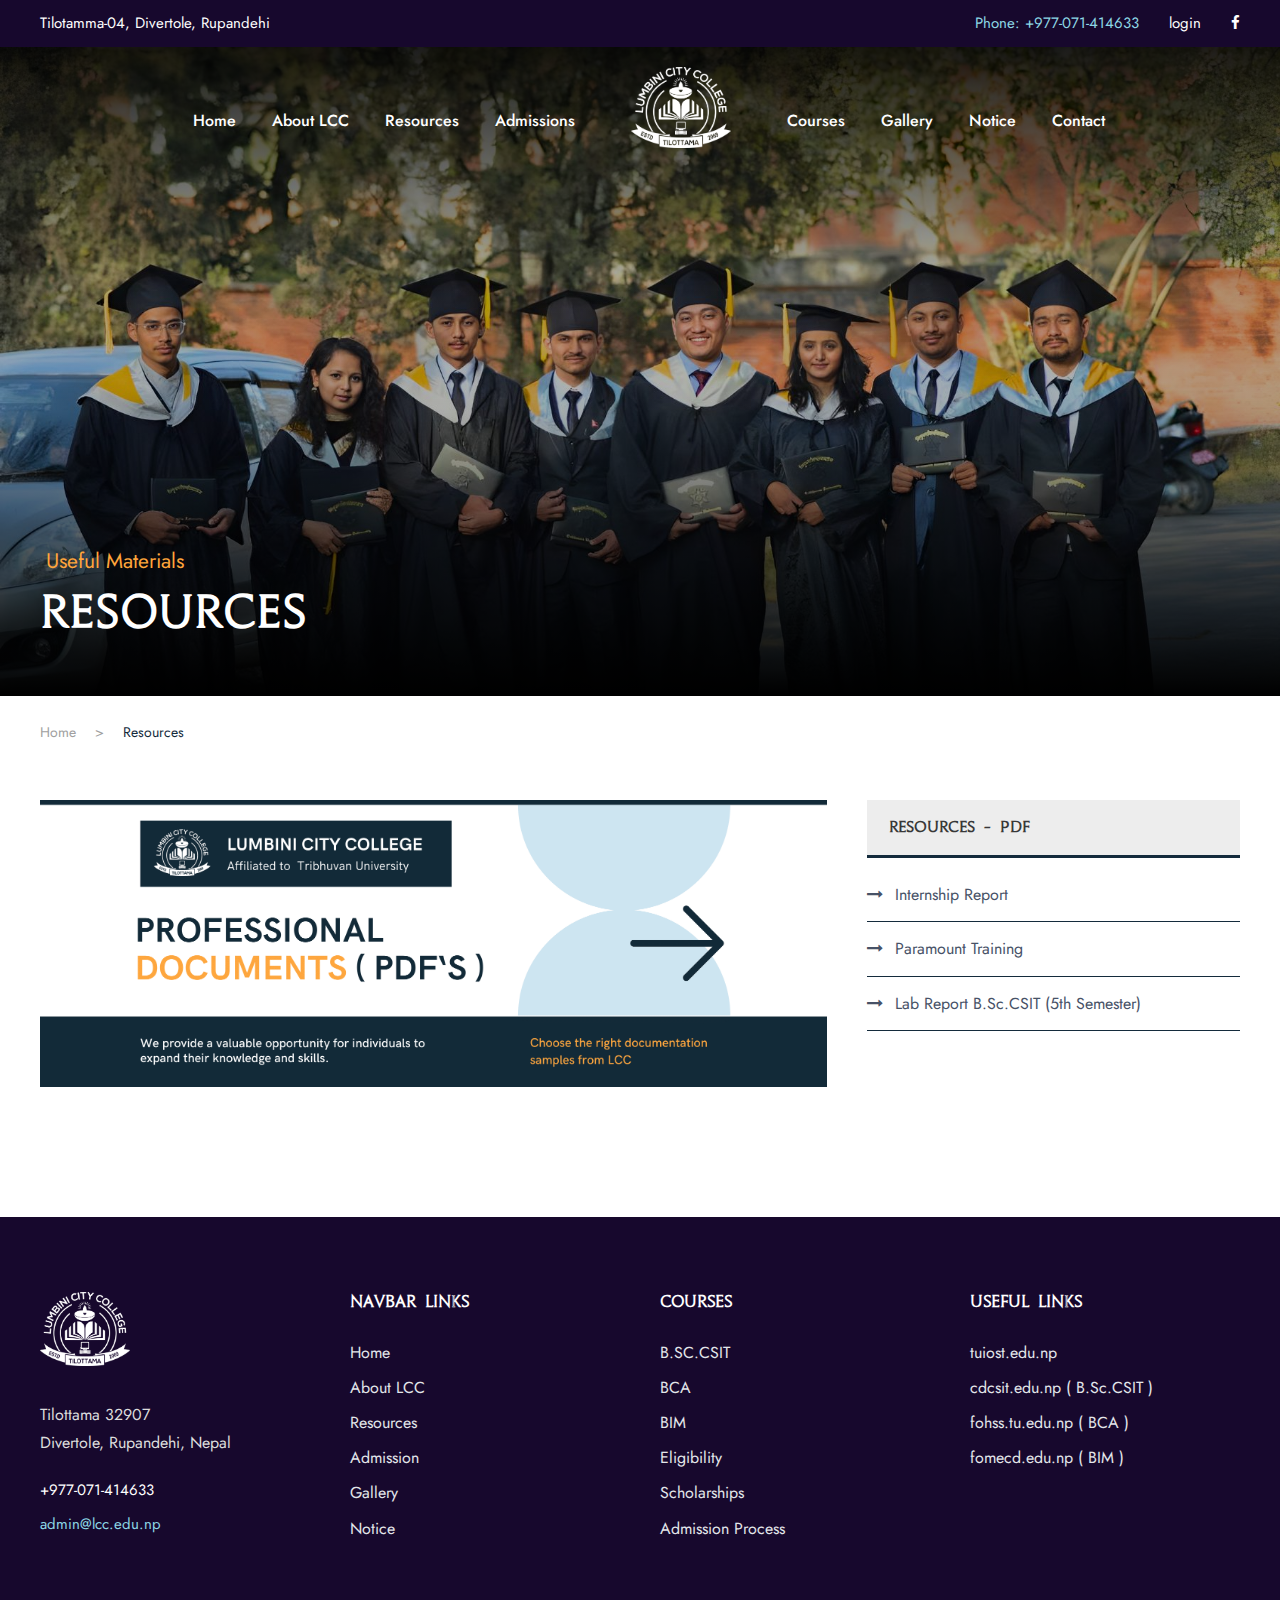
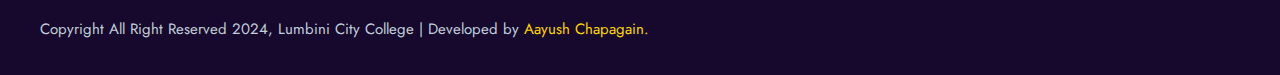
<file: resources.html>
<!-- 

    Copyright : @adspirelabs
    Website : https://www.adspirelabs.com.np
    Mail : info@adspirelabs.com.np    

-->  

<!DOCTYPE html>
<html lang="en-US" class="no-js">


<!-- Mirrored from lcc.edu.np/resources by HTTrack Website Copier/3.x [XR&CO'2014], Mon, 07 Jul 2025 16:37:35 GMT -->
<head>
    <meta charset="UTF-8" />
    <meta name="viewport" content="width=device-width, initial-scale=1" />
    <link rel="icon" 
      type="image/png" 
      href="images/favicon.png">

    <title>Siddhartha English Boarding Secondary School | Resources</title>

    <link rel="stylesheet" href="css/common-skeleton.mind41d.css?" type="text/css" media="all" />
    <link rel="stylesheet" href="css/tooltip.min.css" type="text/css" media="all" />
    <link rel="stylesheet" href="css/font-awesome.css" type="text/css" media="all" />
    <link rel="stylesheet" href="css/elegant-font.css" type="text/css" media="all" />
    <link rel="stylesheet" href="css/style.css" type="text/css" media="all" />
    <link rel="stylesheet" href="css/page-builder.css" type="text/css" media="all" />
    <link rel="stylesheet" href="plugins/revslider/public/assets/css/rs6.css" type="text/css" media="all" />
    <link rel="stylesheet" href="css/style-core.css" type="text/css" media="all" />
    <link rel="stylesheet" href="css/lcc-style-custom.css" type="text/css" media="all" />

    <link
        rel="stylesheet"
        id="gdlr-core-google-font-css"
        href="https://fonts.googleapis.com/css?family=Jost%3A100%2C200%2C300%2Cregular%2C500%2C600%2C700%2C800%2C900%2C100italic%2C200italic%2C300italic%2Citalic%2C500italic%2C600italic%2C700italic%2C800italic%2C900italic%7CMontserrat%3A100%2C100italic%2C200%2C200italic%2C300%2C300italic%2Cregular%2Citalic%2C500%2C500italic%2C600%2C600italic%2C700%2C700italic%2C800%2C800italic%2C900%2C900italic&amp;subset=cyrillic%2Clatin%2Clatin-ext%2Ccyrillic-ext%2Cvietnamese&amp;ver=5.5.1"
        type="text/css"
        media="all"
    />
    <link href="https://fonts.googleapis.com/css?family=Poppins:400%2C700%7CRoboto:400" rel="stylesheet" property="stylesheet" media="all" type="text/css" />

</head>

<body class="home page-template-default page page-id-6208 gdlr-core-body tribe-no-js lcc-body lcc-body-front lcc-full lcc-with-sticky-navigation lcc-sticky-navigation-no-logo lcc-blockquote-style-1 gdlr-core-link-to-lightbox">
    <div class="lcc-mobile-header-wrap">
        <div class="lcc-mobile-header lcc-header-background lcc-style-slide lcc-sticky-mobile-navigation"
            id="lcc-mobile-header">
            <div class="lcc-mobile-header-container lcc-container clearfix">
                <div class="lcc-logo lcc-item-pdlr lcc-mobile-logo-center">
                    <div class="lcc-logo-inner">
                        <a class="" href="index-2.html"><img src="upload/logo-HP.png" alt="" width="300" height="300"
                                title="" /></a>
                    </div>
                </div>
                <div class="lcc-mobile-menu-right">

                    <a href="https://www.facebook.com/p/Lumbini-City-College-100057427840183/" style="color: white;"
                        target="_blank" class="lcc-top-bar-social-icon" title="facebook"><i
                            class="fa fa-facebook"></i></a>

                </div>
                <div class="lcc-mobile-menu-left">
                    <div class="lcc-mobile-menu">
                        <a class="lcc-mm-menu-button lcc-mobile-menu-button lcc-mobile-button-hamburger"
                            href="#lcc-mobile-menu"><span></span></a>
                        <div class="lcc-mm-menu-wrap lcc-navigation-font" id="lcc-mobile-menu" data-slide="right">
                            <ul id="menu-main-navigation" class="m-menu">
                                <li
                                    class="menu-itemmenu-item-home current-menu-item page_item page-item-6208 current_page_item ">
                                    <a href="index-2.html" aria-current="page">Home</a>
                                </li>
                                <li class="menu-item menu-item-has-children ">
                                    <a href="about.html">About Us </a>

                                </li>
                                <li class="menu-item menu-item-has-children ">
                                    <a href="resources.html">Resources</a>

                                </li>
                                <li class="menu-itemmenu-item-has-children ">
                                    <a href="programs.html">Admissions</a>
                                    <ul class="sub-menu">
                                        <li class="menu-item menu-item-has-children ">
                                            <a href="eligibility.html">Eligibility</a>

                                        </li>
                                        <li class="menu-item menu-item-has-children ">
                                            <a href="scholarships.html">Scholarships</a>

                                        </li>
                                        <li class="menu-item menu-item-has-children ">
                                            <a href="admission-process.html">Admission Process</a>

                                        </li>
                                        <li class="menu-item menu-item-has-children ">
                                            <a href="apply.html">Apply to LCC</a>

                                        </li>


                                    </ul>
                                </li>

                                <li class="menu-item menu-item-has-children ">
                                    <a href="#">Courses</a>
                                    <ul class="sub-menu">
                                        <li class="menu-item"><a href="bsc-csit.html">B.SC.CSIT</a></li>
                                        <li class="menu-item"><a href="bca.html">BCA</a></li>
                                        <li class="menu-item"><a href="bim.html">BIM</a></li>
                                    </ul>
                                </li>
                                <li class="menu-item"><a href="gallery.html">Gallery</a></li>
                                <li class="menu-item"><a href="notice.html">Notice</a></li>
                                <li class="menu-item"><a href="contact.html">Contact</a></li>

                            </ul>
                        </div>
                    </div>
                </div>
            </div>
        </div>
    </div>
    <div class="lcc-body-outer-wrapper">
        <div class="lcc-body-wrapper clearfix lcc-with-transparent-header lcc-with-frame">
            <div class="lcc-header-background-transparent">
                <div class="lcc-top-bar">
                    <div class="lcc-top-bar-background"></div>
                    <div class="lcc-top-bar-container lcc-container">
                        <div class="lcc-top-bar-container-inner clearfix">
                            <div class="lcc-top-bar-left lcc-item-pdlr">

                                <a href="#" style="margin-right: 30px;">Tilotamma-04, Divertole, Rupandehi</a>
                            </div>


                            <div class="lcc-top-bar-right lcc-item-pdlr">
                                <div class="lcc-top-bar-right-text"><span
                                        style="color: #8dd7e5; margin-right: 30px;">Phone: +977-071-414633</span><a
                                        href="#" style="margin-right: 0px;">login</a></div>
                                <div class="lcc-top-bar-right-social">
                                    <a href="https://www.facebook.com/p/Lumbini-City-College-100057427840183/" target="_blank" class="lcc-top-bar-social-icon" title="facebook"><i
                                            class="fa fa-facebook"></i></a>
                                    
                                </div>
                            </div>
                        </div>
                        
                    </div>
                </div>
                
                <header
                    class="lcc-header-wrap lcc-header-style-plain lcc-style-splitted-menu lcc-sticky-navigation lcc-style-slide clearfix"
                    data-navigation-offset="75px">
                    <div class="lcc-header-background"></div>
                    <div class="lcc-header-container lcc-container">
                        <div class="lcc-header-container-inner clearfix">
                            <div class="lcc-navigation lcc-item-pdlr clearfix">
                                <div class="lcc-main-menu" id="lcc-main-menu">
                                    <ul id="menu-main-navigation-1" class="sf-menu">
                                        <li
                                            class="menu-itemmenu-item-home current-menu-item page_item page-item-6208 current_page_item  lcc-normal-menu">
                                            <a href="index-2.html" style="color: #ffffff;">Home</a>
                                        </li>
                                        <li class="menu-item menu-item-has-children  lcc-normal-menu">
                                            <a href="about.html" style="color: #ffffff;" class="sf-with-ul-pre">About
                                                LCC</a>


                                        </li>
                                        <li class="menu-itemmenu-item-has-children  lcc-mega-menu">
                                            <a href="resources.html" class="sf-with-ul-pre"
                                                style="color: #ffffff;">Resources</a>

                                        </li>
                                        <li class="menu-itemmenu-item-has-children  lcc-normal-menu">
                                            <a href="programs.html" class="sf-with-ul-pre"
                                                style="color: #ffffff;">Admissions</a>
                                            <ul class="sub-menu">

                                                <li class="menu-item" data-size="60"><a
                                                        href="eligibility.html">Eligibility</a></li>
                                                <li class="menu-item" data-size="60"><a
                                                        href="scholarships.html">Scholarships</a></li>
                                                <li class="menu-item" data-size="60"><a
                                                        href="admission-process.html">Admission Process</a></li>
                                                <li class="menu-item" data-size="60"><a
                                                        href="apply.html">Apply To LCC</a>
                                                </li>

                                            </ul>
                                        </li>
                                        <li class="lcc-center-nav-menu-item">
                                            <div class="lcc-logo lcc-item-pdlr">
                                                <div class="lcc-logo-inner">
                                                    <a class="" href="index-2.html"><img src="upload/logo-HP.png" alt=""
                                                            width="200" height="200" title="logo HP" /></a>
                                                </div>
                                            </div>
                                        </li>
                                        <li class="menu-item menu-item-has-children  lcc-normal-menu">
                                            <a href="programs.html" class="sf-with-ul-pre"
                                                style="color: #ffffff;">Courses</a>
                                            <ul class="sub-menu">
                                                <li class="menu-item" data-size="60"><a
                                                        href="bsc-csit.html">B.Sc.CSIT</a></li>
                                                <li class="menu-item" data-size="60"><a href="bca.html">BCA
                                                    </a></li>
                                                <li class="menu-item" data-size="60"><a href="bim.html">BIM
                                                    </a></li>
                                            </ul>
                                        </li>
                                        <li class="menu-item lcc-normal-menu"><a href="gallery.html"
                                                style="color: #ffffff;">Gallery</a></li>
                                        <li class="menu-item lcc-normal-menu"><a href="notice.html"
                                                style="color: #ffffff;">Notice</a></li>
                                        <li class="menu-itemmenu-item-has-children  lcc-normal-menu">
                                            <a href="contact.html" class="sf-with-ul-pre"
                                                style="color: #ffffff;">Contact</a>

                                        </li>
                                    </ul>
                                </div>

                            </div>
                            <!-- lcc-navigation -->
                        </div>
                        <!-- lcc-header-inner -->
                    </div>
                    <!-- lcc-header-container -->
                </header>
            </div>



            <div class="lcc-page-title-wrap lcc-style-custom lcc-left-align" style="background-image: url(images/background-img/resources_banner.jpg) ;">
                <div class="lcc-header-transparent-substitute">
                </div>
                <div class="lcc-page-title-overlay">
                </div>
                <div class="lcc-page-title-top-gradient">
                </div>
                <div class="lcc-page-title-bottom-gradient">
                </div>
                <div class="lcc-page-title-container lcc-container">
                    <div class="lcc-page-title-content lcc-item-pdlr" style="padding-top: 390px ;padding-bottom: 55px ;">
                        <div class="lcc-page-caption"
                            style="font-size: 21px; font-weight: 400; letter-spacing: 0px; color: #ffa53b;">   &nbsp;Useful Materials</div>
                        <h1 class="lcc-page-title" style="font-size: 48px ;font-weight: 700 ;text-transform: none ;letter-spacing: 0px ;">Resources</h1>
                    </div>
                </div>
            </div>
            <div class="lcc-breadcrumbs">
                <div class="lcc-breadcrumbs-container lcc-container">
                    <div class="lcc-breadcrumbs-item lcc-item-pdlr">
                        <!-- Breadcrumb NavXT 6.5.0 -->
                        <span property="itemListElement" typeof="ListItem"><a property="item" typeof="WebPage" title="Go to lcc - College." href="https://demo.goodlayers.com/lcc/homepages/college" class="home"><span property="name">Home</span></a>
                        <meta property="position" content="1">
                        
                        <meta property="position" content="2">
                        </span> &gt; <span property="itemListElement" typeof="ListItem"><span property="name" class="post post-page current-item">Resources</span>
                        <meta property="url" content="index">
                        <meta property="position" content="3">
                        </span>
                    </div>
                </div>
            </div>
            <div class="lcc-page-wrapper" id="lcc-page-wrapper">
                <div class="gdlr-core-page-builder-body">
                    <div class="gdlr-core-pbf-sidebar-wrapper " style="margin: 0px 0px 60px 0px;">
                        <div class="gdlr-core-pbf-sidebar-container gdlr-core-line-height-0 clearfix gdlr-core-js gdlr-core-container">
                            <div class="gdlr-core-pbf-sidebar-content gdlr-core-column-40 gdlr-core-pbf-sidebar-padding gdlr-core-line-height gdlr-core-column-extend-left" style="padding: 30px 0px 30px 0px;">
                                <div class="gdlr-core-pbf-sidebar-content-inner">
                                    <div class="gdlr-core-pbf-element">
                                        <div class="gdlr-core-image-item gdlr-core-item-pdb gdlr-core-center-align gdlr-core-item-pdlr" style="padding-bottom: 40px ;">
                                            <div class="gdlr-core-image-item-wrap gdlr-core-media-image gdlr-core-image-item-style-rectangle" style="border-width: 0px;">
                                                <img src="images/background-img/resources-photo.png" alt="" width="1000" height="365" title="shutterstock_447921760"/>
                                            </div>
                                        </div>
                                    </div>
                                    
                                </div>
                            </div>
                            <div class="gdlr-core-pbf-sidebar-right gdlr-core-column-extend-right lcc-sidebar-area gdlr-core-column-20 gdlr-core-pbf-sidebar-padding gdlr-core-line-height" style="padding: 30px 0px 30px 0px;">
                                <div class="gdlr-core-sidebar-item gdlr-core-item-pdlr">
                                    <div id="gdlr-core-custom-menu-widget-6" class="widget widget_gdlr-core-custom-menu-widget lcc-widget">
                                        <h3 class="lcc-widget-title">Resources - Pdf</h3>
                                        <span class="clear"></span>
                                        <div class="menu-finance-menu-container">
                                            <ul id="menu-finance-menu" class="gdlr-core-custom-menu-widget gdlr-core-menu-style-list">
                                                <li class="menu-item lcc-normal-menu"><a href="pdf/Internship_Report.pdf">Internship Report</a></li>
                                                <li class="menu-item lcc-normal-menu"><a href="https://rectangular-tumbleweed-9c3.notion.site/Practical-Training-on-HTML-CSS-JavaScript-1acfcdd6c269801aa759e71f68dc8872">Paramount Training</a></li>
                                                 <li class="menu-item lcc-normal-menu"><a href="pdf/Lab%20Report%20CSIT%205th%20Sem.zip">Lab Report B.Sc.CSIT (5th Semester)</a></li>
                                            </ul>
                                        </div>
                                    </div>
                                    
                                    
                                </div>
                            </div>
                        </div>
                    </div>
                </div>
            </div>
            



            <footer class="lcc-no-title-divider">
                <div class="lcc-footer-wrapper">
                    <div class="lcc-footer-container lcc-container clearfix">
                        <div class="lcc-footer-column lcc-item-pdlr lcc-column-15">
                            <div id="text-2" class="widget widget_text lcc-widget">
                                <div class="textwidget">
                                    <p>
                                        <img src="upload/logo-HP.png" alt="" width="90" /><br />
                                        <span class="gdlr-core-space-shortcode" style="margin-top: 0px;"></span><br />
                                        Tilottama 32907<br />
                                        Divertole, Rupandehi, Nepal
                                    </p>
                                    <p>
                                        <span style="font-size: 15px; color: #ffffff;">+977-071-414633</span><br />
                                        <span class="gdlr-core-space-shortcode" style="margin-top: -20px;"></span><br />
                                        <a style="font-size: 15px; color: #8dd7e5;" href="#">
                                            <span class="__cf_email__">admin@lcc.edu.np</span>
                                        </a>
                                    </p>
                                </div>
                            </div>
                        </div>
                        <div class="lcc-footer-column lcc-item-pdlr lcc-column-15">
                            <div id="gdlr-core-custom-menu-widget-2"
                                class="widget widget_gdlr-core-custom-menu-widget lcc-widget">
                                <h3 class="lcc-widget-title">Navbar Links </h3>
                                <span class="clear"></span>
                                <div class="menu-our-campus-container">
                                    <ul id="menu-our-campus"
                                        class="gdlr-core-custom-menu-widget gdlr-core-menu-style-plain">
                                        <li class="menu-item  lcc-normal-menu"><a href="index-2.html">Home</a></li>
                                        <li class="menu-item  lcc-normal-menu"><a href="about.html">About
                                                LCC</a></li>
                                        <li class="menu-item  lcc-normal-menu"><a href="resources.html">Resources</a>
                                        </li>
                                        <li class="menu-item  lcc-normal-menu"><a href="programs.html">Admission</a>
                                        </li>
                                        <li class="menu-item  lcc-normal-menu"><a href="gallery.html">Gallery</a></li>
                                        <li class="menu-item  lcc-normal-menu"><a href="notice.html">Notice</a></li>
                                    </ul>
                                </div>
                            </div>
                        </div>
                        <div class="lcc-footer-column lcc-item-pdlr lcc-column-15">
                            <div id="gdlr-core-custom-menu-widget-4"
                                class="widget widget_gdlr-core-custom-menu-widget lcc-widget">
                                <h3 class="lcc-widget-title">Courses</h3>
                                <span class="clear"></span>
                                <div class="menu-academics-container">
                                    <ul id="menu-academics"
                                        class="gdlr-core-custom-menu-widget gdlr-core-menu-style-plain">
                                        <li class="menu-item  lcc-normal-menu"><a href="bsc-csit.html">B.SC.CSIT</a>
                                        </li>
                                        <li class="menu-item  lcc-normal-menu"><a href="bca.html">BCA</a></li>
                                        <li class="menu-item  lcc-normal-menu"><a href="bim.html">BIM</a></li>
                                        <li class="menu-item  lcc-normal-menu"><a
                                                href="eligibility.html">Eligibility</a></li>
                                        <li class="menu-item  lcc-normal-menu"><a
                                                href="scholarships.html">Scholarships</a></li>
                                        <li class="menu-item  lcc-normal-menu"><a
                                                href="admission-process.html">Admission Process</a></li>



                                    </ul>
                                </div>
                            </div>
                        </div>
                        <div class="lcc-footer-column lcc-item-pdlr lcc-column-15">
                            <div id="gdlr-core-custom-menu-widget-3"
                                class="widget widget_gdlr-core-custom-menu-widget lcc-widget">
                                <h3 class="lcc-widget-title">Useful Links</h3>
                                <span class="clear"></span>
                                <div class="menu-campus-life-container">
                                    <ul id="menu-campus-life"
                                        class="gdlr-core-custom-menu-widget gdlr-core-menu-style-plain">
                                        <li class="menu-item  lcc-normal-menu"><a
                                                href="https://tuiost.edu.np/">tuiost.edu.np</a></li>
                                        <li class="menu-item  lcc-normal-menu"><a
                                                href="https://cdcsit.edu.np/">cdcsit.edu.np ( B.Sc.CSIT )</a></li>
                                        <li class="menu-item  lcc-normal-menu"><a
                                                href="https://fohss.tu.edu.np/">fohss.tu.edu.np ( BCA ) </a></li>
                                        <li class="menu-item  lcc-normal-menu"><a
                                                href="https://fomecd.edu.np/">fomecd.edu.np ( BIM )</a></li>

                                    </ul>
                                </div>
                            </div>
                        </div>
                    </div>
                </div>
                <div class="lcc-copyright-wrapper">
                    <div class="lcc-copyright-container lcc-container clearfix">
                        <div class="lcc-copyright-left lcc-item-pdlr">Copyright All Right Reserved 2024, Lumbini City
                            College | Developed by <a href="https://www.linkedin.com/in/aayushchapagain/"
                                style="color: gold;;">Aayush Chapagain.</a>
                        </div>

                    </div>
                </div>
            </footer>
        </div>
    </div>



    <script src="js/jquery/jquery.js" id="jquery-core-js"></script>
    <script src="js/lcc-learnpress.js" id="lcc-learnpress-js"></script>
    <script>
        ( function ( body ) {
            'use strict';
            body.className = body.className.replace( /\btribe-no-js\b/, 'tribe-js' );
        } )( document.body );
    </script>
    <script>
        /* <![CDATA[ */var tribe_l10n_datatables = {"aria":{"sort_ascending":": activate to sort column ascending","sort_descending":": activate to sort column descending"},"length_menu":"Show _MENU_ entries","empty_table":"No data available in table","info":"Showing _START_ to _END_ of _TOTAL_ entries","info_empty":"Showing 0 to 0 of 0 entries","info_filtered":"(filtered from _MAX_ total entries)","zero_records":"No matching records found","search":"Search:","all_selected_text":"All items on this page were selected. ","select_all_link":"Select all pages","clear_selection":"Clear Selection.","pagination":{"all":"All","next":"Next","previous":"Previous"},"select":{"rows":{"0":"","_":": Selected %d rows","1":": Selected 1 row"}},"datepicker":{"dayNames":["Sunday","Monday","Tuesday","Wednesday","Thursday","Friday","Saturday"],"dayNamesShort":["Sun","Mon","Tue","Wed","Thu","Fri","Sat"],"dayNamesMin":["S","M","T","W","T","F","S"],"monthNames":["January","February","March","April","May","June","July","August","September","October","November","December"],"monthNamesShort":["January","February","March","April","May","June","July","August","September","October","November","December"],"monthNamesMin":["Jan","Feb","Mar","Apr","May","Jun","Jul","Aug","Sep","Oct","Nov","Dec"],"nextText":"Next","prevText":"Prev","currentText":"Today","closeText":"Done","today":"Today","clear":"Clear"}};/* ]]> */
    </script>
    <script src="js/script.js" id="gdlr-core-plugin-js"></script>
    <script id="gdlr-core-page-builder-js-extra">
        /* <![CDATA[ */
        var gdlr_core_pbf = {"admin":"","video":{"width":"640","height":"360"},"ajax_url":"#"};
        /* ]]> */
    </script>
    <script src="js/page-builder.js" id="gdlr-core-page-builder-js"></script>
    <script src="js/jquery/ui/effect.min.js" id="jquery-effects-core-js"></script>
    <script id="lcc-script-core-js-extra">
        /* <![CDATA[ */
        var lcc_script_core = {"home_url":"index"};
        /* ]]> */
    </script>
    <script src="js/script-core.js" id="lcc-script-core-js"></script>
    <script type='text/javascript' src='js/isotope.html'></script>
</body>

<!-- Mirrored from lcc.edu.np/resources by HTTrack Website Copier/3.x [XR&CO'2014], Mon, 07 Jul 2025 16:37:37 GMT -->
</html>
</file>
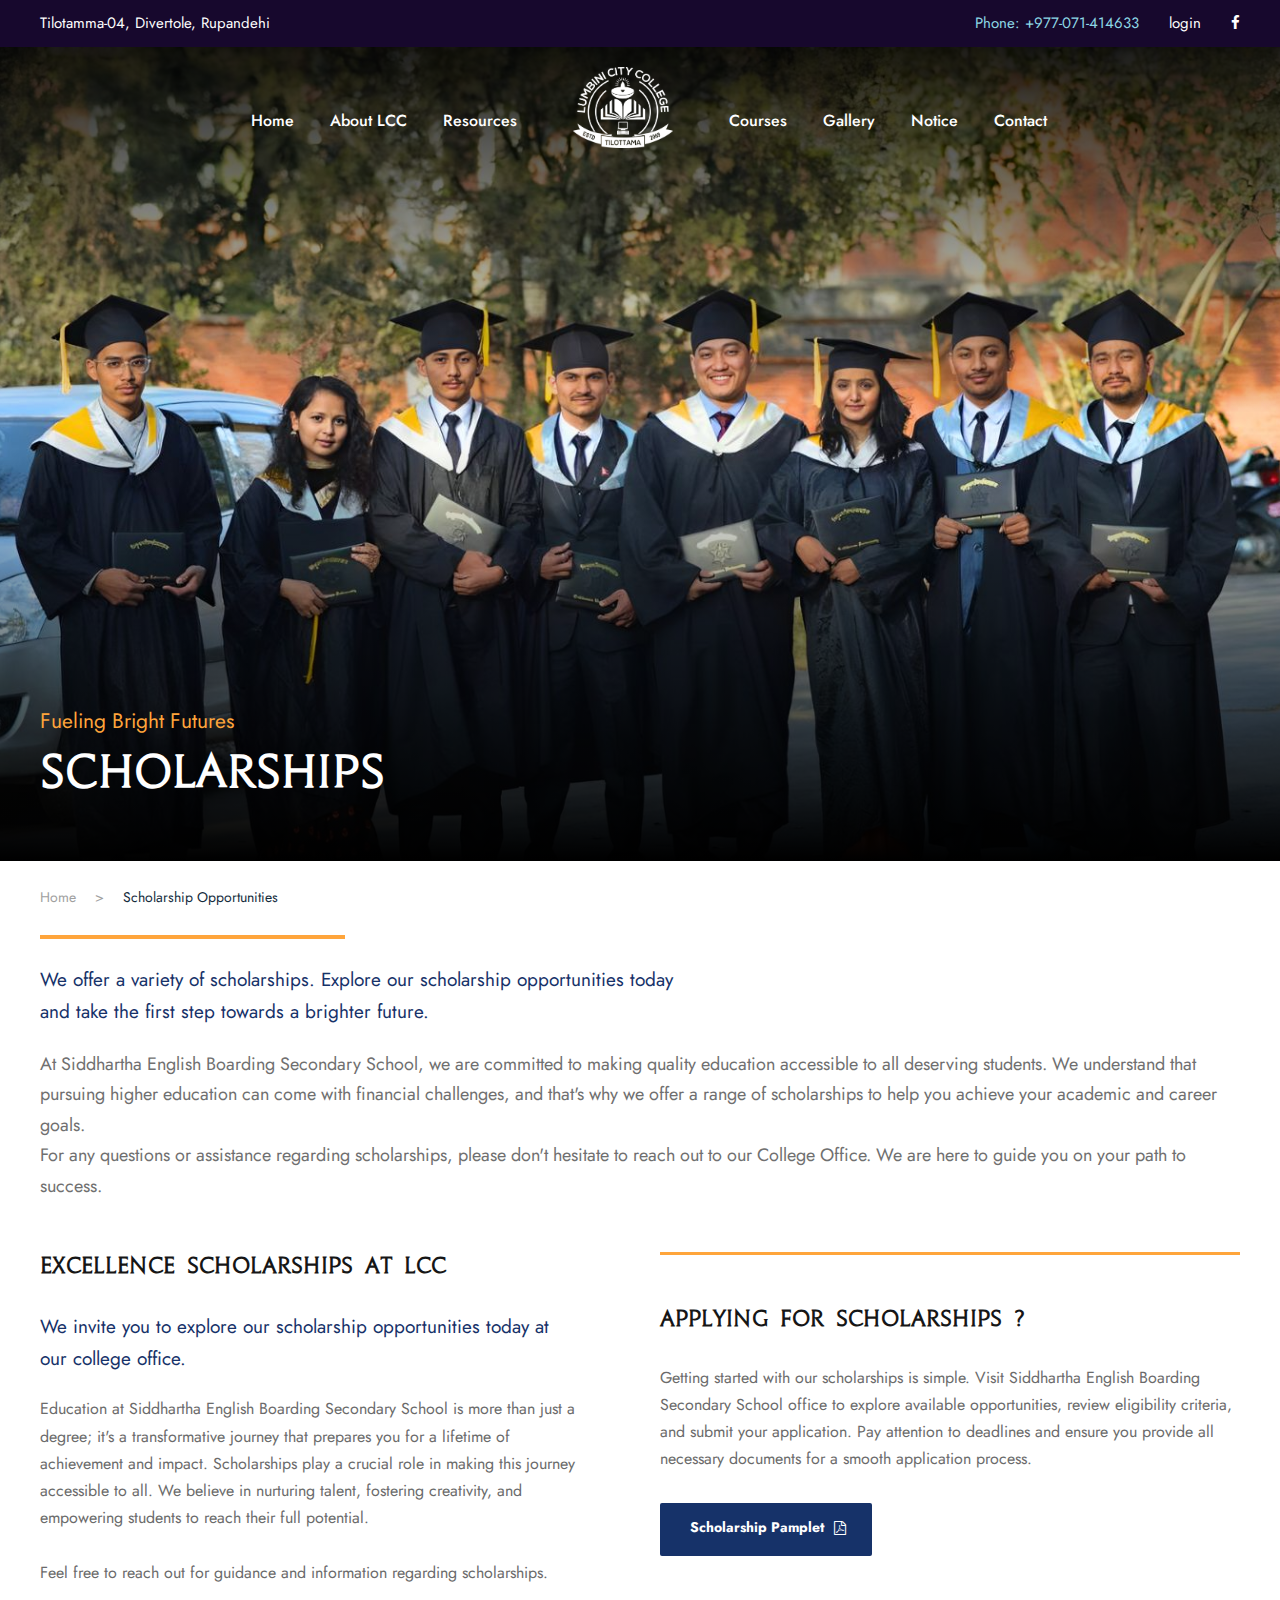
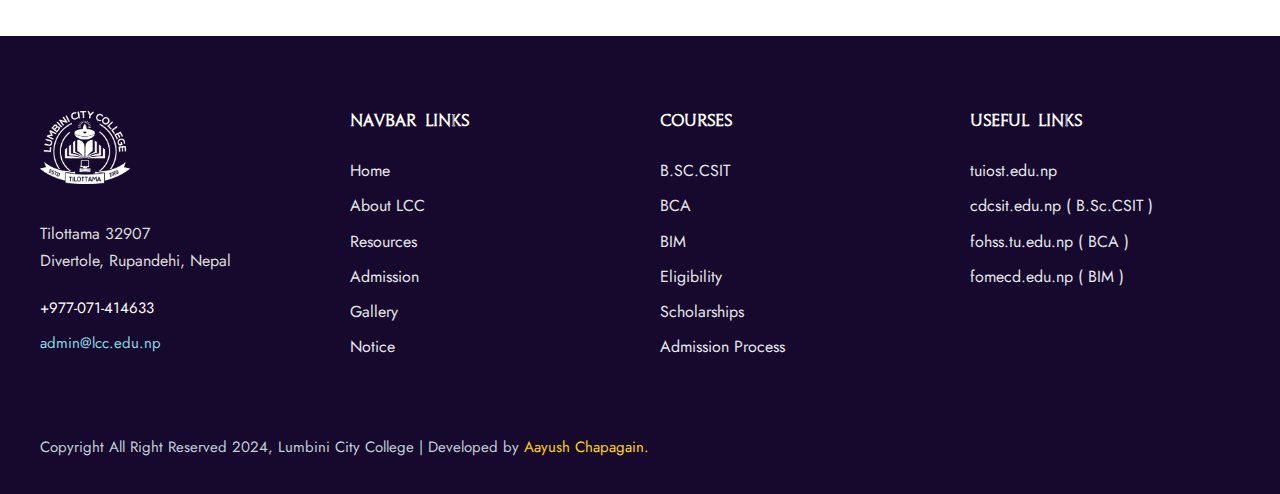
<file: scholarships.html>
<!-- 

    Copyright : @adspirelabs
    Website : https://www.adspirelabs.com.np
    Mail : info@adspirelabs.com.np    

-->  

<!DOCTYPE html>
<html lang="en-US" class="no-js">


<!-- Mirrored from lcc.edu.np/scholarships by HTTrack Website Copier/3.x [XR&CO'2014], Mon, 07 Jul 2025 16:37:39 GMT -->
<head>
    <meta charset="UTF-8" />
    <meta name="viewport" content="width=device-width, initial-scale=1" />
    <link rel="icon" 
      type="image/png" 
      href="images/favicon.png">

    <title>Siddhartha English Boarding Secondary School | Scholarship</title>

    <link rel="stylesheet" href="css/common-skeleton.mind41d.css?" type="text/css" media="all" />
    <link rel="stylesheet" href="css/tooltip.min.css" type="text/css" media="all" />
    <link rel="stylesheet" href="css/font-awesome.css" type="text/css" media="all" />
    <link rel="stylesheet" href="css/elegant-font.css" type="text/css" media="all" />
    <link rel="stylesheet" href="css/style.css" type="text/css" media="all" />
    <link rel="stylesheet" href="css/page-builder.css" type="text/css" media="all" />
    <link rel="stylesheet" href="plugins/revslider/public/assets/css/rs6.css" type="text/css" media="all" />
    <link rel="stylesheet" href="css/style-core.css" type="text/css" media="all" />
    <link rel="stylesheet" href="css/lcc-style-custom.css" type="text/css" media="all" />

    <link rel="stylesheet" id="gdlr-core-google-font-css"
        href="https://fonts.googleapis.com/css?family=Jost%3A100%2C200%2C300%2Cregular%2C500%2C600%2C700%2C800%2C900%2C100italic%2C200italic%2C300italic%2Citalic%2C500italic%2C600italic%2C700italic%2C800italic%2C900italic%7CMontserrat%3A100%2C100italic%2C200%2C200italic%2C300%2C300italic%2Cregular%2Citalic%2C500%2C500italic%2C600%2C600italic%2C700%2C700italic%2C800%2C800italic%2C900%2C900italic&amp;subset=cyrillic%2Clatin%2Clatin-ext%2Ccyrillic-ext%2Cvietnamese&amp;ver=5.5.1"
        type="text/css" media="all" />
    <link href="https://fonts.googleapis.com/css?family=Poppins:400%2C700%7CRoboto:400" rel="stylesheet"
        property="stylesheet" media="all" type="text/css" />

</head>

<body
class="home page-template-default page page-id-6208 gdlr-core-body tribe-no-js lcc-body lcc-body-front lcc-full lcc-with-sticky-navigation lcc-sticky-navigation-no-logo lcc-blockquote-style-1 gdlr-core-link-to-lightbox">
<div class="lcc-mobile-header-wrap">
    <div class="lcc-mobile-header lcc-header-background lcc-style-slide lcc-sticky-mobile-navigation"
        id="lcc-mobile-header">
        <div class="lcc-mobile-header-container lcc-container clearfix">
            <div class="lcc-logo lcc-item-pdlr lcc-mobile-logo-center">
                <div class="lcc-logo-inner">
                    <a class="" href="index.html"><img src="upload/logo-HP.png" alt="" width="300" height="300"
                            title="" /></a>
                </div>
            </div>
            <div class="lcc-mobile-menu-right">

                <a href="https://www.facebook.com/p/Lumbini-City-College-100057427840183/" style="color: white;"
                    target="_blank" class="lcc-top-bar-social-icon" title="facebook"><i
                        class="fa fa-facebook"></i></a>

            </div>
            <div class="lcc-mobile-menu-left">
                <div class="lcc-mobile-menu">
                    <a class="lcc-mm-menu-button lcc-mobile-menu-button lcc-mobile-button-hamburger"
                        href="#lcc-mobile-menu"><span></span></a>
                    <div class="lcc-mm-menu-wrap lcc-navigation-font" id="lcc-mobile-menu" data-slide="right">
                        <ul id="menu-main-navigation" class="m-menu">
                            <li
                                class="menu-itemmenu-item-home current-menu-item page_item page-item-6208 current_page_item ">
                                <a href="index.html" aria-current="page">Home</a>
                            </li>
                            <li class="menu-item menu-item-has-children ">
                                <a href="about.html">About Us </a>

                            </li>
                            <li class="menu-item menu-item-has-children ">
                                <a href="resources.html">Resources</a>

                            </li>
                            <li class="menu-itemmenu-item-has-children ">
                                <a href="programs.html">Admissions</a>
                                <ul class="sub-menu">
                                    <li class="menu-item menu-item-has-children ">
                                        <a href="eligibility.html">Eligibility</a>

                                    </li>
                                    <li class="menu-item menu-item-has-children ">
                                        <a href="scholarships.html">Scholarships</a>

                                    </li>
                                    <li class="menu-item menu-item-has-children ">
                                        <a href="admission-process.html">Admission Process</a>

                                    </li>
                                    <li class="menu-item menu-item-has-children ">
                                        <a href="apply.html">Apply to LCC</a>

                                    </li>


                                </ul>
                            </li>

                            <li class="menu-item menu-item-has-children ">
                                <a href="#">Courses</a>
                                <ul class="sub-menu">
                                    <li class="menu-item"><a href="bsc-csit.html">B.SC.CSIT</a></li>
                                    <li class="menu-item"><a href="bca.html">BCA</a></li>
                                    <li class="menu-item"><a href="bim.html">BIM</a></li>
                                </ul>
                            </li>
                            <li class="menu-item"><a href="gallery.html">Gallery</a></li>
                            <li class="menu-item"><a href="notice.html">Notice</a></li>
                            <li class="menu-item"><a href="contact.html">Contact</a></li>

                        </ul>
                    </div>
                </div>
            </div>
        </div>
    </div>
</div>
<div class="lcc-body-outer-wrapper">
    <div class="lcc-body-wrapper clearfix lcc-with-transparent-header lcc-with-frame">
        <div class="lcc-header-background-transparent">
            <div class="lcc-top-bar">
                <div class="lcc-top-bar-background"></div>
                <div class="lcc-top-bar-container lcc-container">
                    <div class="lcc-top-bar-container-inner clearfix">
                        <div class="lcc-top-bar-left lcc-item-pdlr">

                            <a href="#" style="margin-right: 30px;">Tilotamma-04, Divertole, Rupandehi</a>
                        </div>


                        <div class="lcc-top-bar-right lcc-item-pdlr">
                            <div class="lcc-top-bar-right-text"><span
                                    style="color: #8dd7e5; margin-right: 30px;">Phone: +977-071-414633</span><a
                                    href="#" style="margin-right: 0px;">login</a></div>
                            <div class="lcc-top-bar-right-social">
                                <a href="https://www.facebook.com/p/Lumbini-City-College-100057427840183/" target="_blank" class="lcc-top-bar-social-icon" title="facebook"><i
                                        class="fa fa-facebook"></i></a>
                                
                            </div>
                        </div>
                    </div>
                    
                </div>
            </div>
            
            <header
                    class="lcc-header-wrap lcc-header-style-plain lcc-style-splitted-menu lcc-sticky-navigation lcc-style-slide clearfix"
                    data-navigation-offset="75px">
                    <div class="lcc-header-background"></div>
                    <div class="lcc-header-container lcc-container">
                        <div class="lcc-header-container-inner clearfix">
                            <div class="lcc-navigation lcc-item-pdlr clearfix">
                                <div class="lcc-main-menu" id="lcc-main-menu">
                                    <ul id="menu-main-navigation-1" class="sf-menu">
                                        <li
                                            class="menu-itemmenu-item-home current-menu-item page_item page-item-6208 current_page_item  lcc-normal-menu">
                                            <a href="index.html" style="color: #ffffff;">Home</a>
                                        </li>
                                        <li class="menu-item menu-item-has-children  lcc-normal-menu">
                                            <a href="about.html" style="color: #ffffff;" class="sf-with-ul-pre">About
                                                LCC</a>


                                        </li>
                                        <li class="menu-itemmenu-item-has-children  lcc-mega-menu">
                                            <a href="resources.html" class="sf-with-ul-pre"
                                                style="color: #ffffff;">Resources</a>

                                        </li>
                                        
                                        <li class="lcc-center-nav-menu-item">
                                            <div class="lcc-logo lcc-item-pdlr">
                                                <div class="lcc-logo-inner">
                                                    <a class="" href="index.html"><img src="upload/logo-HP.png" alt=""
                                                            width="200" height="200" title="logo HP" /></a>
                                                </div>
                                            </div>
                                        </li>
                                        <li class="menu-item menu-item-has-children  lcc-normal-menu">
                                            <a href="programs.html" class="sf-with-ul-pre"
                                                style="color: #ffffff;">Courses</a>
                                            <ul class="sub-menu">
                                                <li class="menu-item" data-size="60"><a
                                                        href="bsc-csit.html">B.Sc.CSIT</a></li>
                                                <li class="menu-item" data-size="60"><a href="bca.html">BCA
                                                    </a></li>
                                                <li class="menu-item" data-size="60"><a href="bim.html">BIM
                                                    </a></li>
                                            </ul>
                                        </li>
                                        <li class="menu-item lcc-normal-menu"><a href="gallery.html"
                                                style="color: #ffffff;">Gallery</a></li>
                                        <li class="menu-item lcc-normal-menu"><a href="notice.html"
                                                style="color: #ffffff;">Notice</a></li>
                                        <li class="menu-itemmenu-item-has-children  lcc-normal-menu">
                                            <a href="contact.html" class="sf-with-ul-pre"
                                                style="color: #ffffff;">Contact</a>

                                        </li>
                                    </ul>
                                </div>

                            </div>
                            <!-- lcc-navigation -->
                        </div>
                        <!-- lcc-header-inner -->
                    </div>
                    <!-- lcc-header-container -->
                </header>
            </div>



            <div class="lcc-page-title-wrap lcc-style-custom lcc-left-align"
                style="background-image: url(images/background-img/scholarship-banner.jpg);">
                <div class="lcc-header-transparent-substitute"></div>
                <div class="lcc-page-title-overlay"></div>
                <div class="lcc-page-title-top-gradient"></div>
                <div class="lcc-page-title-bottom-gradient"></div>
                <div class="lcc-page-title-container lcc-container">
                    <div class="lcc-page-title-content lcc-item-pdlr"
                        style="padding-top: 550px; padding-bottom: 60px;">
                        <div class="lcc-page-caption"
                            style="font-size: 21px; font-weight: 400; letter-spacing: 0px; color: #ffa53b;">Fueling
                            Bright Futures</div>
                        <h1 class="lcc-page-title"
                            style="font-size: 48px; font-weight: 7000; text-transform: none; letter-spacing: 0px; color: #ffffff;">
                            Scholarships</h1>
                    </div>
                </div>
            </div>
            <div class="lcc-breadcrumbs">
                <div class="lcc-breadcrumbs-container lcc-container">
                    <div class="lcc-breadcrumbs-item lcc-item-pdlr">
                        <!-- Breadcrumb NavXT 6.5.0 -->
                        <span property="itemListElement" typeof="ListItem">
                            <a property="item" typeof="WebPage" title="Go to lcc - College."
                                href="https://demo.goodlayers.com/lcc/homepages/college" class="home"><span
                                    property="name">Home</span></a>
                            <meta property="position" content="1" />
                        </span>
                        &gt;
                        <span property="itemListElement" typeof="ListItem">
                            <span property="name" class="post post-page current-item">Scholarship Opportunities</span>
                            <meta property="url" content="index" />
                            <meta property="position" content="2" />
                        </span>
                    </div>
                </div>
            </div>
            <div class="lcc-page-wrapper" id="lcc-page-wrapper">
                <div class="gdlr-core-page-builder-body">
                    <div class="gdlr-core-pbf-wrapper" style="padding: 0px 0px 0px 0px;">
                        <div class="gdlr-core-pbf-background-wrap"></div>
                        <div class="gdlr-core-pbf-wrapper-content gdlr-core-js">
                            <div class="gdlr-core-pbf-wrapper-container clearfix gdlr-core-container">
                                <div class="gdlr-core-pbf-element">
                                    <div class="gdlr-core-divider-item gdlr-core-divider-item-normal gdlr-core-item-pdlr gdlr-core-left-align"
                                        style="margin-bottom: 25px;">
                                        <div class="gdlr-core-divider-container" style="max-width: 305px;">
                                            <div class="gdlr-core-divider-line gdlr-core-skin-divider"
                                                style="border-color: #ffa53b;; border-width: 4px;"></div>
                                        </div>
                                    </div>
                                </div>
                                <div class="gdlr-core-pbf-element">
                                    <div class="gdlr-core-text-box-item gdlr-core-item-pdlr gdlr-core-item-pdb gdlr-core-left-align"
                                        style="padding-bottom: 0px;">
                                        <div class="gdlr-core-text-box-item-content"
                                            style="font-size: 19px; text-transform: none; color: #163269;">
                                            <p>
                                                We offer a variety of scholarships. Explore our scholarship
                                                opportunities today <br> and take the first step
                                                towards a brighter future.
                                            </p>
                                        </div>
                                    </div>
                                </div>
                                <div class="gdlr-core-pbf-element">
                                    <div
                                        class="gdlr-core-text-box-item gdlr-core-item-pdlr gdlr-core-item-pdb gdlr-core-left-align">
                                        <div class="gdlr-core-text-box-item-content"
                                            style="font-size: 18px; text-transform: none; color: #707070;">
                                            <p>
                                                At Siddhartha English Boarding Secondary School, we are committed to making quality education
                                                accessible to all deserving students. We understand that pursuing higher
                                                education can come with financial challenges, and that's why we offer a
                                                range of scholarships to help you achieve your academic and career
                                                goals.
                                                <br>For any questions or assistance regarding scholarships, please don't
                                                hesitate to reach out to our College Office. We are here to guide you on
                                                your path to success.
                                            </p>
                                        </div>
                                    </div>
                                </div>


                            </div>
                        </div>
                    </div>


                    <div class="gdlr-core-pbf-wrapper" style="padding: 0px 0px 0px 0px;">
                        <div class="gdlr-core-pbf-background-wrap"></div>
                        <div class="gdlr-core-pbf-wrapper-content gdlr-core-js">
                            <div class="gdlr-core-pbf-wrapper-container clearfix gdlr-core-container">
                                <div class="gdlr-core-pbf-column gdlr-core-column-30 gdlr-core-column-first">
                                    <div class="gdlr-core-pbf-column-content-margin gdlr-core-js"
                                        style="padding: 0px 40px 0px 0px;">
                                        <div class="gdlr-core-pbf-background-wrap"></div>
                                        <div class="gdlr-core-pbf-column-content clearfix gdlr-core-js">
                                            <div class="gdlr-core-pbf-element">
                                                <div
                                                    class="gdlr-core-title-item gdlr-core-item-pdb clearfix gdlr-core-left-align gdlr-core-title-item-caption-top gdlr-core-item-pdlr">
                                                    <div class="gdlr-core-title-item-title-wrap clearfix">
                                                        <h3 class="gdlr-core-title-item-title gdlr-core-skin-title"
                                                            style="font-size: 23px; font-weight: 700; letter-spacing: 0px; text-transform: none;">
                                                            Excellence Scholarships at LCC</h3>
                                                    </div>
                                                </div>
                                            </div>
                                            <div class="gdlr-core-pbf-element">
                                                <div class="gdlr-core-text-box-item gdlr-core-item-pdlr gdlr-core-item-pdb gdlr-core-left-align"
                                                    style="padding-bottom: 0px;">
                                                    <div class="gdlr-core-text-box-item-content"
                                                        style="font-size: 19px; text-transform: none; color: #163269;">
                                                        <p>We invite you to explore our scholarship opportunities today at our college office.</p>
                                                    </div>
                                                </div>
                                            </div>
                                            <div class="gdlr-core-pbf-element">
                                                <div
                                                    class="gdlr-core-text-box-item gdlr-core-item-pdlr gdlr-core-item-pdb gdlr-core-left-align">
                                                    <div class="gdlr-core-text-box-item-content"
                                                        style="font-size: 16px; text-transform: none;">
                                                        <p>
                                                            Education at Siddhartha English Boarding Secondary School is more than just a
                                                            degree;
                                                            it's a transformative journey that prepares you for a
                                                            lifetime of achievement and impact. Scholarships play a
                                                            crucial role in making this journey accessible to all. We
                                                            believe in nurturing talent, fostering creativity, and
                                                            empowering students to reach their full potential.
                                                            <br><br>Feel free to reach out for guidance and information
                                                            regarding scholarships.
                                                        </p>
                                                    </div>
                                                </div>
                                            </div>
                                        </div>
                                    </div>
                                </div>
                                <div class="gdlr-core-pbf-column gdlr-core-column-30">
                                    <div class="gdlr-core-pbf-column-content-margin gdlr-core-js">
                                        <div class="gdlr-core-pbf-column-content clearfix gdlr-core-js">
                                            <div class="gdlr-core-pbf-element">
                                                <div class="gdlr-core-divider-item gdlr-core-divider-item-normal gdlr-core-item-pdlr gdlr-core-left-align"
                                                    style="margin-bottom: 50px;">
                                                    <div class="gdlr-core-divider-line gdlr-core-skin-divider"
                                                        style="border-color: #ffa53b; border-width: 3px;"></div>
                                                </div>
                                            </div>
                                            <div class="gdlr-core-pbf-element">
                                                <div
                                                    class="gdlr-core-title-item gdlr-core-item-pdb clearfix gdlr-core-left-align gdlr-core-title-item-caption-top gdlr-core-item-pdlr">
                                                    <div class="gdlr-core-title-item-title-wrap clearfix">
                                                        <h3 class="gdlr-core-title-item-title gdlr-core-skin-title"
                                                            style="font-size: 23px; font-weight: 700; letter-spacing: 0px; text-transform: none;">
                                                            Applying for Scholarships ?</h3>
                                                    </div>
                                                </div>
                                            </div>
                                            <div class="gdlr-core-pbf-element">
                                                <div class="gdlr-core-text-box-item gdlr-core-item-pdlr gdlr-core-item-pdb gdlr-core-left-align"
                                                    style="padding-bottom: 10px;">
                                                    <div class="gdlr-core-text-box-item-content"
                                                        style="font-size: 16px; text-transform: none;">
                                                        <p>
                                                            Getting started with our scholarships is simple. Visit
                                                            Siddhartha English Boarding Secondary School office to explore available
                                                            opportunities, review eligibility criteria, and submit your
                                                            application. Pay attention to deadlines and ensure you
                                                            provide all necessary documents for a smooth application
                                                            process.
                                                        </p>
                                                    </div>
                                                </div>
                                            </div>
                                            <div class="gdlr-core-pbf-element">
                                                <div
                                                    class="gdlr-core-button-item gdlr-core-item-pdlr gdlr-core-item-pdb gdlr-core-left-align">
                                                    <a
                                                        class="gdlr-core-button gdlr-core-button-solid gdlr-core-left-align gdlr-core-button-no-border"
                                                        href="pdf/scholarship.pdf"
                                                        style="font-size: 14px ;font-weight: 700 ;letter-spacing: 0px ;padding: 13px 26px 16px 30px;text-transform: none ;border-radius: 2px;-moz-border-radius: 2px;-webkit-border-radius: 2px;background: #163269 ;"><span
                                                            class="gdlr-core-content">Scholarship Pamplet</span><i
                                                            class="gdlr-core-pos-right fa fa-file-pdf-o"
                                                            style="font-size: 14px ;"></i></a>
                                                </div>
                                            </div>
                                        </div>
                                    </div>
                                </div>
                            </div>
                        </div>
                    </div>
                </div>
            </div>


            <footer class="lcc-no-title-divider">
                <div class="lcc-footer-wrapper">
                    <div class="lcc-footer-container lcc-container clearfix">
                        <div class="lcc-footer-column lcc-item-pdlr lcc-column-15">
                            <div id="text-2" class="widget widget_text lcc-widget">
                                <div class="textwidget">
                                    <p>
                                        <img src="upload/logo-HP.png" alt="" width="90" /><br />
                                        <span class="gdlr-core-space-shortcode" style="margin-top: 0px;"></span><br />
                                        Tilottama 32907<br />
                                        Divertole, Rupandehi, Nepal
                                    </p>
                                    <p>
                                        <span style="font-size: 15px; color: #ffffff;">+977-071-414633</span><br />
                                        <span class="gdlr-core-space-shortcode" style="margin-top: -20px;"></span><br />
                                        <a style="font-size: 15px; color: #8dd7e5;" href="#">
                                            <span class="__cf_email__">admin@lcc.edu.np</span>
                                        </a>
                                    </p>
                                </div>
                            </div>
                        </div>
                        <div class="lcc-footer-column lcc-item-pdlr lcc-column-15">
                            <div id="gdlr-core-custom-menu-widget-2"
                                class="widget widget_gdlr-core-custom-menu-widget lcc-widget">
                                <h3 class="lcc-widget-title">Navbar Links </h3>
                                <span class="clear"></span>
                                <div class="menu-our-campus-container">
                                    <ul id="menu-our-campus"
                                        class="gdlr-core-custom-menu-widget gdlr-core-menu-style-plain">
                                        <li class="menu-item  lcc-normal-menu"><a href="index.html">Home</a></li>
                                        <li class="menu-item  lcc-normal-menu"><a href="about.html">About
                                                LCC</a></li>
                                        <li class="menu-item  lcc-normal-menu"><a href="resources.html">Resources</a>
                                        </li>
                                        <li class="menu-item  lcc-normal-menu"><a href="programs.html">Admission</a>
                                        </li>
                                        <li class="menu-item  lcc-normal-menu"><a href="gallery.html">Gallery</a></li>
                                        <li class="menu-item  lcc-normal-menu"><a href="notice.html">Notice</a></li>
                                    </ul>
                                </div>
                            </div>
                        </div>
                        <div class="lcc-footer-column lcc-item-pdlr lcc-column-15">
                            <div id="gdlr-core-custom-menu-widget-4"
                                class="widget widget_gdlr-core-custom-menu-widget lcc-widget">
                                <h3 class="lcc-widget-title">Courses</h3>
                                <span class="clear"></span>
                                <div class="menu-academics-container">
                                    <ul id="menu-academics"
                                        class="gdlr-core-custom-menu-widget gdlr-core-menu-style-plain">
                                        <li class="menu-item  lcc-normal-menu"><a href="bsc-csit.html">B.SC.CSIT</a>
                                        </li>
                                        <li class="menu-item  lcc-normal-menu"><a href="bca.html">BCA</a></li>
                                        <li class="menu-item  lcc-normal-menu"><a href="bim.html">BIM</a></li>
                                        <li class="menu-item  lcc-normal-menu"><a
                                                href="eligibility.html">Eligibility</a></li>
                                        <li class="menu-item  lcc-normal-menu"><a
                                                href="scholarships.html">Scholarships</a></li>
                                        <li class="menu-item  lcc-normal-menu"><a
                                                href="admission-process.html">Admission Process</a></li>



                                    </ul>
                                </div>
                            </div>
                        </div>
                        <div class="lcc-footer-column lcc-item-pdlr lcc-column-15">
                            <div id="gdlr-core-custom-menu-widget-3"
                                class="widget widget_gdlr-core-custom-menu-widget lcc-widget">
                                <h3 class="lcc-widget-title">Useful Links</h3>
                                <span class="clear"></span>
                                <div class="menu-campus-life-container">
                                    <ul id="menu-campus-life"
                                        class="gdlr-core-custom-menu-widget gdlr-core-menu-style-plain">
                                        <li class="menu-item  lcc-normal-menu"><a
                                                href="https://tuiost.edu.np/">tuiost.edu.np</a></li>
                                        <li class="menu-item  lcc-normal-menu"><a
                                                href="https://cdcsit.edu.np/">cdcsit.edu.np ( B.Sc.CSIT )</a></li>
                                        <li class="menu-item  lcc-normal-menu"><a
                                                href="https://fohss.tu.edu.np/">fohss.tu.edu.np ( BCA ) </a></li>
                                        <li class="menu-item  lcc-normal-menu"><a
                                                href="https://fomecd.edu.np/">fomecd.edu.np ( BIM )</a></li>

                                    </ul>
                                </div>
                            </div>
                        </div>
                    </div>
                </div>
                <div class="lcc-copyright-wrapper">
                    <div class="lcc-copyright-container lcc-container clearfix">
                        <div class="lcc-copyright-left lcc-item-pdlr">Copyright All Right Reserved 2024, Lumbini City
                            College | Developed by <a href="https://www.linkedin.com/in/aayushchapagain/"
                                style="color: gold;;">Aayush Chapagain.</a>
                        </div>

                    </div>
                </div>
            </footer>
        </div>
    </div>



    <script src="js/jquery/jquery.js" id="jquery-core-js"></script>
    <script src="js/lcc-learnpress.js" id="lcc-learnpress-js"></script>
    <script>
        (function (body) {
            'use strict';
            body.className = body.className.replace(/\btribe-no-js\b/, 'tribe-js');
        })(document.body);
    </script>
    <script>
        /* <![CDATA[ */var tribe_l10n_datatables = { "aria": { "sort_ascending": ": activate to sort column ascending", "sort_descending": ": activate to sort column descending" }, "length_menu": "Show _MENU_ entries", "empty_table": "No data available in table", "info": "Showing _START_ to _END_ of _TOTAL_ entries", "info_empty": "Showing 0 to 0 of 0 entries", "info_filtered": "(filtered from _MAX_ total entries)", "zero_records": "No matching records found", "search": "Search:", "all_selected_text": "All items on this page were selected. ", "select_all_link": "Select all pages", "clear_selection": "Clear Selection.", "pagination": { "all": "All", "next": "Next", "previous": "Previous" }, "select": { "rows": { "0": "", "_": ": Selected %d rows", "1": ": Selected 1 row" } }, "datepicker": { "dayNames": ["Sunday", "Monday", "Tuesday", "Wednesday", "Thursday", "Friday", "Saturday"], "dayNamesShort": ["Sun", "Mon", "Tue", "Wed", "Thu", "Fri", "Sat"], "dayNamesMin": ["S", "M", "T", "W", "T", "F", "S"], "monthNames": ["January", "February", "March", "April", "May", "June", "July", "August", "September", "October", "November", "December"], "monthNamesShort": ["January", "February", "March", "April", "May", "June", "July", "August", "September", "October", "November", "December"], "monthNamesMin": ["Jan", "Feb", "Mar", "Apr", "May", "Jun", "Jul", "Aug", "Sep", "Oct", "Nov", "Dec"], "nextText": "Next", "prevText": "Prev", "currentText": "Today", "closeText": "Done", "today": "Today", "clear": "Clear" } };/* ]]> */
    </script>
    <script src="js/script.js" id="gdlr-core-plugin-js"></script>
    <script id="gdlr-core-page-builder-js-extra">
        /* <![CDATA[ */
        var gdlr_core_pbf = { "admin": "", "video": { "width": "640", "height": "360" }, "ajax_url": "#" };
        /* ]]> */
    </script>
    <script src="js/page-builder.js" id="gdlr-core-page-builder-js"></script>
    <script src="js/jquery/ui/effect.min.js" id="jquery-effects-core-js"></script>
    <script id="lcc-script-core-js-extra">
        /* <![CDATA[ */
        var lcc_script_core = { "home_url": "index" };
        /* ]]> */
    </script>
    <script src="js/script-core.js" id="lcc-script-core-js"></script>
    <script type='text/javascript' src='js/isotope.html'></script>
</body>


<!-- Mirrored from lcc.edu.np/scholarships by HTTrack Website Copier/3.x [XR&CO'2014], Mon, 07 Jul 2025 16:37:39 GMT -->
</html>
</file>
<file: css/common-skeleton.mind41d.css>
.tribe-common{-webkit-font-smoothing:antialiased;-moz-osx-font-smoothing:grayscale;font-smoothing:antialiased}.tribe-common *{box-sizing:border-box}.tribe-common article,.tribe-common aside,.tribe-common details,.tribe-common figcaption,.tribe-common figure,.tribe-common footer,.tribe-common header,.tribe-common main,.tribe-common menu,.tribe-common nav,.tribe-common section,.tribe-common summary{display:block}.tribe-common svg:not(:root){overflow:hidden}.tribe-common audio,.tribe-common canvas,.tribe-common progress,.tribe-common video{display:inline-block}.tribe-common audio:not([controls]){display:none;height:0}.tribe-common progress{vertical-align:baseline}.tribe-common [hidden],.tribe-common template{display:none}.tribe-common pre{overflow:auto}.tribe-common sub,.tribe-common sup{position:relative;vertical-align:baseline}.tribe-common sup{top:-.5em}.tribe-common sub{bottom:-.25em}.tribe-common button,.tribe-common input,.tribe-common select,.tribe-common textarea{box-sizing:border-box;margin:0}.tribe-common input[type=number]::-webkit-inner-spin-button,.tribe-common input[type=number]::-webkit-outer-spin-button{height:auto}.tribe-common legend{color:inherit;display:table;max-width:100%;white-space:normal}.tribe-common textarea{resize:none;overflow:auto}.tribe-common button,.tribe-common input[type=button],.tribe-common input[type=reset],.tribe-common input[type=submit]{cursor:pointer;overflow:visible}.tribe-common button[disabled],.tribe-common input[disabled]{cursor:default}.tribe-common button::-moz-focus-inner,.tribe-common input::-moz-focus-inner{border:0;padding:0}.tribe-common a,.tribe-common abbr,.tribe-common acronym,.tribe-common address,.tribe-common applet,.tribe-common article,.tribe-common aside,.tribe-common audio,.tribe-common b,.tribe-common big,.tribe-common blockquote,.tribe-common canvas,.tribe-common caption,.tribe-common center,.tribe-common cite,.tribe-common code,.tribe-common dd,.tribe-common del,.tribe-common details,.tribe-common dfn,.tribe-common div,.tribe-common dl,.tribe-common dt,.tribe-common em,.tribe-common embed,.tribe-common fieldset,.tribe-common figcaption,.tribe-common figure,.tribe-common footer,.tribe-common form,.tribe-common h1,.tribe-common h2,.tribe-common h3,.tribe-common h4,.tribe-common h5,.tribe-common h6,.tribe-common header,.tribe-common i,.tribe-common iframe,.tribe-common img,.tribe-common ins,.tribe-common kbd,.tribe-common label,.tribe-common legend,.tribe-common li,.tribe-common main,.tribe-common mark,.tribe-common menu,.tribe-common nav,.tribe-common object,.tribe-common ol,.tribe-common output,.tribe-common p,.tribe-common pre,.tribe-common q,.tribe-common ruby,.tribe-common s,.tribe-common samp,.tribe-common section,.tribe-common small,.tribe-common span,.tribe-common strike,.tribe-common strong,.tribe-common sub,.tribe-common summary,.tribe-common sup,.tribe-common table,.tribe-common tbody,.tribe-common td,.tribe-common tfoot,.tribe-common th,.tribe-common thead,.tribe-common time,.tribe-common tr,.tribe-common tt,.tribe-common u,.tribe-common ul,.tribe-common var,.tribe-common video{margin:0;padding:0;border:0}.tribe-common ol,.tribe-common ul{list-style:none}.tribe-common img{-ms-interpolation-mode:bicubic;height:auto;max-width:100%;border-style:none}.tribe-common embed,.tribe-common iframe,.tribe-common video{max-width:100%;max-height:100%}.tribe-theme-avada input[type=text]{margin:0}.tribe-theme-divi .entry-content .tribe-common table,.tribe-theme-divibody.et-pb-preview #main-content .container .tribe-common table{border:0;margin:0}.tribe-theme-divi .entry-content .tribe-common td,.tribe-theme-divibody.et-pb-preview #main-content .container .tribe-common td{border:0}.tribe-theme-divi #content-area .tribe-common td,.tribe-theme-divi #content-area .tribe-common th,.tribe-theme-divi #content-area .tribe-common tr,.tribe-theme-divi #left-area .tribe-common ul{padding:0}#top .main_color .tribe-common button[disabled],#top.tribe-theme-enfold .tribe-common button[disabled]{cursor:default}#top .main_color .tribe-common form,#top .main_color .tribe-common input,#top.tribe-theme-enfold .tribe-common form,#top.tribe-theme-enfold .tribe-common input{margin:0}.entry-content-wrapper .tribe-common li,.entry-content .tribe-common ol,.entry-content .tribe-common ul,.tribe-theme-genesis .tribe-common ol,.tribe-theme-genesis .tribe-common ul{margin:0;padding:0}.tribe-theme-twentyseventeen .tribe-common div.tribe-dialog{z-index:5!important}.tribe-common .tribe-common-form-control-checkbox,.tribe-common .tribe-common-form-control-radio{display:flex;align-items:flex-start}.tribe-common .tribe-common-form-control-checkbox__label,.tribe-common .tribe-common-form-control-radio__label{cursor:pointer;margin-left:15px}.tribe-common .tribe-common-form-control-checkbox__input,.tribe-common .tribe-common-form-control-radio__input{cursor:pointer;flex:none;margin:1px 0 0}#top .main_color .tribe-common .tribe-common-form-control-checkbox__input,#top.tribe-theme-enfold .tribe-common .tribe-common-form-control-checkbox__input{margin:1px 0 0}.tribe-common .tribe-common-form-control-checkbox-radio-group>*{margin-bottom:15px}.tribe-common .tribe-common-form-control-checkbox-radio-group>:last-child{margin-bottom:0}.tribe-common .tribe-common-form-control-slider__input{cursor:pointer;display:inline-block;margin:0;padding:0;width:120px;vertical-align:middle}.tribe-common .tribe-common-form-control-slider__label{cursor:pointer;display:inline-block;margin-left:11px;vertical-align:middle}.tribe-common .tribe-common-form-control-slider--vertical .tribe-common-form-control-slider__label{display:block;margin:0 0 6px}.tribe-common .tribe-common-form-control-text__label{border:0;clip:rect(0 0 0 0);height:1px;margin:-1px;overflow:hidden;padding:0;position:absolute;width:1px}.tribe-common .tribe-common-form-control-text__input{height:auto;padding:12px 28px 12px 0;width:100%}.tribe-common--breakpoint-medium.tribe-common .tribe-common-form-control-text__input{padding:20px 20px 20px 40px}#top .main_color .tribe-common .tribe-common-form-control-text__input,#top.tribe-theme-enfold .tribe-common .tribe-common-form-control-text__input{padding:12px 28px 12px 0;width:100%}#top .main_color .tribe-common.tribe-common--breakpoint-medium .tribe-common-form-control-text__input,#top.tribe-theme-enfold .tribe-common.tribe-common--breakpoint-medium .tribe-common-form-control-text__input{padding:20px 20px 20px 40px}.tribe-common .tribe-common-form-control-toggle__input,.tribe-common .tribe-common-form-control-toggle__label{cursor:pointer;display:inline-block;vertical-align:middle}.tribe-common .tribe-common-form-control-toggle__label{margin-left:11px}.tribe-common .tribe-common-form-control-toggle--vertical .tribe-common-form-control-toggle__label{display:block;margin:0 0 6px}#top .main_color .tribe-common .tribe-common-form-control-toggle__input,#top.tribe-theme-enfold .tribe-common .tribe-common-form-control-toggle__input{display:inline-block;margin:5px 0}.tribe-common .tribe-common-g-col{min-width:0;width:100%}.tribe-common .tribe-common-g-row{display:flex;flex-wrap:wrap}.tribe-common .tribe-common-g-row--gutters{margin-left:-21px;margin-right:-21px}.tribe-common--breakpoint-medium.tribe-common .tribe-common-g-row--gutters{margin-left:-24px;margin-right:-24px}.tribe-common .tribe-common-g-row--gutters>.tribe-common-g-col{padding-left:21px;padding-right:21px}.tribe-common--breakpoint-medium.tribe-common .tribe-common-g-row--gutters>.tribe-common-g-col{padding-left:24px;padding-right:24px}.tribe-theme-twentynineteen .tribe-common .entry.tribe-common-g-row--gutters{margin-left:-21px;margin-right:-21px;padding:0}.tribe-theme-twentynineteen .tribe-common.tribe-common--breakpoint-medium .entry.tribe-common-g-row--gutters{margin-left:-24px;margin-right:-24px}.tribe-theme-twentynineteen .tribe-common .tribe-common-g-row--gutters>.entry.tribe-common-g-col{margin:0;padding-left:21px;padding-right:21px}.tribe-theme-twentynineteen .tribe-common.tribe-common--breakpoint-medium .tribe-common-g-row--gutters>.entry.tribe-common-g-col{padding-left:24px;padding-right:24px}.tribe-common a{cursor:pointer}.tribe-theme-divi #left-area .tribe-common ul,.tribe-theme-divi .entry-content .tribe-common ul,body.et-pb-preview.tribe-theme-divi #main-content .container .tribe-common ul{list-style-type:none;padding:0}.entry-content .tribe-common ol>li,.entry-content .tribe-common ul>li{list-style-type:none}.tribe-common button{padding:0}.tribe-common .tribe-common-l-container{max-width:1260px;margin-left:auto;margin-right:auto;padding-left:19.5px;padding-right:19.5px;width:100%}.tribe-common--breakpoint-medium.tribe-common .tribe-common-l-container{padding-left:42px;padding-right:42px}.tribe-common .tribe-common-svgicon{background-repeat:no-repeat;background-size:contain}.tribe-common .tribe-common-svgicon--close-secondary{background-image:url("data:image/svg+xml;charset=utf-8,%3Csvg xmlns='http://www.w3.org/2000/svg' width='18' height='18'%3E%3Cpath d='M16 2L2 16m14 0L2 2' stroke='%23bababa' fill='none' fill-rule='evenodd' stroke-linecap='square' stroke-width='2'/%3E%3C/svg%3E")}.tribe-common .tribe-common-svgicon--day{background-image:url("data:image/svg+xml;charset=utf-8,%3Csvg width='21' height='21' xmlns='http://www.w3.org/2000/svg'%3E%3Cpath d='M0 .503v19.994c0 .278.19.503.424.503h20.152c.234 0 .424-.225.424-.503V.503C21 .225 20.81 0 20.576 0H.424C.19 0 0 .225 0 .503zm1.156.943h18.66v2.7H1.157v-2.7zm0 4.023h18.66V19.55H1.157V5.469zM14.18 14.53v1.747c0 .482.39.874.873.874H16.8a.873.873 0 0 0 .873-.874V14.53a.873.873 0 0 0-.873-.873h-1.747a.873.873 0 0 0-.873.873z' fill='%23141827'/%3E%3C/svg%3E")}.tribe-common .tribe-common-svgicon--list{background-image:url("data:image/svg+xml;charset=utf-8,%3Csvg xmlns='http://www.w3.org/2000/svg' viewBox='0 0 22 22'%3E%3Cg fill='%23141827' fill-rule='evenodd'%3E%3Cpath fill-rule='nonzero' d='M0 .504v20.03c0 .278.19.503.425.503h20.188c.235 0 .425-.225.425-.504V.503c0-.277-.19-.503-.425-.503H.425C.19 0 0 .226 0 .504zm1.158.944h18.695v2.705H1.158V1.448zm0 2.705h18.695v15.432H1.158V4.153z'/%3E%3Cpath d='M13.39 5.731v2.13a1.07 1.07 0 0 0 1.076 1.064h2.154a1.07 1.07 0 0 0 1.077-1.065V5.731a1.07 1.07 0 0 0-1.077-1.064h-2.154A1.07 1.07 0 0 0 13.39 5.73z'/%3E%3Cpath fill-rule='nonzero' d='M8.84 8.937c.286 0 .52-.236.52-.523v-.425a.523.523 0 0 0-.52-.522H4.02a.523.523 0 0 0-.52.522v.425c0 .287.234.523.52.523h4.82zm2.064-2.8c.287 0 .521-.236.521-.523v-.425a.523.523 0 0 0-.52-.522H4.02a.523.523 0 0 0-.521.522v.425c0 .287.234.523.52.523h6.884z'/%3E%3Cpath d='M13.39 12.731v2.13a1.07 1.07 0 0 0 1.076 1.064h2.154a1.07 1.07 0 0 0 1.077-1.065v-2.129a1.07 1.07 0 0 0-1.077-1.064h-2.154a1.07 1.07 0 0 0-1.077 1.064z'/%3E%3Cpath fill-rule='nonzero' d='M8.84 15.937c.286 0 .52-.236.52-.523v-.425a.523.523 0 0 0-.52-.522H4.02a.523.523 0 0 0-.52.522v.425c0 .287.234.523.52.523h4.82zm2.064-2.8c.287 0 .521-.236.521-.523v-.425a.523.523 0 0 0-.52-.522H4.02a.523.523 0 0 0-.521.522v.425c0 .287.234.523.52.523h6.884z'/%3E%3C/g%3E%3C/svg%3E")}.tribe-common .tribe-common-svgicon--map{background-image:url("data:image/svg+xml;charset=utf-8,%3Csvg xmlns='http://www.w3.org/2000/svg' viewBox='0 0 22 22'%3E%3Cg fill='%23141827' fill-rule='nonzero'%3E%3Cg stroke-width='.7'%3E%3Cpath stroke='%23141827' d='M10.67 17.21c.182-.225 4.46-5.527 4.46-8.18 0-2.728-2.085-4.947-4.648-4.947-2.563 0-4.649 2.22-4.649 4.946 0 2.654 4.279 7.956 4.46 8.18a.243.243 0 0 0 .189.092c.072 0 .14-.034.188-.092zM6.33 9.03c0-2.436 1.863-4.418 4.152-4.418 2.29 0 4.152 1.982 4.152 4.417 0 2.16-3.318 6.533-4.152 7.597C9.648 15.562 6.33 11.19 6.33 9.03z'/%3E%3Cpath stroke='%23000' d='M12.055 9.04c0-.911-.706-1.652-1.573-1.652-.868 0-1.574.74-1.574 1.652 0 .91.706 1.652 1.574 1.652.867 0 1.573-.741 1.573-1.652zm-2.85 0c0-.74.573-1.34 1.277-1.34s1.277.6 1.277 1.34c0 .74-.573 1.34-1.277 1.34s-1.277-.6-1.277-1.34z'/%3E%3C/g%3E%3Cpath d='M0 .504v20.03c0 .278.19.503.425.503h20.188c.235 0 .425-.225.425-.504V.503c0-.277-.19-.503-.425-.503H.425C.19 0 0 .226 0 .504zm1.158.944h18.695v2.705H1.158V1.448zm0 2.705h18.695v15.432H1.158V4.153z'/%3E%3C/g%3E%3C/svg%3E")}.tribe-common .tribe-common-svgicon--month{background-image:url("data:image/svg+xml;charset=utf-8,%3Csvg width='22' height='22' xmlns='http://www.w3.org/2000/svg'%3E%3Cpath d='M.637 1.063v19.879c0 .276.189.5.422.5h20.037c.232 0 .421-.224.421-.5V1.062c0-.275-.189-.5-.421-.5H1.059c-.233 0-.422.225-.422.5zM1.787 2H20.34v2.685H1.787V2zm0 4H20.34v14H1.787V6zM8 8.5v1a.5.5 0 0 0 .5.5h1a.5.5 0 0 0 .5-.5v-1a.5.5 0 0 0-.5-.5h-1a.5.5 0 0 0-.5.5zm4 0v1a.5.5 0 0 0 .5.5h1a.5.5 0 0 0 .5-.5v-1a.5.5 0 0 0-.5-.5h-1a.5.5 0 0 0-.5.5zm4 0v1a.5.5 0 0 0 .5.5h1a.5.5 0 0 0 .5-.5v-1a.5.5 0 0 0-.5-.5h-1a.5.5 0 0 0-.5.5zm-8 4v1a.5.5 0 0 0 .5.5h1a.5.5 0 0 0 .5-.5v-1a.5.5 0 0 0-.5-.5h-1a.5.5 0 0 0-.5.5zm4 0v1a.5.5 0 0 0 .5.5h1a.5.5 0 0 0 .5-.5v-1a.5.5 0 0 0-.5-.5h-1a.5.5 0 0 0-.5.5zm4 0v1a.5.5 0 0 0 .5.5h1a.5.5 0 0 0 .5-.5v-1a.5.5 0 0 0-.5-.5h-1a.5.5 0 0 0-.5.5zm-12 0v1a.5.5 0 0 0 .5.5h1a.5.5 0 0 0 .5-.5v-1a.5.5 0 0 0-.5-.5h-1a.5.5 0 0 0-.5.5zm0 4v1a.5.5 0 0 0 .5.5h1a.5.5 0 0 0 .5-.5v-1a.5.5 0 0 0-.5-.5h-1a.5.5 0 0 0-.5.5zm4 0v1a.5.5 0 0 0 .5.5h1a.5.5 0 0 0 .5-.5v-1a.5.5 0 0 0-.5-.5h-1a.5.5 0 0 0-.5.5zm4 0v1a.5.5 0 0 0 .5.5h1a.5.5 0 0 0 .5-.5v-1a.5.5 0 0 0-.5-.5h-1a.5.5 0 0 0-.5.5z' fill='%23141827'/%3E%3C/svg%3E")}.tribe-common .tribe-common-svgicon--no-map{background-image:url("data:image/svg+xml;charset=utf-8,%3Csvg width='92' height='92' xmlns='http://www.w3.org/2000/svg'%3E%3Cg fill='none'%3E%3Cg stroke='%23141827' stroke-width='2.5' transform='translate(2 2)'%3E%3Cpath d='M32.219 88S0 58.674 0 32.281C-.011 15.598 12.685 1.66 29.278.136c16.593-1.523 31.608 9.873 34.627 26.28M32.733 88s2.96-2.693 7.083-7.181' stroke-linecap='round'/%3E%3Ccircle cx='33' cy='33' r='8.905'/%3E%3Ccircle cx='65.127' cy='59.016' r='23.571'/%3E%3C/g%3E%3Cg transform='translate(64.857 47.048)'%3E%3Ccircle fill='%23111' cx='2.839' cy='26.495' r='2.839'/%3E%3Cpath d='M2.642 0v18.925' stroke='%23141827' stroke-width='2.25' stroke-linecap='round' stroke-linejoin='round'/%3E%3C/g%3E%3C/g%3E%3C/svg%3E")}.tribe-common .tribe-common-svgicon--photo{background-image:url("data:image/svg+xml;charset=utf-8,%3Csvg xmlns='http://www.w3.org/2000/svg' viewBox='0 0 21 21'%3E%3Cg fill='%23141827'%3E%3Cpath d='M20.407 0H.577A.565.565 0 0 0 0 .564v19.872c0 .316.254.564.578.564h19.83a.565.565 0 0 0 .577-.564V.564A.565.565 0 0 0 20.407 0zm-.6 1.15v14.868l-2.226-3.427c-.646-.677-1.848-.677-2.495 0l-1.548 1.646-4.482-5.029a1.806 1.806 0 0 0-1.363-.586c-.508 0-1.016.225-1.34.609l-5.175 5.75V1.15h18.628zM1.177 19.85v-3.133l6.053-6.765a.588.588 0 0 1 .462-.203c.162 0 .37.068.485.203l4.921 5.525c.116.113.278.203.44.203.184.022.323-.068.438-.18l1.987-2.12c.185-.203.555-.203.763 0l3.103 4.352v2.14H1.178v-.022z'/%3E%3Cpath d='M14.955 9.041c1.16 0 2.122-.97 2.122-2.187 0-1.218-.94-2.187-2.122-2.187-1.181 0-2.122.97-2.122 2.187 0 1.218.963 2.187 2.122 2.187zm0-3.224c.547 0 1.006.473 1.006 1.037s-.459 1.037-1.006 1.037c-.547 0-1.006-.473-1.006-1.037s.46-1.037 1.006-1.037z'/%3E%3C/g%3E%3C/svg%3E")}.tribe-common .tribe-common-svgicon--week{background-image:url("data:image/svg+xml;charset=utf-8,%3Csvg width='21' height='21' xmlns='http://www.w3.org/2000/svg'%3E%3Cpath d='M0 .503v19.994c0 .278.19.503.424.503h20.152c.234 0 .424-.225.424-.503V.503C21 .225 20.81 0 20.576 0H.424C.19 0 0 .225 0 .503zm1.156.943h18.66v2.7H1.157v-2.7zm0 4.023h18.66V19.55H1.157V5.469zm6.25 6.537v1.006c0 .278.224.503.502.503h1.006a.503.503 0 0 0 .503-.503v-1.006a.503.503 0 0 0-.503-.502H7.908a.503.503 0 0 0-.503.502zm4.022 0v1.006c0 .278.225.503.503.503h1.006a.503.503 0 0 0 .503-.503v-1.006a.503.503 0 0 0-.503-.502H11.93a.503.503 0 0 0-.503.502zm4.023 0v1.006c0 .278.225.503.503.503h1.006a.503.503 0 0 0 .503-.503v-1.006a.503.503 0 0 0-.503-.502h-1.006a.503.503 0 0 0-.503.502zm-12.069 0v1.006c0 .278.225.503.503.503h1.006a.503.503 0 0 0 .503-.503v-1.006a.503.503 0 0 0-.503-.502H3.885a.503.503 0 0 0-.503.502z' fill='%23141827'/%3E%3C/svg%3E")}.tribe-common .tribe-common-svgicon--featured{background-image:url("data:image/svg+xml;charset=utf-8,%3Csvg width='16' height='20' xmlns='http://www.w3.org/2000/svg'%3E%3Cpath d='M0 0h16v20l-7.902-5.122L0 20z' fill='%23141827'/%3E%3C/svg%3E");height:10px;width:8px}.tribe-common .tribe-common-svgicon--recurring{background-image:url("data:image/svg+xml;charset=utf-8,%3Csvg width='20' height='20' xmlns='http://www.w3.org/2000/svg'%3E%3Cpath d='M13.333 3.826c0 .065 0 .13-.02.174 0 .022-.02.065-.02.087a.9.9 0 0 1-.197.37L10.45 7.37a.797.797 0 0 1-.592.26.797.797 0 0 1-.593-.26c-.316-.348-.316-.935 0-1.305l1.225-1.348H6.3c-2.547 0-4.64 2.283-4.64 5.11 0 1.369.474 2.651 1.363 3.608.316.348.316.935 0 1.304A.797.797 0 0 1 2.43 15a.797.797 0 0 1-.593-.26C.652 13.434 0 11.695 0 9.847c0-3.826 2.825-6.935 6.301-6.935h4.208L9.284 1.565c-.316-.348-.316-.935 0-1.304.316-.348.85-.348 1.185 0l2.647 2.913a.952.952 0 0 1 .198.37c0 .021.02.065.02.086v.196zM20 10.152c0 3.826-2.825 6.935-6.301 6.935H9.49l1.225 1.348c.336.348.336.935 0 1.304a.797.797 0 0 1-.593.261.83.83 0 0 1-.592-.26l-2.627-2.936a.948.948 0 0 1-.198-.37c0-.021-.02-.064-.02-.086-.02-.065-.02-.109-.02-.174 0-.065 0-.13.02-.174 0-.022.02-.065.02-.087a.9.9 0 0 1 .198-.37L9.55 12.63c.316-.347.849-.347 1.185 0 .336.348.336.935 0 1.305L9.51 15.283h4.208c2.548 0 4.641-2.283 4.641-5.11 0-1.369-.474-2.651-1.362-3.608a.97.97 0 0 1 0-1.304c.316-.348.849-.348 1.185 0C19.348 6.543 20 8.283 20 10.152z' fill='%23141827'/%3E%3C/svg%3E");height:10px;width:10px}.tribe-common .tribe-common-svgicon--search{background-image:url("data:image/svg+xml;charset=utf-8,%3Csvg width='20' height='20' xmlns='http://www.w3.org/2000/svg'%3E%3Cpath d='M20 18.711l-6.044-6.044a7.782 7.782 0 0 0 1.688-4.845c0-2.089-.822-4.044-2.288-5.533C11.866.822 9.91 0 7.822 0S3.778.822 2.29 2.289A7.801 7.801 0 0 0 0 7.822c0 2.09.822 4.045 2.289 5.534a7.801 7.801 0 0 0 5.533 2.288c1.778 0 3.467-.6 4.845-1.688L18.71 20 20 18.711zM3.578 12.067c-2.334-2.334-2.334-6.156 0-8.49a5.968 5.968 0 0 1 4.244-1.755c1.6 0 3.111.622 4.245 1.756 2.333 2.333 2.333 6.155 0 8.489a5.968 5.968 0 0 1-4.245 1.755c-1.6 0-3.11-.622-4.244-1.755z' fill='%235d5d5d'/%3E%3C/svg%3E")}.tribe-common .tribe-common-svgicon--filters{background-image:url("data:image/svg+xml;charset=utf-8,%3Csvg xmlns='http://www.w3.org/2000/svg' width='17' height='17'%3E%3Cg fill='none' fill-rule='evenodd' stroke='%235d5d5d' stroke-linecap='round' stroke-linejoin='round' stroke-width='1.5' transform='translate(1 1)'%3E%3Cpath d='M3 3V0m0 15v-2'/%3E%3Ccircle cx='3' cy='9' r='3'/%3E%3Cpath d='M12 9v6'/%3E%3Ccircle cx='12' cy='3' r='3' transform='matrix(1 0 0 -1 0 6)'/%3E%3C/g%3E%3C/svg%3E")}.tribe-common .tribe-common-svgicon--close{background-image:url("data:image/svg+xml;charset=utf-8,%3Csvg xmlns='http://www.w3.org/2000/svg' width='18' height='18'%3E%3Cpath d='M16 2L2 16m14 0L2 2' stroke='%235d5d5d' fill='none' fill-rule='evenodd' stroke-linecap='square' stroke-width='2'/%3E%3C/svg%3E")}.tribe-common .tribe-common-a11y-hidden{display:none!important;visibility:hidden}.tribe-common .tribe-common-a11y-visual-hide,.tribe-common .tribe-common-a11y-visual-show{border:0;clip:rect(0 0 0 0);height:1px;margin:-1px;overflow:hidden;padding:0;position:absolute;width:1px}.tribe-common .tribe-common-c-btn-border,.tribe-common a.tribe-common-c-btn-border{padding:14px 20px;width:100%}.tribe-common--breakpoint-medium.tribe-common .tribe-common-c-btn-border,.tribe-common--breakpoint-medium.tribe-common a.tribe-common-c-btn-border{padding:6px 15px;width:auto}.tribe-common .tribe-common-c-btn-icon:before{background-repeat:no-repeat;background-size:contain;content:"";display:block}.tribe-common .tribe-common-c-btn-icon--caret-left:before{background-image:url("data:image/svg+xml;charset=utf-8,%3Csvg width='12' height='20' xmlns='http://www.w3.org/2000/svg'%3E%3Cpath d='M11.916 17.841L10 19.757l-9.9-9.9L10-.041l1.916 1.916-7.983 7.984z' fill='%23bababa'/%3E%3C/svg%3E");height:20px;width:12px}.tribe-common .tribe-common-c-btn-icon--caret-left:active:before,.tribe-common .tribe-common-c-btn-icon--caret-left:focus:before,.tribe-common .tribe-common-c-btn-icon--caret-left:hover:before{background-image:url("data:image/svg+xml;charset=utf-8,%3Csvg width='12' height='20' xmlns='http://www.w3.org/2000/svg'%3E%3Cpath d='M11.916 17.841L10 19.757l-9.9-9.9L10-.041l1.916 1.916-7.983 7.984z' fill='%235d5d5d'/%3E%3C/svg%3E")}.tribe-common .tribe-common-c-btn-icon--caret-left:disabled:before{background-image:url("data:image/svg+xml;charset=utf-8,%3Csvg width='12' height='20' xmlns='http://www.w3.org/2000/svg'%3E%3Cpath d='M11.916 17.841L10 19.757l-9.9-9.9L10-.041l1.916 1.916-7.983 7.984z' fill='%23d5d5d5'/%3E%3C/svg%3E")}.tribe-common .tribe-common-c-btn-icon--caret-right:before{background-image:url("data:image/svg+xml;charset=utf-8,%3Csvg width='12' height='20' xmlns='http://www.w3.org/2000/svg'%3E%3Cpath d='M.084 2.159L2 .243l9.9 9.9L2 20.041.084 18.126l7.983-7.984z' fill='%23bababa'/%3E%3C/svg%3E");height:20px;width:12px}.tribe-common .tribe-common-c-btn-icon--caret-right:active:before,.tribe-common .tribe-common-c-btn-icon--caret-right:focus:before,.tribe-common .tribe-common-c-btn-icon--caret-right:hover:before{background-image:url("data:image/svg+xml;charset=utf-8,%3Csvg width='12' height='20' xmlns='http://www.w3.org/2000/svg'%3E%3Cpath d='M.084 2.159L2 .243l9.9 9.9L2 20.041.084 18.126l7.983-7.984z' fill='%235d5d5d'/%3E%3C/svg%3E")}.tribe-common .tribe-common-c-btn-icon--caret-right:disabled:before{background-image:url("data:image/svg+xml;charset=utf-8,%3Csvg width='12' height='20' xmlns='http://www.w3.org/2000/svg'%3E%3Cpath d='M.084 2.159L2 .243l9.9 9.9L2 20.041.084 18.126l7.983-7.984z' fill='%23d5d5d5'/%3E%3C/svg%3E")}.tribe-common .tribe-common-c-btn-icon--filters:before{background-image:url("data:image/svg+xml;charset=utf-8,%3Csvg xmlns='http://www.w3.org/2000/svg' width='17' height='17'%3E%3Cg fill='none' fill-rule='evenodd' stroke='%235d5d5d' stroke-linecap='round' stroke-linejoin='round' stroke-width='1.5' transform='translate(1 1)'%3E%3Cpath d='M3 3V0m0 15v-2'/%3E%3Ccircle cx='3' cy='9' r='3'/%3E%3Cpath d='M12 9v6'/%3E%3Ccircle cx='12' cy='3' r='3' transform='matrix(1 0 0 -1 0 6)'/%3E%3C/g%3E%3C/svg%3E");height:20px;width:24px}.tribe-common .tribe-common-c-btn-icon--filters:active:before,.tribe-common .tribe-common-c-btn-icon--filters:focus:before,.tribe-common .tribe-common-c-btn-icon--filters:hover:before{background-image:url("data:image/svg+xml;charset=utf-8,%3Csvg xmlns='http://www.w3.org/2000/svg' width='17' height='17'%3E%3Cg fill='none' fill-rule='evenodd' stroke='%23141827' stroke-linecap='round' stroke-linejoin='round' stroke-width='1.5' transform='translate(1 1)'%3E%3Cpath d='M3 3V0m0 15v-2'/%3E%3Ccircle cx='3' cy='9' r='3'/%3E%3Cpath d='M12 9v6'/%3E%3Ccircle cx='12' cy='3' r='3' transform='matrix(1 0 0 -1 0 6)'/%3E%3C/g%3E%3C/svg%3E")}.tribe-common .tribe-common-c-btn-icon--filters:disabled:before{background-image:url("data:image/svg+xml;charset=utf-8,%3Csvg xmlns='http://www.w3.org/2000/svg' width='17' height='17'%3E%3Cg fill='none' fill-rule='evenodd' stroke='%23d5d5d5' stroke-linecap='round' stroke-linejoin='round' stroke-width='1.5' transform='translate(1 1)'%3E%3Cpath d='M3 3V0m0 15v-2'/%3E%3Ccircle cx='3' cy='9' r='3'/%3E%3Cpath d='M12 9v6'/%3E%3Ccircle cx='12' cy='3' r='3' transform='matrix(1 0 0 -1 0 6)'/%3E%3C/g%3E%3C/svg%3E")}.tribe-common .tribe-common-c-btn-icon--search:before{background-image:url("data:image/svg+xml;charset=utf-8,%3Csvg width='20' height='20' xmlns='http://www.w3.org/2000/svg'%3E%3Cpath d='M20 18.711l-6.044-6.044a7.782 7.782 0 0 0 1.688-4.845c0-2.089-.822-4.044-2.288-5.533C11.866.822 9.91 0 7.822 0S3.778.822 2.29 2.289A7.801 7.801 0 0 0 0 7.822c0 2.09.822 4.045 2.289 5.534a7.801 7.801 0 0 0 5.533 2.288c1.778 0 3.467-.6 4.845-1.688L18.71 20 20 18.711zM3.578 12.067c-2.334-2.334-2.334-6.156 0-8.49a5.968 5.968 0 0 1 4.244-1.755c1.6 0 3.111.622 4.245 1.756 2.333 2.333 2.333 6.155 0 8.489a5.968 5.968 0 0 1-4.245 1.755c-1.6 0-3.11-.622-4.244-1.755z' fill='%235d5d5d'/%3E%3C/svg%3E");height:20px;width:20px}.tribe-common .tribe-common-c-btn-icon--search:active:before,.tribe-common .tribe-common-c-btn-icon--search:focus:before,.tribe-common .tribe-common-c-btn-icon--search:hover:before{background-image:url("data:image/svg+xml;charset=utf-8,%3Csvg width='20' height='20' xmlns='http://www.w3.org/2000/svg'%3E%3Cpath d='M20 18.711l-6.044-6.044a7.782 7.782 0 0 0 1.688-4.845c0-2.089-.822-4.044-2.288-5.533C11.866.822 9.91 0 7.822 0S3.778.822 2.29 2.289A7.801 7.801 0 0 0 0 7.822c0 2.09.822 4.045 2.289 5.534a7.801 7.801 0 0 0 5.533 2.288c1.778 0 3.467-.6 4.845-1.688L18.71 20 20 18.711zM3.578 12.067c-2.334-2.334-2.334-6.156 0-8.49a5.968 5.968 0 0 1 4.244-1.755c1.6 0 3.111.622 4.245 1.756 2.333 2.333 2.333 6.155 0 8.489a5.968 5.968 0 0 1-4.245 1.755c-1.6 0-3.11-.622-4.244-1.755z' fill='%23141827'/%3E%3C/svg%3E")}.tribe-common .tribe-common-c-btn-icon--search:disabled:before{background-image:url("data:image/svg+xml;charset=utf-8,%3Csvg width='20' height='20' xmlns='http://www.w3.org/2000/svg'%3E%3Cpath d='M20 18.711l-6.044-6.044a7.782 7.782 0 0 0 1.688-4.845c0-2.089-.822-4.044-2.288-5.533C11.866.822 9.91 0 7.822 0S3.778.822 2.29 2.289A7.801 7.801 0 0 0 0 7.822c0 2.09.822 4.045 2.289 5.534a7.801 7.801 0 0 0 5.533 2.288c1.778 0 3.467-.6 4.845-1.688L18.71 20 20 18.711zM3.578 12.067c-2.334-2.334-2.334-6.156 0-8.49a5.968 5.968 0 0 1 4.244-1.755c1.6 0 3.111.622 4.245 1.756 2.333 2.333 2.333 6.155 0 8.489a5.968 5.968 0 0 1-4.245 1.755c-1.6 0-3.11-.622-4.244-1.755z' fill='%23d5d5d5'/%3E%3C/svg%3E")}.tribe-common .tribe-common-c-btn,.tribe-common a.tribe-common-c-btn{padding:11px 20px;width:100%}.tribe-common--breakpoint-medium.tribe-common .tribe-common-c-btn,.tribe-common--breakpoint-medium.tribe-common a.tribe-common-c-btn{width:auto}.tribe-common .tribe-common-c-image{display:block;height:auto;margin-left:auto;margin-right:auto;width:100%}.tribe-common .tribe-common-c-image--bg{position:relative}.tribe-common .tribe-common-c-image__bg{background:50% no-repeat;background-size:cover;bottom:0;height:100%;left:0;position:absolute;right:0;top:0;width:100%}.tribe-common .tribe-common-c-loader{display:flex;padding-top:192px}.tribe-common--breakpoint-medium.tribe-common .tribe-common-c-loader{padding-top:288px}.tribe-common .tribe-common-c-loader__dot{background-color:rgba(51,74,255,.07);height:15px;width:15px;border-radius:50%}.tribe-common .tribe-common-c-loader__dot:not(:first-of-type){margin-left:8px}
</file>
<file: css/elegant-font.css>
@font-face{font-family:ElegantIcons;src:url(../fonts/ElegantIcons.eot);src:url(../fonts/ElegantIconsd41dd41d.eot?#iefix) format('embedded-opentype'),url(../fonts/ElegantIcons.woff) format('woff'),url(../fonts/ElegantIcons.ttf) format('truetype'),url(../fonts/ElegantIcons.svg#ElegantIcons) format('svg');font-weight:400;font-style:normal;font-display:block}[data-icon]:before{font-family:ElegantIcons;content:attr(data-icon);speak:none;font-weight:400;font-variant:normal;text-transform:none;line-height:1;-webkit-font-smoothing:antialiased;-moz-osx-font-smoothing:grayscale}.arrow-up-down,.arrow_back,.arrow_carrot-2down,.arrow_carrot-2down_alt2,.arrow_carrot-2dwnn_alt,.arrow_carrot-2left,.arrow_carrot-2left_alt,.arrow_carrot-2left_alt2,.arrow_carrot-2right,.arrow_carrot-2right_alt,.arrow_carrot-2right_alt2,.arrow_carrot-2up,.arrow_carrot-2up_alt,.arrow_carrot-2up_alt2,.arrow_carrot-down,.arrow_carrot-down_alt,.arrow_carrot-down_alt2,.arrow_carrot-left,.arrow_carrot-left_alt,.arrow_carrot-left_alt2,.arrow_carrot-right,.arrow_carrot-right_alt,.arrow_carrot-right_alt2,.arrow_carrot-up,.arrow_carrot-up_alt2,.arrow_carrot_up_alt,.arrow_condense,.arrow_condense_alt,.arrow_down,.arrow_down_alt,.arrow_expand,.arrow_expand_alt,.arrow_expand_alt2,.arrow_expand_alt3,.arrow_left,.arrow_left-down,.arrow_left-down_alt,.arrow_left-right,.arrow_left-right_alt,.arrow_left-up,.arrow_left-up_alt,.arrow_left_alt,.arrow_move,.arrow_right,.arrow_right-down,.arrow_right-down_alt,.arrow_right-up,.arrow_right-up_alt,.arrow_right_alt,.arrow_triangle-down,.arrow_triangle-down_alt,.arrow_triangle-down_alt2,.arrow_triangle-left,.arrow_triangle-left_alt,.arrow_triangle-left_alt2,.arrow_triangle-right,.arrow_triangle-right_alt,.arrow_triangle-right_alt2,.arrow_triangle-up,.arrow_triangle-up_alt,.arrow_triangle-up_alt2,.arrow_up,.arrow_up-down_alt,.arrow_up_alt,.icon_adjust-horiz,.icon_adjust-vert,.icon_archive,.icon_archive_alt,.icon_bag,.icon_bag_alt,.icon_balance,.icon_blocked,.icon_book,.icon_book_alt,.icon_box-checked,.icon_box-empty,.icon_box-selected,.icon_briefcase,.icon_briefcase_alt,.icon_building,.icon_building_alt,.icon_calculator_alt,.icon_calendar,.icon_calulator,.icon_camera,.icon_camera_alt,.icon_cart,.icon_cart_alt,.icon_chat,.icon_chat_alt,.icon_check,.icon_check_alt,.icon_check_alt2,.icon_circle-empty,.icon_circle-slelected,.icon_clipboard,.icon_clock,.icon_clock_alt,.icon_close,.icon_close_alt,.icon_close_alt2,.icon_cloud,.icon_cloud-download,.icon_cloud-download_alt,.icon_cloud-upload,.icon_cloud-upload_alt,.icon_cloud_alt,.icon_cog,.icon_cogs,.icon_comment,.icon_comment_alt,.icon_compass,.icon_compass_alt,.icon_cone,.icon_cone_alt,.icon_contacts,.icon_contacts_alt,.icon_creditcard,.icon_currency,.icon_currency_alt,.icon_cursor,.icon_cursor_alt,.icon_datareport,.icon_datareport_alt,.icon_desktop,.icon_dislike,.icon_dislike_alt,.icon_document,.icon_document_alt,.icon_documents,.icon_documents_alt,.icon_download,.icon_drawer,.icon_drawer_alt,.icon_drive,.icon_drive_alt,.icon_easel,.icon_easel_alt,.icon_error-circle,.icon_error-circle_alt,.icon_error-oct,.icon_error-oct_alt,.icon_error-triangle,.icon_error-triangle_alt,.icon_film,.icon_floppy,.icon_floppy_alt,.icon_flowchart,.icon_flowchart_alt,.icon_folder,.icon_folder-add,.icon_folder-add_alt,.icon_folder-alt,.icon_folder-open,.icon_folder-open_alt,.icon_folder_download,.icon_folder_upload,.icon_genius,.icon_gift,.icon_gift_alt,.icon_globe,.icon_globe-2,.icon_globe_alt,.icon_grid-2x2,.icon_grid-3x3,.icon_group,.icon_headphones,.icon_heart,.icon_heart_alt,.icon_hourglass,.icon_house,.icon_house_alt,.icon_id,.icon_id-2,.icon_id-2_alt,.icon_id_alt,.icon_image,.icon_images,.icon_info,.icon_info_alt,.icon_key,.icon_key_alt,.icon_laptop,.icon_lifesaver,.icon_lightbulb,.icon_lightbulb_alt,.icon_like,.icon_like_alt,.icon_link,.icon_link_alt,.icon_loading,.icon_lock,.icon_lock-open,.icon_lock-open_alt,.icon_lock_alt,.icon_mail,.icon_mail_alt,.icon_map,.icon_map_alt,.icon_menu,.icon_menu-circle_alt,.icon_menu-circle_alt2,.icon_menu-square_alt,.icon_menu-square_alt2,.icon_mic,.icon_mic_alt,.icon_minus-06,.icon_minus-box,.icon_minus_alt,.icon_minus_alt2,.icon_mobile,.icon_mug,.icon_mug_alt,.icon_music,.icon_ol,.icon_paperclip,.icon_pause,.icon_pause_alt,.icon_pause_alt2,.icon_pencil,.icon_pencil-edit,.icon_pencil-edit_alt,.icon_pencil_alt,.icon_pens,.icon_pens_alt,.icon_percent,.icon_percent_alt,.icon_phone,.icon_piechart,.icon_pin,.icon_pin_alt,.icon_plus,.icon_plus-box,.icon_plus_alt,.icon_plus_alt2,.icon_printer,.icon_printer-alt,.icon_profile,.icon_pushpin,.icon_pushpin_alt,.icon_puzzle,.icon_puzzle_alt,.icon_question,.icon_question_alt,.icon_question_alt2,.icon_quotations,.icon_quotations_alt,.icon_quotations_alt2,.icon_refresh,.icon_ribbon,.icon_ribbon_alt,.icon_rook,.icon_search,.icon_search-2,.icon_search_alt,.icon_shield,.icon_shield_alt,.icon_star,.icon_star-half,.icon_star-half_alt,.icon_star_alt,.icon_stop,.icon_stop_alt,.icon_stop_alt2,.icon_table,.icon_tablet,.icon_tag,.icon_tag_alt,.icon_tags,.icon_tags_alt,.icon_target,.icon_tool,.icon_toolbox,.icon_toolbox_alt,.icon_tools,.icon_trash,.icon_trash_alt,.icon_ul,.icon_upload,.icon_vol-mute,.icon_vol-mute_alt,.icon_volume-high,.icon_volume-high_alt,.icon_volume-low,.icon_volume-low_alt,.icon_wallet,.icon_wallet_alt,.icon_zoom-in,.icon_zoom-in_alt,.icon_zoom-out,.icon_zoom-out_alt,.social_blogger,.social_blogger_circle,.social_blogger_square,.social_delicious,.social_delicious_circle,.social_delicious_square,.social_deviantart,.social_deviantart_circle,.social_deviantart_square,.social_dribbble,.social_dribbble_circle,.social_dribbble_square,.social_facebook,.social_facebook_circle,.social_facebook_square,.social_flickr,.social_flickr_circle,.social_flickr_square,.social_googledrive,.social_googledrive_alt2,.social_googledrive_square,.social_googleplus,.social_googleplus_circle,.social_googleplus_square,.social_instagram,.social_instagram_circle,.social_instagram_square,.social_linkedin,.social_linkedin_circle,.social_linkedin_square,.social_myspace,.social_myspace_circle,.social_myspace_square,.social_picassa,.social_picassa_circle,.social_picassa_square,.social_pinterest,.social_pinterest_circle,.social_pinterest_square,.social_rss,.social_rss_circle,.social_rss_square,.social_share,.social_share_circle,.social_share_square,.social_skype,.social_skype_circle,.social_skype_square,.social_spotify,.social_spotify_circle,.social_spotify_square,.social_stumbleupon_circle,.social_stumbleupon_square,.social_tumbleupon,.social_tumblr,.social_tumblr_circle,.social_tumblr_square,.social_twitter,.social_twitter_circle,.social_twitter_square,.social_vimeo,.social_vimeo_circle,.social_vimeo_square,.social_wordpress,.social_wordpress_circle,.social_wordpress_square,.social_youtube,.social_youtube_circle,.social_youtube_square{font-family:ElegantIcons;speak:none;font-style:normal;font-weight:400;font-variant:normal;text-transform:none;line-height:1;-webkit-font-smoothing:antialiased}.arrow_up:before{content:"\21"}.arrow_down:before{content:"\22"}.arrow_left:before{content:"\23"}.arrow_right:before{content:"\24"}.arrow_left-up:before{content:"\25"}.arrow_right-up:before{content:"\26"}.arrow_right-down:before{content:"\27"}.arrow_left-down:before{content:"\28"}.arrow-up-down:before{content:"\29"}.arrow_up-down_alt:before{content:"\2a"}.arrow_left-right_alt:before{content:"\2b"}.arrow_left-right:before{content:"\2c"}.arrow_expand_alt2:before{content:"\2d"}.arrow_expand_alt:before{content:"\2e"}.arrow_condense:before{content:"\2f"}.arrow_expand:before{content:"\30"}.arrow_move:before{content:"\31"}.arrow_carrot-up:before{content:"\32"}.arrow_carrot-down:before{content:"\33"}.arrow_carrot-left:before{content:"\34"}.arrow_carrot-right:before{content:"\35"}.arrow_carrot-2up:before{content:"\36"}.arrow_carrot-2down:before{content:"\37"}.arrow_carrot-2left:before{content:"\38"}.arrow_carrot-2right:before{content:"\39"}.arrow_carrot-up_alt2:before{content:"\3a"}.arrow_carrot-down_alt2:before{content:"\3b"}.arrow_carrot-left_alt2:before{content:"\3c"}.arrow_carrot-right_alt2:before{content:"\3d"}.arrow_carrot-2up_alt2:before{content:"\3e"}.arrow_carrot-2down_alt2:before{content:"\3f"}.arrow_carrot-2left_alt2:before{content:"\40"}.arrow_carrot-2right_alt2:before{content:"\41"}.arrow_triangle-up:before{content:"\42"}.arrow_triangle-down:before{content:"\43"}.arrow_triangle-left:before{content:"\44"}.arrow_triangle-right:before{content:"\45"}.arrow_triangle-up_alt2:before{content:"\46"}.arrow_triangle-down_alt2:before{content:"\47"}.arrow_triangle-left_alt2:before{content:"\48"}.arrow_triangle-right_alt2:before{content:"\49"}.arrow_back:before{content:"\4a"}.icon_minus-06:before{content:"\4b"}.icon_plus:before{content:"\4c"}.icon_close:before{content:"\4d"}.icon_check:before{content:"\4e"}.icon_minus_alt2:before{content:"\4f"}.icon_plus_alt2:before{content:"\50"}.icon_close_alt2:before{content:"\51"}.icon_check_alt2:before{content:"\52"}.icon_zoom-out_alt:before{content:"\53"}.icon_zoom-in_alt:before{content:"\54"}.icon_search:before{content:"\55"}.icon_box-empty:before{content:"\56"}.icon_box-selected:before{content:"\57"}.icon_minus-box:before{content:"\58"}.icon_plus-box:before{content:"\59"}.icon_box-checked:before{content:"\5a"}.icon_circle-empty:before{content:"\5b"}.icon_circle-slelected:before{content:"\5c"}.icon_stop_alt2:before{content:"\5d"}.icon_stop:before{content:"\5e"}.icon_pause_alt2:before{content:"\5f"}.icon_pause:before{content:"\60"}.icon_menu:before{content:"\61"}.icon_menu-square_alt2:before{content:"\62"}.icon_menu-circle_alt2:before{content:"\63"}.icon_ul:before{content:"\64"}.icon_ol:before{content:"\65"}.icon_adjust-horiz:before{content:"\66"}.icon_adjust-vert:before{content:"\67"}.icon_document_alt:before{content:"\68"}.icon_documents_alt:before{content:"\69"}.icon_pencil:before{content:"\6a"}.icon_pencil-edit_alt:before{content:"\6b"}.icon_pencil-edit:before{content:"\6c"}.icon_folder-alt:before{content:"\6d"}.icon_folder-open_alt:before{content:"\6e"}.icon_folder-add_alt:before{content:"\6f"}.icon_info_alt:before{content:"\70"}.icon_error-oct_alt:before{content:"\71"}.icon_error-circle_alt:before{content:"\72"}.icon_error-triangle_alt:before{content:"\73"}.icon_question_alt2:before{content:"\74"}.icon_question:before{content:"\75"}.icon_comment_alt:before{content:"\76"}.icon_chat_alt:before{content:"\77"}.icon_vol-mute_alt:before{content:"\78"}.icon_volume-low_alt:before{content:"\79"}.icon_volume-high_alt:before{content:"\7a"}.icon_quotations:before{content:"\7b"}.icon_quotations_alt2:before{content:"\7c"}.icon_clock_alt:before{content:"\7d"}.icon_lock_alt:before{content:"\7e"}.icon_lock-open_alt:before{content:"\e000"}.icon_key_alt:before{content:"\e001"}.icon_cloud_alt:before{content:"\e002"}.icon_cloud-upload_alt:before{content:"\e003"}.icon_cloud-download_alt:before{content:"\e004"}.icon_image:before{content:"\e005"}.icon_images:before{content:"\e006"}.icon_lightbulb_alt:before{content:"\e007"}.icon_gift_alt:before{content:"\e008"}.icon_house_alt:before{content:"\e009"}.icon_genius:before{content:"\e00a"}.icon_mobile:before{content:"\e00b"}.icon_tablet:before{content:"\e00c"}.icon_laptop:before{content:"\e00d"}.icon_desktop:before{content:"\e00e"}.icon_camera_alt:before{content:"\e00f"}.icon_mail_alt:before{content:"\e010"}.icon_cone_alt:before{content:"\e011"}.icon_ribbon_alt:before{content:"\e012"}.icon_bag_alt:before{content:"\e013"}.icon_creditcard:before{content:"\e014"}.icon_cart_alt:before{content:"\e015"}.icon_paperclip:before{content:"\e016"}.icon_tag_alt:before{content:"\e017"}.icon_tags_alt:before{content:"\e018"}.icon_trash_alt:before{content:"\e019"}.icon_cursor_alt:before{content:"\e01a"}.icon_mic_alt:before{content:"\e01b"}.icon_compass_alt:before{content:"\e01c"}.icon_pin_alt:before{content:"\e01d"}.icon_pushpin_alt:before{content:"\e01e"}.icon_map_alt:before{content:"\e01f"}.icon_drawer_alt:before{content:"\e020"}.icon_toolbox_alt:before{content:"\e021"}.icon_book_alt:before{content:"\e022"}.icon_calendar:before{content:"\e023"}.icon_film:before{content:"\e024"}.icon_table:before{content:"\e025"}.icon_contacts_alt:before{content:"\e026"}.icon_headphones:before{content:"\e027"}.icon_lifesaver:before{content:"\e028"}.icon_piechart:before{content:"\e029"}.icon_refresh:before{content:"\e02a"}.icon_link_alt:before{content:"\e02b"}.icon_link:before{content:"\e02c"}.icon_loading:before{content:"\e02d"}.icon_blocked:before{content:"\e02e"}.icon_archive_alt:before{content:"\e02f"}.icon_heart_alt:before{content:"\e030"}.icon_star_alt:before{content:"\e031"}.icon_star-half_alt:before{content:"\e032"}.icon_star:before{content:"\e033"}.icon_star-half:before{content:"\e034"}.icon_tools:before{content:"\e035"}.icon_tool:before{content:"\e036"}.icon_cog:before{content:"\e037"}.icon_cogs:before{content:"\e038"}.arrow_up_alt:before{content:"\e039"}.arrow_down_alt:before{content:"\e03a"}.arrow_left_alt:before{content:"\e03b"}.arrow_right_alt:before{content:"\e03c"}.arrow_left-up_alt:before{content:"\e03d"}.arrow_right-up_alt:before{content:"\e03e"}.arrow_right-down_alt:before{content:"\e03f"}.arrow_left-down_alt:before{content:"\e040"}.arrow_condense_alt:before{content:"\e041"}.arrow_expand_alt3:before{content:"\e042"}.arrow_carrot_up_alt:before{content:"\e043"}.arrow_carrot-down_alt:before{content:"\e044"}.arrow_carrot-left_alt:before{content:"\e045"}.arrow_carrot-right_alt:before{content:"\e046"}.arrow_carrot-2up_alt:before{content:"\e047"}.arrow_carrot-2dwnn_alt:before{content:"\e048"}.arrow_carrot-2left_alt:before{content:"\e049"}.arrow_carrot-2right_alt:before{content:"\e04a"}.arrow_triangle-up_alt:before{content:"\e04b"}.arrow_triangle-down_alt:before{content:"\e04c"}.arrow_triangle-left_alt:before{content:"\e04d"}.arrow_triangle-right_alt:before{content:"\e04e"}.icon_minus_alt:before{content:"\e04f"}.icon_plus_alt:before{content:"\e050"}.icon_close_alt:before{content:"\e051"}.icon_check_alt:before{content:"\e052"}.icon_zoom-out:before{content:"\e053"}.icon_zoom-in:before{content:"\e054"}.icon_stop_alt:before{content:"\e055"}.icon_menu-square_alt:before{content:"\e056"}.icon_menu-circle_alt:before{content:"\e057"}.icon_document:before{content:"\e058"}.icon_documents:before{content:"\e059"}.icon_pencil_alt:before{content:"\e05a"}.icon_folder:before{content:"\e05b"}.icon_folder-open:before{content:"\e05c"}.icon_folder-add:before{content:"\e05d"}.icon_folder_upload:before{content:"\e05e"}.icon_folder_download:before{content:"\e05f"}.icon_info:before{content:"\e060"}.icon_error-circle:before{content:"\e061"}.icon_error-oct:before{content:"\e062"}.icon_error-triangle:before{content:"\e063"}.icon_question_alt:before{content:"\e064"}.icon_comment:before{content:"\e065"}.icon_chat:before{content:"\e066"}.icon_vol-mute:before{content:"\e067"}.icon_volume-low:before{content:"\e068"}.icon_volume-high:before{content:"\e069"}.icon_quotations_alt:before{content:"\e06a"}.icon_clock:before{content:"\e06b"}.icon_lock:before{content:"\e06c"}.icon_lock-open:before{content:"\e06d"}.icon_key:before{content:"\e06e"}.icon_cloud:before{content:"\e06f"}.icon_cloud-upload:before{content:"\e070"}.icon_cloud-download:before{content:"\e071"}.icon_lightbulb:before{content:"\e072"}.icon_gift:before{content:"\e073"}.icon_house:before{content:"\e074"}.icon_camera:before{content:"\e075"}.icon_mail:before{content:"\e076"}.icon_cone:before{content:"\e077"}.icon_ribbon:before{content:"\e078"}.icon_bag:before{content:"\e079"}.icon_cart:before{content:"\e07a"}.icon_tag:before{content:"\e07b"}.icon_tags:before{content:"\e07c"}.icon_trash:before{content:"\e07d"}.icon_cursor:before{content:"\e07e"}.icon_mic:before{content:"\e07f"}.icon_compass:before{content:"\e080"}.icon_pin:before{content:"\e081"}.icon_pushpin:before{content:"\e082"}.icon_map:before{content:"\e083"}.icon_drawer:before{content:"\e084"}.icon_toolbox:before{content:"\e085"}.icon_book:before{content:"\e086"}.icon_contacts:before{content:"\e087"}.icon_archive:before{content:"\e088"}.icon_heart:before{content:"\e089"}.icon_profile:before{content:"\e08a"}.icon_group:before{content:"\e08b"}.icon_grid-2x2:before{content:"\e08c"}.icon_grid-3x3:before{content:"\e08d"}.icon_music:before{content:"\e08e"}.icon_pause_alt:before{content:"\e08f"}.icon_phone:before{content:"\e090"}.icon_upload:before{content:"\e091"}.icon_download:before{content:"\e092"}.social_facebook:before{content:"\e093"}.social_twitter:before{content:"\e094"}.social_pinterest:before{content:"\e095"}.social_googleplus:before{content:"\e096"}.social_tumblr:before{content:"\e097"}.social_tumbleupon:before{content:"\e098"}.social_wordpress:before{content:"\e099"}.social_instagram:before{content:"\e09a"}.social_dribbble:before{content:"\e09b"}.social_vimeo:before{content:"\e09c"}.social_linkedin:before{content:"\e09d"}.social_rss:before{content:"\e09e"}.social_deviantart:before{content:"\e09f"}.social_share:before{content:"\e0a0"}.social_myspace:before{content:"\e0a1"}.social_skype:before{content:"\e0a2"}.social_youtube:before{content:"\e0a3"}.social_picassa:before{content:"\e0a4"}.social_googledrive:before{content:"\e0a5"}.social_flickr:before{content:"\e0a6"}.social_blogger:before{content:"\e0a7"}.social_spotify:before{content:"\e0a8"}.social_delicious:before{content:"\e0a9"}.social_facebook_circle:before{content:"\e0aa"}.social_twitter_circle:before{content:"\e0ab"}.social_pinterest_circle:before{content:"\e0ac"}.social_googleplus_circle:before{content:"\e0ad"}.social_tumblr_circle:before{content:"\e0ae"}.social_stumbleupon_circle:before{content:"\e0af"}.social_wordpress_circle:before{content:"\e0b0"}.social_instagram_circle:before{content:"\e0b1"}.social_dribbble_circle:before{content:"\e0b2"}.social_vimeo_circle:before{content:"\e0b3"}.social_linkedin_circle:before{content:"\e0b4"}.social_rss_circle:before{content:"\e0b5"}.social_deviantart_circle:before{content:"\e0b6"}.social_share_circle:before{content:"\e0b7"}.social_myspace_circle:before{content:"\e0b8"}.social_skype_circle:before{content:"\e0b9"}.social_youtube_circle:before{content:"\e0ba"}.social_picassa_circle:before{content:"\e0bb"}.social_googledrive_alt2:before{content:"\e0bc"}.social_flickr_circle:before{content:"\e0bd"}.social_blogger_circle:before{content:"\e0be"}.social_spotify_circle:before{content:"\e0bf"}.social_delicious_circle:before{content:"\e0c0"}.social_facebook_square:before{content:"\e0c1"}.social_twitter_square:before{content:"\e0c2"}.social_pinterest_square:before{content:"\e0c3"}.social_googleplus_square:before{content:"\e0c4"}.social_tumblr_square:before{content:"\e0c5"}.social_stumbleupon_square:before{content:"\e0c6"}.social_wordpress_square:before{content:"\e0c7"}.social_instagram_square:before{content:"\e0c8"}.social_dribbble_square:before{content:"\e0c9"}.social_vimeo_square:before{content:"\e0ca"}.social_linkedin_square:before{content:"\e0cb"}.social_rss_square:before{content:"\e0cc"}.social_deviantart_square:before{content:"\e0cd"}.social_share_square:before{content:"\e0ce"}.social_myspace_square:before{content:"\e0cf"}.social_skype_square:before{content:"\e0d0"}.social_youtube_square:before{content:"\e0d1"}.social_picassa_square:before{content:"\e0d2"}.social_googledrive_square:before{content:"\e0d3"}.social_flickr_square:before{content:"\e0d4"}.social_blogger_square:before{content:"\e0d5"}.social_spotify_square:before{content:"\e0d6"}.social_delicious_square:before{content:"\e0d7"}.icon_printer:before{content:"\e103"}.icon_calulator:before{content:"\e0ee"}.icon_building:before{content:"\e0ef"}.icon_floppy:before{content:"\e0e8"}.icon_drive:before{content:"\e0ea"}.icon_search-2:before{content:"\e101"}.icon_id:before{content:"\e107"}.icon_id-2:before{content:"\e108"}.icon_puzzle:before{content:"\e102"}.icon_like:before{content:"\e106"}.icon_dislike:before{content:"\e0eb"}.icon_mug:before{content:"\e105"}.icon_currency:before{content:"\e0ed"}.icon_wallet:before{content:"\e100"}.icon_pens:before{content:"\e104"}.icon_easel:before{content:"\e0e9"}.icon_flowchart:before{content:"\e109"}.icon_datareport:before{content:"\e0ec"}.icon_briefcase:before{content:"\e0fe"}.icon_shield:before{content:"\e0f6"}.icon_percent:before{content:"\e0fb"}.icon_globe:before{content:"\e0e2"}.icon_globe-2:before{content:"\e0e3"}.icon_target:before{content:"\e0f5"}.icon_hourglass:before{content:"\e0e1"}.icon_balance:before{content:"\e0ff"}.icon_rook:before{content:"\e0f8"}.icon_printer-alt:before{content:"\e0fa"}.icon_calculator_alt:before{content:"\e0e7"}.icon_building_alt:before{content:"\e0fd"}.icon_floppy_alt:before{content:"\e0e4"}.icon_drive_alt:before{content:"\e0e5"}.icon_search_alt:before{content:"\e0f7"}.icon_id_alt:before{content:"\e0e0"}.icon_id-2_alt:before{content:"\e0fc"}.icon_puzzle_alt:before{content:"\e0f9"}.icon_like_alt:before{content:"\e0dd"}.icon_dislike_alt:before{content:"\e0f1"}.icon_mug_alt:before{content:"\e0dc"}.icon_currency_alt:before{content:"\e0f3"}.icon_wallet_alt:before{content:"\e0d8"}.icon_pens_alt:before{content:"\e0db"}.icon_easel_alt:before{content:"\e0f0"}.icon_flowchart_alt:before{content:"\e0df"}.icon_datareport_alt:before{content:"\e0f2"}.icon_briefcase_alt:before{content:"\e0f4"}.icon_shield_alt:before{content:"\e0d9"}.icon_percent_alt:before{content:"\e0da"}.icon_globe_alt:before{content:"\e0de"}.icon_clipboard:before{content:"\e0e6"}.glyph{float:left;text-align:center;padding:.75em;margin:.4em 1.5em .75em 0;width:6em;text-shadow:none}.glyph_big{font-size:128px;color:#59c5dc;float:left;margin-right:20px}.glyph div{padding-bottom:10px}.glyph input{font-family:consolas,monospace;font-size:12px;width:100%;text-align:center;border:0;box-shadow:0 0 0 1px #ccc;padding:.2em;-moz-border-radius:5px;-webkit-border-radius:5px}.centered{margin-left:auto;margin-right:auto}.glyph .fs1{font-size:2em}
</file>
<file: css/style.css>
.gdlr-core-body button.lg-icon{ font-family: lg; }
.lg-sub-html,.lg-toolbar{background-color:rgba(0,0,0,.45)}@font-face{font-family:lg;src:url(skin-lightgallery/lgd641d641.html?n1z373);src:url(skin-lightgallery/lgd41dd41d.html?#iefixn1z373) format("embedded-opentype"),url(skin-lightgallery/lgd641d641-2.html?n1z373) format("woff"),url(skin-lightgallery/lgd641d641-3.html?n1z373) format("truetype"),url(skin-lightgallery/lgd641d641-4.html?n1z373#lg) format("svg");font-weight:400;font-style:normal}.lg-icon{font-family:lg;speak:none;font-style:normal;font-weight:400;font-variant:normal;text-transform:none;line-height:1;-webkit-font-smoothing:antialiased;-moz-osx-font-smoothing:grayscale}.lg-actions .lg-next,.lg-actions .lg-prev{background-color:rgba(0,0,0,.45);border-radius:2px;color:#999;cursor:pointer;display:block;font-size:22px;margin-top:-10px;padding:8px 10px 9px;position:absolute;top:50%;z-index:1080;border:none;outline:0}.lg-actions .lg-next.disabled,.lg-actions .lg-prev.disabled{pointer-events:none;opacity:.5}.lg-actions .lg-next:hover,.lg-actions .lg-prev:hover{color:#FFF}.lg-actions .lg-next{right:20px}.lg-actions .lg-next:before{content:"\e095"}.lg-actions .lg-prev{left:20px}.lg-actions .lg-prev:after{content:"\e094"}@-webkit-keyframes lg-right-end{0%,100%{left:0}50%{left:-30px}}@-moz-keyframes lg-right-end{0%,100%{left:0}50%{left:-30px}}@-ms-keyframes lg-right-end{0%,100%{left:0}50%{left:-30px}}@keyframes lg-right-end{0%,100%{left:0}50%{left:-30px}}@-webkit-keyframes lg-left-end{0%,100%{left:0}50%{left:30px}}@-moz-keyframes lg-left-end{0%,100%{left:0}50%{left:30px}}@-ms-keyframes lg-left-end{0%,100%{left:0}50%{left:30px}}@keyframes lg-left-end{0%,100%{left:0}50%{left:30px}}.lg-outer.lg-right-end .lg-object{-webkit-animation:lg-right-end .3s;-o-animation:lg-right-end .3s;animation:lg-right-end .3s;position:relative}.lg-outer.lg-left-end .lg-object{-webkit-animation:lg-left-end .3s;-o-animation:lg-left-end .3s;animation:lg-left-end .3s;position:relative}.lg-toolbar{z-index:1082;left:0;position:absolute;top:0;width:100%}.lg-toolbar .lg-icon{color:#999;cursor:pointer;float:right;font-size:24px;height:47px;line-height:27px;padding:10px 0;text-align:center;width:50px;text-decoration:none!important;outline:0;-webkit-transition:color .2s linear;-o-transition:color .2s linear;transition:color .2s linear}.lg-toolbar .lg-icon:hover{color:#FFF}.lg-toolbar .lg-close:after{content:"\e070"}.lg-toolbar .lg-download:after{content:"\e0f2"}.lg-sub-html{bottom:0;color:#EEE;font-size:16px;left:0;padding:10px 40px;position:fixed;right:0;text-align:center;z-index:1080}.lg-sub-html h4{margin:0;font-size:13px;font-weight:700}.lg-sub-html p{font-size:12px;margin:5px 0 0}#lg-counter{color:#999;display:inline-block;font-size:16px;padding-left:20px;padding-top:12px;vertical-align:middle}.lg-next,.lg-prev,.lg-toolbar{opacity:1;-webkit-transition:-webkit-transform .35s cubic-bezier(0,0,.25,1) 0s,opacity .35s cubic-bezier(0,0,.25,1) 0s,color .2s linear;-moz-transition:-moz-transform .35s cubic-bezier(0,0,.25,1) 0s,opacity .35s cubic-bezier(0,0,.25,1) 0s,color .2s linear;-o-transition:-o-transform .35s cubic-bezier(0,0,.25,1) 0s,opacity .35s cubic-bezier(0,0,.25,1) 0s,color .2s linear;transition:transform .35s cubic-bezier(0,0,.25,1) 0s,opacity .35s cubic-bezier(0,0,.25,1) 0s,color .2s linear}.lg-hide-items .lg-prev{opacity:0;-webkit-transform:translate3d(-10px,0,0);transform:translate3d(-10px,0,0)}.lg-hide-items .lg-next{opacity:0;-webkit-transform:translate3d(10px,0,0);transform:translate3d(10px,0,0)}.lg-hide-items .lg-toolbar{opacity:0;-webkit-transform:translate3d(0,-10px,0);transform:translate3d(0,-10px,0)}body:not(.lg-from-hash) .lg-outer.lg-start-zoom .lg-object{-webkit-transform:scale3d(.5,.5,.5);transform:scale3d(.5,.5,.5);opacity:0;-webkit-transition:-webkit-transform 250ms cubic-bezier(0,0,.25,1) 0s,opacity 250ms cubic-bezier(0,0,.25,1)!important;-moz-transition:-moz-transform 250ms cubic-bezier(0,0,.25,1) 0s,opacity 250ms cubic-bezier(0,0,.25,1)!important;-o-transition:-o-transform 250ms cubic-bezier(0,0,.25,1) 0s,opacity 250ms cubic-bezier(0,0,.25,1)!important;transition:transform 250ms cubic-bezier(0,0,.25,1) 0s,opacity 250ms cubic-bezier(0,0,.25,1)!important;-webkit-transform-origin:50% 50%;-moz-transform-origin:50% 50%;-ms-transform-origin:50% 50%;transform-origin:50% 50%}body:not(.lg-from-hash) .lg-outer.lg-start-zoom .lg-item.lg-complete .lg-object{-webkit-transform:scale3d(1,1,1);transform:scale3d(1,1,1);opacity:1}.lg-outer .lg-thumb-outer{background-color:#0D0A0A;bottom:0;position:absolute;width:100%;z-index:1080;max-height:350px;-webkit-transform:translate3d(0,100%,0);transform:translate3d(0,100%,0);-webkit-transition:-webkit-transform .25s cubic-bezier(0,0,.25,1) 0s;-moz-transition:-moz-transform .25s cubic-bezier(0,0,.25,1) 0s;-o-transition:-o-transform .25s cubic-bezier(0,0,.25,1) 0s;transition:transform .25s cubic-bezier(0,0,.25,1) 0s}.lg-outer .lg-thumb-outer.lg-grab .lg-thumb-item{cursor:-webkit-grab;cursor:-moz-grab;cursor:-o-grab;cursor:-ms-grab;cursor:grab}.lg-outer .lg-thumb-outer.lg-grabbing .lg-thumb-item{cursor:move;cursor:-webkit-grabbing;cursor:-moz-grabbing;cursor:-o-grabbing;cursor:-ms-grabbing;cursor:grabbing}.lg-outer .lg-thumb-outer.lg-dragging .lg-thumb{-webkit-transition-duration:0s!important;transition-duration:0s!important}.lg-outer.lg-thumb-open .lg-thumb-outer{-webkit-transform:translate3d(0,0,0);transform:translate3d(0,0,0)}.lg-outer .lg-thumb{padding:10px 0;height:100%;margin-bottom:-5px}.lg-outer .lg-thumb-item{cursor:pointer;float:left;overflow:hidden;height:100%;border:2px solid #FFF;border-radius:4px;margin-bottom:5px}@media (min-width:1025px){.lg-outer .lg-thumb-item{-webkit-transition:border-color .25s ease;-o-transition:border-color .25s ease;transition:border-color .25s ease}}.lg-outer .lg-thumb-item.active,.lg-outer .lg-thumb-item:hover{border-color:#a90707}.lg-outer .lg-thumb-item img{width:100%;height:100%;object-fit:cover}.lg-outer.lg-has-thumb .lg-item{padding-bottom:120px}.lg-outer.lg-can-toggle .lg-item{padding-bottom:0}.lg-outer.lg-pull-caption-up .lg-sub-html{-webkit-transition:bottom .25s ease;-o-transition:bottom .25s ease;transition:bottom .25s ease}.lg-outer.lg-pull-caption-up.lg-thumb-open .lg-sub-html{bottom:100px}.lg-outer .lg-toogle-thumb{background-color:#0D0A0A;border-radius:2px 2px 0 0;color:#999;cursor:pointer;font-size:24px;height:39px;line-height:27px;padding:5px 0;position:absolute;right:20px;text-align:center;top:-39px;width:50px}.lg-outer .lg-toogle-thumb:hover,.lg-outer.lg-dropdown-active #lg-share{color:#FFF}.lg-outer .lg-toogle-thumb:after{content:"\e1ff"}.lg-outer .lg-video-cont{display:inline-block;vertical-align:middle;max-width:1140px;max-height:100%;width:100%;padding:0 5px}.lg-outer .lg-video{width:100%;height:0;padding-bottom:56.25%;overflow:hidden;position:relative}.lg-outer .lg-video .lg-object{display:inline-block;position:absolute;top:0;left:0;width:100%!important;height:100%!important}.lg-outer .lg-video .lg-video-play{width:84px;height:59px;position:absolute;left:50%;top:50%;margin-left:-42px;margin-top:-30px;z-index:1080;cursor:pointer}.lg-outer .lg-has-vimeo .lg-video-play{background:url(skin-lightgallery/vimeo-play.html) no-repeat}.lg-outer .lg-has-vimeo:hover .lg-video-play{background:url(skin-lightgallery/vimeo-play.html) 0 -58px no-repeat}.lg-outer .lg-has-html5 .lg-video-play{background:url(skin-lightgallery/video-play.html) no-repeat;height:64px;margin-left:-32px;margin-top:-32px;width:64px;opacity:.8}.lg-outer .lg-has-html5:hover .lg-video-play{opacity:1}.lg-outer .lg-has-youtube .lg-video-play{background:url(skin-lightgallery/youtube-play.html) no-repeat}.lg-outer .lg-has-youtube:hover .lg-video-play{background:url(skin-lightgallery/youtube-play.html) 0 -60px no-repeat}.lg-outer .lg-video-object{width:100%!important;height:100%!important;position:absolute;top:0;left:0}.lg-outer .lg-has-video .lg-video-object{visibility:hidden}.lg-outer .lg-has-video.lg-video-playing .lg-object,.lg-outer .lg-has-video.lg-video-playing .lg-video-play{display:none}.lg-outer .lg-has-video.lg-video-playing .lg-video-object{visibility:visible}.lg-progress-bar{background-color:#333;height:5px;left:0;position:absolute;top:0;width:100%;z-index:1083;opacity:0;-webkit-transition:opacity 80ms ease 0s;-moz-transition:opacity 80ms ease 0s;-o-transition:opacity 80ms ease 0s;transition:opacity 80ms ease 0s}.lg-progress-bar .lg-progress{background-color:#a90707;height:5px;width:0}.lg-progress-bar.lg-start .lg-progress{width:100%}.lg-show-autoplay .lg-progress-bar{opacity:1}.lg-autoplay-button:after{content:"\e01d"}.lg-show-autoplay .lg-autoplay-button:after{content:"\e01a"}.lg-outer.lg-css3.lg-zoom-dragging .lg-item.lg-complete.lg-zoomable .lg-image,.lg-outer.lg-css3.lg-zoom-dragging .lg-item.lg-complete.lg-zoomable .lg-img-wrap{-webkit-transition-duration:0s;transition-duration:0s}.lg-outer.lg-use-transition-for-zoom .lg-item.lg-complete.lg-zoomable .lg-img-wrap{-webkit-transition:-webkit-transform .3s cubic-bezier(0,0,.25,1) 0s;-moz-transition:-moz-transform .3s cubic-bezier(0,0,.25,1) 0s;-o-transition:-o-transform .3s cubic-bezier(0,0,.25,1) 0s;transition:transform .3s cubic-bezier(0,0,.25,1) 0s}.lg-outer.lg-use-left-for-zoom .lg-item.lg-complete.lg-zoomable .lg-img-wrap{-webkit-transition:left .3s cubic-bezier(0,0,.25,1) 0s,top .3s cubic-bezier(0,0,.25,1) 0s;-moz-transition:left .3s cubic-bezier(0,0,.25,1) 0s,top .3s cubic-bezier(0,0,.25,1) 0s;-o-transition:left .3s cubic-bezier(0,0,.25,1) 0s,top .3s cubic-bezier(0,0,.25,1) 0s;transition:left .3s cubic-bezier(0,0,.25,1) 0s,top .3s cubic-bezier(0,0,.25,1) 0s}.lg-outer .lg-item.lg-complete.lg-zoomable .lg-img-wrap{-webkit-transform:translate3d(0,0,0);transform:translate3d(0,0,0);-webkit-backface-visibility:hidden;-moz-backface-visibility:hidden;backface-visibility:hidden}.lg-outer .lg-item.lg-complete.lg-zoomable .lg-image{-webkit-transform:scale3d(1,1,1);transform:scale3d(1,1,1);-webkit-transition:-webkit-transform .3s cubic-bezier(0,0,.25,1) 0s,opacity .15s!important;-moz-transition:-moz-transform .3s cubic-bezier(0,0,.25,1) 0s,opacity .15s!important;-o-transition:-o-transform .3s cubic-bezier(0,0,.25,1) 0s,opacity .15s!important;transition:transform .3s cubic-bezier(0,0,.25,1) 0s,opacity .15s!important;-webkit-transform-origin:0 0;-moz-transform-origin:0 0;-ms-transform-origin:0 0;transform-origin:0 0;-webkit-backface-visibility:hidden;-moz-backface-visibility:hidden;backface-visibility:hidden}#lg-zoom-in:after{content:"\e311"}#lg-actual-size{font-size:20px}#lg-actual-size:after{content:"\e033"}#lg-zoom-out{opacity:.5;pointer-events:none}#lg-zoom-out:after{content:"\e312"}.lg-zoomed #lg-zoom-out{opacity:1;pointer-events:auto}.lg-outer .lg-pager-outer{bottom:60px;left:0;position:absolute;right:0;text-align:center;z-index:1080;height:10px}.lg-outer .lg-pager-outer.lg-pager-hover .lg-pager-cont{overflow:visible}.lg-outer .lg-pager-cont{cursor:pointer;display:inline-block;overflow:hidden;position:relative;vertical-align:top;margin:0 5px}.lg-outer .lg-pager-cont:hover .lg-pager-thumb-cont{opacity:1;-webkit-transform:translate3d(0,0,0);transform:translate3d(0,0,0)}.lg-outer .lg-pager-cont.lg-pager-active .lg-pager{box-shadow:0 0 0 2px #fff inset}.lg-outer .lg-pager-thumb-cont{background-color:#fff;color:#FFF;bottom:100%;height:83px;left:0;margin-bottom:20px;margin-left:-60px;opacity:0;padding:5px;position:absolute;width:120px;border-radius:3px;-webkit-transition:opacity .15s ease 0s,-webkit-transform .15s ease 0s;-moz-transition:opacity .15s ease 0s,-moz-transform .15s ease 0s;-o-transition:opacity .15s ease 0s,-o-transform .15s ease 0s;transition:opacity .15s ease 0s,transform .15s ease 0s;-webkit-transform:translate3d(0,5px,0);transform:translate3d(0,5px,0)}.lg-outer .lg-pager-thumb-cont img{width:100%;height:100%}.lg-outer .lg-pager{background-color:rgba(255,255,255,.5);border-radius:50%;box-shadow:0 0 0 8px rgba(255,255,255,.7) inset;display:block;height:12px;-webkit-transition:box-shadow .3s ease 0s;-o-transition:box-shadow .3s ease 0s;transition:box-shadow .3s ease 0s;width:12px}.lg-outer .lg-pager:focus,.lg-outer .lg-pager:hover{box-shadow:0 0 0 8px #fff inset}.lg-outer .lg-caret{border-left:10px solid transparent;border-right:10px solid transparent;border-top:10px dashed;bottom:-10px;display:inline-block;height:0;left:50%;margin-left:-5px;position:absolute;vertical-align:middle;width:0}.lg-fullscreen:after{content:"\e20c"}.lg-fullscreen-on .lg-fullscreen:after{content:"\e20d"}.lg-outer #lg-dropdown-overlay{background-color:rgba(0,0,0,.25);bottom:0;cursor:default;left:0;position:fixed;right:0;top:0;z-index:1081;opacity:0;visibility:hidden;-webkit-transition:visibility 0s linear .18s,opacity .18s linear 0s;-o-transition:visibility 0s linear .18s,opacity .18s linear 0s;transition:visibility 0s linear .18s,opacity .18s linear 0s}.lg-outer.lg-dropdown-active #lg-dropdown-overlay,.lg-outer.lg-dropdown-active .lg-dropdown{-webkit-transition-delay:0s;transition-delay:0s;-moz-transform:translate3d(0,0,0);-o-transform:translate3d(0,0,0);-ms-transform:translate3d(0,0,0);-webkit-transform:translate3d(0,0,0);transform:translate3d(0,0,0);opacity:1;visibility:visible}.lg-outer .lg-dropdown{background-color:#fff;border-radius:2px;font-size:14px;list-style-type:none;margin:0;padding:10px 0;position:absolute;right:0;text-align:left;top:50px;opacity:0;visibility:hidden;-moz-transform:translate3d(0,5px,0);-o-transform:translate3d(0,5px,0);-ms-transform:translate3d(0,5px,0);-webkit-transform:translate3d(0,5px,0);transform:translate3d(0,5px,0);-webkit-transition:-webkit-transform .18s linear 0s,visibility 0s linear .5s,opacity .18s linear 0s;-moz-transition:-moz-transform .18s linear 0s,visibility 0s linear .5s,opacity .18s linear 0s;-o-transition:-o-transform .18s linear 0s,visibility 0s linear .5s,opacity .18s linear 0s;transition:transform .18s linear 0s,visibility 0s linear .5s,opacity .18s linear 0s}.lg-outer .lg-dropdown:after{content:"";display:block;height:0;width:0;position:absolute;border:8px solid transparent;border-bottom-color:#FFF;right:16px;top:-16px}.lg-outer .lg-dropdown>li:last-child{margin-bottom:0}.lg-outer .lg-dropdown>li:hover .lg-icon,.lg-outer .lg-dropdown>li:hover a{color:#333}.lg-outer .lg-dropdown a{color:#333;display:block;white-space:pre;padding:4px 12px;font-family:"Open Sans","Helvetica Neue",Helvetica,Arial,sans-serif;font-size:12px}.lg-outer .lg-dropdown a:hover{background-color:rgba(0,0,0,.07)}.lg-outer .lg-dropdown .lg-dropdown-text{display:inline-block;line-height:1;margin-top:-3px;vertical-align:middle}.lg-outer .lg-dropdown .lg-icon{color:#333;display:inline-block;float:none;font-size:20px;height:auto;line-height:1;margin-right:8px;padding:0;vertical-align:middle;width:auto}.lg-outer,.lg-outer .lg,.lg-outer .lg-inner{width:100%;height:100%}.lg-outer #lg-share{position:relative}.lg-outer #lg-share:after{content:"\e80d"}.lg-outer #lg-share-facebook .lg-icon{color:#3b5998}.lg-outer #lg-share-facebook .lg-icon:after{content:"\e901"}.lg-outer #lg-share-twitter .lg-icon{color:#00aced}.lg-outer #lg-share-twitter .lg-icon:after{content:"\e904"}.lg-outer #lg-share-googleplus .lg-icon{color:#dd4b39}.lg-outer #lg-share-googleplus .lg-icon:after{content:"\e902"}.lg-outer #lg-share-pinterest .lg-icon{color:#cb2027}.lg-outer #lg-share-pinterest .lg-icon:after{content:"\e903"}.lg-group:after{content:"";display:table;clear:both}.lg-outer{position:fixed;top:0;left:0;z-index:1050;text-align:left;opacity:0;-webkit-transition:opacity .15s ease 0s;-o-transition:opacity .15s ease 0s;transition:opacity .15s ease 0s}.lg-outer *{-webkit-box-sizing:border-box;-moz-box-sizing:border-box;box-sizing:border-box}.lg-outer.lg-visible{opacity:1}.lg-outer.lg-css3 .lg-item.lg-current,.lg-outer.lg-css3 .lg-item.lg-next-slide,.lg-outer.lg-css3 .lg-item.lg-prev-slide{-webkit-transition-duration:inherit!important;transition-duration:inherit!important;-webkit-transition-timing-function:inherit!important;transition-timing-function:inherit!important}.lg-outer.lg-css3.lg-dragging .lg-item.lg-current,.lg-outer.lg-css3.lg-dragging .lg-item.lg-next-slide,.lg-outer.lg-css3.lg-dragging .lg-item.lg-prev-slide{-webkit-transition-duration:0s!important;transition-duration:0s!important;opacity:1}.lg-outer.lg-grab img.lg-object{cursor:-webkit-grab;cursor:-moz-grab;cursor:-o-grab;cursor:-ms-grab;cursor:grab}.lg-outer.lg-grabbing img.lg-object{cursor:move;cursor:-webkit-grabbing;cursor:-moz-grabbing;cursor:-o-grabbing;cursor:-ms-grabbing;cursor:grabbing}.lg-outer .lg{position:relative;overflow:hidden;margin-left:auto;margin-right:auto;max-width:100%;max-height:100%}.lg-outer .lg-inner{position:absolute;left:0;top:0;white-space:nowrap}.lg-outer .lg-item{background:url(skin-lightgallery/loading.html) center center no-repeat;display:none!important}.lg-outer.lg-css .lg-current,.lg-outer.lg-css3 .lg-current,.lg-outer.lg-css3 .lg-next-slide,.lg-outer.lg-css3 .lg-prev-slide{display:inline-block!important}.lg-outer .lg-img-wrap,.lg-outer .lg-item{display:inline-block;text-align:center;position:absolute;width:100%;height:100%}.lg-outer .lg-img-wrap:before,.lg-outer .lg-item:before{content:"";display:inline-block;height:50%;width:1px;margin-right:-1px}.lg-outer .lg-img-wrap{position:absolute;padding:0 5px;left:0;right:0;top:0;bottom:0}.lg-outer .lg-item.lg-complete{background-image:none}.lg-outer .lg-item.lg-current{z-index:1060}.lg-outer .lg-image{display:inline-block;vertical-align:middle;max-width:100%;max-height:100%;width:auto!important;height:auto!important}.lg-outer.lg-show-after-load .lg-item .lg-object,.lg-outer.lg-show-after-load .lg-item .lg-video-play{opacity:0;-webkit-transition:opacity .15s ease 0s;-o-transition:opacity .15s ease 0s;transition:opacity .15s ease 0s}.lg-outer.lg-show-after-load .lg-item.lg-complete .lg-object,.lg-outer.lg-show-after-load .lg-item.lg-complete .lg-video-play{opacity:1}.lg-outer .lg-empty-html,.lg-outer.lg-hide-download #lg-download{display:none}.lg-backdrop{position:fixed;top:0;left:0;right:0;bottom:0;z-index:1040;background-color:#000;opacity:0;-webkit-transition:opacity .15s ease 0s;-o-transition:opacity .15s ease 0s;transition:opacity .15s ease 0s}.lg-backdrop.in{opacity:1}.lg-css3.lg-no-trans .lg-current,.lg-css3.lg-no-trans .lg-next-slide,.lg-css3.lg-no-trans .lg-prev-slide{-webkit-transition:none 0s ease 0s!important;-moz-transition:none 0s ease 0s!important;-o-transition:none 0s ease 0s!important;transition:none 0s ease 0s!important}.lg-css3.lg-use-css3 .lg-item,.lg-css3.lg-use-left .lg-item{-webkit-backface-visibility:hidden;-moz-backface-visibility:hidden;backface-visibility:hidden}.lg-css3.lg-fade .lg-item{opacity:0}.lg-css3.lg-fade .lg-item.lg-current{opacity:1}.lg-css3.lg-fade .lg-item.lg-current,.lg-css3.lg-fade .lg-item.lg-next-slide,.lg-css3.lg-fade .lg-item.lg-prev-slide{-webkit-transition:opacity .1s ease 0s;-moz-transition:opacity .1s ease 0s;-o-transition:opacity .1s ease 0s;transition:opacity .1s ease 0s}.lg-css3.lg-slide.lg-use-css3 .lg-item{opacity:0}.lg-css3.lg-slide.lg-use-css3 .lg-item.lg-prev-slide{-webkit-transform:translate3d(-100%,0,0);transform:translate3d(-100%,0,0)}.lg-css3.lg-slide.lg-use-css3 .lg-item.lg-next-slide{-webkit-transform:translate3d(100%,0,0);transform:translate3d(100%,0,0)}.lg-css3.lg-slide.lg-use-css3 .lg-item.lg-current{-webkit-transform:translate3d(0,0,0);transform:translate3d(0,0,0);opacity:1}.lg-css3.lg-slide.lg-use-css3 .lg-item.lg-current,.lg-css3.lg-slide.lg-use-css3 .lg-item.lg-next-slide,.lg-css3.lg-slide.lg-use-css3 .lg-item.lg-prev-slide{-webkit-transition:-webkit-transform 1s cubic-bezier(0,0,.25,1) 0s,opacity .1s ease 0s;-moz-transition:-moz-transform 1s cubic-bezier(0,0,.25,1) 0s,opacity .1s ease 0s;-o-transition:-o-transform 1s cubic-bezier(0,0,.25,1) 0s,opacity .1s ease 0s;transition:transform 1s cubic-bezier(0,0,.25,1) 0s,opacity .1s ease 0s}.lg-css3.lg-slide.lg-use-left .lg-item{opacity:0;position:absolute;left:0}.lg-css3.lg-slide.lg-use-left .lg-item.lg-prev-slide{left:-100%}.lg-css3.lg-slide.lg-use-left .lg-item.lg-next-slide{left:100%}.lg-css3.lg-slide.lg-use-left .lg-item.lg-current{left:0;opacity:1}.lg-css3.lg-slide.lg-use-left .lg-item.lg-current,.lg-css3.lg-slide.lg-use-left .lg-item.lg-next-slide,.lg-css3.lg-slide.lg-use-left .lg-item.lg-prev-slide{-webkit-transition:left 1s cubic-bezier(0,0,.25,1) 0s,opacity .1s ease 0s;-moz-transition:left 1s cubic-bezier(0,0,.25,1) 0s,opacity .1s ease 0s;-o-transition:left 1s cubic-bezier(0,0,.25,1) 0s,opacity .1s ease 0s;transition:left 1s cubic-bezier(0,0,.25,1) 0s,opacity .1s ease 0s}
.lg-css3.lg-zoom-in .lg-item{opacity:0}.lg-css3.lg-zoom-in .lg-item.lg-next-slide,.lg-css3.lg-zoom-in .lg-item.lg-prev-slide{-webkit-transform:scale3d(1.3,1.3,1.3);transform:scale3d(1.3,1.3,1.3)}.lg-css3.lg-zoom-in .lg-item.lg-current{-webkit-transform:scale3d(1,1,1);transform:scale3d(1,1,1);opacity:1}.lg-css3.lg-zoom-in .lg-item.lg-current,.lg-css3.lg-zoom-in .lg-item.lg-next-slide,.lg-css3.lg-zoom-in .lg-item.lg-prev-slide{-webkit-transition:-webkit-transform 1s cubic-bezier(0,0,.25,1) 0s,opacity 1s ease 0s;-moz-transition:-moz-transform 1s cubic-bezier(0,0,.25,1) 0s,opacity 1s ease 0s;-o-transition:-o-transform 1s cubic-bezier(0,0,.25,1) 0s,opacity 1s ease 0s;transition:transform 1s cubic-bezier(0,0,.25,1) 0s,opacity 1s ease 0s}.lg-css3.lg-zoom-in-big .lg-item{opacity:0}.lg-css3.lg-zoom-in-big .lg-item.lg-next-slide,.lg-css3.lg-zoom-in-big .lg-item.lg-prev-slide{-webkit-transform:scale3d(2,2,2);transform:scale3d(2,2,2)}.lg-css3.lg-zoom-in-big .lg-item.lg-current{-webkit-transform:scale3d(1,1,1);transform:scale3d(1,1,1);opacity:1}.lg-css3.lg-zoom-in-big .lg-item.lg-current,.lg-css3.lg-zoom-in-big .lg-item.lg-next-slide,.lg-css3.lg-zoom-in-big .lg-item.lg-prev-slide{-webkit-transition:-webkit-transform 1s cubic-bezier(0,0,.25,1) 0s,opacity 1s ease 0s;-moz-transition:-moz-transform 1s cubic-bezier(0,0,.25,1) 0s,opacity 1s ease 0s;-o-transition:-o-transform 1s cubic-bezier(0,0,.25,1) 0s,opacity 1s ease 0s;transition:transform 1s cubic-bezier(0,0,.25,1) 0s,opacity 1s ease 0s}.lg-css3.lg-zoom-out .lg-item{opacity:0}.lg-css3.lg-zoom-out .lg-item.lg-next-slide,.lg-css3.lg-zoom-out .lg-item.lg-prev-slide{-webkit-transform:scale3d(.7,.7,.7);transform:scale3d(.7,.7,.7)}.lg-css3.lg-zoom-out .lg-item.lg-current{-webkit-transform:scale3d(1,1,1);transform:scale3d(1,1,1);opacity:1}.lg-css3.lg-zoom-out .lg-item.lg-current,.lg-css3.lg-zoom-out .lg-item.lg-next-slide,.lg-css3.lg-zoom-out .lg-item.lg-prev-slide{-webkit-transition:-webkit-transform 1s cubic-bezier(0,0,.25,1) 0s,opacity 1s ease 0s;-moz-transition:-moz-transform 1s cubic-bezier(0,0,.25,1) 0s,opacity 1s ease 0s;-o-transition:-o-transform 1s cubic-bezier(0,0,.25,1) 0s,opacity 1s ease 0s;transition:transform 1s cubic-bezier(0,0,.25,1) 0s,opacity 1s ease 0s}.lg-css3.lg-zoom-out-big .lg-item{opacity:0}.lg-css3.lg-zoom-out-big .lg-item.lg-next-slide,.lg-css3.lg-zoom-out-big .lg-item.lg-prev-slide{-webkit-transform:scale3d(0,0,0);transform:scale3d(0,0,0)}.lg-css3.lg-zoom-out-big .lg-item.lg-current{-webkit-transform:scale3d(1,1,1);transform:scale3d(1,1,1);opacity:1}.lg-css3.lg-zoom-out-big .lg-item.lg-current,.lg-css3.lg-zoom-out-big .lg-item.lg-next-slide,.lg-css3.lg-zoom-out-big .lg-item.lg-prev-slide{-webkit-transition:-webkit-transform 1s cubic-bezier(0,0,.25,1) 0s,opacity 1s ease 0s;-moz-transition:-moz-transform 1s cubic-bezier(0,0,.25,1) 0s,opacity 1s ease 0s;-o-transition:-o-transform 1s cubic-bezier(0,0,.25,1) 0s,opacity 1s ease 0s;transition:transform 1s cubic-bezier(0,0,.25,1) 0s,opacity 1s ease 0s}.lg-css3.lg-zoom-out-in .lg-item{opacity:0}.lg-css3.lg-zoom-out-in .lg-item.lg-prev-slide{-webkit-transform:scale3d(0,0,0);transform:scale3d(0,0,0)}.lg-css3.lg-zoom-out-in .lg-item.lg-next-slide{-webkit-transform:scale3d(2,2,2);transform:scale3d(2,2,2)}.lg-css3.lg-zoom-out-in .lg-item.lg-current{-webkit-transform:scale3d(1,1,1);transform:scale3d(1,1,1);opacity:1}.lg-css3.lg-zoom-out-in .lg-item.lg-current,.lg-css3.lg-zoom-out-in .lg-item.lg-next-slide,.lg-css3.lg-zoom-out-in .lg-item.lg-prev-slide{-webkit-transition:-webkit-transform 1s cubic-bezier(0,0,.25,1) 0s,opacity 1s ease 0s;-moz-transition:-moz-transform 1s cubic-bezier(0,0,.25,1) 0s,opacity 1s ease 0s;-o-transition:-o-transform 1s cubic-bezier(0,0,.25,1) 0s,opacity 1s ease 0s;transition:transform 1s cubic-bezier(0,0,.25,1) 0s,opacity 1s ease 0s}.lg-css3.lg-zoom-in-out .lg-item{opacity:0}.lg-css3.lg-zoom-in-out .lg-item.lg-prev-slide{-webkit-transform:scale3d(2,2,2);transform:scale3d(2,2,2)}.lg-css3.lg-zoom-in-out .lg-item.lg-next-slide{-webkit-transform:scale3d(0,0,0);transform:scale3d(0,0,0)}.lg-css3.lg-zoom-in-out .lg-item.lg-current{-webkit-transform:scale3d(1,1,1);transform:scale3d(1,1,1);opacity:1}.lg-css3.lg-zoom-in-out .lg-item.lg-current,.lg-css3.lg-zoom-in-out .lg-item.lg-next-slide,.lg-css3.lg-zoom-in-out .lg-item.lg-prev-slide{-webkit-transition:-webkit-transform 1s cubic-bezier(0,0,.25,1) 0s,opacity 1s ease 0s;-moz-transition:-moz-transform 1s cubic-bezier(0,0,.25,1) 0s,opacity 1s ease 0s;-o-transition:-o-transform 1s cubic-bezier(0,0,.25,1) 0s,opacity 1s ease 0s;transition:transform 1s cubic-bezier(0,0,.25,1) 0s,opacity 1s ease 0s}.lg-css3.lg-soft-zoom .lg-item{opacity:0}.lg-css3.lg-soft-zoom .lg-item.lg-prev-slide{-webkit-transform:scale3d(1.1,1.1,1.1);transform:scale3d(1.1,1.1,1.1)}.lg-css3.lg-soft-zoom .lg-item.lg-next-slide{-webkit-transform:scale3d(.9,.9,.9);transform:scale3d(.9,.9,.9)}.lg-css3.lg-soft-zoom .lg-item.lg-current{-webkit-transform:scale3d(1,1,1);transform:scale3d(1,1,1);opacity:1}.lg-css3.lg-soft-zoom .lg-item.lg-current,.lg-css3.lg-soft-zoom .lg-item.lg-next-slide,.lg-css3.lg-soft-zoom .lg-item.lg-prev-slide{-webkit-transition:-webkit-transform 1s cubic-bezier(0,0,.25,1) 0s,opacity 1s ease 0s;-moz-transition:-moz-transform 1s cubic-bezier(0,0,.25,1) 0s,opacity 1s ease 0s;-o-transition:-o-transform 1s cubic-bezier(0,0,.25,1) 0s,opacity 1s ease 0s;transition:transform 1s cubic-bezier(0,0,.25,1) 0s,opacity 1s ease 0s}.lg-css3.lg-scale-up .lg-item{opacity:0}.lg-css3.lg-scale-up .lg-item.lg-next-slide,.lg-css3.lg-scale-up .lg-item.lg-prev-slide{-moz-transform:scale3d(.8,.8,.8) translate3d(0,10%,0);-o-transform:scale3d(.8,.8,.8) translate3d(0,10%,0);-ms-transform:scale3d(.8,.8,.8) translate3d(0,10%,0);-webkit-transform:scale3d(.8,.8,.8) translate3d(0,10%,0);transform:scale3d(.8,.8,.8) translate3d(0,10%,0)}.lg-css3.lg-scale-up .lg-item.lg-current{-moz-transform:scale3d(1,1,1) translate3d(0,0,0);-o-transform:scale3d(1,1,1) translate3d(0,0,0);-ms-transform:scale3d(1,1,1) translate3d(0,0,0);-webkit-transform:scale3d(1,1,1) translate3d(0,0,0);transform:scale3d(1,1,1) translate3d(0,0,0);opacity:1}.lg-css3.lg-scale-up .lg-item.lg-current,.lg-css3.lg-scale-up .lg-item.lg-next-slide,.lg-css3.lg-scale-up .lg-item.lg-prev-slide{-webkit-transition:-webkit-transform 1s cubic-bezier(0,0,.25,1) 0s,opacity 1s ease 0s;-moz-transition:-moz-transform 1s cubic-bezier(0,0,.25,1) 0s,opacity 1s ease 0s;-o-transition:-o-transform 1s cubic-bezier(0,0,.25,1) 0s,opacity 1s ease 0s;transition:transform 1s cubic-bezier(0,0,.25,1) 0s,opacity 1s ease 0s}.lg-css3.lg-slide-circular .lg-item{opacity:0}.lg-css3.lg-slide-circular .lg-item.lg-prev-slide{-moz-transform:scale3d(0,0,0) translate3d(-100%,0,0);-o-transform:scale3d(0,0,0) translate3d(-100%,0,0);-ms-transform:scale3d(0,0,0) translate3d(-100%,0,0);-webkit-transform:scale3d(0,0,0) translate3d(-100%,0,0);transform:scale3d(0,0,0) translate3d(-100%,0,0)}.lg-css3.lg-slide-circular .lg-item.lg-next-slide{-moz-transform:scale3d(0,0,0) translate3d(100%,0,0);-o-transform:scale3d(0,0,0) translate3d(100%,0,0);-ms-transform:scale3d(0,0,0) translate3d(100%,0,0);-webkit-transform:scale3d(0,0,0) translate3d(100%,0,0);transform:scale3d(0,0,0) translate3d(100%,0,0)}.lg-css3.lg-slide-circular .lg-item.lg-current{-moz-transform:scale3d(1,1,1) translate3d(0,0,0);-o-transform:scale3d(1,1,1) translate3d(0,0,0);-ms-transform:scale3d(1,1,1) translate3d(0,0,0);-webkit-transform:scale3d(1,1,1) translate3d(0,0,0);transform:scale3d(1,1,1) translate3d(0,0,0);opacity:1}.lg-css3.lg-slide-circular .lg-item.lg-current,.lg-css3.lg-slide-circular .lg-item.lg-next-slide,.lg-css3.lg-slide-circular .lg-item.lg-prev-slide{-webkit-transition:-webkit-transform 1s cubic-bezier(0,0,.25,1) 0s,opacity 1s ease 0s;-moz-transition:-moz-transform 1s cubic-bezier(0,0,.25,1) 0s,opacity 1s ease 0s;-o-transition:-o-transform 1s cubic-bezier(0,0,.25,1) 0s,opacity 1s ease 0s;transition:transform 1s cubic-bezier(0,0,.25,1) 0s,opacity 1s ease 0s}.lg-css3.lg-slide-circular-up .lg-item{opacity:0}.lg-css3.lg-slide-circular-up .lg-item.lg-prev-slide{-moz-transform:scale3d(0,0,0) translate3d(-100%,-100%,0);-o-transform:scale3d(0,0,0) translate3d(-100%,-100%,0);-ms-transform:scale3d(0,0,0) translate3d(-100%,-100%,0);-webkit-transform:scale3d(0,0,0) translate3d(-100%,-100%,0);transform:scale3d(0,0,0) translate3d(-100%,-100%,0)}.lg-css3.lg-slide-circular-up .lg-item.lg-next-slide{-moz-transform:scale3d(0,0,0) translate3d(100%,-100%,0);-o-transform:scale3d(0,0,0) translate3d(100%,-100%,0);-ms-transform:scale3d(0,0,0) translate3d(100%,-100%,0);-webkit-transform:scale3d(0,0,0) translate3d(100%,-100%,0);transform:scale3d(0,0,0) translate3d(100%,-100%,0)}.lg-css3.lg-slide-circular-up .lg-item.lg-current{-moz-transform:scale3d(1,1,1) translate3d(0,0,0);-o-transform:scale3d(1,1,1) translate3d(0,0,0);-ms-transform:scale3d(1,1,1) translate3d(0,0,0);-webkit-transform:scale3d(1,1,1) translate3d(0,0,0);transform:scale3d(1,1,1) translate3d(0,0,0);opacity:1}.lg-css3.lg-slide-circular-up .lg-item.lg-current,.lg-css3.lg-slide-circular-up .lg-item.lg-next-slide,.lg-css3.lg-slide-circular-up .lg-item.lg-prev-slide{-webkit-transition:-webkit-transform 1s cubic-bezier(0,0,.25,1) 0s,opacity 1s ease 0s;-moz-transition:-moz-transform 1s cubic-bezier(0,0,.25,1) 0s,opacity 1s ease 0s;-o-transition:-o-transform 1s cubic-bezier(0,0,.25,1) 0s,opacity 1s ease 0s;transition:transform 1s cubic-bezier(0,0,.25,1) 0s,opacity 1s ease 0s}.lg-css3.lg-slide-circular-down .lg-item{opacity:0}.lg-css3.lg-slide-circular-down .lg-item.lg-prev-slide{-moz-transform:scale3d(0,0,0) translate3d(-100%,100%,0);-o-transform:scale3d(0,0,0) translate3d(-100%,100%,0);-ms-transform:scale3d(0,0,0) translate3d(-100%,100%,0);-webkit-transform:scale3d(0,0,0) translate3d(-100%,100%,0);transform:scale3d(0,0,0) translate3d(-100%,100%,0)}.lg-css3.lg-slide-circular-down .lg-item.lg-next-slide{-moz-transform:scale3d(0,0,0) translate3d(100%,100%,0);-o-transform:scale3d(0,0,0) translate3d(100%,100%,0);-ms-transform:scale3d(0,0,0) translate3d(100%,100%,0);-webkit-transform:scale3d(0,0,0) translate3d(100%,100%,0);transform:scale3d(0,0,0) translate3d(100%,100%,0)}.lg-css3.lg-slide-circular-down .lg-item.lg-current{-moz-transform:scale3d(1,1,1) translate3d(0,0,0);-o-transform:scale3d(1,1,1) translate3d(0,0,0);-ms-transform:scale3d(1,1,1) translate3d(0,0,0);-webkit-transform:scale3d(1,1,1) translate3d(0,0,0);transform:scale3d(1,1,1) translate3d(0,0,0);opacity:1}.lg-css3.lg-slide-circular-down .lg-item.lg-current,.lg-css3.lg-slide-circular-down .lg-item.lg-next-slide,.lg-css3.lg-slide-circular-down .lg-item.lg-prev-slide{-webkit-transition:-webkit-transform 1s cubic-bezier(0,0,.25,1) 0s,opacity 1s ease 0s;-moz-transition:-moz-transform 1s cubic-bezier(0,0,.25,1) 0s,opacity 1s ease 0s;-o-transition:-o-transform 1s cubic-bezier(0,0,.25,1) 0s,opacity 1s ease 0s;transition:transform 1s cubic-bezier(0,0,.25,1) 0s,opacity 1s ease 0s}.lg-css3.lg-slide-circular-vertical .lg-item{opacity:0}.lg-css3.lg-slide-circular-vertical .lg-item.lg-prev-slide{-moz-transform:scale3d(0,0,0) translate3d(0,-100%,0);-o-transform:scale3d(0,0,0) translate3d(0,-100%,0);-ms-transform:scale3d(0,0,0) translate3d(0,-100%,0);-webkit-transform:scale3d(0,0,0) translate3d(0,-100%,0);transform:scale3d(0,0,0) translate3d(0,-100%,0)}.lg-css3.lg-slide-circular-vertical .lg-item.lg-next-slide{-moz-transform:scale3d(0,0,0) translate3d(0,100%,0);-o-transform:scale3d(0,0,0) translate3d(0,100%,0);-ms-transform:scale3d(0,0,0) translate3d(0,100%,0);-webkit-transform:scale3d(0,0,0) translate3d(0,100%,0);transform:scale3d(0,0,0) translate3d(0,100%,0)}.lg-css3.lg-slide-circular-vertical .lg-item.lg-current{-moz-transform:scale3d(1,1,1) translate3d(0,0,0);-o-transform:scale3d(1,1,1) translate3d(0,0,0);-ms-transform:scale3d(1,1,1) translate3d(0,0,0);-webkit-transform:scale3d(1,1,1) translate3d(0,0,0);transform:scale3d(1,1,1) translate3d(0,0,0);opacity:1}.lg-css3.lg-slide-circular-vertical .lg-item.lg-current,.lg-css3.lg-slide-circular-vertical .lg-item.lg-next-slide,.lg-css3.lg-slide-circular-vertical .lg-item.lg-prev-slide{-webkit-transition:-webkit-transform 1s cubic-bezier(0,0,.25,1) 0s,opacity 1s ease 0s;-moz-transition:-moz-transform 1s cubic-bezier(0,0,.25,1) 0s,opacity 1s ease 0s;-o-transition:-o-transform 1s cubic-bezier(0,0,.25,1) 0s,opacity 1s ease 0s;transition:transform 1s cubic-bezier(0,0,.25,1) 0s,opacity 1s ease 0s}.lg-css3.lg-slide-circular-vertical-left .lg-item{opacity:0}.lg-css3.lg-slide-circular-vertical-left .lg-item.lg-prev-slide{-moz-transform:scale3d(0,0,0) translate3d(-100%,-100%,0);-o-transform:scale3d(0,0,0) translate3d(-100%,-100%,0);-ms-transform:scale3d(0,0,0) translate3d(-100%,-100%,0);-webkit-transform:scale3d(0,0,0) translate3d(-100%,-100%,0);transform:scale3d(0,0,0) translate3d(-100%,-100%,0)}.lg-css3.lg-slide-circular-vertical-left .lg-item.lg-next-slide{-moz-transform:scale3d(0,0,0) translate3d(-100%,100%,0);-o-transform:scale3d(0,0,0) translate3d(-100%,100%,0);-ms-transform:scale3d(0,0,0) translate3d(-100%,100%,0);-webkit-transform:scale3d(0,0,0) translate3d(-100%,100%,0);transform:scale3d(0,0,0) translate3d(-100%,100%,0)}.lg-css3.lg-slide-circular-vertical-left .lg-item.lg-current{-moz-transform:scale3d(1,1,1) translate3d(0,0,0);-o-transform:scale3d(1,1,1) translate3d(0,0,0);-ms-transform:scale3d(1,1,1) translate3d(0,0,0);-webkit-transform:scale3d(1,1,1) translate3d(0,0,0);transform:scale3d(1,1,1) translate3d(0,0,0);opacity:1}.lg-css3.lg-slide-circular-vertical-left .lg-item.lg-current,.lg-css3.lg-slide-circular-vertical-left .lg-item.lg-next-slide,.lg-css3.lg-slide-circular-vertical-left .lg-item.lg-prev-slide{-webkit-transition:-webkit-transform 1s cubic-bezier(0,0,.25,1) 0s,opacity 1s ease 0s;-moz-transition:-moz-transform 1s cubic-bezier(0,0,.25,1) 0s,opacity 1s ease 0s;-o-transition:-o-transform 1s cubic-bezier(0,0,.25,1) 0s,opacity 1s ease 0s;transition:transform 1s cubic-bezier(0,0,.25,1) 0s,opacity 1s ease 0s}.lg-css3.lg-slide-circular-vertical-down .lg-item{opacity:0}.lg-css3.lg-slide-circular-vertical-down .lg-item.lg-prev-slide{-moz-transform:scale3d(0,0,0) translate3d(100%,-100%,0);-o-transform:scale3d(0,0,0) translate3d(100%,-100%,0);-ms-transform:scale3d(0,0,0) translate3d(100%,-100%,0);-webkit-transform:scale3d(0,0,0) translate3d(100%,-100%,0);transform:scale3d(0,0,0) translate3d(100%,-100%,0)}.lg-css3.lg-slide-circular-vertical-down .lg-item.lg-next-slide{-moz-transform:scale3d(0,0,0) translate3d(100%,100%,0);-o-transform:scale3d(0,0,0) translate3d(100%,100%,0);-ms-transform:scale3d(0,0,0) translate3d(100%,100%,0);-webkit-transform:scale3d(0,0,0) translate3d(100%,100%,0);transform:scale3d(0,0,0) translate3d(100%,100%,0)}.lg-css3.lg-slide-circular-vertical-down .lg-item.lg-current{-moz-transform:scale3d(1,1,1) translate3d(0,0,0);-o-transform:scale3d(1,1,1) translate3d(0,0,0);-ms-transform:scale3d(1,1,1) translate3d(0,0,0);-webkit-transform:scale3d(1,1,1) translate3d(0,0,0);transform:scale3d(1,1,1) translate3d(0,0,0);opacity:1}.lg-css3.lg-slide-circular-vertical-down .lg-item.lg-current,.lg-css3.lg-slide-circular-vertical-down .lg-item.lg-next-slide,.lg-css3.lg-slide-circular-vertical-down .lg-item.lg-prev-slide{-webkit-transition:-webkit-transform 1s cubic-bezier(0,0,.25,1) 0s,opacity 1s ease 0s;-moz-transition:-moz-transform 1s cubic-bezier(0,0,.25,1) 0s,opacity 1s ease 0s;-o-transition:-o-transform 1s cubic-bezier(0,0,.25,1) 0s,opacity 1s ease 0s;transition:transform 1s cubic-bezier(0,0,.25,1) 0s,opacity 1s ease 0s}.lg-css3.lg-slide-vertical .lg-item{opacity:0}.lg-css3.lg-slide-vertical .lg-item.lg-prev-slide{-webkit-transform:translate3d(0,-100%,0);transform:translate3d(0,-100%,0)}.lg-css3.lg-slide-vertical .lg-item.lg-next-slide{-webkit-transform:translate3d(0,100%,0);transform:translate3d(0,100%,0)}.lg-css3.lg-slide-vertical .lg-item.lg-current{-webkit-transform:translate3d(0,0,0);transform:translate3d(0,0,0);opacity:1}.lg-css3.lg-slide-vertical .lg-item.lg-current,.lg-css3.lg-slide-vertical .lg-item.lg-next-slide,.lg-css3.lg-slide-vertical .lg-item.lg-prev-slide{-webkit-transition:-webkit-transform 1s cubic-bezier(0,0,.25,1) 0s,opacity .1s ease 0s;-moz-transition:-moz-transform 1s cubic-bezier(0,0,.25,1) 0s,opacity .1s ease 0s;-o-transition:-o-transform 1s cubic-bezier(0,0,.25,1) 0s,opacity .1s ease 0s;transition:transform 1s cubic-bezier(0,0,.25,1) 0s,opacity .1s ease 0s}.lg-css3.lg-slide-vertical-growth .lg-item{opacity:0}.lg-css3.lg-slide-vertical-growth .lg-item.lg-prev-slide{-moz-transform:scale3d(.5,.5,.5) translate3d(0,-150%,0);-o-transform:scale3d(.5,.5,.5) translate3d(0,-150%,0);-ms-transform:scale3d(.5,.5,.5) translate3d(0,-150%,0);-webkit-transform:scale3d(.5,.5,.5) translate3d(0,-150%,0);transform:scale3d(.5,.5,.5) translate3d(0,-150%,0)}.lg-css3.lg-slide-vertical-growth .lg-item.lg-next-slide{-moz-transform:scale3d(.5,.5,.5) translate3d(0,150%,0);-o-transform:scale3d(.5,.5,.5) translate3d(0,150%,0);-ms-transform:scale3d(.5,.5,.5) translate3d(0,150%,0);-webkit-transform:scale3d(.5,.5,.5) translate3d(0,150%,0);transform:scale3d(.5,.5,.5) translate3d(0,150%,0)}.lg-css3.lg-slide-vertical-growth .lg-item.lg-current{-moz-transform:scale3d(1,1,1) translate3d(0,0,0);-o-transform:scale3d(1,1,1) translate3d(0,0,0);-ms-transform:scale3d(1,1,1) translate3d(0,0,0);-webkit-transform:scale3d(1,1,1) translate3d(0,0,0);transform:scale3d(1,1,1) translate3d(0,0,0);opacity:1}.lg-css3.lg-slide-vertical-growth .lg-item.lg-current,.lg-css3.lg-slide-vertical-growth .lg-item.lg-next-slide,.lg-css3.lg-slide-vertical-growth .lg-item.lg-prev-slide{-webkit-transition:-webkit-transform 1s cubic-bezier(0,0,.25,1) 0s,opacity .1s ease 0s;-moz-transition:-moz-transform 1s cubic-bezier(0,0,.25,1) 0s,opacity .1s ease 0s;-o-transition:-o-transform 1s cubic-bezier(0,0,.25,1) 0s,opacity .1s ease 0s;transition:transform 1s cubic-bezier(0,0,.25,1) 0s,opacity .1s ease 0s}.lg-css3.lg-slide-skew-only .lg-item{opacity:0}.lg-css3.lg-slide-skew-only .lg-item.lg-next-slide,.lg-css3.lg-slide-skew-only .lg-item.lg-prev-slide{-moz-transform:skew(10deg,0deg);-o-transform:skew(10deg,0deg);-ms-transform:skew(10deg,0deg);-webkit-transform:skew(10deg,0deg);transform:skew(10deg,0deg)}.lg-css3.lg-slide-skew-only .lg-item.lg-current{-moz-transform:skew(0deg,0deg);-o-transform:skew(0deg,0deg);-ms-transform:skew(0deg,0deg);-webkit-transform:skew(0deg,0deg);transform:skew(0deg,0deg);opacity:1}.lg-css3.lg-slide-skew-only .lg-item.lg-current,.lg-css3.lg-slide-skew-only .lg-item.lg-next-slide,.lg-css3.lg-slide-skew-only .lg-item.lg-prev-slide{-webkit-transition:-webkit-transform 1s cubic-bezier(0,0,.25,1) 0s,opacity .1s ease 0s;-moz-transition:-moz-transform 1s cubic-bezier(0,0,.25,1) 0s,opacity .1s ease 0s;-o-transition:-o-transform 1s cubic-bezier(0,0,.25,1) 0s,opacity .1s ease 0s;transition:transform 1s cubic-bezier(0,0,.25,1) 0s,opacity .1s ease 0s}.lg-css3.lg-slide-skew-only-rev .lg-item{opacity:0}.lg-css3.lg-slide-skew-only-rev .lg-item.lg-next-slide,.lg-css3.lg-slide-skew-only-rev .lg-item.lg-prev-slide{-moz-transform:skew(-10deg,0deg);-o-transform:skew(-10deg,0deg);-ms-transform:skew(-10deg,0deg);-webkit-transform:skew(-10deg,0deg);transform:skew(-10deg,0deg)}.lg-css3.lg-slide-skew-only-rev .lg-item.lg-current{-moz-transform:skew(0deg,0deg);-o-transform:skew(0deg,0deg);-ms-transform:skew(0deg,0deg);-webkit-transform:skew(0deg,0deg);transform:skew(0deg,0deg);opacity:1}.lg-css3.lg-slide-skew-only-rev .lg-item.lg-current,.lg-css3.lg-slide-skew-only-rev .lg-item.lg-next-slide,.lg-css3.lg-slide-skew-only-rev .lg-item.lg-prev-slide{-webkit-transition:-webkit-transform 1s cubic-bezier(0,0,.25,1) 0s,opacity .1s ease 0s;-moz-transition:-moz-transform 1s cubic-bezier(0,0,.25,1) 0s,opacity .1s ease 0s;-o-transition:-o-transform 1s cubic-bezier(0,0,.25,1) 0s,opacity .1s ease 0s;transition:transform 1s cubic-bezier(0,0,.25,1) 0s,opacity .1s ease 0s}.lg-css3.lg-slide-skew-only-y .lg-item{opacity:0}.lg-css3.lg-slide-skew-only-y .lg-item.lg-next-slide,.lg-css3.lg-slide-skew-only-y .lg-item.lg-prev-slide{-moz-transform:skew(0deg,10deg);-o-transform:skew(0deg,10deg);-ms-transform:skew(0deg,10deg);-webkit-transform:skew(0deg,10deg);transform:skew(0deg,10deg)}.lg-css3.lg-slide-skew-only-y .lg-item.lg-current{-moz-transform:skew(0deg,0deg);-o-transform:skew(0deg,0deg);-ms-transform:skew(0deg,0deg);-webkit-transform:skew(0deg,0deg);transform:skew(0deg,0deg);opacity:1}.lg-css3.lg-slide-skew-only-y .lg-item.lg-current,.lg-css3.lg-slide-skew-only-y .lg-item.lg-next-slide,.lg-css3.lg-slide-skew-only-y .lg-item.lg-prev-slide{-webkit-transition:-webkit-transform 1s cubic-bezier(0,0,.25,1) 0s,opacity .1s ease 0s;-moz-transition:-moz-transform 1s cubic-bezier(0,0,.25,1) 0s,opacity .1s ease 0s;-o-transition:-o-transform 1s cubic-bezier(0,0,.25,1) 0s,opacity .1s ease 0s;transition:transform 1s cubic-bezier(0,0,.25,1) 0s,opacity .1s ease 0s}.lg-css3.lg-slide-skew-only-y-rev .lg-item{opacity:0}.lg-css3.lg-slide-skew-only-y-rev .lg-item.lg-next-slide,.lg-css3.lg-slide-skew-only-y-rev .lg-item.lg-prev-slide{-moz-transform:skew(0deg,-10deg);-o-transform:skew(0deg,-10deg);-ms-transform:skew(0deg,-10deg);-webkit-transform:skew(0deg,-10deg);transform:skew(0deg,-10deg)}.lg-css3.lg-slide-skew-only-y-rev .lg-item.lg-current{-moz-transform:skew(0deg,0deg);-o-transform:skew(0deg,0deg);-ms-transform:skew(0deg,0deg);-webkit-transform:skew(0deg,0deg);transform:skew(0deg,0deg);opacity:1}.lg-css3.lg-slide-skew-only-y-rev .lg-item.lg-current,.lg-css3.lg-slide-skew-only-y-rev .lg-item.lg-next-slide,.lg-css3.lg-slide-skew-only-y-rev .lg-item.lg-prev-slide{-webkit-transition:-webkit-transform 1s cubic-bezier(0,0,.25,1) 0s,opacity .1s ease 0s;-moz-transition:-moz-transform 1s cubic-bezier(0,0,.25,1) 0s,opacity .1s ease 0s;-o-transition:-o-transform 1s cubic-bezier(0,0,.25,1) 0s,opacity .1s ease 0s;transition:transform 1s cubic-bezier(0,0,.25,1) 0s,opacity .1s ease 0s}.lg-css3.lg-slide-skew .lg-item{opacity:0}.lg-css3.lg-slide-skew .lg-item.lg-prev-slide{-moz-transform:skew(20deg,0deg) translate3d(-100%,0,0);-o-transform:skew(20deg,0deg) translate3d(-100%,0,0);-ms-transform:skew(20deg,0deg) translate3d(-100%,0,0);-webkit-transform:skew(20deg,0deg) translate3d(-100%,0,0);transform:skew(20deg,0deg) translate3d(-100%,0,0)}.lg-css3.lg-slide-skew .lg-item.lg-next-slide{-moz-transform:skew(20deg,0deg) translate3d(100%,0,0);-o-transform:skew(20deg,0deg) translate3d(100%,0,0);-ms-transform:skew(20deg,0deg) translate3d(100%,0,0);-webkit-transform:skew(20deg,0deg) translate3d(100%,0,0);transform:skew(20deg,0deg) translate3d(100%,0,0)}.lg-css3.lg-slide-skew .lg-item.lg-current{-moz-transform:skew(0deg,0deg) translate3d(0,0,0);-o-transform:skew(0deg,0deg) translate3d(0,0,0);-ms-transform:skew(0deg,0deg) translate3d(0,0,0);-webkit-transform:skew(0deg,0deg) translate3d(0,0,0);transform:skew(0deg,0deg) translate3d(0,0,0);opacity:1}.lg-css3.lg-slide-skew .lg-item.lg-current,.lg-css3.lg-slide-skew .lg-item.lg-next-slide,.lg-css3.lg-slide-skew .lg-item.lg-prev-slide{-webkit-transition:-webkit-transform 1s cubic-bezier(0,0,.25,1) 0s,opacity .1s ease 0s;-moz-transition:-moz-transform 1s cubic-bezier(0,0,.25,1) 0s,opacity .1s ease 0s;-o-transition:-o-transform 1s cubic-bezier(0,0,.25,1) 0s,opacity .1s ease 0s;transition:transform 1s cubic-bezier(0,0,.25,1) 0s,opacity .1s ease 0s}.lg-css3.lg-slide-skew-rev .lg-item{opacity:0}.lg-css3.lg-slide-skew-rev .lg-item.lg-prev-slide{-moz-transform:skew(-20deg,0deg) translate3d(-100%,0,0);-o-transform:skew(-20deg,0deg) translate3d(-100%,0,0);-ms-transform:skew(-20deg,0deg) translate3d(-100%,0,0);-webkit-transform:skew(-20deg,0deg) translate3d(-100%,0,0);transform:skew(-20deg,0deg) translate3d(-100%,0,0)}.lg-css3.lg-slide-skew-rev .lg-item.lg-next-slide{-moz-transform:skew(-20deg,0deg) translate3d(100%,0,0);-o-transform:skew(-20deg,0deg) translate3d(100%,0,0);-ms-transform:skew(-20deg,0deg) translate3d(100%,0,0);-webkit-transform:skew(-20deg,0deg) translate3d(100%,0,0);transform:skew(-20deg,0deg) translate3d(100%,0,0)}.lg-css3.lg-slide-skew-rev .lg-item.lg-current{-moz-transform:skew(0deg,0deg) translate3d(0,0,0);-o-transform:skew(0deg,0deg) translate3d(0,0,0);-ms-transform:skew(0deg,0deg) translate3d(0,0,0);-webkit-transform:skew(0deg,0deg) translate3d(0,0,0);transform:skew(0deg,0deg) translate3d(0,0,0);opacity:1}.lg-css3.lg-slide-skew-rev .lg-item.lg-current,.lg-css3.lg-slide-skew-rev .lg-item.lg-next-slide,.lg-css3.lg-slide-skew-rev .lg-item.lg-prev-slide{-webkit-transition:-webkit-transform 1s cubic-bezier(0,0,.25,1) 0s,opacity .1s ease 0s;-moz-transition:-moz-transform 1s cubic-bezier(0,0,.25,1) 0s,opacity .1s ease 0s;-o-transition:-o-transform 1s cubic-bezier(0,0,.25,1) 0s,opacity .1s ease 0s;transition:transform 1s cubic-bezier(0,0,.25,1) 0s,opacity .1s ease 0s}.lg-css3.lg-slide-skew-cross .lg-item{opacity:0}.lg-css3.lg-slide-skew-cross .lg-item.lg-prev-slide{-moz-transform:skew(0deg,60deg) translate3d(-100%,0,0);-o-transform:skew(0deg,60deg) translate3d(-100%,0,0);-ms-transform:skew(0deg,60deg) translate3d(-100%,0,0);-webkit-transform:skew(0deg,60deg) translate3d(-100%,0,0);transform:skew(0deg,60deg) translate3d(-100%,0,0)}.lg-css3.lg-slide-skew-cross .lg-item.lg-next-slide{-moz-transform:skew(0deg,60deg) translate3d(100%,0,0);-o-transform:skew(0deg,60deg) translate3d(100%,0,0);-ms-transform:skew(0deg,60deg) translate3d(100%,0,0);-webkit-transform:skew(0deg,60deg) translate3d(100%,0,0);transform:skew(0deg,60deg) translate3d(100%,0,0)}.lg-css3.lg-slide-skew-cross .lg-item.lg-current{-moz-transform:skew(0deg,0deg) translate3d(0,0,0);-o-transform:skew(0deg,0deg) translate3d(0,0,0);-ms-transform:skew(0deg,0deg) translate3d(0,0,0);-webkit-transform:skew(0deg,0deg) translate3d(0,0,0);transform:skew(0deg,0deg) translate3d(0,0,0);opacity:1}.lg-css3.lg-slide-skew-cross .lg-item.lg-current,.lg-css3.lg-slide-skew-cross .lg-item.lg-next-slide,.lg-css3.lg-slide-skew-cross .lg-item.lg-prev-slide{-webkit-transition:-webkit-transform 1s cubic-bezier(0,0,.25,1) 0s,opacity .1s ease 0s;-moz-transition:-moz-transform 1s cubic-bezier(0,0,.25,1) 0s,opacity .1s ease 0s;-o-transition:-o-transform 1s cubic-bezier(0,0,.25,1) 0s,opacity .1s ease 0s;transition:transform 1s cubic-bezier(0,0,.25,1) 0s,opacity .1s ease 0s}.lg-css3.lg-slide-skew-cross-rev .lg-item{opacity:0}.lg-css3.lg-slide-skew-cross-rev .lg-item.lg-prev-slide{-moz-transform:skew(0deg,-60deg) translate3d(-100%,0,0);-o-transform:skew(0deg,-60deg) translate3d(-100%,0,0);-ms-transform:skew(0deg,-60deg) translate3d(-100%,0,0);-webkit-transform:skew(0deg,-60deg) translate3d(-100%,0,0);transform:skew(0deg,-60deg) translate3d(-100%,0,0)}.lg-css3.lg-slide-skew-cross-rev .lg-item.lg-next-slide{-moz-transform:skew(0deg,-60deg) translate3d(100%,0,0);-o-transform:skew(0deg,-60deg) translate3d(100%,0,0);-ms-transform:skew(0deg,-60deg) translate3d(100%,0,0);-webkit-transform:skew(0deg,-60deg) translate3d(100%,0,0);transform:skew(0deg,-60deg) translate3d(100%,0,0)}.lg-css3.lg-slide-skew-cross-rev .lg-item.lg-current{-moz-transform:skew(0deg,0deg) translate3d(0,0,0);-o-transform:skew(0deg,0deg) translate3d(0,0,0);-ms-transform:skew(0deg,0deg) translate3d(0,0,0);-webkit-transform:skew(0deg,0deg) translate3d(0,0,0);transform:skew(0deg,0deg) translate3d(0,0,0);opacity:1}.lg-css3.lg-slide-skew-cross-rev .lg-item.lg-current,.lg-css3.lg-slide-skew-cross-rev .lg-item.lg-next-slide,.lg-css3.lg-slide-skew-cross-rev .lg-item.lg-prev-slide{-webkit-transition:-webkit-transform 1s cubic-bezier(0,0,.25,1) 0s,opacity .1s ease 0s;-moz-transition:-moz-transform 1s cubic-bezier(0,0,.25,1) 0s,opacity .1s ease 0s;-o-transition:-o-transform 1s cubic-bezier(0,0,.25,1) 0s,opacity .1s ease 0s;transition:transform 1s cubic-bezier(0,0,.25,1) 0s,opacity .1s ease 0s}.lg-css3.lg-slide-skew-ver .lg-item{opacity:0}.lg-css3.lg-slide-skew-ver .lg-item.lg-prev-slide{-moz-transform:skew(60deg,0deg) translate3d(0,-100%,0);-o-transform:skew(60deg,0deg) translate3d(0,-100%,0);-ms-transform:skew(60deg,0deg) translate3d(0,-100%,0);-webkit-transform:skew(60deg,0deg) translate3d(0,-100%,0);transform:skew(60deg,0deg) translate3d(0,-100%,0)}.lg-css3.lg-slide-skew-ver .lg-item.lg-next-slide{-moz-transform:skew(60deg,0deg) translate3d(0,100%,0);-o-transform:skew(60deg,0deg) translate3d(0,100%,0);-ms-transform:skew(60deg,0deg) translate3d(0,100%,0);-webkit-transform:skew(60deg,0deg) translate3d(0,100%,0);transform:skew(60deg,0deg) translate3d(0,100%,0)}.lg-css3.lg-slide-skew-ver .lg-item.lg-current{-moz-transform:skew(0deg,0deg) translate3d(0,0,0);-o-transform:skew(0deg,0deg) translate3d(0,0,0);-ms-transform:skew(0deg,0deg) translate3d(0,0,0);-webkit-transform:skew(0deg,0deg) translate3d(0,0,0);transform:skew(0deg,0deg) translate3d(0,0,0);opacity:1}.lg-css3.lg-slide-skew-ver .lg-item.lg-current,.lg-css3.lg-slide-skew-ver .lg-item.lg-next-slide,.lg-css3.lg-slide-skew-ver .lg-item.lg-prev-slide{-webkit-transition:-webkit-transform 1s cubic-bezier(0,0,.25,1) 0s,opacity .1s ease 0s;-moz-transition:-moz-transform 1s cubic-bezier(0,0,.25,1) 0s,opacity .1s ease 0s;-o-transition:-o-transform 1s cubic-bezier(0,0,.25,1) 0s,opacity .1s ease 0s;transition:transform 1s cubic-bezier(0,0,.25,1) 0s,opacity .1s ease 0s}.lg-css3.lg-slide-skew-ver-rev .lg-item{opacity:0}.lg-css3.lg-slide-skew-ver-rev .lg-item.lg-prev-slide{-moz-transform:skew(-60deg,0deg) translate3d(0,-100%,0);-o-transform:skew(-60deg,0deg) translate3d(0,-100%,0);-ms-transform:skew(-60deg,0deg) translate3d(0,-100%,0);-webkit-transform:skew(-60deg,0deg) translate3d(0,-100%,0);transform:skew(-60deg,0deg) translate3d(0,-100%,0)}.lg-css3.lg-slide-skew-ver-rev .lg-item.lg-next-slide{-moz-transform:skew(-60deg,0deg) translate3d(0,100%,0);-o-transform:skew(-60deg,0deg) translate3d(0,100%,0);-ms-transform:skew(-60deg,0deg) translate3d(0,100%,0);-webkit-transform:skew(-60deg,0deg) translate3d(0,100%,0);transform:skew(-60deg,0deg) translate3d(0,100%,0)}.lg-css3.lg-slide-skew-ver-rev .lg-item.lg-current{-moz-transform:skew(0deg,0deg) translate3d(0,0,0);-o-transform:skew(0deg,0deg) translate3d(0,0,0);-ms-transform:skew(0deg,0deg) translate3d(0,0,0);-webkit-transform:skew(0deg,0deg) translate3d(0,0,0);transform:skew(0deg,0deg) translate3d(0,0,0);opacity:1}.lg-css3.lg-slide-skew-ver-rev .lg-item.lg-current,.lg-css3.lg-slide-skew-ver-rev .lg-item.lg-next-slide,.lg-css3.lg-slide-skew-ver-rev .lg-item.lg-prev-slide{-webkit-transition:-webkit-transform 1s cubic-bezier(0,0,.25,1) 0s,opacity .1s ease 0s;-moz-transition:-moz-transform 1s cubic-bezier(0,0,.25,1) 0s,opacity .1s ease 0s;-o-transition:-o-transform 1s cubic-bezier(0,0,.25,1) 0s,opacity .1s ease 0s;transition:transform 1s cubic-bezier(0,0,.25,1) 0s,opacity .1s ease 0s}.lg-css3.lg-slide-skew-ver-cross .lg-item{opacity:0}.lg-css3.lg-slide-skew-ver-cross .lg-item.lg-prev-slide{-moz-transform:skew(0deg,20deg) translate3d(0,-100%,0);-o-transform:skew(0deg,20deg) translate3d(0,-100%,0);-ms-transform:skew(0deg,20deg) translate3d(0,-100%,0);-webkit-transform:skew(0deg,20deg) translate3d(0,-100%,0);transform:skew(0deg,20deg) translate3d(0,-100%,0)}.lg-css3.lg-slide-skew-ver-cross .lg-item.lg-next-slide{-moz-transform:skew(0deg,20deg) translate3d(0,100%,0);-o-transform:skew(0deg,20deg) translate3d(0,100%,0);-ms-transform:skew(0deg,20deg) translate3d(0,100%,0);-webkit-transform:skew(0deg,20deg) translate3d(0,100%,0);transform:skew(0deg,20deg) translate3d(0,100%,0)}.lg-css3.lg-slide-skew-ver-cross .lg-item.lg-current{-moz-transform:skew(0deg,0deg) translate3d(0,0,0);-o-transform:skew(0deg,0deg) translate3d(0,0,0);-ms-transform:skew(0deg,0deg) translate3d(0,0,0);-webkit-transform:skew(0deg,0deg) translate3d(0,0,0);transform:skew(0deg,0deg) translate3d(0,0,0);opacity:1}.lg-css3.lg-slide-skew-ver-cross .lg-item.lg-current,.lg-css3.lg-slide-skew-ver-cross .lg-item.lg-next-slide,.lg-css3.lg-slide-skew-ver-cross .lg-item.lg-prev-slide{-webkit-transition:-webkit-transform 1s cubic-bezier(0,0,.25,1) 0s,opacity .1s ease 0s;-moz-transition:-moz-transform 1s cubic-bezier(0,0,.25,1) 0s,opacity .1s ease 0s;-o-transition:-o-transform 1s cubic-bezier(0,0,.25,1) 0s,opacity .1s ease 0s;transition:transform 1s cubic-bezier(0,0,.25,1) 0s,opacity .1s ease 0s}.lg-css3.lg-slide-skew-ver-cross-rev .lg-item{opacity:0}.lg-css3.lg-slide-skew-ver-cross-rev .lg-item.lg-prev-slide{-moz-transform:skew(0deg,-20deg) translate3d(0,-100%,0);-o-transform:skew(0deg,-20deg) translate3d(0,-100%,0);-ms-transform:skew(0deg,-20deg) translate3d(0,-100%,0);-webkit-transform:skew(0deg,-20deg) translate3d(0,-100%,0);transform:skew(0deg,-20deg) translate3d(0,-100%,0)}.lg-css3.lg-slide-skew-ver-cross-rev .lg-item.lg-next-slide{-moz-transform:skew(0deg,-20deg) translate3d(0,100%,0);-o-transform:skew(0deg,-20deg) translate3d(0,100%,0);-ms-transform:skew(0deg,-20deg) translate3d(0,100%,0);-webkit-transform:skew(0deg,-20deg) translate3d(0,100%,0);transform:skew(0deg,-20deg) translate3d(0,100%,0)}.lg-css3.lg-slide-skew-ver-cross-rev .lg-item.lg-current{-moz-transform:skew(0deg,0deg) translate3d(0,0,0);-o-transform:skew(0deg,0deg) translate3d(0,0,0);-ms-transform:skew(0deg,0deg) translate3d(0,0,0);-webkit-transform:skew(0deg,0deg) translate3d(0,0,0);transform:skew(0deg,0deg) translate3d(0,0,0);opacity:1}.lg-css3.lg-slide-skew-ver-cross-rev .lg-item.lg-current,.lg-css3.lg-slide-skew-ver-cross-rev .lg-item.lg-next-slide,.lg-css3.lg-slide-skew-ver-cross-rev .lg-item.lg-prev-slide{-webkit-transition:-webkit-transform 1s cubic-bezier(0,0,.25,1) 0s,opacity .1s ease 0s;-moz-transition:-moz-transform 1s cubic-bezier(0,0,.25,1) 0s,opacity .1s ease 0s;-o-transition:-o-transform 1s cubic-bezier(0,0,.25,1) 0s,opacity .1s ease 0s;transition:transform 1s cubic-bezier(0,0,.25,1) 0s,opacity .1s ease 0s}.lg-css3.lg-lollipop .lg-item{opacity:0}.lg-css3.lg-lollipop .lg-item.lg-prev-slide{-webkit-transform:translate3d(-100%,0,0);transform:translate3d(-100%,0,0)}.lg-css3.lg-lollipop .lg-item.lg-next-slide{-moz-transform:translate3d(0,0,0) scale(.5);-o-transform:translate3d(0,0,0) scale(.5);-ms-transform:translate3d(0,0,0) scale(.5);-webkit-transform:translate3d(0,0,0) scale(.5);transform:translate3d(0,0,0) scale(.5)}.lg-css3.lg-lollipop .lg-item.lg-current{-webkit-transform:translate3d(0,0,0);transform:translate3d(0,0,0);opacity:1}.lg-css3.lg-lollipop .lg-item.lg-current,.lg-css3.lg-lollipop .lg-item.lg-next-slide,.lg-css3.lg-lollipop .lg-item.lg-prev-slide{-webkit-transition:-webkit-transform 1s cubic-bezier(0,0,.25,1) 0s,opacity .1s ease 0s;-moz-transition:-moz-transform 1s cubic-bezier(0,0,.25,1) 0s,opacity .1s ease 0s;-o-transition:-o-transform 1s cubic-bezier(0,0,.25,1) 0s,opacity .1s ease 0s;transition:transform 1s cubic-bezier(0,0,.25,1) 0s,opacity .1s ease 0s}.lg-css3.lg-lollipop-rev .lg-item{opacity:0}.lg-css3.lg-lollipop-rev .lg-item.lg-prev-slide{-moz-transform:translate3d(0,0,0) scale(.5);-o-transform:translate3d(0,0,0) scale(.5);-ms-transform:translate3d(0,0,0) scale(.5);-webkit-transform:translate3d(0,0,0) scale(.5);transform:translate3d(0,0,0) scale(.5)}.lg-css3.lg-lollipop-rev .lg-item.lg-next-slide{-webkit-transform:translate3d(100%,0,0);transform:translate3d(100%,0,0)}.lg-css3.lg-lollipop-rev .lg-item.lg-current{-webkit-transform:translate3d(0,0,0);transform:translate3d(0,0,0);opacity:1}.lg-css3.lg-lollipop-rev .lg-item.lg-current,.lg-css3.lg-lollipop-rev .lg-item.lg-next-slide,.lg-css3.lg-lollipop-rev .lg-item.lg-prev-slide{-webkit-transition:-webkit-transform 1s cubic-bezier(0,0,.25,1) 0s,opacity .1s ease 0s;-moz-transition:-moz-transform 1s cubic-bezier(0,0,.25,1) 0s,opacity .1s ease 0s;-o-transition:-o-transform 1s cubic-bezier(0,0,.25,1) 0s,opacity .1s ease 0s;transition:transform 1s cubic-bezier(0,0,.25,1) 0s,opacity .1s ease 0s}.lg-css3.lg-rotate .lg-item{opacity:0}.lg-css3.lg-rotate .lg-item.lg-prev-slide{-moz-transform:rotate(-360deg);-o-transform:rotate(-360deg);-ms-transform:rotate(-360deg);-webkit-transform:rotate(-360deg);transform:rotate(-360deg)}.lg-css3.lg-rotate .lg-item.lg-next-slide{-moz-transform:rotate(360deg);-o-transform:rotate(360deg);-ms-transform:rotate(360deg);-webkit-transform:rotate(360deg);transform:rotate(360deg)}.lg-css3.lg-rotate .lg-item.lg-current{-moz-transform:rotate(0);-o-transform:rotate(0);-ms-transform:rotate(0);-webkit-transform:rotate(0);transform:rotate(0);opacity:1}.lg-css3.lg-rotate .lg-item.lg-current,.lg-css3.lg-rotate .lg-item.lg-next-slide,.lg-css3.lg-rotate .lg-item.lg-prev-slide{-webkit-transition:-webkit-transform 1s cubic-bezier(0,0,.25,1) 0s,opacity .1s ease 0s;-moz-transition:-moz-transform 1s cubic-bezier(0,0,.25,1) 0s,opacity .1s ease 0s;-o-transition:-o-transform 1s cubic-bezier(0,0,.25,1) 0s,opacity .1s ease 0s;transition:transform 1s cubic-bezier(0,0,.25,1) 0s,opacity .1s ease 0s}.lg-css3.lg-rotate-rev .lg-item{opacity:0}.lg-css3.lg-rotate-rev .lg-item.lg-prev-slide{-moz-transform:rotate(360deg);-o-transform:rotate(360deg);-ms-transform:rotate(360deg);-webkit-transform:rotate(360deg);transform:rotate(360deg)}.lg-css3.lg-rotate-rev .lg-item.lg-next-slide{-moz-transform:rotate(-360deg);-o-transform:rotate(-360deg);-ms-transform:rotate(-360deg);-webkit-transform:rotate(-360deg);transform:rotate(-360deg)}.lg-css3.lg-rotate-rev .lg-item.lg-current{-moz-transform:rotate(0);-o-transform:rotate(0);-ms-transform:rotate(0);-webkit-transform:rotate(0);transform:rotate(0);opacity:1}.lg-css3.lg-rotate-rev .lg-item.lg-current,.lg-css3.lg-rotate-rev .lg-item.lg-next-slide,.lg-css3.lg-rotate-rev .lg-item.lg-prev-slide{-webkit-transition:-webkit-transform 1s cubic-bezier(0,0,.25,1) 0s,opacity .1s ease 0s;-moz-transition:-moz-transform 1s cubic-bezier(0,0,.25,1) 0s,opacity .1s ease 0s;-o-transition:-o-transform 1s cubic-bezier(0,0,.25,1) 0s,opacity .1s ease 0s;transition:transform 1s cubic-bezier(0,0,.25,1) 0s,opacity .1s ease 0s}.lg-css3.lg-tube .lg-item{opacity:0}.lg-css3.lg-tube .lg-item.lg-prev-slide{-moz-transform:scale3d(1,0,1) translate3d(-100%,0,0);-o-transform:scale3d(1,0,1) translate3d(-100%,0,0);-ms-transform:scale3d(1,0,1) translate3d(-100%,0,0);-webkit-transform:scale3d(1,0,1) translate3d(-100%,0,0);transform:scale3d(1,0,1) translate3d(-100%,0,0)}.lg-css3.lg-tube .lg-item.lg-next-slide{-moz-transform:scale3d(1,0,1) translate3d(100%,0,0);-o-transform:scale3d(1,0,1) translate3d(100%,0,0);-ms-transform:scale3d(1,0,1) translate3d(100%,0,0);-webkit-transform:scale3d(1,0,1) translate3d(100%,0,0);transform:scale3d(1,0,1) translate3d(100%,0,0)}.lg-css3.lg-tube .lg-item.lg-current{-moz-transform:scale3d(1,1,1) translate3d(0,0,0);-o-transform:scale3d(1,1,1) translate3d(0,0,0);-ms-transform:scale3d(1,1,1) translate3d(0,0,0);-webkit-transform:scale3d(1,1,1) translate3d(0,0,0);transform:scale3d(1,1,1) translate3d(0,0,0);opacity:1}.lg-css3.lg-tube .lg-item.lg-current,.lg-css3.lg-tube .lg-item.lg-next-slide,.lg-css3.lg-tube .lg-item.lg-prev-slide{-webkit-transition:-webkit-transform 1s cubic-bezier(0,0,.25,1) 0s,opacity .1s ease 0s;-moz-transition:-moz-transform 1s cubic-bezier(0,0,.25,1) 0s,opacity .1s ease 0s;-o-transition:-o-transform 1s cubic-bezier(0,0,.25,1) 0s,opacity .1s ease 0s;transition:transform 1s cubic-bezier(0,0,.25,1) 0s,opacity .1s ease 0s}
.lg-outer.fb-comments .fb-comments{height:100%;overflow-y:auto;position:absolute;right:0;top:0;width:420px;z-index:99999;background:url(skin-lightgallery/loading.html) center center no-repeat #fff}.lg-outer.fb-comments .fb-comments.fb_iframe_widget{background-image:none}.lg-outer.fb-comments .fb-comments.fb_iframe_widget.fb_iframe_widget_loader{background:url(skin-lightgallery/loading.html) center center no-repeat #fff}.lg-outer.fb-comments .lg-toolbar{right:420px;width:auto}.lg-outer.fb-comments .lg-actions .lg-next{right:420px}.lg-outer.fb-comments .lg-item,.lg-outer.fb-comments .lg-item.lg-complete .lg-img-wrap,.lg-outer.fb-comments .lg-item.lg-complete .lg-video-cont{background-image:none}.lg-outer.fb-comments .lg-img-wrap,.lg-outer.fb-comments .lg-video-cont{padding-right:400px!important;background:url(skin-lightgallery/loading.html) center center no-repeat;background-position:calc((100% - 400px)/ 2) center}.lg-outer.fb-comments .lg-sub-html{padding:0;position:static}.lg-outer.fb-comments .lg-video-cont{max-width:1250px!important}
</file>
<file: plugins/revslider/public/assets/css/rs6.css>
/*-----------------------------------------------------------------------------

-	Revolution Slider 6.0 Default Style Settings -

Screen Stylesheet

version:   	6.2.8
date:      	24/06/19
author:		themepunch
email:     	info@themepunch.com
website:   	http://www.themepunch.com
-----------------------------------------------------------------------------*/

/* FIX FOR WORDPRESS's CRAZY <p> TAG ANOMALY */
.rs-p-wp-fix { display: none !important; margin: 0 !important; height: 0px !important; }  

/* NEW Z-INDEX FIX*/
.wp-block-themepunch-revslider { position: relative }

#debungcontrolls {
	z-index:100000;
	position:fixed;
	bottom:0px; width:100%;
	height:auto;
	background:rgba(0,0,0,0.6);
	padding:10px;
	box-sizing: border-box;
}


rs-debug {
	z-index:100000;
	position:fixed;
	top:0px; width:300px;
	height:300px;
	background:rgba(0,0,0,0.6);
	padding:10px;
	box-sizing: border-box;
	color: #fff;
	font-size: 10px;
	line-height: 13px;
	overflow: scroll;
}

/* MODAL BASICS */
rs-modal { position: fixed !important; z-index: 9999999 !important; pointer-events: none !important;}
rs-modal.rs-modal-auto { top: auto;bottom: auto;left: auto; right:auto; }
rs-modal.rs-modal-fullwidth,
rs-modal.rs-modal-fullscreen { top: 0px; left: 0px; width: 100%; height: 100%; }
rs-modal rs-fullwidth-wrap { position: absolute; top: 0px; left: 0px; height: 100%;}
rs-module-wrap.rs-modal { display:none; max-height: 100% !important; overflow: auto !important;  pointer-events: auto !important;}
rs-module-wrap.hideallscrollbars.rs-modal { overflow: hidden !important; max-width: 100% !important}
rs-modal-cover { width: 100%; height: 100%; z-index: 0; background: transparent; position: absolute;top: 0px;left: 0px; cursor: pointer; pointer-events: auto}
body>rs-modal-cover { position: fixed; z-index: 9999995 !important; }

rs-sbg-px { pointer-events: none }

.rs-forcehidden * { visibility: hidden !important; }

/*rs-modal rs-fullwidth-wrap rs-module-wrap { transform: translateY(-50%) !important; top: 50% !important; }*/

.rs_splitted_lines { display: block; white-space: nowrap !important}

.debugtimeline {
	width:100%;
	height:10px;
	position:relative;
	display:block;
	margin-bottom:3px;	
	display:none;
	white-space: nowrap;	
	box-sizing: border-box;
}

.debugtimeline:hover {
	height:15px;

}

.the_timeline_tester {
	background:#e74c3c;
	position:absolute;
	top:0px;
	left:0px;
	height:100%;
	width:0;	
}

.rs-go-fullscreen {
	position:fixed !important;
	width:100% !important;
	height:100% !important;
	top:0px !important;
	left:0px !important;
	z-index:9999999 !important;
	background:#ffffff;
}


.debugtimeline.tl_slide .the_timeline_tester {
	background:#f39c12;	
}

.debugtimeline.tl_frame .the_timeline_tester {
	background:#3498db;	
}

.debugtimline_txt {
	color:#fff;
	font-weight: 400;
	font-size:7px;
	position:absolute;	
	left:10px;
	top:0px;
	white-space: nowrap;
	line-height: 10px;
}


.rtl {	direction: rtl;}
@font-face {
  font-family: 'revicons';
  src: url('../fonts/revicons/revicons90c690c6.eot?5510888');
  src: url('../fonts/revicons/revicons90c690c6.eot?5510888#iefix') format('embedded-opentype'),
       url('../fonts/revicons/revicons90c690c6.woff?5510888') format('woff'),
       url('../fonts/revicons/revicons90c690c6.ttf?5510888') format('truetype'),
       url('../fonts/revicons/revicons90c690c6.svg?5510888#revicons') format('svg');
  font-weight: normal;
  font-style: normal;
}

 [class^="revicon-"]:before, [class*=" revicon-"]:before {
  font-family: "revicons";
  font-style: normal;
  font-weight: normal;
  speak: none;
  display: inline-block;
  text-decoration: inherit;
  width: 1em;
  margin-right: .2em;
  text-align: center; 

  /* For safety - reset parent styles, that can break glyph codes*/
  font-variant: normal;
  text-transform: none;

  /* fix buttons height, for twitter bootstrap */
  line-height: 1em;

  /* Animation center compensation - margins should be symmetric */
  /* remove if not needed */
  margin-left: .2em;

  /* you can be more comfortable with increased icons size */
  /* font-size: 120%; */

  /* Uncomment for 3D effect */
  /* text-shadow: 1px 1px 1px rgba(127, 127, 127, 0.3); */
}


rs-module i[class^="fa-"], 
rs-module i[class*=" fa-"],
.rb-modal-wrapper i[class^="fa-"], 
.rb-modal-wrapper i[class*=" fa-"],
#waitaminute i[class^="fa-"], 
#waitaminute i[class*=" fa-"],
#objectlibrary i[class^="fa-"], 
#objectlibrary i[class*=" fa-"],
#rs_overview i[class^="fa-"], 
#rs_overview i[class*=" fa-"],
#rs_overview_menu i[class^="fa-"], 
#rs_overview_menu i[class*=" fa-"],
#builderView i[class^="fa-"], 
#builderView i[class*=" fa-"] 
{
  display: inline-block;
  font: normal normal normal 14px/1 FontAwesome;
  font-size: inherit;
  text-rendering: auto;
  -webkit-font-smoothing: antialiased;
  -moz-osx-font-smoothing: grayscale;
}

rs-module [class^="fa-"]:before, 
rs-module [class*=" fa-"]:before,
.rb-modal-wrapper [class^="fa-"]:before, 
.rb-modal-wrapper [class*=" fa-"]:before,
#rs_overview [class^="fa-"]:before, 
#rs_overview [class*=" fa-"]:before,
#objectlibrary [class^="fa-"]:before, 
#objectlibrary [class*=" fa-"]:before,
#waitaminute [class^="fa-"]:before, 
#waitaminute [class*=" fa-"]:before,
#rs_overview_menu [class^="fa-"]:before, 
#rs_overview_menu [class*=" fa-"]:before,
#builderView [class^="fa-"]:before, 
#builderView [class*=" fa-"]:before
{
    font-family: FontAwesome;
    font-style: normal;
    font-weight: 400;
   
    speak: none;
    display: inline-block;
    text-decoration: inherit;
    width: auto;
    margin-right: 0;
    text-align: center;
    font-variant: normal;
    text-transform: none;
    line-height: inherit;
    margin-left: 0;
}

rs-module .sr-only,
#objectlibrary .sr-only,
#waitaminute .sr-only,
#rs_overview .sr-only,
#rs_overview_menu .sr-only,
.rb-modal-wrapper .sr-only,
#builderView .sr-only 
{
  position: absolute;
  width: 1px;
  height: 1px;
  padding: 0;
  margin: -1px;
  overflow: hidden;
  clip: rect(0, 0, 0, 0);
  border: 0;
}
rs-module .sr-only-focusable:active,
rs-module .sr-only-focusable:focus,
#waitaminute .sr-only-focusable:active,
#waitaminute .sr-only-focusable:focus,
#objectlibrary .sr-only-focusable:active,
#objectlibrary .sr-only-focusable:focus,
#rs_overview .sr-only-focusable:active,
#rs_overview .sr-only-focusable:focus,
#rs_overview_menu .sr-only-focusable:active,
#rs_overview_menu .sr-only-focusable:focus,
.rb-modal-wrapper .sr-only-focusable:active,
.rb-modal-wrapper .sr-only-focusable:focus,
#builderView .sr-only-focusable:active,
#builderView .sr-only-focusable:focus

{
  position: static;
  width: auto;
  height: auto;
  margin: 0;
  overflow: visible;
  clip: auto;
}


.revicon-search-1:before { content: '\e802'; } /* '' */
.revicon-pencil-1:before { content: '\e831'; } /* '' */
.revicon-picture-1:before { content: '\e803'; } /* '' */
.revicon-cancel:before { content: '\e80a'; } /* '' */
.revicon-info-circled:before { content: '\e80f'; } /* '' */
.revicon-trash:before { content: '\e801'; } /* '' */
.revicon-left-dir:before { content: '\e817'; } /* '' */
.revicon-right-dir:before { content: '\e818'; } /* '' */
.revicon-down-open:before { content: '\e83b'; } /* '' */
.revicon-left-open:before { content: '\e819'; } /* '' */
.revicon-right-open:before { content: '\e81a'; } /* '' */
.revicon-angle-left:before { content: '\e820'; } /* '' */
.revicon-angle-right:before { content: '\e81d'; } /* '' */
.revicon-left-big:before { content: '\e81f'; } /* '' */
.revicon-right-big:before { content: '\e81e'; } /* '' */
.revicon-magic:before { content: '\e807'; } /* '' */
.revicon-picture:before { content: '\e800'; } /* '' */
.revicon-export:before { content: '\e80b'; } /* '' */
.revicon-cog:before { content: '\e832'; } /* '' */
.revicon-login:before { content: '\e833'; } /* '' */
.revicon-logout:before { content: '\e834'; } /* '' */
.revicon-video:before { content: '\e805'; } /* '' */
.revicon-arrow-combo:before { content: '\e827'; } /* '' */
.revicon-left-open-1:before { content: '\e82a'; } /* '' */
.revicon-right-open-1:before { content: '\e82b'; } /* '' */
.revicon-left-open-mini:before { content: '\e822'; } /* '' */
.revicon-right-open-mini:before { content: '\e823'; } /* '' */
.revicon-left-open-big:before { content: '\e824'; } /* '' */
.revicon-right-open-big:before { content: '\e825'; } /* '' */
.revicon-left:before { content: '\e836'; } /* '' */
.revicon-right:before { content: '\e826'; } /* '' */
.revicon-ccw:before { content: '\e808'; } /* '' */
.revicon-arrows-ccw:before { content: '\e806'; } /* '' */
.revicon-palette:before { content: '\e829'; } /* '' */
.revicon-list-add:before { content: '\e80c'; } /* '' */
.revicon-doc:before { content: '\e809'; } /* '' */
.revicon-left-open-outline:before { content: '\e82e'; } /* '' */
.revicon-left-open-2:before { content: '\e82c'; } /* '' */
.revicon-right-open-outline:before { content: '\e82f'; } /* '' */
.revicon-right-open-2:before { content: '\e82d'; } /* '' */
.revicon-equalizer:before { content: '\e83a'; } /* '' */
.revicon-layers-alt:before { content: '\e804'; } /* '' */
.revicon-popup:before { content: '\e828'; } /* '' */

							


/******************************
	-	BASIC STYLES		-
******************************/

.tp-fullwidth-forcer { z-index: 0; pointer-events: none}
rs-module-wrap { visibility: hidden }
rs-module-wrap,
rs-module-wrap * { box-sizing: border-box; -webkit-tap-highlight-color: rgba(0,0,0,0);}

rs-module-wrap {position:relative;z-index: 1;width:100%; display: block;}

.rs-fixedscrollon rs-module-wrap { position: fixed !important; top: 0px !important; z-index: 1000; left: 0 !important;}
.rs-stickyscrollon rs-module-wrap {  position: sticky !important; top:0px; z-index: 1000; }
.rs-stickyscrollon { overflow: visible !important; }

rs-fw-forcer { display:block;width:100%;pointer-events: none;}
rs-module { position:relative;overflow:hidden;display: block; }

rs-module.disableVerticalScroll { -ms-touch-action: pan-x; touch-action: pan-x; }

/*rs-carousel-wrap,*/
rs-pzimg-wrap,
rs-sbg-effectwrap,
rs-sbg { display: block; pointer-events: none  }

rs-sbg-effectwrap {
	position:absolute;top:0px;left:0px;width:100%;height:100%
}

rs-sbg-px,
rs-sbg-wrap {position:absolute; top:0px; left:0px; z-index:0;width:100%;height:100%;display: block;}

a.rs-layer,
a.rs-layer:-webkit-any-link { text-decoration: none }

a[x-apple-data-detectors] { color: inherit !important;   text-decoration: none !important;   font-size: inherit !important;   font-family: inherit !important;   font-weight: inherit !important;   line-height: inherit !important; }

.entry-content rs-module a, rs-module a { box-shadow: none; }

.rs-ov-hidden 		{ 	overflow:hidden !important;}


.rs-forceoverflow,
.rs-forceoverflow rs-module-wrap,
.rs-forceoverflow rs-module,
.rs-forceoverflow rs-slides,
.rs-forceoverflow rs-slide { overflow:visible !important}

.tp-simpleresponsive img,
rs-module img{
	max-width:none !important;	
	transition: none;
	margin:0px;
	padding:0px;
	border:none;
}

rs-module .no-slides-text{font-weight:bold;text-align:center;padding-top:80px;}


rs-slides, rs-slide, rs-slide:before {	 position:absolute;text-indent: 0em;top:0px;left:0px;}
rs-slide,rs-slide:before {  display:block; visibility:hidden; }

.rs-layer .rs-untoggled-content { display:block;}
.rs-layer .rs-toggled-content { display:none;}

.rs-tc-active.rs-layer .rs-toggled-content { display:block;}
.rs-tc-active.rs-layer .rs-untoggled-content { display:none;}

.rs-layer-video { overflow: hidden }

.rs_html5vidbasicstyles { position:relative;top:0px;left:0px;width:100%;height:100%; overflow:hidden; }

rs-module rs-layer,
rs-module .rs-layer { 	
	opacity: 0;
	position:relative; 	
	visibility: hidden;
	white-space: nowrap;
	display: block;	
	-webkit-font-smoothing: antialiased !important;
	-webkit-tap-highlight-color:rgba(0, 0, 0, 0);
	-moz-osx-font-smoothing: grayscale;
	z-index:1;	
}

rs-layer-wrap,
rs-mask,
rs-module-wrap,
rs-module .rs-layer,
rs-module img {
	-moz-user-select: none;
    -khtml-user-select: none;
    -webkit-user-select: none;
    -o-user-select: none;   
}

rs-module rs-mask-wrap .rs-layer,
rs-module rs-mask-wrap *:last-child,
.wpb_text_column rs-module rs-mask-wrap .rs-layer,
.wpb_text_column rs-module rs-mask-wrap *:last-child{
	margin-bottom:0;

}

.rs-svg svg {	width:100%; height:100%;position: relative;vertical-align: top}


rs-layer:not(.rs-wtbindex),
.rs-layer:not(.rs-wtbindex),
rs-alyer *:not(.rs-wtbindex),
.rs-layer *:not(.rs-wtbindex) { outline: none !important; }

	
/* CAROUSEL FUNCTIONS */
rs-carousel-wrap {
	cursor:url(openhand.html), move;
}
rs-carousel-wrap.dragged {
	cursor:url(closedhand.html), move;
}

rs-carousel-wrap.noswipe {
	cursor: default;
}

rs-carousel-wrap { position: absolute; overflow: hidden;  width:100%;height:100%;top:0px;left:0px;}
rs-carousel-space { clear:both;display:block;width:100%;height:0px;position:relative;}

/* ADDED FOR SLIDELINK MANAGEMENT */
.tp_inner_padding {	
	box-sizing:border-box;	
	max-height:none !important;	
}


.rs-layer.rs-selectable {
	-moz-user-select: all;
	-khtml-user-select: all;
	-webkit-user-select: all;
	-o-user-select: all;	
}



rs-px-mask {
	overflow: hidden;
	display: block;
	width: 100%;
	height: 100%;
	position: relative;
}

rs-module embed,
rs-module iframe,
rs-module object,
rs-module audio,
rs-module video {
	max-width: none !important;
	border: none;
}

rs-bg-elem 	{	position:absolute; top:0px;left:0px; width:100%;height:100%;z-index:0; display: block; pointer-events: none; }

.tp-blockmask,
.tp-blockmask_in,
.tp-blockmask_out { position: absolute; top: 0px; left: 0px; width: 100%; height: 100%; background: #fff; z-index: 1000; transform: scaleX(0) scaleY(0);}

/***********************************************************
	- 	ZONES / GOUP / ROW / COLUMN LAYERS AND HELPERS 	-
***********************************************************/
rs-zone			{	position:absolute; width:100%;left:0px; box-sizing: border-box;min-height:50px; font-size:0px;pointer-events: none}
rs-row-wrap,
rs-column,
rs-cbg-mask-wrap {	display:block; visibility: hidden}

rs-layer-wrap,
rs-parallax-wrap,
rs-loop-wrap,
rs-mask-wrap { display: block; }


rs-column-wrap>rs-loop-wrap { z-index: 1 }

rs-layer-wrap,
rs-mask-wrap,
rs-cbg-mask-wrap
 { transform-style:flat;}

 
.safarifix rs-layer-wrap {
	perspective: 1000000;
}


@-moz-document url-prefix() {
 	rs-layer-wrap,
	rs-mask-wrap,
	rs-cbg-mask-wrap { perspective: none; }
}


 /*@-moz-document url-prefix() {
 	rs-layer-wrap,
	rs-mask-wrap,
	rs-cbg-mask-wrap { filter: blur(0px); }
 }*/   /* REMOVED LINES TO FIX BOX-SHADOW ISSUE IN FIREFOX */

 

rs-mask-wrap { overflow: hidden }
rs-fullwidth-wrap { position:relative;width:100%;height:auto;display: block; overflow:visible;max-width:none !important;}
/*IE11 AND IE EDGE NEED SOME SPECIAL OVERFLOW
Removed now since iE 11 and ieEdge fullwidth Slider had spacings again on other themes.
May need to keep in eye the Carousel and Modal sliders in Fullscreen / Fullwidth mode ! 
@media screen and (-ms-high-contrast: none) {
	rs-fullwidth-wrap { overflow: hidden; }
}
@supports (-ms-ime-align:auto) {
  rs-fullwidth-wrap { overflow: hidden; }  
}
*/  

.rev_row_zone_top 				{	top:0px;}
.rev_row_zone_bottom 			{	bottom:0px;}

rs-column-wrap .rs-parallax-wrap  { vertical-align: top }

.rs-layer img,
rs-layer img { vertical-align: top }

rs-row,
rs-row.rs-layer 	{
	display:table;
	position:relative;
	width:100% !important;
	table-layout: fixed;
	box-sizing: border-box;
	vertical-align: top;
	height:auto;
	font-size:0px;
}

rs-column-wrap {	
	display: table-cell;
	position: relative;
	vertical-align: top;
	height: auto;
	box-sizing: border-box;	
	font-size:0px;
}

rs-column {
	box-sizing: border-box;
	display: block;
	position: relative;
	width:100% !important;
	height:auto !important;
	white-space: normal !important;
}

rs-cbg-mask-wrap {
	position: absolute;    
    z-index: 0;
    box-sizing: border-box;     
} 

rs-column-wrap rs-cbg-mask-wrap { top: 0px; left: 0px; bottom: 0px; right: 0px; }
rs-column-bg {	
    position: absolute;    
    z-index: 0;
    box-sizing: border-box; 
    width: 100%;
    height: 100%; 
}

.rs-pelock * { pointer-events: none !important;}

rs-column .rs-parallax-wrap,
rs-column rs-loop-wrap,
rs-column rs-mask-wrap 			{	text-align: inherit; }
rs-column rs-mask-wrap 			{	display: inline-block;}


rs-column .rs-parallax-wrap rs-loop-wrap,
rs-column .rs-parallax-wrap rs-mask-wrap,
rs-column .rs-parallax-wrap { position: relative !important; left:auto !important; top:auto !important; line-height: 0px;}

rs-column .rs-parallax-wrap rs-loop-wrap,
rs-column .rs-parallax-wrap rs-mask-wrap,
rs-column .rs-parallax-wrap,
rs-column .rev_layer_in_column { vertical-align: top; }

.rev_break_columns { display: block !important }
.rev_break_columns rs-column-wrap.rs-parallax-wrap  { display:block !important; width:100% !important; }


.rev_break_columns rs-column-wrap.rs-parallax-wrap.rs-layer-hidden,
.tp-forcenotvisible,
.tp-hide-revslider,
rs-row-wrap.rs-layer-hidden,
rs-column-wrap.rs-layer-hidden,
.rs-layer.rs-layer-hidden,
.rs-layer-audio.rs-layer-hidden,
.rs-parallax-wrap.rs-layer-hidden {	
	visibility:hidden !important; 
	display:none !important
}

/*rs-column .rs-parallax-wrap,
rs-column rs-loop-wrap,
rs-column rs-mask-wrap,
rs-column rs-layer { vertical-align: inherit }*/



/*********************************
	-	SPECIAL TP CAPTIONS -
**********************************/

rs-layer.rs-nointeraction,
.rs-layer.rs-nointeraction { 
	pointer-events: none !important
}

rs-static-layers	{position:absolute; z-index:101; top:0px;left:0px; display: block; width: 100%;height: 100%; pointer-events: none;}

/* new static layers position option */
rs-static-layers.rs-stl-back {	
	z-index:0;
}


.rs-layer rs-fcr    {width: 0;height: 0;border-left: 40px solid transparent;border-right: 0px solid transparent;border-top: 40px solid #00A8FF;position: absolute;right:100%;top:0px;}
.rs-layer rs-fcrt   {width: 0;height: 0;border-left: 40px solid transparent;border-right: 0px solid transparent;border-bottom: 40px solid #00A8FF;position: absolute;right:100%;top:0px;}
.rs-layer rs-bcr    {width: 0;height: 0;border-left: 0px solid transparent;border-right: 40px solid transparent;border-bottom: 40px solid #00A8FF;position: absolute;left:100%;top:0px;}
.rs-layer rs-bcrt   {width: 0;height: 0;border-left: 0px solid transparent;border-right: 40px solid transparent;border-top: 40px solid #00A8FF;position: absolute;left:100%;top:0px;}

									
.tp-layer-inner-rotation {	
	position: relative !important;
}		


/***********************************************
	-	SPECIAL ALTERNATIVE IMAGE SETTINGS	-
***********************************************/

img.tp-slider-alternative-image	{	
	width:100%; height:auto;
}


/******************************
	-	IE8 HACKS	-
*******************************/
.noFilterClass {
	filter:none !important;
}


/********************************
	-	FULLSCREEN VIDEO	-
*********************************/

rs-bgvideo 		{	position: absolute;top:0px;left:0px; width:100%;height:100%;z-index: 0; display: block}

.rs-layer.coverscreenvideo	{	width:100%;height:100%;top:0px;left:0px;position:absolute;}
.rs-layer.rs-fsv		{	left:0px; top:0px; position:absolute;width:100%;height:100%}

.rs-layer.rs-fsv audio,
.rs-layer.rs-fsv video,
.rs-layer.rs-fsv iframe,
.rs-layer.rs-fsv iframe audio,
.rs-layer.rs-fsv iframe video	{ width:100%; height:100% ; display: none}

.fullcoveredvideo audio,
.rs-fsv audio
.fullcoveredvideo video,
.rs-fsv video				{	background: #000}

.fullcoveredvideo rs-poster		{	background-position: center center;background-size: cover;width:100%;height:100%;top:0px;left:0px}


.videoisplaying .html5vid rs-poster	{	display: none}

.tp-video-play-button					{	
	background:#000;
	background:rgba(0,0,0,0.3);										
	border-radius:5px;
	position: absolute;
	top: 50%;
	left: 50%;										
	color: #FFF;
	z-index: 3;
	margin-top: -25px;
	margin-left: -25px;
	line-height: 50px !important;
	text-align: center;
	cursor: pointer;
	width: 50px;
	height:50px;
	box-sizing: border-box;
	
	display: inline-block;	
	vertical-align: top;
	z-index: 4;
	opacity: 0;	
	transition:opacity 300ms ease-out !important;				
}


.rs-audio .tp-video-play-button { display:none !important;}
.rs-layer .html5vid					{	width:100% !important; height:100% !important;}									
.tp-video-play-button i 				{	width:50px;height:50px; display:inline-block; text-align: center !important; vertical-align: top; line-height: 50px !important; font-size: 30px !important;}									
.rs-layer:hover .tp-video-play-button	{	opacity: 1; display:block;}
.rs-layer .tp-revstop					{	display:none;width: 15px; border-right: 5px solid #fff !important; border-left:5px solid #fff !important; transform: translateX(50%) translateY(50%);height: 20px;margin-left: 11px !important;margin-top: 5px !important;}
.videoisplaying .revicon-right-dir		{	display:none}
.videoisplaying .tp-revstop				{	display:block}

.videoisplaying  .tp-video-play-button			{	display:none}


.fullcoveredvideo .tp-video-play-button			{	display:none !important}


.rs-fsv .rs-fsv audio 		{	object-fit:contain !important;}
.rs-fsv .rs-fsv video 		{	object-fit:contain !important;}

.rs-layer-video .html5vid.hidefullscreen video::-webkit-media-controls-fullscreen-button  { display: none; }


@supports not (-ms-high-contrast:none) {
   /* Non-IE styles here */
	.rs-fsv .fullcoveredvideo audio 		{	object-fit:cover !important;}
	.rs-fsv .fullcoveredvideo video 		{	object-fit:cover !important;}
}

.rs-fullvideo-cover					{	width:100%;height:100%;top:0px;left:0px;position: absolute; background:transparent;z-index:5;}


.rs-nolc .tp-video-play-button,
rs-bgvideo video::-webkit-media-controls-start-playback-button,
rs-bgvideo video::-webkit-media-controls,
rs-bgvideo audio::-webkit-media-controls { display:none !important;}
 

.rs-audio .tp-video-controls {	opacity: 1 !important; visibility: visible !important}



rs-module h1.rs-layer,
rs-module h2.rs-layer,
rs-module h3.rs-layer,
rs-module h4.rs-layer,
rs-module h5.rs-layer,
rs-module h6.rs-layer,
rs-module div.rs-layer,
rs-module span.rs-layer,
rs-module p.rs-layer 	{	margin:0; padding:0; margin-block-start: 0; margin-block-end: 0; margin-inline-start: 0; margin-inline-end: 0;} 

rs-module h1.rs-layer:before,
rs-module h2.rs-layer:before,
rs-module h3.rs-layer:before,
rs-module h4.rs-layer:before,
rs-module h5.rs-layer:before,
rs-module h6.rs-layer:before { content: none; }


/********************************
	-	DOTTED OVERLAYS	-
*********************************/
rs-dotted						{	background-repeat:repeat;width:100%;height:100%;position:absolute;top:0px;left:0px;z-index:3;display:block;pointer-events: none}
rs-sbg-wrap rs-dotted 			{ z-index: 31 }
rs-dotted.twoxtwo				{	background:url(../assets/gridtile.png)}
rs-dotted.twoxtwowhite			{	background:url(../assets/gridtile_white.png)}
rs-dotted.threexthree			{	background:url(../assets/gridtile_3x3.png)}
rs-dotted.threexthreewhite		{	background:url(../assets/gridtile_3x3_white.png)}


/******************************
	-	SHADOWS		-
******************************/

.tp-shadowcover	{	width:100%;height:100%;top:0px;left:0px;background: #fff;position: absolute; z-index: -1;}
.tp-shadow1 	{	box-shadow: 0 10px 6px -6px rgba(0,0,0,0.8);}

.tp-shadow2:before, .tp-shadow2:after,
.tp-shadow3:before, .tp-shadow4:after
{
  z-index: -2;
  position: absolute;
  content: "";
  bottom: 10px;
  left: 10px;
  width: 50%;
  top: 85%;
  max-width:300px;
  background: transparent;  
  box-shadow: 0 15px 10px rgba(0,0,0,0.8);
  
  transform: rotate(-3deg);
}

.tp-shadow2:after,
.tp-shadow4:after
{  
  transform: rotate(3deg);
  right: 10px;
  left: auto;
}

.tp-shadow5
{
  	position:relative;        
    box-shadow:0 1px 4px rgba(0, 0, 0, 0.3), 0 0 40px rgba(0, 0, 0, 0.1) inset;
}
.tp-shadow5:before, .tp-shadow5:after
{
	content:"";
    position:absolute; 
    z-index:-2;    
    box-shadow:0 0 25px 0px  rgba(0,0,0,0.6);
    top:30%;
    bottom:0;
    left:20px;
    right:20px;    
    border-radius:100px / 20px;
}



/* TP BUTTONS DESKTOP SIZE */

.rev-btn,
.rev-btn:visited						{ 	outline:none !important; box-shadow:none; text-decoration: none !important;  box-sizing:border-box;  cursor: pointer;}

.rev-btn.rev-uppercase,
.rev-btn.rev-uppercase:visited			{ 	text-transform: uppercase;  }

.rev-btn  i								{ 	font-size: inherit; font-weight: normal; position: relative; top: 0px; transition: opacity 0.2s ease-out, margin 0.2s ease-out;  margin-left:0px; line-height: inherit}

.rev-btn.rev-hiddenicon i				{ 	font-size: inherit; font-weight: normal; position: relative; top: 0px; transition: opacity 0.2s ease-out, margin 0.2s ease-out; opacity: 0; margin-left:0px !important; width:0px !important;  }
.rev-btn.rev-hiddenicon:hover i			{   opacity: 1 !important; margin-left:10px !important; width:auto !important;}


/* BURGER BUTTON */
.rev-burger {
  position: relative;  
  box-sizing: border-box;
  padding: 22px 14px 22px 14px;
  border-radius: 50%;
  border: 1px solid rgba(51,51,51,0.25);
  -webkit-tap-highlight-color: rgba(0,0,0,0);
  -webkit-tap-highlight-color: transparent;
  cursor: pointer;
}

.rev-burger span {
  display: block;
  width: 30px;
  height: 3px;
  background: #333;
  transition: .7s;
  pointer-events: none;
  transform-style: flat !important;
}
.rev-burger span:nth-child(2) {
  margin: 3px 0;
}

.quick_style_example_wrap .rev-burger:hover :first-child,
#dialog_addbutton .rev-burger:hover :first-child,
.open .rev-burger :first-child,
.open.rev-burger :first-child {
  transform: translateY(6px) rotate(-45deg);
 
}
.quick_style_example_wrap .rev-burger:hover :nth-child(2),
#dialog_addbutton .rev-burger:hover :nth-child(2),
.open .rev-burger :nth-child(2),
.open.rev-burger :nth-child(2) {
  transform: rotate(-45deg);
 
  opacity: 0;
}
.quick_style_example_wrap .rev-burger:hover :last-child,
#dialog_addbutton .rev-burger:hover :last-child,
.open .rev-burger :last-child,
.open.rev-burger :last-child {
  transform: translateY(-6px) rotate(-135deg);
 
}

.rev-burger.revb-white {
  border: 2px solid rgba(255,255,255,0.2);
}

.rev-b-span-light span,
.rev-burger.revb-white span {
  background: #fff;
}
.rev-burger.revb-whitenoborder {
  border: 0;
}
.rev-burger.revb-whitenoborder span {
  background: #fff;
}
.rev-burger.revb-darknoborder {
  border: 0;
}

.rev-b-span-dark span,
.rev-burger.revb-darknoborder span {
  background: #333;
}

.rev-burger.revb-whitefull {
  background: #fff;
  border:none;
}

.rev-burger.revb-whitefull span {
	background:#333;
}

.rev-burger.revb-darkfull {
  background: #333;
  border:none;
}

.rev-burger.revb-darkfull span {
	background:#fff;
}


/* SCROLL DOWN BUTTON */

@keyframes rev-ani-mouse {
	0% {opacity: 1;top: 29%;}
	15% {opacity: 1;top: 70%;}
	50% {opacity: 0;top: 70%;}
	100% {opacity: 0;top: 29%;}
}
.rev-scroll-btn {
	display: inline-block;
	position: relative;
	left: 0;
	right: 0;
	text-align: center;
	cursor: pointer;
	width:35px;
	height:55px;	
	box-sizing: border-box;
	border: 3px solid white;
	border-radius: 23px;
}
.rev-scroll-btn > * {
	display: inline-block;
	line-height: 18px;
	font-size: 13px;
	font-weight: normal;
	color: #7f8c8d;
	color: #ffffff;
	font-family: "proxima-nova", "Helvetica Neue", Helvetica, Arial, sans-serif;
	letter-spacing: 2px;
}
.rev-scroll-btn > *:hover,
.rev-scroll-btn > *:focus,
.rev-scroll-btn > *.active {
	color: #ffffff;
}
.rev-scroll-btn > *:hover,
.rev-scroll-btn > *:focus,
.rev-scroll-btn > *:active,
.rev-scroll-btn > *.active {
	opacity: 0.8;
}

.rev-scroll-btn.revs-fullwhite  {
	background:#fff;
}

.rev-scroll-btn.revs-fullwhite span {
	background: #333;	
}

.rev-scroll-btn.revs-fulldark  {
	background:#333;
	border:none;
}

.rev-scroll-btn.revs-fulldark  span {
	background: #fff;	
}

.rev-scroll-btn span {
	position: absolute;
	display: block;
	top: 29%;
	left: 50%;
	width: 8px;
	height: 8px;
	margin: -4px 0 0 -4px;	
	border-radius: 50%;	
	animation: rev-ani-mouse 2.5s linear infinite;
	background: #fff;
}

.rev-scroll-btn.rev-b-span-dark {
	border-color:#333;
}
.rev-scroll-btn.rev-b-span-dark span,
.rev-scroll-btn.revs-dark span {
	background: #333;	
}

.rev-control-btn {
	position: relative;
	display: inline-block;
	z-index: 5;	
	color: #FFF;  
	font-size: 20px;
	line-height: 60px;
	font-weight: 400;
	font-style: normal;
	font-family: Raleway;	
	text-decoration: none;
	text-align: center;
	background-color: #000;	
	border-radius: 50px;	
	text-shadow: none;
	background-color: rgba(0, 0, 0, 0.50);
	width:60px;
	height:60px;
	box-sizing: border-box;
	cursor: pointer;
}

.rev-cbutton-dark-sr	{	
	border-radius: 3px;		
}

.rev-cbutton-light	{	
	color: #333;  	
	background-color: rgba(255,255,255, 0.75);	
}

.rev-cbutton-light-sr	{		
	color: #333;  	
	border-radius: 3px;		
	background-color: rgba(255,255,255, 0.75);
}


.rev-sbutton {	
	line-height: 37px;	
	width:37px;
	height:37px;	
}

.rev-sbutton-blue	{	
	background-color: #3B5998
}
.rev-sbutton-lightblue	{	
	background-color: #00A0D1;
}
.rev-sbutton-red	{	
	background-color: #DD4B39;
}




/************************************
-	TP BANNER TIMER		-
*************************************/
rs-progress						{	visibility: hidden; position:absolute; z-index:200;width:100%;height:100%;}
rs-progress-bar,
.rs-progress-bar				{ 	display:block;z-index: 20;box-sizing: border-box;background-clip: content-box;position: absolute; vertical-align:top;line-height:0px;width:100%;height:100%;}
rs-progress-bgs 				{ 	display:block;z-index: 15;box-sizing: border-box; width: 100%; position: absolute; height: 100%; top: 0px; left: 0px; }
rs-progress-bg					{	display:block;background-clip: content-box; position: absolute;width:100%;height:100%;}
rs-progress-gap					{	display:block;background-clip: content-box; position: absolute;width:100%;height:100%;}
rs-progress-vis 				{ 	display:block;width: 100%;height: 100%; position: absolute;top: 0px;left: 0px }

/*********************************************
-	BASIC SETTINGS FOR THE BANNER	-
***********************************************/
.rs-layer img {
	background: transparent;
	-ms-filter: "progid:DXImageTransform.Microsoft.gradient(startColorstr=#00FFFFFF,endColorstr=#00FFFFFF)";
	filter: progid:DXImageTransform.Microsoft.gradient(startColorstr=#00FFFFFF,endColorstr=#00FFFFFF);
	zoom:1;
}


.rs-layer.slidelink { cursor:pointer;width:100%;height:100%; }
.rs-layer.slidelink a {	width:100%;height:100%;display:block}
.rs-layer.slidelink a div {	width:3000px; height:1500px;  background:url(../assets/coloredbg.png) repeat}
.rs-layer.slidelink a span{	background:url(../assets/coloredbg.png) repeat; width:100%;height:100%;display:block}
/*.tp-shape {	width:100%;height:100%;}*/



/*********************************************
-	WOOCOMMERCE STYLES	-
***********************************************/

.rs-layer .rs-starring				{	display: inline-block}


.rs-layer .rs-starring .star-rating {
	float: none;	
	display: inline-block;
    vertical-align: top;
    color: #FFC321 !important;
}


.rs-layer .rs-starring .star-rating, 
.rs-layer .rs-starring-page .star-rating {	
	position: relative;
	height: 1em;	
	width: 5.4em;
	font-family: star;
	font-size: 1em !important;
}

.rs-layer  .rs-starring .star-rating:before, 
.rs-layer  .rs-starring-page .star-rating:before {
	content: "\73\73\73\73\73";
	color: #E0DADF;
	float: left;
	top: 0;
	left: 0;
	position: absolute;
}

.rs-layer .rs-starring .star-rating span {
	overflow: hidden;
	float: left;
	top: 0;
	left: 0;
	position: absolute;
	padding-top: 1.5em;
	font-size: 1em !important;
}

.rs-layer .rs-starring .star-rating span:before,
.rs-layer .rs-starring .star-rating span:before {
	content: "\53\53\53\53\53";
	top: 0;
	position: absolute;
	left: 0;
}




/******************************
	-	LOADER FORMS	-
********************************/

rs-loader 	{
	top:50%; left:50%;
	z-index:10000;
	position:absolute;	
}

rs-loader.off {
	display: none !important;
}

rs-loader.spinner0 {
	width: 40px;
	height: 40px;
	background-color: #fff;
	background-image:url(../assets/loader.gif);
	background-repeat:no-repeat;
	background-position: center center;
	box-shadow: 0px 0px 20px 0px rgba(0,0,0,0.15);	
	margin-top:-20px;
	margin-left:-20px;	
	animation: tp-rotateplane 1.2s infinite ease-in-out;
	border-radius: 3px;	
}


rs-loader.spinner1 {
	width: 40px;
	height: 40px;
	background-color: #fff;
	box-shadow: 0px 0px 20px 0px rgba(0,0,0,0.15);	
	margin-top:-20px;
	margin-left:-20px;	
	animation: tp-rotateplane 1.2s infinite ease-in-out;
	border-radius: 3px;	
}



rs-loader.spinner5 	{	
	background-image:url(../assets/loader.gif);
	background-repeat:no-repeat;
	background-position:10px 10px;
	background-color:#fff;
	margin:-22px -22px;
	width:44px;height:44px;
	border-radius: 3px;	
}


@keyframes tp-rotateplane {
  0% { transform: perspective(120px) rotateX(0deg) rotateY(0deg);} 
  50% { transform: perspective(120px) rotateX(-180.1deg) rotateY(0deg);} 
  100% { transform: perspective(120px) rotateX(-180deg) rotateY(-179.9deg);}
}


rs-loader.spinner2 {
	width: 40px;
	height: 40px;
	margin-top:-20px;margin-left:-20px;
	background-color: #ff0000;
	box-shadow: 0px 0px 20px 0px rgba(0,0,0,0.15);	
	border-radius: 100%;	
	animation: tp-scaleout 1.0s infinite ease-in-out;
}


@keyframes tp-scaleout {
  0% {transform: scale(0.0);} 
  100% {transform: scale(1.0);opacity: 0;}
}


rs-loader.spinner3 {
  margin: -9px 0px 0px -35px;
  width: 70px;
  text-align: center;
}

rs-loader.spinner3 .bounce1,
rs-loader.spinner3 .bounce2,
rs-loader.spinner3 .bounce3 {
  width: 18px;
  height: 18px;
  background-color: #fff;
  box-shadow: 0px 0px 20px 0px rgba(0,0,0,0.15);  
  border-radius: 100%;
  display: inline-block;  
  animation: tp-bouncedelay 1.4s infinite ease-in-out;
  /* Prevent first frame from flickering when animation starts */  
  animation-fill-mode: both;
}

rs-loader.spinner3 .bounce1 {
  animation-delay: -0.32s;
}

rs-loader.spinner3 .bounce2 {  
  animation-delay: -0.16s;
}

@keyframes tp-bouncedelay {
  0%, 80%, 100% {transform: scale(0.0);} 
  40% {transform: scale(1.0);}
}




rs-loader.spinner4 {
  margin: -20px 0px 0px -20px;
  width: 40px;
  height: 40px;
  text-align: center;
  animation: tp-rotate 2.0s infinite linear;
}

rs-loader.spinner4 .dot1,
rs-loader.spinner4 .dot2 {
  width: 60%;
  height: 60%;
  display: inline-block;
  position: absolute;
  top: 0;
  background-color: #fff;
  border-radius: 100%;  
  animation: tp-bounce 2.0s infinite ease-in-out;
  box-shadow: 0px 0px 20px 0px rgba(0,0,0,0.15);  
}

rs-loader.spinner4 .dot2 {
  top: auto;
  bottom: 0px;  
  animation-delay: -1.0s;
}


@keyframes tp-rotate { 100% { transform: rotate(360deg);}}

@keyframes tp-bounce {
  0%, 100% {transform: scale(0.0);} 
  50% { transform: scale(1.0);}
}



rs-layer iframe { visibility:hidden;}
rs-layer.rs-ii-o iframe { visibility: visible; }

rs-layer input[type="text"],
rs-layer input[type="email"],
rs-layer input[type="url"],
rs-layer input[type="password"],
rs-layer input[type="search"],
rs-layer input[type="number"],
rs-layer input[type="tel"],
rs-layer input[type="range"],
rs-layer input[type="date"],
rs-layer input[type="month"],
rs-layer input[type="week"],
rs-layer input[type="time"],
rs-layer input[type="datetime"],
rs-layer input[type="datetime-local"] { display: inline-block }

rs-layer input::placeholder { vertical-align: middle; line-height: inherit !important}

a.rs-layer { transition: none }


/***********************************************
	-  STANDARD NAVIGATION SETTINGS 
***********************************************/

rs-thumbs-wrap,
rs-tabs-wrap,
rs-thumbs,
rs-thumb,
rs-tab,
rs-bullet,
rs-bullets,
rs-navmask,
rs-tabs,
rs-arrow 					{	display:block;}

/*rs-layer {	font-size:20px; line-height: 25px; padding:0px; margin:0px; border-radius:0px; max-width: none;min-width:none; max-height: none; min-height: none}*/

.tp-thumbs.navbar,
.tp-bullets.navbar,
.tp-tabs.navbar					{	border:none; min-height: 0; margin:0; border-radius: 0; }

.tp-tabs,
.tp-thumbs,
.tp-bullets						{	position:absolute; display:block; z-index:1000; top:0px; left:0px;}

.tp-tab,
.tp-thumb 						{	cursor: pointer; position:absolute;opacity:0.5;  box-sizing: border-box;}

.tp-arr-imgholder,
rs-poster,
.tp-thumb-image,
.tp-tab-image					{	background-position: center center; background-size:cover;width:100%;height:100%; display:block; position:absolute;top:0px;left:0px;}

rs-poster 						 { cursor:pointer; z-index:3; }

.tp-tab:hover,
.tp-tab.selected,
.tp-thumb:hover,
.tp-thumb.selected				{	opacity:1;}

.tp-tab-mask,
.tp-thumb-mask 					{	box-sizing:border-box !important; }

.tp-tabs,
.tp-thumbs						{	box-sizing:content-box !important; }

.tp-bullet 						{	width:15px;height:15px; position:absolute; background:#fff; background:rgba(255,255,255,0.3); cursor: pointer;}
.tp-bullet.selected,
.tp-bullet:hover				{	background:#fff;}




.tparrows						{	cursor:pointer; background:#000; background:rgba(0,0,0,0.5); width:40px;height:40px;position:absolute; display:block; z-index:1000; }
.tparrows:hover 				{	background:#000;}
.tparrows:before				{	font-family: "revicons"; font-size:15px; color:#fff; display:block; line-height: 40px; text-align: center;}
.tparrows.tp-leftarrow:before	{	content: '\e824'; }
.tparrows.tp-rightarrow:before	{	content: '\e825'; }

/*.tp-thumb-mask {max-width: 100% !important}*/

/************************
 - FIXES FOR PE-7 ICONS -
**************************/

.rs-layer [class^="pe-7s-"]:before, 
.rs-layer [class*=" pe-7s-"]:before {
	width: auto;
	margin: 0;
	line-height: inherit;
	box-sizing: inherit;	
}


/***************************
	- KEN BURNS FIXES -
***************************/

rs-pzimg-wrap { display: block; }
body.rtl .rs-pzimg {left: 0 !important}



/***************************
	- 3D SHADOW MODE -
***************************/

.dddwrappershadow { box-shadow:0 45px 100px rgba(0, 0, 0, 0.4);}

.dddwrapper { transform-style: flat;perspective: 10000px; }

/*******************
	- DEBUG MODE -
*******************/

.rs_error_message_box { background: #111;width:800px;margin: 40px auto;padding: 40px 20px;text-align: center;font-family: "Open Sans",sans-serif}
.rs_error_message_oops {margin: 0px 0px 20px;line-height: 60px;font-size: 34px;color: #FFF;}
.rs_error_message_content {margin: 0px 0px 20px;line-height: 25px;font-size: 17px;color: #FFF;}
.rs_error_message_button {color: #fff !important;background: #333;display: inline-block;padding: 10px 15px;text-align: right;border-radius: 5px;cursor: pointer;text-decoration: none !important}
.rs_error_message_button:hover {  background:#5e35b1}



.hglayerinfo				   {position: fixed;bottom: 0px;left: 0px;color: #FFF;font-size: 12px;line-height: 20px;font-weight: 600;background: rgba(0, 0, 0, 0.75);padding: 5px 10px;z-index: 2000;white-space: normal;}
.hginfo 					   {position:absolute;top:-2px;left:-2px;color:#e74c3c;font-size:12px;font-weight:600; background:#000;padding:2px 5px;}
.indebugmode .rs-layer:hover {border:1px dashed #c0392b !important;}
.helpgrid 					   {border:2px dashed #c0392b;position:absolute;top:0px;left:0px;z-index:0 }
#revsliderlogloglog				{padding:15px;color:#fff;position:fixed; top:0px;left:0px;width:200px;height:150px;background:rgba(0,0,0,0.7); z-index:100000; font-size:10px; overflow:scroll;}



/** 
INSTAGRAM FILTERS BY UNA 
https://una.im/CSSgram/
**/
.aden{filter:hue-rotate(-20deg) contrast(.9) saturate(.85) brightness(1.2)}.aden::after{background:linear-gradient(to right,rgba(66,10,14,.2),transparent);mix-blend-mode:darken}.perpetua::after,.reyes::after{mix-blend-mode:soft-light;opacity:.5}.inkwell{filter:sepia(.3) contrast(1.1) brightness(1.1) grayscale(1)}.perpetua::after{background:linear-gradient(to bottom,#005b9a,#e6c13d)}.reyes{filter:sepia(.22) brightness(1.1) contrast(.85) saturate(.75)}.reyes::after{background:#efcdad}.gingham{filter:brightness(1.05) hue-rotate(-10deg)}.gingham::after{background:linear-gradient(to right,rgba(66,10,14,.2),transparent);mix-blend-mode:darken}.toaster{filter:contrast(1.5) brightness(.9)}.toaster::after{background:radial-gradient(circle,#804e0f,#3b003b);mix-blend-mode:screen}.walden{filter:brightness(1.1) hue-rotate(-10deg) sepia(.3) saturate(1.6)}.walden::after{background:#04c;mix-blend-mode:screen;opacity:.3}.hudson{filter:brightness(1.2) contrast(.9) saturate(1.1)}.hudson::after{background:radial-gradient(circle,#a6b1ff 50%,#342134);mix-blend-mode:multiply;opacity:.5}.earlybird{filter:contrast(.9) sepia(.2)}.earlybird::after{background:radial-gradient(circle,#d0ba8e 20%,#360309 85%,#1d0210 100%);mix-blend-mode:overlay}.mayfair{filter:contrast(1.1) saturate(1.1)}.mayfair::after{background:radial-gradient(circle at 40% 40%,rgba(255,255,255,.8),rgba(255,200,200,.6),#111 60%);mix-blend-mode:overlay;opacity:.4}.lofi{filter:saturate(1.1) contrast(1.5)}.lofi::after{background:radial-gradient(circle,transparent 70%,#222 150%);mix-blend-mode:multiply}._1977{filter:contrast(1.1) brightness(1.1) saturate(1.3)}._1977:after{background:rgba(243,106,188,.3);mix-blend-mode:screen}.brooklyn{filter:contrast(.9) brightness(1.1)}.brooklyn::after{background:radial-gradient(circle,rgba(168,223,193,.4) 70%,#c4b7c8);mix-blend-mode:overlay}.xpro2{filter:sepia(.3)}.xpro2::after{background:radial-gradient(circle,#e6e7e0 40%,rgba(43,42,161,.6) 110%);mix-blend-mode:color-burn}.nashville{filter:sepia(.2) contrast(1.2) brightness(1.05) saturate(1.2)}.nashville::after{background:rgba(0,70,150,.4);mix-blend-mode:lighten}.nashville::before{background:rgba(247,176,153,.56);mix-blend-mode:darken}.lark{filter:contrast(.9)}.lark::after{background:rgba(242,242,242,.8);mix-blend-mode:darken}.lark::before{background:#22253f;mix-blend-mode:color-dodge}.moon{filter:grayscale(1) contrast(1.1) brightness(1.1)}.moon::before{background:#a0a0a0;mix-blend-mode:soft-light}.moon::after{background:#383838;mix-blend-mode:lighten}.clarendon{filter:contrast(1.2) saturate(1.35)}.clarendon:before{background:rgba(127,187,227,.2);mix-blend-mode:overlay}.willow{filter:grayscale(.5) contrast(.95) brightness(.9)}.willow::before{background-color:radial-gradient(40%,circle,#d4a9af 55%,#000 150%);mix-blend-mode:overlay}.willow::after{background-color:#d8cdcb;mix-blend-mode:color}.rise{filter:brightness(1.05) sepia(.2) contrast(.9) saturate(.9)}.rise::after{background:radial-gradient(circle,rgba(232,197,152,.8),transparent 90%);mix-blend-mode:overlay;opacity:.6}.rise::before{background:radial-gradient(circle,rgba(236,205,169,.15) 55%,rgba(50,30,7,.4));mix-blend-mode:multiply}._1977:after,._1977:before,rs-pzimg-wrap.aden:after,.aden:before,.brooklyn:after,.brooklyn:before,.clarendon:after,.clarendon:before,.earlybird:after,.earlybird:before,.gingham:after,.gingham:before,.hudson:after,.hudson:before,.inkwell:after,.inkwell:before,.lark:after,.lark:before,.lofi:after,.lofi:before,.mayfair:after,.mayfair:before,.moon:after,.moon:before,.nashville:after,.nashville:before,.perpetua:after,.perpetua:before,.reyes:after,.reyes:before,.rise:after,.rise:before,.slumber:after,.slumber:before,.toaster:after,.toaster:before,.walden:after,.walden:before,.willow:after,.willow:before,.xpro2:after,.xpro2:before{content:'';display:block;height:100%;width:100%;top:0;left:0;position:absolute;pointer-events:none}._1977,.aden,.brooklyn,.clarendon,.earlybird,.gingham,.hudson,.inkwell,.lark,.lofi,.mayfair,.moon,.nashville,.perpetua,.reyes,.rise,.slumber,.toaster,.walden,.willow,.xpro2{position:relative}._1977 img,.aden img,.brooklyn img,.clarendon img,.earlybird img,.gingham img,.hudson img,.inkwell img,.lark img,.lofi img,.mayfair img,.moon img,.nashville img,.perpetua img,.reyes img,.rise img,.slumber img,.toaster img,.walden img,.willow img,.xpro2 img{width:100%;z-index:1}._1977:before,.aden:before,.brooklyn:before,.clarendon:before,.earlybird:before,.gingham:before,.hudson:before,.inkwell:before,.lark:before,.lofi:before,.mayfair:before,.moon:before,.nashville:before,.perpetua:before,.reyes:before,.rise:before,.slumber:before,.toaster:before,.walden:before,.willow:before,.xpro2:before{z-index:2}._1977:after,.aden:after,.brooklyn:after,.clarendon:after,.earlybird:after,.gingham:after,.hudson:after,.inkwell:after,.lark:after,.lofi:after,.mayfair:after,.moon:after,.nashville:after,.perpetua:after,.reyes:after,.rise:after,.slumber:after,.toaster:after,.walden:after,.willow:after,.xpro2:after{z-index:3}.slumber{filter:saturate(.66) brightness(1.05)}.slumber::after{background:rgba(125,105,24,.5);mix-blend-mode:soft-light}.slumber::before{background:rgba(69,41,12,.4);mix-blend-mode:lighten}
rs-pzimg-wrap.perpetua:before,rs-pzimg-wrap.perpetua:after,rs-pzimg-wrap.nashville:before,rs-pzimg-wrap.nashville:after,rs-pzimg-wrap.xpro2:before,rs-pzimg-wrap.xpro2:after,rs-pzimg-wrap._1977:after,rs-pzimg-wrap._1977:before,rs-pzimg-wrap.aden:after,rs-pzimg-wrap.aden:before,rs-pzimg-wrap.brooklyn:after,rs-pzimg-wrap.brooklyn:before,rs-pzimg-wrap.clarendon:after,rs-pzimg-wrap.clarendon:before,rs-pzimg-wrap.earlybird:after,rs-pzimg-wrap.earlybird:before,rs-pzimg-wrap.gingham:after,rs-pzimg-wrap.gingham:before,rs-pzimg-wrap.hudson:after,rs-pzimg-wrap.hudson:before,rs-pzimg-wrap.inkwell:after,rs-pzimg-wrap.inkwell:before,rs-pzimg-wrap.lark:after,rs-pzimg-wrap.lark:before,rs-pzimg-wrap.lofi:after,rs-pzimg-wrap.lofi:before,rs-pzimg-wrap.mayfair:after,rs-pzimg-wrap.mayfair:before,rs-pzimg-wrap.moon:after,rs-pzimg-wrap.moon:before,rs-pzimg-wrap.reyes:after,rs-pzimg-wrap.reyes:before,rs-pzimg-wrap.rise:after,rs-pzimg-wrap.rise:before,rs-pzimg-wrap.slumber:after,rs-pzimg-wrap.slumber:before,rs-pzimg-wrap.toaster:after,rs-pzimg-wrap.toaster:before,rs-pzimg-wrap.walden:after,rs-pzimg-wrap.walden:before,rs-pzimg-wrap.willow:after,rs-pzimg-wrap.willow:before,rs-pzimg-wrap:before,rs-pzimg-wrap:after {height:500%;width:500%}

/**
new spinners
**/
rs-loader.spinner6{width:40px;height:40px;-webkit-transform:translate(-50%,-50%);transform:translate(-50%,-50%)}rs-loader.spinner6 .rs-spinner-inner{width:100%;height:100%;display:inline-block;-webkit-animation:rs-revealer-6 1.4s linear infinite;animation:rs-revealer-6 1.4s linear infinite}rs-loader.spinner6 .rs-spinner-inner span{position:absolute;vertical-align:top;border-radius:100%;display:inline-block;width:8px;height:8px;margin-left:16px;transform-origin:center 20px;-webkit-transform-origin:center 20px}rs-loader.spinner6 .rs-spinner-inner span:nth-child(2){transform:rotate(36deg);-webkit-transform:rotate(36deg);opacity:.1}rs-loader.spinner6 .rs-spinner-inner span:nth-child(3){transform:rotate(72deg);-webkit-transform:rotate(72deg);opacity:.2}rs-loader.spinner6 .rs-spinner-inner span:nth-child(4){transform:rotate(108deg);-webkit-transform:rotate(108deg);opacity:.3}rs-loader.spinner6 .rs-spinner-inner span:nth-child(5){transform:rotate(144deg);-webkit-transform:rotate(144deg);opacity:.4}rs-loader.spinner6 .rs-spinner-inner span:nth-child(6){transform:rotate(180deg);-webkit-transform:rotate(180deg);opacity:.5}rs-loader.spinner6 .rs-spinner-inner span:nth-child(7){transform:rotate(216deg);-webkit-transform:rotate(216deg);opacity:.6}rs-loader.spinner6 .rs-spinner-inner span:nth-child(8){transform:rotate(252deg);-webkit-transform:rotate(252deg);opacity:.7}rs-loader.spinner6 .rs-spinner-inner span:nth-child(9){transform:rotate(288deg);-webkit-transform:rotate(288deg);opacity:.8}rs-loader.spinner6 .rs-spinner-inner span:nth-child(10){transform:rotate(324deg);-webkit-transform:rotate(324deg);opacity:.9}@keyframes rs-revealer-6{from{transform:rotate(0)}to{transform:rotate(360deg)}}@-webkit-keyframes rs-revealer-6{from{-webkit-transform:rotate(0)}to{-webkit-transform:rotate(360deg)}}rs-loader.spinner7{width:35px;height:35px;-webkit-transform:translate(-50%,-50%);transform:translate(-50%,-50%)}rs-loader.spinner7 .rs-spinner-inner{width:100%;height:100%;display:inline-block;padding:0;border-radius:100%;border:2px solid;-webkit-animation:rs-revealer-7 .8s linear infinite;animation:rs-revealer-7 .8s linear infinite}@keyframes rs-revealer-7{from{transform:rotate(0)}to{transform:rotate(360deg)}}@-webkit-keyframes rs-revealer-7{from{-webkit-transform:rotate(0)}to{-webkit-transform:rotate(360deg)}}rs-loader.spinner8{width:50px;height:50px;-webkit-transform:translate(-50%,-50%);transform:translate(-50%,-50%)}rs-loader.spinner8 .rs-spinner-inner{width:100%;height:100%;display:inline-block;padding:0;text-align:left}rs-loader.spinner8 .rs-spinner-inner span{position:absolute;display:inline-block;width:100%;height:100%;border-radius:100%;-webkit-animation:rs-revealer-8 1.6s linear infinite;animation:rs-revealer-8 1.6s linear infinite}rs-loader.spinner8 .rs-spinner-inner span:last-child{animation-delay:-.8s;-webkit-animation-delay:-.8s}@keyframes rs-revealer-8{0%{transform:scale(0,0);opacity:.5}100%{transform:scale(1,1);opacity:0}}@-webkit-keyframes rs-revealer-8{0%{-webkit-transform:scale(0,0);opacity:.5}100%{-webkit-transform:scale(1,1);opacity:0}}rs-loader.spinner9{width:40px;height:40px;-webkit-transform:translate(-50%,-50%);transform:translate(-50%,-50%)}rs-loader.spinner9 .rs-spinner-inner span{display:block;width:100%;height:100%;border-radius:50%;opacity:.6;position:absolute;top:0;left:0;-webkit-animation:rs-revealer-9 2s infinite ease-in-out;animation:rs-revealer-9 2s infinite ease-in-out}rs-loader.spinner9 .rs-spinner-inner span:last-child{-webkit-animation-delay:-1s;animation-delay:-1s}@-webkit-keyframes rs-revealer-9{0%,100%{-webkit-transform:scale(0)}50%{-webkit-transform:scale(1)}}@keyframes rs-revealer-9{0%,100%{transform:scale(0);-webkit-transform:scale(0)}50%{transform:scale(1);-webkit-transform:scale(1)}}rs-loader.spinner10{width:54px;height:40px;-webkit-transform:translate(-50%,-50%);transform:translate(-50%,-50%)}rs-loader.spinner10 .rs-spinner-inner{width:100%;height:100%;text-align:center;font-size:10px}rs-loader.spinner10 .rs-spinner-inner span{display:block;height:100%;width:6px;display:inline-block;-webkit-animation:rs-revealer-10 1.2s infinite ease-in-out;animation:rs-revealer-10 1.2s infinite ease-in-out}rs-loader.spinner10 .rs-spinner-inner span:nth-child(2){-webkit-animation-delay:-1.1s;animation-delay:-1.1s}rs-loader.spinner10 .rs-spinner-inner span:nth-child(3){-webkit-animation-delay:-1s;animation-delay:-1s}rs-loader.spinner10 .rs-spinner-inner span:nth-child(4){-webkit-animation-delay:-.9s;animation-delay:-.9s}rs-loader.spinner10 .rs-spinner-inner span:nth-child(5){-webkit-animation-delay:-.8s;animation-delay:-.8s}@-webkit-keyframes rs-revealer-10{0%,100%,40%{-webkit-transform:scaleY(.4)}20%{-webkit-transform:scaleY(1)}}@keyframes rs-revealer-10{0%,100%,40%{transform:scaleY(.4);-webkit-transform:scaleY(.4)}20%{transform:scaleY(1);-webkit-transform:scaleY(1)}}rs-loader.spinner11{width:40px;height:40px;-webkit-transform:translate(-50%,-50%);transform:translate(-50%,-50%)}rs-loader.spinner11 .rs-spinner-inner{width:100%;height:100%}rs-loader.spinner11 .rs-spinner-inner span{display:block;width:33%;height:33%;background-color:#333;float:left;-webkit-animation:rs-revealer-11 1.3s infinite ease-in-out;animation:rs-revealer-11 1.3s infinite ease-in-out}rs-loader.spinner11 .rs-spinner-inner span:nth-child(1){-webkit-animation-delay:.2s;animation-delay:.2s}rs-loader.spinner11 .rs-spinner-inner span:nth-child(2){-webkit-animation-delay:.3s;animation-delay:.3s}rs-loader.spinner11 .rs-spinner-inner span:nth-child(3){-webkit-animation-delay:.4s;animation-delay:.4s}rs-loader.spinner11 .rs-spinner-inner span:nth-child(4){-webkit-animation-delay:.1s;animation-delay:.1s}rs-loader.spinner11 .rs-spinner-inner span:nth-child(5){-webkit-animation-delay:.2s;animation-delay:.2s}rs-loader.spinner11 .rs-spinner-inner span:nth-child(6){-webkit-animation-delay:.3s;animation-delay:.3s}rs-loader.spinner11 .rs-spinner-inner span:nth-child(7){-webkit-animation-delay:0s;animation-delay:0s}rs-loader.spinner11 .rs-spinner-inner span:nth-child(8){-webkit-animation-delay:.1s;animation-delay:.1s}rs-loader.spinner11 .rs-spinner-inner span:nth-child(9){-webkit-animation-delay:.2s;animation-delay:.2s}@-webkit-keyframes rs-revealer-11{0%,100%,70%{-webkit-transform:scale3D(1,1,1);transform:scale3D(1,1,1)}35%{-webkit-transform:scale3D(0,0,1);transform:scale3D(0,0,1)}}@keyframes rs-revealer-11{0%,100%,70%{-webkit-transform:scale3D(1,1,1);transform:scale3D(1,1,1)}35%{-webkit-transform:scale3D(0,0,1);transform:scale3D(0,0,1)}}rs-loader.spinner12{width:35px;height:35px;-webkit-transform:translate(-50%,-50%);transform:translate(-50%,-50%)}rs-loader.spinner12 .rs-spinner-inner{width:100%;height:100%;-webkit-animation:rs-revealer-12 1s infinite linear;animation:rs-revealer-12 1s infinite linear}@-webkit-keyframes rs-revealer-12{0%{-webkit-transform:rotate(0)}100%{-webkit-transform:rotate(360deg)}}@keyframes rs-revealer-12{0%{transform:rotate(0)}100%{transform:rotate(360deg)}}rs-loader.spinner13{width:40px;height:40px;-webkit-transform:translate(-50%,-50%);transform:translate(-50%,-50%)}rs-loader.spinner13 .rs-spinner-inner{width:100%;height:100%}rs-loader.spinner13 .rs-spinner-inner span{display:block;width:40%;height:40%;position:absolute;border-radius:50%;-webkit-animation:rs-revealer-13 2s ease infinite;animation:rs-revealer-13 2s ease infinite}rs-loader.spinner13 .rs-spinner-inner span:nth-child(1){animation-delay:-1.5s;-webkit-animation-delay:-1.5s}rs-loader.spinner13 .rs-spinner-inner span:nth-child(2){animation-delay:-1s;-webkit-animation-delay:-1s}rs-loader.spinner13 .rs-spinner-inner span:nth-child(3){animation-delay:-.5s;-webkit-animation-delay:-.5s}@keyframes rs-revealer-13{0%,100%{transform:translate(0)}25%{transform:translate(160%)}50%{transform:translate(160%,160%)}75%{transform:translate(0,160%)}}@-webkit-keyframes rs-revealer-13{0%,100%{-webkit-transform:translate(0)}25%{-webkit-transform:translate(160%)}50%{-webkit-transform:translate(160%,160%)}75%{-webkit-transform:translate(0,160%)}}rs-loader.spinner14{width:40px;height:40px;-webkit-transform:translate(-50%,-50%);transform:translate(-50%,-50%)}rs-loader.spinner14 .rs-spinner-inner{width:100%;height:100%;animation:rs-revealer-14 1s infinite linear}rs-loader.spinner14 .rs-spinner-inner span{display:block;position:absolute;top:50%;left:50%;width:16px;height:16px;border-radius:50%;margin:-8px}rs-loader.spinner14 .rs-spinner-inner span:nth-child(1){-webkit-animation:rs-revealer-14-1 2s infinite;animation:rs-revealer-14-1 2s infinite}rs-loader.spinner14 .rs-spinner-inner span:nth-child(2){-webkit-animation:rs-revealer-14-2 2s infinite;animation:rs-revealer-14-2 2s infinite}rs-loader.spinner14 .rs-spinner-inner span:nth-child(3){-webkit-animation:rs-revealer-14-3 2s infinite;animation:rs-revealer-14-3 2s infinite}rs-loader.spinner14 .rs-spinner-inner span:nth-child(4){-webkit-animation:rs-revealer-14-4 2s infinite;animation:rs-revealer-14-4 2s infinite}@-webkit-keyframes rs-revealer-14-1{0%{-webkit-transform:rotate3d(0,0,1,0deg) translate3d(0,0,0)}20%{-webkit-transform:rotate3d(0,0,1,0deg) translate3d(80%,80%,0)}80%{-webkit-transform:rotate3d(0,0,1,360deg) translate3d(80%,80%,0)}100%{-webkit-transform:rotate3d(0,0,1,360deg) translate3d(0,0,0)}}@-webkit-keyframes rs-revealer-14-2{0%{-webkit-transform:rotate3d(0,0,1,0deg) translate3d(0,0,0)}20%{-webkit-transform:rotate3d(0,0,1,0deg) translate3d(80%,-80%,0)}80%{-webkit-transform:rotate3d(0,0,1,360deg) translate3d(80%,-80%,0)}100%{-webkit-transform:rotate3d(0,0,1,360deg) translate3d(0,0,0)}}@-webkit-keyframes rs-revealer-14-3{0%{-webkit-transform:rotate3d(0,0,1,0deg) translate3d(0,0,0)}20%{-webkit-transform:rotate3d(0,0,1,0deg) translate3d(-80%,-80%,0)}80%{-webkit-transform:rotate3d(0,0,1,360deg) translate3d(-80%,-80%,0)}100%{-webkit-transform:rotate3d(0,0,1,360deg) translate3d(0,0,0)}}@-webkit-keyframes rs-revealer-14-4{0%{-webkit-transform:rotate3d(0,0,1,0deg) translate3d(0,0,0)}20%{-webkit-transform:rotate3d(0,0,1,0deg) translate3d(-80%,80%,0)}80%{-webkit-transform:rotate3d(0,0,1,360deg) translate3d(-80%,80%,0)}100%{-webkit-transform:rotate3d(0,0,1,360deg) translate3d(0,0,0)}}@keyframes rs-revealer-14-1{0%{transform:rotate3d(0,0,1,0deg) translate3d(0,0,0)}20%{transform:rotate3d(0,0,1,0deg) translate3d(80%,80%,0)}80%{transform:rotate3d(0,0,1,360deg) translate3d(80%,80%,0)}100%{transform:rotate3d(0,0,1,360deg) translate3d(0,0,0)}}@keyframes rs-revealer-14-2{0%{transform:rotate3d(0,0,1,0deg) translate3d(0,0,0)}20%{transform:rotate3d(0,0,1,0deg) translate3d(80%,-80%,0)}80%{transform:rotate3d(0,0,1,360deg) translate3d(80%,-80%,0)}100%{transform:rotate3d(0,0,1,360deg) translate3d(0,0,0)}}@keyframes rs-revealer-14-3{0%{transform:rotate3d(0,0,1,0deg) translate3d(0,0,0)}20%{transform:rotate3d(0,0,1,0deg) translate3d(-80%,-80%,0)}80%{transform:rotate3d(0,0,1,360deg) translate3d(-80%,-80%,0)}100%{transform:rotate3d(0,0,1,360deg) translate3d(0,0,0)}}@keyframes rs-revealer-14-4{0%{transform:rotate3d(0,0,1,0deg) translate3d(0,0,0)}20%{transform:rotate3d(0,0,1,0deg) translate3d(-80%,80%,0)}80%{transform:rotate3d(0,0,1,360deg) translate3d(-80%,80%,0)}100%{transform:rotate3d(0,0,1,360deg) translate3d(0,0,0)}}rs-loader.spinner15{width:40px;height:40px;margin-top:-4px;-webkit-transform:translate(-50%,-50%);transform:translate(-50%,-50%)}rs-loader.spinner15 .rs-spinner-inner{width:100%;height:100%}rs-loader.spinner15 .rs-spinner-inner span{display:block;width:20px;height:20px;position:absolute;top:0;left:0;-webkit-animation:rs-revealer-15 1.8s infinite ease-in-out;animation:rs-revealer-15 1.8s infinite ease-in-out}rs-loader.spinner15 .rs-spinner-inner:last-child{-webkit-animation-delay:-.9s;animation-delay:-.9s}@-webkit-keyframes rs-revealer-15{25%{-webkit-transform:translateX(30px) rotate(-90deg) scale(.5)}50%{-webkit-transform:translateX(30px) translateY(30px) rotate(-180deg)}75%{-webkit-transform:translateX(0) translateY(30px) rotate(-270deg) scale(.5)}100%{-webkit-transform:rotate(-360deg)}}@keyframes rs-revealer-15{25%{transform:translateX(30px) rotate(-90deg) scale(.5);-webkit-transform:translateX(30px) rotate(-90deg) scale(.5)}50%{transform:translateX(30px) translateY(30px) rotate(-179deg);-webkit-transform:translateX(30px) translateY(30px) rotate(-179deg)}50.1%{transform:translateX(30px) translateY(30px) rotate(-180deg);-webkit-transform:translateX(30px) translateY(30px) rotate(-180deg)}75%{transform:translateX(0) translateY(30px) rotate(-270deg) scale(.5);-webkit-transform:translateX(0) translateY(30px) rotate(-270deg) scale(.5)}100%{transform:rotate(-360deg);-webkit-transform:rotate(-360deg)}}



/* NEW CANVAS ANIMATIONS ON SLIDE BG'S */
.bgcanvas { display: none; position: absolute; overflow: hidden; }
</file>
<file: css/lcc-style-custom.css>
.lcc-page-title-wrap{ background-image: url(../upload/page-title.jpg); }.lcc-top-bar-right-button{ padding-bottom: 11px; margin-bottom: -11px; }.lcc-body h1, .lcc-body h2, .lcc-body h3, .lcc-body h4, .lcc-body h5, .lcc-body h6{ margin-top: 0px; margin-bottom: 20px; line-height: 1.2; font-weight: 700; }
#poststuff .gdlr-core-page-builder-body h2{ padding: 0px; margin-bottom: 20px; line-height: 1.2; font-weight: 700; }
#poststuff .gdlr-core-page-builder-body h1{ padding: 0px; font-weight: 700; }

.gdlr-core-button, .lcc-button, 
input[type="button"], input[type="submit"], input[type="reset"]{ text-transform: none; font-weight: 700; }
input, textarea{ border-bottom-width: 1px; }

.gdlr-core-twitter-item{ position: relative; }
.gdlr-core-twitter-item .gdlr-core-block-item-title-nav{ margin-bottom: 0px; position: absolute; right: 0px; font-size: 20px; z-index: 1; }
.gdlr-core-twitter-item .gdlr-core-block-item-title-nav .gdlr-core-flexslider-nav.gdlr-core-plain-style li a{ font-size: 20px; }
.gdlr-core-twitter-item .gdlr-core-block-item-title-nav .gdlr-core-flexslider-nav.gdlr-core-plain-style li a.flex-prev i:before{ content: "\f177"; font-family: fontAwesome; }
.gdlr-core-twitter-item .gdlr-core-block-item-title-nav .gdlr-core-flexslider-nav.gdlr-core-plain-style li a.flex-next i:before{ content: "\f178"; font-family: fontAwesome; margin-left: 10px; }

.gdlr-core-twitter-item .gdlr-core-flexslider li:before{ content: "\f099"; float: left; font-size: 24px; line-height: 25px; font-family: fontAwesome; margin-right: 25px; }
.gdlr-core-twitter-item .gdlr-core-flexslider li .gdlr-core-twitter-item-list{ overflow: hidden; padding-right: 80px; }
.gdlr-core-twitter-item .gdlr-core-flexslider .gdlr-core-twitter-item-list-date{ display: inline; }
.gdlr-core-twitter-item .gdlr-core-flexslider .gdlr-core-twitter-item-list-content{ margin-right: 12px; }
.gdlr-core-twitter-item .gdlr-core-twitter-item-list-content{ font-size: 14px; }

.gdlr-core-tab-item .gdlr-core-tab-item-title{ font-size: 17px; font-weight: 700; text-transform: none; letter-spacing: 0px; }
.gdlr-core-tab-style1-horizontal .gdlr-core-tab-item-title{ border: 0px; margin-left: 0px; padding: 24px 40px 24px; }
.gdlr-core-tab-style1-horizontal .gdlr-core-tab-item-title.gdlr-core-active{ margin-bottom: 0px; padding: 24px 40px 24px; }
.gdlr-core-tab-style1-horizontal .gdlr-core-tab-item-title-wrap{ border: 0px; }
.gdlr-core-tab-style1-horizontal .gdlr-core-tab-item-content{ padding: 67px 59px 45px; background-repeat: no-repeat; }

.gdlr-core-tab-item .gdlr-core-tab-item-content-image-wrap{ width: 30%; height: 1px; float: left; }
.gdlr-core-tab-item .gdlr-core-tab-item-image{ opacity: 0; position: absolute; z-index: -1; width: 100%; height: 100%; overflow: hidden; 
	transition: opacity 200ms; -moz-transition: opacity 200ms; -o-transition: opacity 200ms; -webkit-transition: opacity 200ms; }
.gdlr-core-tab-item .gdlr-core-tab-item-image.gdlr-core-active{ opacity:1; position: relative; z-index: 0; }
.gdlr-core-tab-item .gdlr-core-tab-item-image i{ position: absolute; font-size: 30px; top: 50%; left: 50%; 
    width: 84px; text-align: center; padding: 27px 0px 27px 8px; margin-top: -42px; margin-left: -42px; background: #fff; 
    border-radius: 50%; -moz-border-radius: 50%; -webkit-border-radius: 50%; }
.gdlr-core-tab-item .gdlr-core-tab-item-wrap{ overflow: hidden; }
.gdlr-core-tab-item .gdlr-core-tab-item-image-background{ display: block; width: 100%; height: 100%; background-size: cover;a background-position: center; }

.gdlr-core-blockquote-item .gdlr-core-blockquote-item-content{ font-style: normal; }
.gdlr-core-blockquote-item .gdlr-core-blockquote-item-author{ font-style: normal; }
.gdlr-core-blockquote-item .gdlr-core-blockquote-item-author:before{ display: none; }
.gdlr-core-blockquote-item.gdlr-core-left-align .gdlr-core-blockquote-item-quote,
.gdlr-core-blockquote-item.gdlr-core-right-align .gdlr-core-blockquote-item-quote{ float: none; }
.gdlr-core-blockquote-item.gdlr-core-small-size .gdlr-core-blockquote-item-quote{ height: 48px; }
.gdlr-core-blockquote-item.gdlr-core-medium-size .gdlr-core-blockquote-item-quote{ height: 56px; }
.gdlr-core-blockquote-item.gdlr-core-large-size .gdlr-core-blockquote-item-quote{ font-size: 170px; height: 82px; }
.gdlr-core-blockquote-item.gdlr-core-large-size .gdlr-core-blockquote-item-content{ font-size: 21px; font-weight: bold; }
.gdlr-core-blockquote-item.gdlr-core-large-size .gdlr-core-blockquote-item-author { font-size: 18px; }

.gdlr-core-blockquote-item.gdlr-core-small-size.gdlr-core-center-align .gdlr-core-blockquote-item-quote,
.gdlr-core-blockquote-item.gdlr-core-medium-size.gdlr-core-center-align .gdlr-core-blockquote-item-quote,
.gdlr-core-blockquote-item.gdlr-core-large-size.gdlr-core-center-align .gdlr-core-blockquote-item-quote{ margin-bottom: 0px; }

.gdlr-core-accordion-style-background-title-icon .gdlr-core-accordion-item-title,
.gdlr-core-toggle-box-style-background-title-icon .gdlr-core-toggle-box-item-title,
.gdlr-core-accordion-style-background-title .gdlr-core-accordion-item-title,
.gdlr-core-toggle-box-style-background-title .gdlr-core-toggle-box-item-title{ font-size: 16px; text-transform: none; letter-spacing: 0px; padding: 25px 25px 23px; }
.gdlr-core-accordion-style-background-title-icon .gdlr-core-accordion-item-title:before, 
.gdlr-core-toggle-box-style-background-title-icon .gdlr-core-accordion-item-title:before{ font-size: 24px; }

.gdlr-core-title-item .gdlr-core-title-item-link{ font-size: 14px; }
.gdlr-core-title-item.gdlr-core-left-align .gdlr-core-title-item-title.gdlr-core-with-side-border{ float: left; }
.gdlr-core-title-item.gdlr-core-left-align .gdlr-core-title-item-divider{ position: static; overflow: hidden; padding-top: 0.6em; margin-top: 0px; }
.gdlr-core-title-item-caption-top.gdlr-core-left-align .gdlr-core-title-item-link, 
.gdlr-core-title-item-caption-bottom.gdlr-core-left-align .gdlr-core-title-item-link{ position: static; margin-top: 8px; line-height: 1.7; }

.gdlr-core-block-item-title-wrap.gdlr-core-center-align .gdlr-core-block-item-caption.gdlr-core-bottom{ margin-top: 10px; }
.gdlr-core-block-item-title-wrap.gdlr-core-center-align .gdlr-core-block-item-read-more{ margin-top: 8px; }
.gdlr-core-block-item-title-wrap.gdlr-core-left-align .gdlr-core-block-item-caption.gdlr-core-bottom{ margin-top: 10px; }
.gdlr-core-block-item-title-wrap.gdlr-core-left-align .gdlr-core-block-item-read-more{ margin-top: 8px; display: inline-block; }
.gdlr-core-block-item-title-wrap.gdlr-core-left-align .gdlr-core-block-item-title{ float: left; margin-right: 30px; }
.gdlr-core-block-item-title-wrap.gdlr-core-left-align .gdlr-core-block-item-title-divider{ overflow: hidden; border-bottom-style: solid; border-bottom-width: 1px; padding-top: 0.6em; }

.gdlr-core-personnel-info-item .gdlr-core-personnel-info-item-head{ margin-bottom: 20px; }
.gdlr-core-personnel-info-item .gdlr-core-personnel-info-item-title{ font-size: 34px; margin-bottom: 7px; }
.gdlr-core-personnel-info-item .gdlr-core-personnel-info-item-position{ font-size: 20px; margin-bottom: 7px; }
.gdlr-core-personnel-info-item .lcc-personnel-info-list{ font-size: 17px; margin-bottom: 12px; }
.gdlr-core-personnel-info-item .lcc-personnel-info-list.lcc-type-social-shortcode{ margin-bottom: 22px; }
.gdlr-core-personnel-info-item .lcc-personnel-info-list-icon{ font-size: 16px; width: 20px; margin-right: 12px; }

.gdlr-core-personnel-item .gdlr-core-personnel-list-title{ margin-bottom: 4px; font-size: 23px; font-weight: 800; letter-spacing: 0px; }
.gdlr-core-personnel-item .gdlr-core-personnel-list-position{ font-size: 16px; font-weight: 600; }
.gdlr-core-personnel-item .gdlr-core-personnel-info{ margin-top: 20px; }
.gdlr-core-personnel-item .gdlr-core-personnel-list-button{ border-radius: 3px; -moz-border-radius: 3px; -webkit-border-radius: 3px; margin-top: 5px; margin-bottom: 20px; }
.gdlr-core-personnel-item .lcc-personnel-info-list{ font-size: 16px; margin-bottom: 6px; }
.gdlr-core-personnel-item .lcc-personnel-info-list.lcc-type-social-shortcode{ margin-bottom: 22px; }
.gdlr-core-personnel-item .lcc-personnel-info-list-icon{ font-size: 15px; width: 20px; margin-right: 12px; }

.gdlr-core-personnel-style-grid .gdlr-core-personnel-list-social,
.gdlr-core-personnel-style-modern .gdlr-core-personnel-list-social,
.gdlr-core-personnel-style-medium .gdlr-core-personnel-list-social{ margin-top: 0px; margin-bottom: 10px; }
.gdlr-core-personnel-style-grid.gdlr-core-with-background .gdlr-core-personnel-list-content-wrap{ padding: 35px 40px 20px; border-bottom-width: 3px; border-bottom-style: solid; }

.gdlr-core-blog-info-wrapper .gdlr-core-head{ vertical-align: baseline; margin-right: 7px; }
.gdlr-core-blog-info-wrapper .gdlr-core-blog-info{ font-size: 13px; font-weight: 600; margin-right: 12px; }
.gdlr-core-blog-info-wrapper .gdlr-core-blog-info:before{ content: "/"; margin-right: 12px; }
.gdlr-core-blog-info-wrapper .gdlr-core-blog-info:first-child:before { display: none; }
.gdlr-core-blog-grid .gdlr-core-blog-info-wrapper{ padding-top: 0px; border: none; margin-bottom: 6px; }
.gdlr-core-blog-grid .gdlr-core-blog-thumbnail{ border-radius: 3px; }
.gdlr-core-blog-grid-with-frame .gdlr-core-blog-thumbnail{ border-radius: 3px 3px 0px 0px; }
.gdlr-core-blog-widget{ padding-top: 0px; border: none; margin-bottom: 30px; }
.gdlr-core-blog-widget .gdlr-core-blog-thumbnail{ max-width: 80px;
    border-radius: 3px; -moz-border-radius: 3px; -webkit-border-radius: 3px; }
.gdlr-core-blog-widget .gdlr-core-blog-info-wrapper{ margin-bottom: 6px; }
.gdlr-core-blog-widget .gdlr-core-blog-title{ margin-bottom 0px; }

.gdlr-core-blog-grid.gdlr-core-style-4 .gdlr-core-blog-grid-top-info .gdlr-core-blog-info-date,
.gdlr-core-blog-grid.gdlr-core-style-4 .gdlr-core-blog-grid-top-info .gdlr-core-blog-info-tag{ font-size: 14px; font-weight: normal; letter-spacing: 1px; }

ul.gdlr-core-custom-menu-widget.gdlr-core-menu-style-list{ font-size: 16px; margin-top: -18px; }
ul.gdlr-core-custom-menu-widget.gdlr-core-menu-style-list li a{ padding-left: 0px; border: none; font-weight: 400; }
ul.gdlr-core-custom-menu-widget.gdlr-core-menu-style-list li a:before{ margin-left: 0px; opacity: 1; }

.gdlr-core-event-item .gdlr-core-event-item-info-wrap{ font-size: 13px; }
.gdlr-core-event-item .gdlr-core-event-item-info-wrap .gdlr-core-head{ margin-right: 10px; }
.gdlr-core-event-item-info.gdlr-core-type-start-date-month{ display: block; float: left; width: 40px; text-align: center; 
	white-space: nowrap; margin-right: 25px; border-bottom-width: 3px; border-bottom-style: solid; padding-bottom: 10px; }
.gdlr-core-type-start-date-month .gdlr-core-date{ font-size: 34px; line-height: 1; font-weight: 700; display: block; }
.gdlr-core-type-start-date-month .gdlr-core-month{ font-size: 16px; display: block; font-weight: 700; text-transform: uppercase; }

.gdlr-core-event-item-list.gdlr-core-style-widget{ margin-bottom: 25px; }
.gdlr-core-event-item-list.gdlr-core-style-widget .gdlr-core-event-item-title{ font-size: 18px; margin-bottom: 14px; }
.gdlr-core-event-item-list.gdlr-core-style-widget .gdlr-core-event-item-content-wrap{ overflow: hidden; }
.gdlr-core-event-item-list.gdlr-core-style-widget .gdlr-core-event-item-info{ margin-bottom: 2px; margin-right: 20px; }

.gdlr-core-event-item-list.gdlr-core-style-grid{ margin-bottom: 35px; }
.gdlr-core-event-item-list.gdlr-core-style-grid .gdlr-core-event-item-thumbnail{ overflow: hidden; 
	border-radius: 3px; -moz-border-radius: 3px; -webkit-border-radius: 3px; }
.gdlr-core-event-item-list.gdlr-core-style-grid .gdlr-core-event-item-title{ font-size: 19px; margin-bottom: 14px; font-weight: 700; }
.gdlr-core-event-item-list.gdlr-core-style-grid .gdlr-core-event-item-content-wrap{ overflow: hidden; }
.gdlr-core-event-item-list.gdlr-core-style-grid .gdlr-core-event-item-info{ display: block; margin-bottom: 2px; }

@media only screen and (max-width: 1260px){
	.gdlr-core-tab-style1-horizontal .gdlr-core-tab-item-title.gdlr-core-active,
	.gdlr-core-tab-style1-horizontal .gdlr-core-tab-item-title{ padding: 20px 25px 16px; }
	.gdlr-core-tab-style1-horizontal .gdlr-core-tab-item-content{ padding: 25px 25px }
}
@media only screen and (max-width: 999px){
	.gdlr-core-twitter-item .gdlr-core-flexslider li .gdlr-core-twitter-item-list{ padding-right: 0px; }
	.gdlr-core-tab-item .gdlr-core-tab-item-content-image-wrap{ display: none; float: none; width: auto; height: 300px !important; }
}
@media only screen and (max-width: 767px){
	.gdlr-core-tab-item .gdlr-core-tab-item-title{ font-size: 13px; font-weight: 600; }
	.gdlr-core-tab-style1-horizontal .gdlr-core-tab-item-title-wrap{ padding-left: 15px; padding-right: 15px; }
	body .gdlr-core-tab-style1-horizontal .gdlr-core-tab-item-title.gdlr-core-active{ background: transparent; }
	.gdlr-core-tab-style1-horizontal .gdlr-core-tab-item-title, 
	.gdlr-core-tab-style1-horizontal .gdlr-core-tab-item-title.gdlr-core-active{ padding: 15px 9px; }
}


body .gdlr-core-blog-quote-format.gdlr-core-small .gdlr-core-blog-quote{ font-size: 80px; margin-bottom: -25px; }
body .gdlr-core-portfolio-grid .gdlr-core-portfolio-content-wrap .gdlr-core-portfolio-info{ font-size: 14px; }
.gdlr-core-sidebar-item .textwidget .gdlr-core-button-full-width{ display: block; margin-right: 0 !important; text-align: center; }
body .gdlr-core-accordion-style-icon .gdlr-core-accordion-item-title{ font-size: 17px; text-transform: none; font-weight: 400; letter-spacing: 0px; }
body .gdlr-core-button{ letter-spacing: 0; }
body .gdlr-core-newsletter-item.gdlr-core-style-rectangle-full .gdlr-core-newsletter-submit input[type="submit"]{ font-size: 15px; font-weight: 700; line-height: 20px; padding: 17px 19px; letter-spacing: 0; }
body .gdlr-core-block-item-title-wrap .gdlr-core-block-item-title{ font-weight: 700; }
body .gdlr-core-icon-pos-right.gdlr-core-accordion-style-background-title-icon .gdlr-core-accordion-item-title{ padding: 25px 25px 25px 30px; }
body .gdlr-core-blog-grid .gdlr-core-blog-title{ font-size: 19px; }
body .gdlr-core-newsletter-item.gdlr-core-style-rectangle-full .gdlr-core-newsletter-email input[type="email"]{ font-size: 14px; padding: 18px 20px; }
body .gdlr-core-social-network-item .gdlr-core-social-network-icon{ font-size: 19px; }
body .gdlr-core-button{ font-size: 15px; }

.gdlr-core-blog-grid.gdlr-core-style-4 .gdlr-core-blog-grid-top-info .gdlr-core-blog-info-date, 
.gdlr-core-blog-grid.gdlr-core-style-4 .gdlr-core-blog-grid-top-info .gdlr-core-blog-info-tag{ font-size: 12px; font-weight: 500; }
.gdlr-core-testimonial-item .gdlr-core-testimonial-author-image{ width: 75px; }
.gdlr-core-rating i.fa.fa-star{ margin: 2px; }

body.lcc-boxed .lcc-body-wrapper{ margin-top: 0px; margin-bottom: 0px; } 
.lcc-body-wrapper.lcc-with-frame, body.lcc-full .lcc-fixed-footer{ margin: 0px; } 
.lcc-body-background{ opacity: 1; } 
.lcc-background-pattern .lcc-body-outer-wrapper{ background-image: url(../plugins/goodlayers-core/include/images/pattern/pattern-1.html); } 
.lcc-item-pdlr, .gdlr-core-item-pdlr{ padding-left: 20px; padding-right: 20px; }.lcc-item-rvpdlr, .gdlr-core-item-rvpdlr{ margin-left: -20px; margin-right: -20px; }.gdlr-core-metro-rvpdlr{ margin-top: -20px; margin-right: -20px; margin-bottom: -20px; margin-left: -20px; }.lcc-item-mglr, .gdlr-core-item-mglr, .lcc-navigation .sf-menu > .lcc-mega-menu .sf-mega,.sf-menu.lcc-top-bar-menu > .lcc-mega-menu .sf-mega{ margin-left: 20px; margin-right: 20px; }.lcc-body .gdlr-core-personnel-item .gdlr-core-flexslider.gdlr-core-with-outer-frame-element .flex-viewport, .lcc-body .gdlr-core-hover-box-item .gdlr-core-flexslider.gdlr-core-with-outer-frame-element .flex-viewport,.lcc-body .gdlr-core-blog-item .gdlr-core-flexslider.gdlr-core-with-outer-frame-element .flex-viewport{ padding-top: 20px; margin-top: -20px; padding-right: 20px; margin-right: -20px; padding-left: 20px; margin-left: -20px; padding-bottom: 20px; margin-bottom: -20px; }.gdlr-core-twitter-item .gdlr-core-block-item-title-nav{ margin-right: 20px; } 
.lcc-container, .gdlr-core-container, body.lcc-boxed .lcc-body-wrapper, body.lcc-boxed .lcc-fixed-footer .lcc-footer-wrapper, body.lcc-boxed .lcc-fixed-footer .lcc-copyright-wrapper{ max-width: 1360px; } 
.lcc-body-front .gdlr-core-container, .lcc-body-front .lcc-container{ padding-left: 20px; padding-right: 20px; }.lcc-body-front .lcc-container .lcc-container, .lcc-body-front .lcc-container .gdlr-core-container, .lcc-body-front .gdlr-core-container .gdlr-core-container{ padding-left: 0px; padding-right: 0px; } 
.lcc-top-bar-container.lcc-top-bar-custom-container{ max-width: 1140px; } 
.lcc-top-bar-container.lcc-top-bar-full{ padding-right: 15px; padding-left: 15px; } 
.lcc-top-bar{ padding-top: 11px; }.lcc-top-bar-right-button{ padding-top: 11px; margin-top: -11px; } 
.lcc-top-bar{ padding-bottom: 10px; }.lcc-top-bar .lcc-top-bar-menu > li > a{ padding-bottom: 10px; }.sf-menu.lcc-top-bar-menu > .lcc-mega-menu .sf-mega, .sf-menu.lcc-top-bar-menu > .lcc-normal-menu ul{ margin-top: 10px; } 
.lcc-top-bar{ font-size: 15px; } 
.lcc-top-bar{ border-bottom-width: 0px; } 
.lcc-header-style-plain{ border-bottom-width: 0px; } 
.lcc-header-background-transparent .lcc-top-bar-background{ opacity: 1; } 
.lcc-header-background-transparent .lcc-header-background{ opacity: 0; } 
.lcc-navigation-bar-wrap.lcc-style-transparent .lcc-navigation-background{ opacity: 0.5; } 
.lcc-header-boxed-wrap .lcc-top-bar-background{ opacity: 0; } 
.lcc-header-boxed-wrap .lcc-top-bar-background{ margin-bottom: -0px; } 
.lcc-header-style-boxed{ margin-top: 0px; } 
.lcc-header-container.lcc-header-custom-container{ max-width: 1140px; } 
.lcc-header-container.lcc-header-full{ padding-right: 15px; padding-left: 15px; } 
.lcc-header-boxed-wrap .lcc-header-background{ border-radius: 3px; -moz-border-radius: 3px; -webkit-border-radius: 3px; } 
.lcc-header-style-boxed .lcc-header-container-item{ padding-left: 30px; padding-right: 30px; }.lcc-navigation-right{ right: 30px; } .lcc-navigation-left{ left: 30px; } 
.lcc-header-style-plain.lcc-style-splitted-menu .lcc-navigation .sf-menu > li > a{ padding-top: 40px; } .lcc-header-style-plain.lcc-style-splitted-menu .lcc-main-menu-left-wrap,.lcc-header-style-plain.lcc-style-splitted-menu .lcc-main-menu-right-wrap{ padding-top: 40px; } 
.lcc-header-style-boxed.lcc-style-splitted-menu .lcc-navigation .sf-menu > li > a{ padding-top: 0px; } .lcc-header-style-boxed.lcc-style-splitted-menu .lcc-main-menu-left-wrap,.lcc-header-style-boxed.lcc-style-splitted-menu .lcc-main-menu-right-wrap{ padding-top: 0px; } 
.lcc-navigation .sf-menu > li{ padding-left: 18px; padding-right: 18px; } 
.lcc-navigation .lcc-main-menu{ margin-left: 18px; } 
.lcc-header-side-nav{ width: 340px; }.lcc-header-side-content.lcc-style-left{ margin-left: 340px; }.lcc-header-side-content.lcc-style-right{ margin-right: 340px; } 
.lcc-header-side-nav.lcc-style-side{ padding-left: 70px; padding-right: 70px; }.lcc-header-side-nav.lcc-style-left .sf-vertical > li > ul.sub-menu{ padding-left: 70px; }.lcc-header-side-nav.lcc-style-right .sf-vertical > li > ul.sub-menu{ padding-right: 70px; } 
 .lcc-navigation .sf-vertical > li{ padding-top: 16px; padding-bottom: 16px; } 
.lcc-header-style-bar .lcc-logo-right-text{ padding-top: 30px; } 
.lcc-logo{ padding-top: 58px; } 
.lcc-logo{ padding-bottom: 50px; } 
.lcc-logo-inner{ max-width: 100px; } 
@media only screen and (max-width: 767px){ .lcc-mobile-header .lcc-logo-inner{ max-width: 50px; } } 
.lcc-navigation{ padding-top: 20px; }.lcc-navigation-top{ top: 20px; } 
.lcc-navigation .sf-menu > li > a{ padding-bottom: 20px; } 
.lcc-navigation .lcc-main-menu{ padding-right: 0px; } 
.lcc-main-menu-right-wrap{ margin-top: 6px; } 
.lcc-fixed-navigation.lcc-style-slide .lcc-logo-inner img{ max-height: none !important; }.lcc-animate-fixed-navigation.lcc-header-style-plain .lcc-logo-inner, .lcc-animate-fixed-navigation.lcc-header-style-boxed .lcc-logo-inner{ max-width: 220px; } 
.lcc-animate-fixed-navigation.lcc-header-style-plain .lcc-logo, .lcc-animate-fixed-navigation.lcc-header-style-boxed .lcc-logo{ padding-top: 23px; } 
.lcc-animate-fixed-navigation.lcc-header-style-plain .lcc-logo, .lcc-animate-fixed-navigation.lcc-header-style-boxed .lcc-logo{ padding-bottom: 20px; } 
.lcc-animate-fixed-navigation.lcc-header-style-plain .lcc-navigation, .lcc-animate-fixed-navigation.lcc-header-style-boxed .lcc-navigation{ padding-top: 30px; }.lcc-animate-fixed-navigation.lcc-header-style-plain .lcc-navigation-top, .lcc-animate-fixed-navigation.lcc-header-style-boxed .lcc-navigation-top{ top: 30px; } 
.lcc-animate-fixed-navigation.lcc-header-style-plain .lcc-navigation .sf-menu > li > a, .lcc-animate-fixed-navigation.lcc-header-style-boxed .lcc-navigation .sf-menu > li > a{ padding-bottom: 25px; } 
.lcc-header-wrap.lcc-fixed-navigation .lcc-main-menu-right-wrap{ margin-top: -26px; } 
.lcc-breadcrumbs{ padding-top: 25px; } 
.lcc-breadcrumbs{ padding-bottom: 25px; } 
.lcc-page-title-wrap.lcc-style-custom .lcc-page-title-content{ padding-top: 60px; } 
.lcc-page-title-wrap.lcc-style-custom .lcc-page-title-content{ padding-bottom: 60px; } 
.lcc-page-title-wrap.lcc-style-custom .lcc-page-caption{ margin-bottom: 4px; } 
.lcc-page-title-wrap .lcc-page-title{ text-transform: none; } 
.lcc-page-title-wrap.lcc-style-custom .lcc-page-title{ font-size: 43px; } 
.lcc-page-title-wrap .lcc-page-title{ font-weight: 700; } 
.lcc-page-title-wrap.lcc-style-custom .lcc-page-title{ letter-spacing: 0px; } 
.lcc-page-title-wrap .lcc-page-caption{ text-transform: none; } 
.lcc-page-title-wrap.lcc-style-custom .lcc-page-caption{ font-size: 21px; } 
.lcc-page-title-wrap .lcc-page-caption{ font-weight: 400; } 
.lcc-page-title-wrap.lcc-style-custom .lcc-page-caption{ letter-spacing: 0px; } 
.lcc-page-title-wrap .lcc-page-title-top-gradient{ height: 413px; } 
.lcc-page-title-wrap .lcc-page-title-bottom-gradient{ height: 413px; } 
.lcc-page-title-wrap .lcc-page-title-overlay{ opacity: 0; } 
body.search .lcc-page-title-wrap{ background-image: url(../upload/page-title.jpg); } 
body.archive .lcc-page-title-wrap{ background-image: url(../upload/page-title.jpg); } 
.lcc-not-found-wrap .lcc-not-found-background{ opacity: 0.27; } 
.lcc-blog-title-wrap.lcc-style-custom .lcc-blog-title-content{ padding-top: 93px; } 
.lcc-blog-title-wrap.lcc-style-custom .lcc-blog-title-content{ padding-bottom: 87px; } 
.lcc-blog-title-wrap{ background-image: url(../upload/page-title.jpg); } 
.lcc-blog-title-wrap.lcc-feature-image .lcc-blog-title-top-overlay{ height: 242px; } 
.lcc-blog-title-wrap.lcc-feature-image .lcc-blog-title-bottom-overlay{ height: 333px; } 
.lcc-blog-title-wrap .lcc-blog-title-overlay{ opacity: 0.25; } 
body.single-post .lcc-sidebar-style-none, body.blog .lcc-sidebar-style-none, .lcc-blog-style-2 .lcc-comment-content{ max-width: 900px; } 
.gdlr-core-portfolio-thumbnail .gdlr-core-portfolio-icon{ font-size: 22px; } 
.lcc-footer-wrapper{ padding-top: 75px; } 
.lcc-footer-wrapper{ padding-bottom: 22px; } 
.lcc-copyright-container{ padding-top: 33px; } 
.lcc-copyright-container{ padding-bottom: 33px; } 
.lcc-body h1, .lcc-body h2, .lcc-body h3, .lcc-body h4, .lcc-body h5, .lcc-body h6, .lcc-body .lcc-title-font,.lcc-body .gdlr-core-title-font{ font-family: "LeBeauneNew"; }.woocommerce-breadcrumb, .woocommerce span.onsale, .single-product.woocommerce div.product p.price .woocommerce-Price-amount, .single-product.woocommerce #review_form #respond label{ font-family: "LeBeauneNew"; } 
.lcc-navigation .sf-menu > li > a, .lcc-navigation .sf-vertical > li > a, .lcc-navigation-font{ font-family: "Jost", sans-serif; } 
.lcc-body, .lcc-body .gdlr-core-content-font, .lcc-body input, .lcc-body textarea, .lcc-body button, .lcc-body select, .lcc-body .lcc-content-font, .gdlr-core-audio .mejs-container *{ font-family: "Jost", sans-serif; } 
.lcc-body .gdlr-core-info-font, .lcc-body .lcc-info-font{ font-family: "Jost", sans-serif; } 
.lcc-body .gdlr-core-blog-info-font, .lcc-body .lcc-blog-info-font{ font-family: "Jost", sans-serif; } 
.lcc-body .gdlr-core-quote-font, blockquote{ font-family: "Montserrat", sans-serif; } 
.lcc-body .gdlr-core-testimonial-content{ font-family: "Jost", sans-serif; } 
.lcc-body h1{ font-size: 52px; } 
.lcc-body h2, #poststuff .gdlr-core-page-builder-body h2{ font-size: 48px; } 
.lcc-body h3{ font-size: 36px; } 
.lcc-body h4{ font-size: 28px; } 
.lcc-body h5{ font-size: 22px; } 
.lcc-body h6{ font-size: 18px; } 
.lcc-body{ font-size: 16px; } 
.lcc-body, .lcc-body p, .lcc-line-height, .gdlr-core-line-height{ line-height: 1.7; } 
.lcc-navigation .sf-menu > li > a, .lcc-navigation .sf-vertical > li > a{ font-size: 16px; } 
.lcc-navigation .sf-menu > li > a, .lcc-navigation .sf-vertical > li > a{ font-weight: 500; } 
.lcc-navigation .sf-menu > li > a, .lcc-navigation .sf-vertical > li > a{ text-transform: none; } 
.lcc-main-menu-right-button{ font-size: 11px; } 
.lcc-main-menu-right-button{ text-transform: uppercase; } 
.lcc-sidebar-area .lcc-widget-title{ font-size: 16px; } 
.lcc-sidebar-area .lcc-widget-title{ font-weight: 600; } 
.lcc-sidebar-area .lcc-widget-title{ letter-spacing: 0px; } 
.lcc-sidebar-area .lcc-widget-title{ text-transform: none; } 
.lcc-footer-wrapper .lcc-widget-title{ font-size: 17px; } 
.lcc-footer-wrapper .lcc-widget-title{ font-weight: 700; } 
.lcc-footer-wrapper .lcc-widget-title{ letter-spacing: 0px; } 
.lcc-footer-wrapper .lcc-widget-title{ text-transform: none; } 
.lcc-footer-wrapper{ font-size: 16px; } 
.lcc-footer-wrapper .widget_text{ text-transform: none; } 
.lcc-copyright-text, .lcc-copyright-left, .lcc-copyright-right{ font-size: 15px; } 
.lcc-copyright-text, .lcc-copyright-left, .lcc-copyright-right{ font-weight: 400; } 
.lcc-copyright-text, .lcc-copyright-left, .lcc-copyright-right{ letter-spacing: 0px; } 
.lcc-copyright-text, .lcc-copyright-left, .lcc-copyright-right{ text-transform: none; } 
.lcc-top-bar-background{ background-color: #17082d; } 
.lcc-body .lcc-top-bar{ border-bottom-color: #919bad; } 
.lcc-top-bar{ color: #fefefe; } 
.lcc-body .lcc-top-bar a{ color: #fefefe; } 
.lcc-body .lcc-top-bar a:hover{ color: #919bad; } 
.lcc-body .lcc-top-bar .lcc-top-bar-right-button{ background-color: #3db166; } 
.lcc-top-bar .lcc-top-bar-right-social a{ color: #ffffff; } 
.lcc-top-bar .lcc-top-bar-right-social a:hover{ color: #90d6e3; } 
.lcc-header-background, .lcc-sticky-menu-placeholder, .lcc-header-style-boxed.lcc-fixed-navigation{ background-color: #142b3c; } 
.lcc-header-wrap.lcc-header-style-plain{ border-color: #e8e8e8; } 
.lcc-header-side-nav.lcc-style-side-toggle .lcc-logo{ background-color: #ffffff; } 
.lcc-top-menu-button i, .lcc-mobile-menu-button i{ color: #ffffff; }.lcc-mobile-button-hamburger:before, .lcc-mobile-button-hamburger:after, .lcc-mobile-button-hamburger span{ background: #ffffff; } 
.lcc-main-menu-right .lcc-top-menu-button, .lcc-mobile-menu .lcc-mobile-menu-button{ border-color: #ffffff; } 
.lcc-top-search-wrap{ background-color: #000000; background-color: rgba(0, 0, 0, 0.88); } 
.lcc-top-cart-content-wrap .lcc-top-cart-content{ background-color: #232323; } 
.lcc-top-cart-content-wrap .lcc-top-cart-content span, .lcc-top-cart-content-wrap .lcc-top-cart-content span.woocommerce-Price-amount.amount{ color: #b5b5b5; } 
.lcc-top-cart-content-wrap .lcc-top-cart-button,.lcc-top-cart-content-wrap .lcc-top-cart-button:hover{ color: #ffffff; } 
.lcc-top-cart-content-wrap .lcc-top-cart-checkout-button, .lcc-top-cart-content-wrap .lcc-top-cart-checkout-button:hover{ color: #3db166; } 
.lcc-body .lcc-breadcrumbs, .lcc-body .lcc-breadcrumbs a span, .gdlr-core-breadcrumbs-item, .gdlr-core-breadcrumbs-item a span{ color: #a0a0a0; } 
.lcc-body .lcc-breadcrumbs span, .lcc-body .lcc-breadcrumbs a:hover span, .gdlr-core-breadcrumbs-item span, .gdlr-core-breadcrumbs-item a:hover span{ color: #142b3c; } 
.lcc-navigation-background{ background-color: #f4f4f4; } 
.lcc-navigation-bar-wrap{ border-color: #e8e8e8; } 
.lcc-navigation .lcc-navigation-slide-bar{ border-color: #8dd7e5; }.lcc-navigation .lcc-navigation-slide-bar:before{ border-bottom-color: #8dd7e5; } 
.sf-menu > li > a, .sf-vertical > li > a{ color: #ffffff; } 
.sf-menu > li > a:hover, .sf-menu > li.current-menu-item > a, .sf-menu > li.current-menu-ancestor > a, .sf-vertical > li > a:hover, .sf-vertical > li.current-menu-item > a, .sf-vertical > li.current-menu-ancestor > a{ color: #a5e4ef; } 
.sf-menu > .lcc-normal-menu li, .sf-menu > .lcc-mega-menu > .sf-mega, .sf-vertical ul.sub-menu li, ul.sf-menu > .menu-item-language li{ background-color: #eeeeee; } 
.sf-menu > li > .sub-menu a, .sf-menu > .lcc-mega-menu > .sf-mega a, .sf-vertical ul.sub-menu li a{ color: #585858; } 
.sf-menu > li > .sub-menu a:hover, .sf-menu > li > .sub-menu .current-menu-item > a, .sf-menu > li > .sub-menu .current-menu-ancestor > a, .sf-menu > .lcc-mega-menu > .sf-mega a:hover, .sf-menu > .lcc-mega-menu > .sf-mega .current-menu-item > a, .sf-vertical > li > .sub-menu a:hover, .sf-vertical > li > .sub-menu .current-menu-item > a, .sf-vertical > li > .sub-menu .current-menu-ancestor > a{ color: #70b1b5; } 
.sf-menu > li > .sub-menu a:hover, .sf-menu > li > .sub-menu .current-menu-item > a, .sf-menu > li > .sub-menu .current-menu-ancestor > a, .sf-menu > .lcc-mega-menu > .sf-mega a:hover, .sf-menu > .lcc-mega-menu > .sf-mega .current-menu-item > a, .sf-vertical > li > .sub-menu a:hover, .sf-vertical > li > .sub-menu .current-menu-item > a, .sf-vertical > li > .sub-menu .current-menu-ancestor > a{ background-color: #eeeeee; } 
.lcc-navigation .sf-menu > .lcc-mega-menu .sf-mega-section-inner > a{ color: #000000; } 
.lcc-navigation .sf-menu > .lcc-mega-menu .sf-mega-section{ border-color: #dddddd; } 
.mm-navbar .mm-title, .mm-navbar .mm-btn, ul.mm-listview li > a, ul.mm-listview li > span{ color: #979797; }ul.mm-listview li a{ border-color: #979797; }.mm-arrow:after, .mm-next:after, .mm-prev:before{ border-color: #979797; } 
.mm-navbar .mm-title:hover, .mm-navbar .mm-btn:hover, ul.mm-listview li a:hover, ul.mm-listview li > span:hover, ul.mm-listview li.current-menu-item > a, ul.mm-listview li.current-menu-ancestor > a, ul.mm-listview li.current-menu-ancestor > span{ color: #ffffff; } 
.mm-menu{ background-color: #1f1f1f; } 
ul.mm-listview li{ border-color: #626262; } 
.lcc-overlay-menu-content{ background-color: #000000; background-color: rgba(0, 0, 0, 0.88); } 
.lcc-overlay-menu-content ul.menu > li, .lcc-overlay-menu-content ul.sub-menu ul.sub-menu{ border-color: #424242; } 
.lcc-overlay-menu-content ul li a, .lcc-overlay-menu-content .lcc-overlay-menu-close{ color: #ffffff; } 
.lcc-overlay-menu-content ul li a:hover{ color: #a8a8a8; } 
.lcc-bullet-anchor a:before{ background-color: #dddddd; } 
.lcc-bullet-anchor a:hover, .lcc-bullet-anchor a.current-menu-item{ border-color: #142b3c; }.lcc-bullet-anchor a:hover:before, .lcc-bullet-anchor a.current-menu-item:before{ background: #142b3c; } 
.lcc-main-menu-search i, .lcc-main-menu-cart i{ color: #ffffff; } 
.lcc-main-menu-cart > .lcc-top-cart-count{ background-color: #8dd7e5; } 
.lcc-main-menu-cart > .lcc-top-cart-count{ color: #ffffff; } 
.lcc-body .lcc-main-menu-right-button{ color: #333333; } 
.lcc-body .lcc-main-menu-right-button:hover{ color: #555555; } 
.lcc-body .lcc-main-menu-right-button{ background-color: #8dd7e5; } 
.lcc-body .lcc-main-menu-right-button:hover{ background-color: #8dd7e5; } 
.lcc-body .lcc-main-menu-right-button{ border-color: #333333; } 
.lcc-body .lcc-main-menu-right-button:hover{ border-color: #555555; } 
.lcc-page-preload{ background-color: #ffffff; } 
.lcc-body-outer-wrapper, body.lcc-full .lcc-body-wrapper, .lcc-header-side-content{ background-color: #ffffff; } 
body.lcc-boxed .lcc-body-wrapper, .gdlr-core-page-builder .gdlr-core-page-builder-body.gdlr-core-pb-livemode{ background-color: #ffffff; } 
.lcc-page-title-wrap .lcc-page-title{ color: #ffffff; } 
.lcc-page-title-wrap .lcc-page-caption{ color: #142b3c; }.lcc-page-title-wrap .lcc-page-caption .woocommerce-breadcrumb, .lcc-page-title-wrap .lcc-page-caption .woocommerce-breadcrumb a{ color: #142b3c; }.lcc-page-title-wrap .lcc-page-title-event-time, .lcc-page-title-wrap .lcc-page-title-event-link a, .lcc-page-title-wrap .lcc-page-title-event-link a:hover{ color: #142b3c; } 
.lcc-page-title-wrap .lcc-page-title-overlay{ background-color: #ffffff; } 
.lcc-page-title-wrap .lcc-page-title-top-gradient{ background: -webkit-linear-gradient(to top, rgba(0, 0, 0, 0), rgba(0, 0, 0, 1)); background: -o-linear-gradient(to top, rgba(0, 0, 0, 0), rgba(0, 0, 0, 1)); background: -moz-linear-gradient(to top, rgba(0, 0, 0, 0), rgba(0, 0, 0, 1)); background: linear-gradient(to top, rgba(0, 0, 0, 0), rgba(0, 0, 0, 1)); }.lcc-page-title-wrap .lcc-page-title-bottom-gradient{ background: -webkit-linear-gradient(to bottom, rgba(0, 0, 0, 0), rgba(0, 0, 0, 1)); background: -o-linear-gradient(to bottom, rgba(0, 0, 0, 0), rgba(0, 0, 0, 1)); background: -moz-linear-gradient(to bottom, rgba(0, 0, 0, 0), rgba(0, 0, 0, 1)); background: linear-gradient(to bottom, rgba(0, 0, 0, 0), rgba(0, 0, 0, 1)); } 
.lcc-body, .lcc-body span.wpcf7-not-valid-tip{ color: #6b6b6b; } 
.lcc-body h1, .lcc-body h2, .lcc-body h3, .lcc-body h4, .lcc-body h5, .lcc-body h6{ color: #161616; }.woocommerce table.shop_attributes th, .woocommerce table.shop_table th, .single-product.woocommerce div.product .product_meta .lcc-head{ color: #161616; } 
.lcc-body a{ color: #545454; } 
.lcc-body a:hover{ color: #142b3c; }.gdlr-core-blog-item .gdlr-core-excerpt-read-more.gdlr-core-plain-text.gdlr-core-hover-border:hover{ border-color: #142b3c !important; } 
.lcc-body *{ border-color: #e6e6e6; }.lcc-body .gdlr-core-portfolio-single-nav-wrap{ border-color: #e6e6e6; }.gdlr-core-columnize-item .gdlr-core-columnize-item-content{ column-rule-color: #e6e6e6; -moz-column-rule-color: #e6e6e6; -webkit-column-rule-color: #e6e6e6; } 
.lcc-body input, .wpcf7 select, .lcc-body textarea{ background-color: #ffffff; } 
.lcc-body input, .wpcf7 select, .lcc-body textarea{ border-color: #d7d7d7; } 
.lcc-body input, .wpcf7 select, .lcc-body textarea{ color: #4e4e4e; } 
.lcc-body ::-webkit-input-placeholder{  color: #5e5e5e; }.lcc-body ::-moz-placeholder{  color: #5e5e5e; }.lcc-body :-ms-input-placeholder{  color: #5e5e5e; }.lcc-body :-moz-placeholder{  color: #5e5e5e; } 
.lcc-not-found-wrap{ background-color: #23618e; } 
.lcc-not-found-wrap .lcc-not-found-head{ color: #ffffff; } 
.lcc-not-found-wrap .lcc-not-found-title{ color: #ffffff; } 
.lcc-not-found-wrap .lcc-not-found-caption{ color: #c3e7ff; } 
.lcc-not-found-wrap form.search-form input.search-field{ background-color: #000000; background-color: rgba(0, 0, 0, 0.4) } 
.lcc-not-found-wrap form.search-form input.search-field, .lcc-not-found-wrap .lcc-top-search-submit{ color: #ffffff; } .lcc-not-found-wrap input::-webkit-input-placeholder { color: #ffffff; } .lcc-not-found-wrap input:-moz-placeholder{ color: #ffffff; } .lcc-not-found-wrap input::-moz-placeholder{ color: #ffffff; } .lcc-not-found-wrap input:-ms-input-placeholder{ color: #ffffff; } 
.lcc-not-found-wrap .lcc-not-found-back-to-home a, .lcc-not-found-wrap .lcc-not-found-back-to-home a:hover{ color: #ffffff; } 
.lcc-sidebar-area .lcc-widget-title{ color: #383838; } 
.lcc-sidebar-area .lcc-widget-title{ background-color: #ededed; } 
.lcc-sidebar-area .lcc-widget-title{ border-bottom-color: #142b3c; } 
.lcc-sidebar-area a{ color: #475267; }.widget_recent_entries ul li:before, .widget_recent_comments ul li:before, .widget_pages ul li:before, .widget_rss ul li:before, .widget_archive ul li:before, .widget_categories ul li:before, .widget_nav_menu ul li:before, .widget_meta ul li:before{ color: #475267; } 
.lcc-sidebar-area a:hover, .lcc-sidebar-area .current-menu-item > a{ color: #191919; } 
.lcc-sidebar-area *{ border-color: #142b3c; } 
.gdlr-core-recent-post-widget .gdlr-core-blog-info i{ color: #9c9c9c; } 
.gdlr-core-recent-post-widget .gdlr-core-blog-info, .gdlr-core-recent-post-widget .gdlr-core-blog-info a, .gdlr-core-recent-post-widget .gdlr-core-blog-info a:hover{ color: #a0a0a0; } 
.gdlr-core-post-slider-widget-overlay .gdlr-core-post-slider-widget-title{ color: #ffffff; } 
.gdlr-core-post-slider-widget-overlay .gdlr-core-blog-info, .gdlr-core-post-slider-widget-overlay .gdlr-core-blog-info i, .gdlr-core-post-slider-widget-overlay .gdlr-core-blog-info a, .gdlr-core-post-slider-widget-overlay .gdlr-core-blog-info a:hover{ color: #9c9c9c; } 
.widget_search input.search-field{ color: #5e5e5e; }.widget_search input::-webkit-input-placeholder { color: #5e5e5e; }.widget_search input:-moz-placeholder{ color: #5e5e5e; }.widget_search input::-moz-placeholder{ color: #5e5e5e; }.widget_search input:-ms-input-placeholder{ color: #5e5e5e; } 
.widget_search input.search-field{ border-color: #142b3c; } 
.widget_search form:after{ border-color: #c7c7c7; } 
.lcc-body .tagcloud a, .lcc-body .tagcloud a:hover{ color: #ffffff; } 
.lcc-body .tagcloud a{ background-color: #142b3c; } 
.lcc-body .tagcloud a{ border-color: #142b3c; } 
ul.gdlr-core-twitter-widget-wrap li:before{ color: #303030; } 
ul.gdlr-core-twitter-widget-wrap li .gdlr-core-twitter-widget-date a, ul.gdlr-core-twitter-widget-wrap li .gdlr-core-twitter-widget-date a:hover{ color: #b5b5b5; } 
.gdlr-core-video-widget i{ background-color: #142b3c; } 
.lcc-footer-wrapper{ background-color: #17082d; } 
.lcc-footer-wrapper .lcc-widget-title{ color: #ffffff; }.lcc-footer-wrapper h1, .lcc-footer-wrapper h3, .lcc-footer-wrapper h3, .lcc-footer-wrapper h4, .lcc-footer-wrapper h5, .lcc-footer-wrapper h6{ color: #ffffff; }  
.lcc-footer-wrapper .lcc-widget-title{ border-bottom-color: #e3e6ea; } 
.lcc-footer-wrapper{ color: #dddddd; }.lcc-footer-wrapper .widget_recent_entries ul li:before, .lcc-footer-wrapper .widget_recent_comments ul li:before, .lcc-footer-wrapper .widget_pages ul li:before, .lcc-footer-wrapper .widget_rss ul li:before, .lcc-footer-wrapper .widget_archive ul li:before, .lcc-footer-wrapper .widget_categories ul li:before, .widget_nav_menu ul li:before, .lcc-footer-wrapper .widget_meta ul li:before{ color: #dddddd; } 
.lcc-footer-wrapper a{ color: #e3e6ea; } 
.lcc-footer-wrapper a:hover{ color: #8dd7e5; } 
.lcc-footer-wrapper, .lcc-footer-wrapper *{ border-color: #363636; } 
.lcc-copyright-wrapper{ background-color: #17082d; } 
.lcc-copyright-wrapper{ color: #c0d0db; } 
.lcc-copyright-wrapper a{ color: #c0d0db; } 
.lcc-copyright-wrapper a:hover{ color: #8dd7e5; } 
.lcc-footer-back-to-top-button{ background-color: #dbdbdb; } 
.lcc-body .lcc-footer-back-to-top-button, .lcc-body .lcc-footer-back-to-top-button:hover{ color: #313131; } 
.lcc-body .lcc-blog-title-wrap .lcc-single-article-title{ color: #ffffff; } 
.lcc-blog-title-wrap .lcc-blog-info-wrapper, .lcc-blog-title-wrap .lcc-blog-info-wrapper a, .lcc-blog-title-wrap .lcc-blog-info-wrapper a:hover, .lcc-blog-title-wrap .lcc-blog-info-wrapper i{ color: #ffffff; } 
.lcc-blog-title-wrap .lcc-single-article-date-day{ color: #ffffff; } 
.lcc-blog-title-wrap .lcc-single-article-date-month, .lcc-single-article-date-wrapper .lcc-single-article-date-year{ color: #b1b1b1; } 
.lcc-blog-title-wrap .lcc-single-article-date-wrapper{ border-color: #ffffff; } 
.lcc-blog-title-wrap .lcc-blog-title-overlay{ background-color: #000000; } 
.lcc-blog-title-wrap.lcc-feature-image .lcc-blog-title-top-overlay{ background: -webkit-linear-gradient(to top, rgba(0, 0, 0, 0), rgba(0, 0, 0, 1)); background: -o-linear-gradient(to top, rgba(0, 0, 0, 0), rgba(0, 0, 0, 1)); background: -moz-linear-gradient(to top, rgba(0, 0, 0, 0), rgba(0, 0, 0, 1)); background: linear-gradient(to top, rgba(0, 0, 0, 0), rgba(0, 0, 0, 1)); }.lcc-blog-title-wrap.lcc-feature-image .lcc-blog-title-bottom-overlay{ background: -webkit-linear-gradient(to bottom, rgba(0, 0, 0, 0), rgba(0, 0, 0, 1)); background: -o-linear-gradient(to bottom, rgba(0, 0, 0, 0), rgba(0, 0, 0, 1)); background: -moz-linear-gradient(to bottom, rgba(0, 0, 0, 0), rgba(0, 0, 0, 1)); background: linear-gradient(to bottom, rgba(0, 0, 0, 0), rgba(0, 0, 0, 1)); } 
.lcc-single-author .lcc-single-author-title a, .lcc-single-author .lcc-single-author-title a:hover{ color: #464646; } 
.lcc-single-author .lcc-single-author-caption{ color: #b1b1b1; } 
.lcc-single-author-tags a, .lcc-single-author-tags a:hover{ color: #142b3c; border-color: #142b3c; } 
.lcc-single-nav a, .lcc-single-nav a:hover{ color: #a5a5a5; } 
.lcc-blog-style-2 .lcc-single-nav-area-left .lcc-single-nav-area-overlay{ background-color: #142b3c; } 
.lcc-blog-style-2 .lcc-single-nav-area-right .lcc-single-nav-area-overlay{ background-color: #142b3c; } 
.lcc-blog-style-2 .lcc-single-related-post-wrap{ background-color: #f5f5f5; } 
.lcc-single-magazine-author-tags a, .lcc-single-magazine-author-tags a:hover{ color: #272727; } 
.lcc-single-magazine-author-tags a{ background-color: #f2f2f2; } 
.lcc-blog-magazine .lcc-single-author{ background-color: #f7f7f7; } 
.lcc-comments-area .lcc-comments-title, .lcc-comments-area .comment-author, .lcc-comments-area .comment-reply-title{ color: #464646; } 
.lcc-comments-area .comment-respond{ background-color: #f9f9f9; } 
.lcc-comments-area .comment-reply a, .lcc-comments-area .comment-reply a:hover{ color: #bcbcbc; } 
.lcc-comments-area .comment-time a, .lcc-comments-area .comment-time a:hover{ color: #b1b1b1; } 
.gdlr-core-blog-title a, .lcc-body .lcc-single-article-title, .lcc-body .lcc-single-article-title a{ color: #444444; } 
.gdlr-core-blog-title a:hover, .lcc-body .lcc-single-article-title a:hover{ color: #142b3c; } 
.gdlr-core-sticky-banner, .lcc-sticky-banner{ color: #444444; } 
.gdlr-core-sticky-banner, .lcc-sticky-banner{ background-color: #f3f3f3; } 
.lcc-single-article .lcc-blog-info-wrapper, .lcc-single-article .lcc-blog-info-wrapper a, .lcc-single-article .lcc-blog-info-wrapper a:hover, .lcc-single-article .lcc-blog-info-wrapper i, .gdlr-core-blog-info-wrapper, .gdlr-core-blog-info-wrapper a, .gdlr-core-blog-info-wrapper a:hover, .gdlr-core-blog-info-wrapper i, .gdlr-core-blog-grid .gdlr-core-blog-info-date a{ color: #959595; } 
.gdlr-core-blog-date-wrapper .gdlr-core-blog-date-day, .lcc-single-article .lcc-single-article-date-day{ color: #353535; } 
.gdlr-core-blog-date-wrapper .gdlr-core-blog-date-month, .lcc-single-article .lcc-single-article-date-month{ color: #8a8a8a; } 
.gdlr-core-blog-grid.gdlr-core-blog-grid-with-frame, .gdlr-core-blog-full-frame, .gdlr-core-blog-list-frame, .gdlr-core-blog-link-format{ background-color: #ffffff; } 
.gdlr-core-opacity-on-hover{ background: #000; } 
.gdlr-core-style-2 .gdlr-core-blog-thumbnail .gdlr-core-blog-info-category{ background: #142b3c; }.gdlr-core-blog-feature .gdlr-core-blog-info-category{ background: #142b3c; }.gdlr-core-recent-post-widget-thumbnail .gdlr-core-blog-info-category{ background: #142b3c; } 
.gdlr-core-blog-modern.gdlr-core-with-image .gdlr-core-blog-info-wrapper, .gdlr-core-blog-modern.gdlr-core-with-image .gdlr-core-blog-info-wrapper a, .gdlr-core-blog-modern.gdlr-core-with-image .gdlr-core-blog-info-wrapper i, .gdlr-core-blog-modern.gdlr-core-with-image .gdlr-core-blog-title a{ color: #ffffff; } .gdlr-core-blog-modern.gdlr-core-with-image .gdlr-core-blog-content{ color: #ffffff; }.gdlr-core-blog-metro.gdlr-core-with-image .gdlr-core-blog-info-wrapper, .gdlr-core-blog-metro.gdlr-core-with-image .gdlr-core-blog-info-wrapper a, .gdlr-core-blog-metro.gdlr-core-with-image .gdlr-core-blog-info-wrapper i, .gdlr-core-blog-metro.gdlr-core-with-image .gdlr-core-blog-title a{ color: #ffffff; } 
.lcc-blog-aside-format .lcc-single-article-content, .gdlr-core-blog-aside-format{ background-color: #142b3c; }.lcc-blog-quote-format .lcc-single-article-content, .gdlr-core-blog-quote-format{ background-color: #142b3c; } 
.lcc-blog-aside-format .lcc-single-article-content, .gdlr-core-blog-aside-format .gdlr-core-blog-content{ color: #ffffff; }.lcc-blog-quote-format .lcc-single-article-content blockquote, .lcc-blog-quote-format .lcc-single-article-content q, .lcc-blog-quote-format .lcc-single-article-content, .gdlr-core-blog-quote-format .gdlr-core-blog-content blockquote,.gdlr-core-blog-quote-format .gdlr-core-blog-content q,.gdlr-core-blog-quote-format .gdlr-core-blog-content{ color: #ffffff; } 
.gdlr-core-pagination a{ background-color: #f0f0f0; }body .page-links > a, body .nav-links > a, body .nav-links > span.dots{ background-color: #f0f0f0; } 
.gdlr-core-pagination a{ color: #919191; }body .page-links > a, body .nav-links > a, body .nav-links > span.dots{ color: #919191; } 
.gdlr-core-pagination a:hover, .gdlr-core-pagination a.gdlr-core-active, .gdlr-core-pagination span{ background-color: #142b3c; }body .page-links > span, body .page-links > a:hover, body .nav-links > span.current, body .nav-links > a:hover{ background-color: #142b3c; } 
.gdlr-core-pagination a:hover, .gdlr-core-pagination a.gdlr-core-active, .gdlr-core-pagination span{ color: #ffffff; }body .page-links > span, body .page-links > a:hover, body .nav-links > span.current, body .nav-links > a:hover{ color: #ffffff; } 
.gdlr-core-pagination.gdlr-core-with-border a{ color: #b4b4b4; border-color: #b4b4b4; }.gdlr-core-pagination.gdlr-core-style-plain a, .gdlr-core-pagination.gdlr-core-style-plain a:before, .gdlr-core-pagination.gdlr-core-style-plain span:before{ color: #b4b4b4; } 
.gdlr-core-pagination.gdlr-core-with-border a:hover, .gdlr-core-pagination.gdlr-core-with-border a.gdlr-core-active, .gdlr-core-pagination.gdlr-core-with-border span{ color: #424242; border-color: #424242; }.gdlr-core-pagination.gdlr-core-style-plain a:hover, .gdlr-core-pagination.gdlr-core-style-plain a.gdlr-core-active, .gdlr-core-pagination.gdlr-core-style-plain span{ color: #424242; } 
.gdlr-core-course-item.gdlr-core-course-style-list .gdlr-core-course-item-title, .gdlr-core-course-item.gdlr-core-course-style-grid .gdlr-core-course-item-title a{ color: #6b6b6b; } 
.gdlr-core-course-item.gdlr-core-course-style-list .gdlr-core-course-item-title:hover, .gdlr-core-course-item.gdlr-core-course-style-grid .gdlr-core-course-item-title a:hover{ color: #142b3c; } 
.gdlr-core-course-item.gdlr-core-course-style-list .gdlr-core-course-item-id, .gdlr-core-course-item .gdlr-core-course-item-icon{ color: #142b3c; } 
.gdlr-core-course-item.gdlr-core-course-style-list-info .gdlr-core-course-item-list{ background-color: #f2f2f2; } 
.gdlr-core-course-item.gdlr-core-course-style-list-info .gdlr-core-course-item-title{ color: #3e3e3e; } 
.gdlr-core-course-item.gdlr-core-course-style-list-info .gdlr-core-course-item-id{ color: #142b3c; } 
.gdlr-core-course-item.gdlr-core-course-style-list-info .gdlr-core-course-item-info{ color: #6b6b6b; } 
.gdlr-core-course-item.gdlr-core-course-style-list-info .gdlr-core-course-item-button,.gdlr-core-course-item.gdlr-core-course-style-list-info .gdlr-core-course-item-button:hover{ background-color: #142b3c; } 
.gdlr-core-course-item.gdlr-core-course-style-grid .gdlr-core-course-item-content-wrap{ background-color: #ffffff; } 
.gdlr-core-body .gdlr-core-course-form input, .gdlr-core-course-form .gdlr-core-course-form-combobox{ background-color: #3b4b6b; } 
.gdlr-core-body .gdlr-core-course-form input, .gdlr-core-course-form .gdlr-core-course-form-combobox select, .gdlr-core-course-form .gdlr-core-course-form-combobox:after{ color: #b1c0e0; }.gdlr-core-course-form input::-webkit-input-placeholder{ color: #b1c0e0; }.gdlr-core-course-form input::-moz-placeholder{ color: #b1c0e0; }.gdlr-core-course-form input:-ms-input-placeholder{ color: #b1c0e0; }.gdlr-core-course-form input:-moz-placeholder{ color: #b1c0e0; } 
.gdlr-core-body .gdlr-core-course-form input[type="submit"]{ background-color: #142b3c; } 
.gdlr-core-type-start-date-month .gdlr-core-date{ color: #142b3c; }.gdlr-core-event-item-info.gdlr-core-type-start-date-month{ border-color: #142b3c; } 
.gdlr-core-type-start-date-month .gdlr-core-month{ color: #152647; } 
.gdlr-core-event-item-list .gdlr-core-event-item-title a, .gdlr-core-event-item-list .gdlr-core-event-item-title a:hover{ color: #182847; } 
.gdlr-core-event-item .gdlr-core-event-item-info-wrap{ color: #142b3c; } 
.gdlr-core-portfolio-single-nav, .gdlr-core-portfolio-single-nav a, .gdlr-core-portfolio-single-nav a:hover{ color: #828282; } 
.gdlr-core-portfolio-grid.gdlr-core-style-with-frame .gdlr-core-portfolio-grid-frame, .gdlr-core-portfolio-grid2{ background-color: #ffffff; } 
.gdlr-core-portfolio-content-wrap .gdlr-core-portfolio-title a{ color: #191919; } 
.gdlr-core-port-info-item .gdlr-core-port-info-key, .gdlr-core-port-info2 .gdlr-core-port-info2-key{ color: #343434; } 
.gdlr-core-portfolio-content-wrap .gdlr-core-portfolio-info, .gdlr-core-portfolio-content-wrap .gdlr-core-portfolio-info a, .gdlr-core-portfolio-content-wrap .gdlr-core-portfolio-info a:hover{ color: #b1b1b1; } 
.gdlr-core-portfolio-grid2 .gdlr-core-portfolio-content-wrap .gdlr-core-portfolio-info{ background-color: #142b3c; } 
.gdlr-core-portfolio-badge{ color: #0a0a0a; } 
.gdlr-core-portfolio-badge{ background-color: #142b3c; } 
.gdlr-core-portfolio-thumbnail .gdlr-core-portfolio-icon, .gdlr-core-portfolio-thumbnail .gdlr-core-portfolio-title a, .gdlr-core-portfolio-thumbnail .gdlr-core-portfolio-title a:hover{ color: #ffffff; } 
.gdlr-core-portfolio-thumbnail .gdlr-core-portfolio-info, .gdlr-core-portfolio-thumbnail .gdlr-core-portfolio-info a, .gdlr-core-portfolio-thumbnail .gdlr-core-portfolio-info a:hover{ color: #cecece; } 
.gdlr-core-filterer-wrap.gdlr-core-style-text a{ color: #aaaaaa; } 
.gdlr-core-filterer-wrap.gdlr-core-style-text a:hover, .gdlr-core-filterer-wrap.gdlr-core-style-text a.gdlr-core-active{ color: #161616; }.gdlr-core-filterer-wrap.gdlr-core-style-text .gdlr-core-filterer-slide-bar{ border-bottom-color: #161616 } 
.gdlr-core-filterer-wrap.gdlr-core-style-button a{ color: #838383; } 
.gdlr-core-filterer-wrap.gdlr-core-style-button a{ background-color: #f1f1f1; } 
.gdlr-core-filterer-wrap.gdlr-core-style-button a:hover, .gdlr-core-filterer-wrap.gdlr-core-style-button a.gdlr-core-active{ color: #191919; } 
.gdlr-core-filterer-wrap.gdlr-core-style-button a:hover, .gdlr-core-filterer-wrap.gdlr-core-style-button a.gdlr-core-active{ background-color: #142b3c; } 
.gdlr-core-price-table-item .gdlr-core-price-table{ background-color: #ffffff; } 
.gdlr-core-price-table .gdlr-core-price-table-head{ background-color: #3e3e3e; background: -webkit-linear-gradient(#3e3e3e, #3e3e3e); background: -o-linear-gradient(#3e3e3e, #3e3e3e); background: -moz-linear-gradient(#3e3e3e, #3e3e3e); background: linear-gradient(#3e3e3e, #3e3e3e); } 
.gdlr-core-price-table .gdlr-core-price-table-icon{ color: #ffffff; } 
.gdlr-core-price-table .gdlr-core-price-table-title{ color: #142b3c; } 
.gdlr-core-price-table .gdlr-core-price-table-caption{ color: #ffffff; } 
.gdlr-core-price-table .gdlr-core-price-table-price{ background-color: #f6f6f6; } 
.gdlr-core-price-table .gdlr-core-price-table-price-number, .gdlr-core-price-table .gdlr-core-price-prefix{ color: #323232; } 
.gdlr-core-price-table .gdlr-core-price-suffix{ color: #191919; } 
body .gdlr-core-price-table .gdlr-core-price-table-button, body .gdlr-core-price-table .gdlr-core-price-table-button:hover{ color: #ffffff; } 
body .gdlr-core-price-table .gdlr-core-price-table-button, body .gdlr-core-price-table .gdlr-core-price-table-button:hover{ background-color: #383838; background: -webkit-linear-gradient(#383838, #383838); background: -o-linear-gradient(#383838, #383838); background: -moz-linear-gradient(#383838, #383838); background: linear-gradient(#383838, #383838); } 
.gdlr-core-price-table .gdlr-core-price-table-content *{ border-color: #e5e5e5; } 
.gdlr-core-price-table.gdlr-core-active .gdlr-core-price-table-head{ background-color: #142b3c; background: -webkit-linear-gradient(#142b3c, #142b3c); background: -o-linear-gradient(#142b3c, #142b3c); background: -moz-linear-gradient(#142b3c, #142b3c); background: linear-gradient(#142b3c, #142b3c); } 
.gdlr-core-price-table.gdlr-core-active .gdlr-core-price-table-icon{ color: #ffffff; } 
.gdlr-core-price-table.gdlr-core-active .gdlr-core-price-table-title{ color: #ffffff; } 
.gdlr-core-price-table.gdlr-core-active .gdlr-core-price-table-caption{ color: #003b8e; } 
.gdlr-core-price-table.gdlr-core-active .gdlr-core-price-table-price{ background-color: #f6f6f6; } 
.gdlr-core-price-table.gdlr-core-active .gdlr-core-price-table-price-number, .gdlr-core-price-table .gdlr-core-price-prefix{ color: #323232; } 
.gdlr-core-price-table.gdlr-core-active .gdlr-core-price-suffix{ color: #191919; } 
body .gdlr-core-price-table.gdlr-core-active .gdlr-core-price-table-button, body .gdlr-core-price-table .gdlr-core-price-table-button:hover{ color: #ffffff; } 
body .gdlr-core-price-table.gdlr-core-active .gdlr-core-price-table-button, body .gdlr-core-price-table .gdlr-core-price-table-button:hover{ background-color: #142b3c; background: -webkit-linear-gradient(#369bf9, #142b3c); background: -o-linear-gradient(#369bf9, #142b3c); background: -moz-linear-gradient(#369bf9, #142b3c); background: linear-gradient(#369bf9, #142b3c); } 
.gdlr-core-accordion-style-icon .gdlr-core-accordion-item-icon, .gdlr-core-accordion-style-box-icon .gdlr-core-accordion-item-icon, .gdlr-core-toggle-box-style-icon .gdlr-core-toggle-box-item-icon, .gdlr-core-toggle-box-style-box-icon .gdlr-core-toggle-box-item-icon{ color: #142b3c; } 
.gdlr-core-accordion-style-icon .gdlr-core-accordion-item-title .gdlr-core-head, .gdlr-core-accordion-style-box-icon .gdlr-core-accordion-item-title .gdlr-core-head, .gdlr-core-toggle-box-style-icon .gdlr-core-toggle-box-item-title .gdlr-core-head, .gdlr-core-toggle-box-style-box-icon .gdlr-core-toggle-box-item-title .gdlr-core-head{ color: #142b3c; } 
.gdlr-core-accordion-style-icon .gdlr-core-accordion-item-title, .gdlr-core-accordion-style-box-icon .gdlr-core-accordion-item-title, .gdlr-core-toggle-box-style-icon .gdlr-core-toggle-box-item-title, .gdlr-core-toggle-box-style-box-icon .gdlr-core-toggle-box-item-title{ color: #142b3c; } 
.gdlr-core-accordion-style-box-icon .gdlr-core-accordion-item-icon, .gdlr-core-toggle-box-style-box-icon .gdlr-core-toggle-box-item-icon{ background-color: #f3f3f3; }.gdlr-core-accordion-style-box-icon .gdlr-core-accordion-item-icon, .gdlr-core-toggle-box-style-box-icon .gdlr-core-toggle-box-item-icon{ border-color: #f3f3f3; } 
.gdlr-core-accordion-style-background-title-icon .gdlr-core-accordion-item-title:before, .gdlr-core-toggle-box-style-background-title-icon .gdlr-core-accordion-item-title:before{ color: #142b3c; } 
.gdlr-core-accordion-style-background-title .gdlr-core-accordion-item-title .gdlr-core-head, .gdlr-core-accordion-style-background-title-icon .gdlr-core-accordion-item-title .gdlr-core-head, .gdlr-core-toggle-box-style-background-title .gdlr-core-toggle-box-item-title .gdlr-core-head, .gdlr-core-toggle-box-style-background-title-icon .gdlr-core-toggle-box-item-title .gdlr-core-head{ color: #142b3c; } 
.gdlr-core-accordion-style-background-title .gdlr-core-accordion-item-title, .gdlr-core-accordion-style-background-title-icon .gdlr-core-accordion-item-title, .gdlr-core-toggle-box-style-background-title .gdlr-core-toggle-box-item-title, .gdlr-core-toggle-box-style-background-title-icon .gdlr-core-toggle-box-item-title{ color: #142b3c; } 
.gdlr-core-accordion-style-background-title .gdlr-core-accordion-item-title, .gdlr-core-accordion-style-background-title-icon .gdlr-core-accordion-item-title, .gdlr-core-toggle-box-style-background-title .gdlr-core-toggle-box-item-title, .gdlr-core-toggle-box-style-background-title-icon .gdlr-core-toggle-box-item-title{ background-color: #f3f3f3; } 
.gdlr-core-accordion-style-background-title-icon .gdlr-core-active .gdlr-core-accordion-item-title:before, .gdlr-core-toggle-box-style-background-title-icon .gdlr-core-active .gdlr-core-accordion-item-title:before{ color: #ffffff; } 
.gdlr-core-accordion-style-background-title .gdlr-core-active .gdlr-core-accordion-item-title, .gdlr-core-accordion-style-background-title-icon .gdlr-core-active .gdlr-core-accordion-item-title, .gdlr-core-toggle-box-style-background-title .gdlr-core-active .gdlr-core-toggle-box-item-title, .gdlr-core-toggle-box-style-background-title-icon .gdlr-core-active .gdlr-core-toggle-box-item-title{ color: #ffffff; } 
.gdlr-core-accordion-style-background-title .gdlr-core-active .gdlr-core-accordion-item-title, .gdlr-core-accordion-style-background-title-icon .gdlr-core-active .gdlr-core-accordion-item-title, .gdlr-core-toggle-box-style-background-title .gdlr-core-active .gdlr-core-toggle-box-item-title, .gdlr-core-toggle-box-style-background-title-icon .gdlr-core-active .gdlr-core-toggle-box-item-title{ background-color: #142b3c; } 
.gdlr-core-audio, .gdlr-core-audio .mejs-container .mejs-controls{ background-color: #e7e7e7; } 
.gdlr-core-audio .mejs-container .mejs-controls .mejs-volume-button:before, .gdlr-core-audio .mejs-container .mejs-controls .mejs-playpause-button:before, .gdlr-core-audio .mejs-container .mejs-controls .mejs-time{ color: #202020; } 
.gdlr-core-audio .mejs-controls .mejs-time-rail .mejs-time-total, .gdlr-core-audio .mejs-controls .mejs-time-rail .mejs-time-loaded{ background-color: #afafaf; } 
.gdlr-core-audio .mejs-controls .mejs-time-rail .mejs-time-current{ background-color: #142b3c; } 
.gdlr-core-audio .mejs-controls .mejs-horizontal-volume-slider .mejs-horizontal-volume-total{ background-color: #afafaf; } 
.gdlr-core-audio .mejs-controls .mejs-horizontal-volume-slider .mejs-horizontal-volume-current{ background-color: #646464; } 
.gdlr-core-alert-box-item .gdlr-core-alert-box-item-inner{ background-color: #ef5e68; } 
.gdlr-core-alert-box-item .gdlr-core-alert-box-item-inner{ border-color: #cd515a; } 
.gdlr-core-alert-box-item .gdlr-core-alert-box-item-inner{ color: #ffffff; } 
.gdlr-core-alert-box-item .gdlr-core-alert-box-item-title{ color: #ffffff; } 
blockquote, q{ color: #777777; } 
blockquote, q, pre{ background-color: #f5f5f5; } 
.lcc-body blockquote, .lcc-body q{ border-color: #e2e2e2; } 
.gdlr-core-blockquote-item-quote{ color: #142b3c; } 
.gdlr-core-blockquote-item-content, .gdlr-core-blockquote-item-author, pre{ color: #2d2d2d; } 
.gdlr-core-body .gdlr-core-load-more, .gdlr-core-body .gdlr-core-button, .lcc-body .lcc-button, .lcc-body input[type="button"], .lcc-body input[type="submit"]{ color: #ffffff; } 
.gdlr-core-body .gdlr-core-load-more:hover, .gdlr-core-body .gdlr-core-button:hover{ color: #ffffff; } 
.gdlr-core-body .gdlr-core-load-more, .gdlr-core-body .gdlr-core-button, .lcc-body .lcc-button, .lcc-body input[type="button"], .lcc-body input[type="submit"]{ background-color: #142b3c; } 
.gdlr-core-body .gdlr-core-load-more:hover, .gdlr-core-body .gdlr-core-button:hover{ background-color: #399cf9; } 
.gdlr-core-body .gdlr-core-button-with-border{ border-color: #383838; } .gdlr-core-body .gdlr-core-button-with-border.gdlr-core-button-transparent{ color: #383838; } 
.gdlr-core-body .gdlr-core-button-with-border:hover{ border-color: #000000; }.gdlr-core-body .gdlr-core-button-with-border.gdlr-core-button-transparent:hover{ color: #000000; } 
.gdlr-core-body .gdlr-core-button.gdlr-core-button-gradient{ background-color: #142b3c; background: -webkit-linear-gradient(#3e9ff9, #142b3c); background: -o-linear-gradient(#3e9ff9, #142b3c); background: -moz-linear-gradient(#3e9ff9, #142b3c); background: linear-gradient(#3e9ff9, #142b3c); }.gdlr-core-body .gdlr-core-button.gdlr-core-button-gradient-v{ background-color: #142b3c; background: -webkit-linear-gradient(to right, #3e9ff9, #142b3c); background: -o-linear-gradient(to right, #3e9ff9, #142b3c); background: -moz-linear-gradient(to right, #3e9ff9, #142b3c); background: linear-gradient(to right, #3e9ff9, #142b3c); } 
.gdlr-core-call-to-action-item-title{ color: #2c2c2c; } 
.gdlr-core-call-to-action-item-caption{ color: #535353; } 
.gdlr-core-counter-item-top-text{ color: #828282; } 
.gdlr-core-counter-item-top-icon{ color: #393939; } 
.gdlr-core-counter-item-number{ color: #393939; } 
.gdlr-core-counter-item-divider{ border-color: #393939; } 
.gdlr-core-counter-item-bottom-text{ color: #393939; } 
.gdlr-core-column-service-item .gdlr-core-column-service-icon, .gdlr-core-column-service-item .gdlr-core-column-service-media.gdlr-core-character{ color: #9d9d9d; } 
.gdlr-core-column-service-item .gdlr-core-icon-style-round i{ background-color: #f3f3f3; } 
.gdlr-core-column-service-item .gdlr-core-column-service-title{ color: #383838; } 
.gdlr-core-column-service-item .gdlr-core-column-service-caption{ color: #747474; } 
.gdlr-core-dropdown-tab .gdlr-core-dropdown-tab-title, .gdlr-core-dropdown-tab .gdlr-core-dropdown-tab-head-wrap{ background-color: #3db166; } 
.gdlr-core-dropdown-tab .gdlr-core-dropdown-tab-title{ color: #252525; } 
.gdlr-core-flipbox-item .gdlr-core-flipbox-front, .gdlr-core-flipbox-item .gdlr-core-flipbox-back, .gdlr-core-feature-box-item .gdlr-core-feature-box{ background-color: #142b3c; } 
.gdlr-core-flipbox-item .gdlr-core-flipbox-front, .gdlr-core-flipbox-item .gdlr-core-flipbox-back, .gdlr-core-flipbox-item .gdlr-core-flipbox-frame, .gdlr-core-feature-box-item .gdlr-core-feature-box, .gdlr-core-feature-box-item .gdlr-core-feature-box-frame{ border-color: #1e79db; } 
.gdlr-core-flipbox-item .gdlr-core-flipbox-item-icon, .gdlr-core-feature-box-item .gdlr-core-feature-box-item-icon{ color: #ffffff; } 
.gdlr-core-flipbox-item .gdlr-core-flipbox-item-title, .gdlr-core-feature-box-item .gdlr-core-feature-box-item-title{ color: #ffffff; } 
.gdlr-core-flipbox-item .gdlr-core-flipbox-item-caption, .gdlr-core-feature-box-item .gdlr-core-feature-box-item-caption{ color: #ffffff; } 
.gdlr-core-flipbox-item .gdlr-core-flipbox-item-content, .gdlr-core-feature-box-item .gdlr-core-feature-box-item-content{ color: #ffffff; } 
.gdlr-core-image-overlay.gdlr-core-gallery-image-overlay .gdlr-core-image-overlay-title{ color: #ffffff; } 
.gdlr-core-image-overlay.gdlr-core-gallery-image-overlay .gdlr-core-image-overlay-caption{ color: #cecece; } 
.gdlr-core-image-overlay{ background-color: #000000; background-color: rgba(0, 0, 0, 0.6); } 
.gdlr-core-image-overlay-content, .gdlr-core-image-overlay-content a, .gdlr-core-image-overlay-icon{ color: #ffffff; }.gdlr-core-page-builder-body [data-skin] .gdlr-core-image-overlay-icon, .gdlr-core-page-builder-body .gdlr-core-pbf-column[data-skin] .gdlr-core-image-overlay-icon{ color: #ffffff; } 
.gdlr-core-image-overlay.gdlr-core-round-icon .gdlr-core-image-overlay-icon{ background-color: #ffffff; } 
.gdlr-core-body .gdlr-core-image-item-wrap{ border-color: #000000; } 
.gdlr-core-block-item-title-wrap .gdlr-core-block-item-title{ color: #343434; } 
.gdlr-core-block-item-title-wrap .gdlr-core-block-item-caption{ color: #747474; } 
.gdlr-core-block-item-title-wrap a, .gdlr-core-block-item-title-wrap a:hover{ color: #747474; } 
.gdlr-core-icon-list-item i{ color: #222222; } 
.gdlr-core-icon-list-with-background-round .gdlr-core-icon-list-icon-wrap, .gdlr-core-icon-list-with-background-circle .gdlr-core-icon-list-icon-wrap{ color: #f3f3f3; } 
.gdlr-core-opening-hour-item .gdlr-core-opening-hour-day{ color: #a5a5a5; } 
.gdlr-core-opening-hour-item .gdlr-core-opening-hour-open{ color: #262626; } 
.gdlr-core-opening-hour-item .gdlr-core-opening-hour-close{ color: #c8c8c8; } 
.gdlr-core-opening-hour-item .gdlr-core-opening-hour-time i{ color: #8a8989; } 
.gdlr-core-opening-hour-item .gdlr-core-opening-hour-list-item{ border-color: #a6a6a6; } 
.gdlr-core-personnel-info-item-list-wrap, .gdlr-core-personnel-item .gdlr-core-personnel-info{ color: #4c4c4c; } 
.gdlr-core-personnel-style-grid .gdlr-core-personnel-list-title, .gdlr-core-personnel-style-grid .gdlr-core-personnel-list-title a{ color: #192f59; } 
.gdlr-core-personnel-style-grid .gdlr-core-personnel-list-position{ color: #7a7a7a; } 
.gdlr-core-personnel-style-grid.gdlr-core-with-background .gdlr-core-personnel-list-content-wrap{ background-color: #ffffff; } 
.gdlr-core-personnel-style-grid.gdlr-core-with-background .gdlr-core-personnel-list-content-wrap{ border-color: #142b3c; } 
.gdlr-core-personnel-style-modern .gdlr-core-personnel-list-title, .gdlr-core-personnel-style-modern .gdlr-core-personnel-list-title a{ color: #ffffff; } 
.gdlr-core-personnel-style-modern .gdlr-core-personnel-list-position{ color: #ffffff; }.gdlr-core-personnel-style-modern .gdlr-core-social-network-item a{ color: #ffffff; } 
.gdlr-core-promo-box-item .gdlr-core-promo-box-item-title{ color: #383838; } 
.gdlr-core-promo-box-item .gdlr-core-promo-box-content-wrap{ border-color: #e8e7e7; } 
.gdlr-core-post-slider-item .gdlr-core-post-slider-title a{ color: #ffffff; } 
.gdlr-core-post-slider-item .gdlr-core-blog-info, .gdlr-core-post-slider-item .gdlr-core-blog-info a{ color: #c5c5c5; } 
.gdlr-core-roadmap-item .gdlr-core-roadmap-item-head-title{ color: #8fc9a2; } 
.gdlr-core-roadmap-item-head.gdlr-core-active .gdlr-core-roadmap-item-head-title{ color: #ffffff; } 
.gdlr-core-roadmap-item .gdlr-core-roadmap-item-head-caption{ color: #89c49e; } 
.gdlr-core-roadmap-item .gdlr-core-roadmap-item-head-count{ color: #c5c5c5; } 
.gdlr-core-roadmap-item .gdlr-core-roadmap-item-head-count{ background-color: #3db166; } 
.gdlr-core-roadmap-item-head.gdlr-core-active .gdlr-core-roadmap-item-head-count{ color: #3db166; } 
.gdlr-core-roadmap-item-head.gdlr-core-active .gdlr-core-roadmap-item-head-count{ color: #ffffff; } 
.gdlr-core-roadmap-item .gdlr-core-roadmap-item-head-divider{ border-color: #ffffff; } 
.gdlr-core-roadmap-item .gdlr-core-roadmap-item-content-title{ color: #ffffff; } 
.gdlr-core-roadmap-item .gdlr-core-roadmap-item-content-caption{ color: #79af8f; } 
.gdlr-core-roadmap-item .gdlr-core-roadmap-item-content{ color: #82af96; } 
.gdlr-core-skill-bar-item .gdlr-core-skill-bar-title, .gdlr-core-skill-bar-item .gdlr-core-skill-bar-right{ color: #505050; } 
.gdlr-core-skill-bar-item .gdlr-core-skill-bar-icon{ color: #616161; } 
.gdlr-core-skill-bar-item .gdlr-core-skill-bar-progress{ background-color: #f3f3f3; } 
.gdlr-core-skill-bar-item .gdlr-core-skill-bar-filled{ background-color: #142b3c; } 
.gdlr-core-flexslider-nav .flex-direction-nav li a, .gdlr-core-flexslider.gdlr-core-nav-style-middle-large .flex-direction-nav li a{ color: #0c0c0c; border-color: #0c0c0c; } 
.gdlr-core-flexslider-nav.gdlr-core-round-style li a, .gdlr-core-flexslider-nav.gdlr-core-rectangle-style li a{ background-color: #f1f1f1; }.gdlr-core-flexslider.gdlr-core-bottom-nav-1 .flex-direction-nav li a{ background-color: #f1f1f1; } 
.gdlr-core-flexslider .flex-control-nav li a{ border-color: #142b3c; }.gdlr-core-flexslider .flex-control-nav li a.flex-active{ background-color: #142b3c; }.gdlr-core-flexslider.gdlr-core-color-bullet .flex-control-nav li a.flex-active,.gdlr-core-flexslider.gdlr-core-bullet-style-cylinder .flex-control-nav li a.flex-active,.gdlr-core-flexslider.gdlr-core-bullet-style-cylinder-left .flex-control-nav li a.flex-active{ background-color: #142b3c; }.gdlr-core-flexslider.gdlr-core-border-color-bullet .flex-control-nav li a.flex-active{ border-color: #142b3c; } 
.gdlr-core-flexslider.gdlr-core-color-bullet .flex-control-nav li a,.gdlr-core-flexslider.gdlr-core-bullet-style-cylinder .flex-control-nav li a,.gdlr-core-flexslider.gdlr-core-bullet-style-cylinder-left .flex-control-nav li a{ background-color: #dfdfdf; }.gdlr-core-flexslider.gdlr-core-border-color-bullet .flex-control-nav li a{ border-color: #dfdfdf; } 
.gdlr-core-social-share-item a{ color: #202020; }.gdlr-core-social-share-item.gdlr-core-style-round a, .gdlr-core-social-share-item.gdlr-core-style-round a:hover{ background-color: #202020; } 
.gdlr-core-social-share-item .gdlr-core-divider{ border-color: #e5e5e5; } 
.gdlr-core-social-share-item .gdlr-core-social-share-count{ color: #202020; } 
.gdlr-core-stunning-text-item-caption{ color: #747474; } 
.gdlr-core-stunning-text-item-title{ color: #383838; } 
.gdlr-core-tab-item .gdlr-core-tab-item-image i{ color: #142b3c; } 
.gdlr-core-tab-item-title{ color: #8d8d8d; } 
.gdlr-core-tab-item-title.gdlr-core-active{ color: #464646; } 
.gdlr-core-tab-style1-horizontal .gdlr-core-tab-item-title, .gdlr-core-tab-style1-vertical .gdlr-core-tab-item-title{ background-color: #f7f7f7; }@media only screen and (max-width: 767px){ .gdlr-core-tab-item-title-wrap{ background-color: #f7f7f7; } } 
.gdlr-core-tab-item-content{ color: #8c8c8c; } 
.gdlr-core-tab-item-content{ background-color: #ffffff; } 
.gdlr-core-tab-style1-horizontal .gdlr-core-tab-item-title.gdlr-core-active, .gdlr-core-tab-style1-vertical .gdlr-core-tab-item-title.gdlr-core-active{ background-color: #ffffff; } 
table tr th{ background-color: #142b3c; } 
table tr th, .lcc-body table tr th a, .lcc-body table tr th a:hover{ color: #ffffff; } 
table tr:nth-child(odd){ background-color: #f9f9f9; } 
table tr:nth-child(odd){ color: #949494; } 
table tr:nth-child(even){ background-color: #f3f3f3; } 
table tr:nth-child(even){ color: #949494; } 
.gdlr-core-testimonial-item .gdlr-core-testimonial-item-title{ color: #232323; } 
.gdlr-core-testimonial-item .gdlr-core-testimonial-content{ color: #707070; } 
.gdlr-core-testimonial-item .gdlr-core-testimonial-title{ color: #3b3b3b; } 
.gdlr-core-testimonial-item .gdlr-core-testimonial-position .gdlr-core-rating i{ color: #ffa127; } 
.gdlr-core-testimonial-item .gdlr-core-testimonial-position{ color: #3b3b3b; } 
.gdlr-core-testimonial-item .gdlr-core-testimonial-quote{ color: #142b3c; } 
.gdlr-core-title-item .gdlr-core-title-item-title, .gdlr-core-title-item .gdlr-core-title-item-title a{ color: #161616; } 
.gdlr-core-title-item .gdlr-core-title-item-caption{ color: #747474; } 
.wpml-ls-legacy-dropdown ul, .wpml-ls-legacy-dropdown ul a,  .wpml-ls-legacy-dropdown ul a:hover{ color: #d5deee; } 
.wpml-ls-legacy-dropdown ul{ border-color: #6a768f; } 
.woocommerce .star-rating span, .single-product.woocommerce #review_form #respond p.stars a, .single-product.woocommerce div.product .product_meta, .single-product.woocommerce div.product .product_meta a{ color: #142b3c; }.woocommerce #respond input#submit.alt, .woocommerce a.button.alt, .woocommerce button.button.alt, .woocommerce input.button.alt, .woocommerce #respond input#submit, .woocommerce a.button, .woocommerce button.button, html .woocommerce input.button, html .woocommerce span.onsale{ background-color: #142b3c; } 
span.woocommerce-Price-amount.amount{ color: #707070; } 
.woocommerce .price del, .gdlr-core-product-price del, del span.woocommerce-Price-amount.amount{ color: #949494; } 
.woocommerce #respond input#submit.alt:hover, .woocommerce a.button.alt:hover, .woocommerce button.button.alt:hover, .woocommerce input.button.alt:hover, .woocommerce #respond input#submit:hover, .woocommerce a.button:hover, .woocommerce button.button:hover, .woocommerce input.button:hover{ background-color: #142b3c; } 
.woocommerce #respond input#submit.alt, .woocommerce a.button.alt, .woocommerce button.button.alt, .woocommerce input.button.alt, .woocommerce #respond input#submit, .woocommerce a.button, .woocommerce button.button, .woocommerce input.button, .woocommerce #respond input#submit.disabled, .woocommerce #respond input#submit:disabled, .woocommerce #respond input#submit:disabled[disabled], .woocommerce a.button.disabled, .woocommerce a.button:disabled, .woocommerce a.button:disabled[disabled], .woocommerce button.button.disabled, .woocommerce button.button:disabled, .woocommerce button.button:disabled[disabled], .woocommerce input.button.disabled, .woocommerce input.button:disabled, .woocommerce input.button:disabled[disabled]{ color: #ffffff; } 
.woocommerce #respond input#submit.alt:hover, .woocommerce a.button.alt:hover, .woocommerce button.button.alt:hover, .woocommerce input.button.alt:hover, .woocommerce #respond input#submit:hover, .woocommerce a.button:hover, .woocommerce button.button:hover, .woocommerce input.button:hover{ color: #ffffff; } 
.single-product.woocommerce div.product .quantity .qty, #add_payment_method #payment, .woocommerce-checkout #payment, .single-product.woocommerce #reviews #comments ol.commentlist li{ background-color: #f3f3f3; } 
.gdlr-core-product-grid .gdlr-core-product-title a{ color: #191919; } 
.gdlr-core-product-grid .gdlr-core-product-title a:hover{ color: #434343; } 
.gdlr-core-product-thumbnail .gdlr-core-product-view-detail, .gdlr-core-product-thumbnail .gdlr-core-product-view-detail:hover{ color: #ffffff; } 
.gdlr-core-product-thumbnail .gdlr-core-product-view-detail{ background-color: #000000; background-color: rgba(0, 0, 0, 0.9); } 
.gdlr-core-product-thumbnail .added_to_cart, .gdlr-core-product-thumbnail .added_to_cart:hover, .gdlr-core-product-thumbnail .gdlr-core-product-add-to-cart, .gdlr-core-product-thumbnail .gdlr-core-product-add-to-cart:hover{ color: #ffffff; } 
.gdlr-core-product-thumbnail .added_to_cart, .gdlr-core-product-thumbnail .gdlr-core-product-add-to-cart{ background-color: #3db166; background-color: rgba(61, 177, 102, 0.9); } 
.woocommerce .widget_price_filter .price_slider_wrapper .ui-widget-content{ background-color: #e6e6e6; } 
.woocommerce .widget_price_filter .ui-slider .ui-slider-range{ background-color: #3db166; } 
.woocommerce .widget_price_filter .ui-slider .ui-slider-handle{ background-color: #3db166; } 
.gdlr-core-body .gdlr-core-privacy-box-wrap .gdlr-core-privacy-box-button{ background: #1a49a8; } 
.gdlr-core-gdpr-form-checkbox:checked + .gdlr-core-gdpr-form-checkbox-appearance .gdlr-core-gdpr-form-checkbox-button{ background-color: #1a49a8; }.gdlr-core-gdpr-form-checkbox:checked + .gdlr-core-gdpr-form-checkbox-appearance + .gdlr-core-gdpr-form-checkbox-text,.gdlr-core-gdpr-form-checkbox-required + .gdlr-core-gdpr-form-checkbox-appearance + .gdlr-core-gdpr-form-checkbox-text{ color: #1a49a8; } 
.gdlr-core-body .gdlr-core-gdpr-form-submit input[type="submit"]{ background: #1a49a8; } 
.gdlr-core-newsletter-item.gdlr-core-style-round2 .gdlr-core-newsletter-submit input[type="submit"] {
    height: 55px;
} 
body.lcc-body.course-item-popup #learn-press-content-item .content-item-wrap{ max-width: 900px; } 
body #learn-press-profile-nav .tabs > li.active > a{ color: #3495fb; }body .lp-tab-sections .section-tab.active span{ border-color: #3495fb; }body .quiz-result.passed .result-achieved, body .quiz-result.passed .result-message strong{ color: #3495fb; }body .quiz-result .result-grade .result-achieved:after{ border-color: #3495fb; }body button, body.lcc-body.confirm #popup_container #popup_panel input[type="button"]{ background-color: #3495fb; }body .lp-list-table thead tr th{ background: #3495fb; }body .learn-press-subtab-content .lp-sub-menu span{ border-color: #3495fb; }body .lp-list-table tbody tr td.column-order-action a, body .lp-list-table tbody tr td.column-order-action a:hover{ color: #3495fb; }body .quiz-progress .progress-items .progress-item .progress-number{ color: #3495fb; }body .course-rate .review-bar .rating{ background: #3495fb; }body .answer-options .answer-option:hover .option-title .option-title-content{ color: #3495fb; }body table.order_details tr th{ background: #3495fb; }body .course-item-nav .prev:hover a.lcc-nav, body .course-item-nav .next:hover a.lcc-nav{ color: #3495fb; }body ul.learn-press-nav-tabs .course-nav.active a{ color: #3495fb; }body .lcc-tab-slidebar .lcc-tab-slidebar-border{ border-color: #3495fb; }body .lcc-tab-slidebar .lcc-tab-slidebar-border:before { border-color: #3495fb transparent transparent; }body .lcc-lp-course-info-item .lcc-tail a,body .lcc-lp-course-info-item .lcc-tail a:hover,body .lcc-lp-course-info-item .lcc-lp-course-info.lcc-type-wishlist i{ color: #3495fb; }.lcc-lp-course-left-thumbnail .lcc-lp-course-wishlist i, .lcc-lp-course-left-thumbnail .lcc-lp-course-info a, .lcc-lp-course-left-thumbnail .lcc-lp-course-info a:hover,.lcc-lp-course-left-thumbnail .lcc-author-content a{ color: #3495fb; }.lcc-lp-course-grid .lcc-lp-course-info.lcc-type-category a,.lcc-lp-course-grid .lcc-lp-course-bottom-info.lcc-type-price,.lcc-lp-course-grid .lcc-lp-course-bottom-info.lcc-type-wishlist i{ color: #3495fb; }body .question-numbers li.current a{ background: #3495fb; }body .course-curriculum ul.curriculum-sections .section-content .course-item.has-status.passed .course-item-status, body .course-curriculum ul.curriculum-sections .section-content .course-item.has-status.status-started .course-item-status, .learn-press-form.completed{ color: #3495fb; }.course-curriculum ul.curriculum-sections .section-content .course-item.current .item-name{ color: #3495fb; }@media screen and (max-width: 768px) { body #course-item-content-header .toggle-content-item{ background: #3495fb; color: #fff; } } 
form[name="profile-avatar"] button#lp-upload-photo, .review-form button.close{ background: #ededed; } 
form[name="profile-avatar"] button#lp-upload-photo, .review-form button.close{ color: #262626; }  
.quiz-result.failed .result-achieved, .quiz-result.failed .result-message strong{ color: #f63434; } 
body .lp-label.label-finished, body .lp-label.label-completed{ background: #eabd53; } 
.review-stars > li span:before, .review-stars > li span.hover:before{ color: #eebc25; }.review-stars-rated .review-stars.empty, .review-stars-rated .review-stars.filled{ color: #eebc25; } 
body.confirm #popup_container, .review-form{ background-color: #f7f7f7; } 
body.confirm #popup_container .close{ color: #a8a8a8; }  
body .course-curriculum ul.curriculum-sections .section-content .course-item.item-preview .course-item-status{ background-color: #00adff; }  
body .course-curriculum ul.curriculum-sections .section-content .course-item .course-item-meta .count-questions{ color: #d1988b; } 
body .course-curriculum ul.curriculum-sections .section-content .course-item .course-item-meta .count-questions{ background: #ffe5e0; } 
body .course-curriculum ul.curriculum-sections .section-content .course-item.has-status.status-completed.failed .course-item-status:before{ color: #feb5b6; } 
.lcc-lp-top-bar-user-button{ background-color: #322b65; } 
#learn-press-profile-header .profile-name{ color: #222; } 
body #learn-press-profile-nav .tabs > li > a, body #learn-press-profile-nav .tabs > li:hover:not(.active) > a{ color: #6e6e6e; } 
body #learn-press-profile-nav .tabs > li > a, body #learn-press-profile-nav .tabs > li:hover:not(.active) > a{ background: #f5f5f5; } 
body #learn-press-profile-nav .tabs > li.active > a{ background: #fbfbfb; } 
body a.lcc-learn-press-profile-nav-logout, body a.lcc-learn-press-profile-nav-logout:hover{ color: #a4a4a4; } 
.lp-tab-sections .section-tab a, .lp-tab-sections .section-tab a:hover, .lp-tab-sections .section-tab span{ color: #696969; }.lp-sub-menu li a, .lp-sub-menu li a:hover, .lp-sub-menu li span{ color: #696969; } 
.learn-press-form .form-fields .form-field label{ color: #292929; }body.confirm #popup_container #popup_content #popup_message,.review-form h3, .review-form .review-fields > li > label{ color: #292929; }.lp-list-table tbody tr td.column-course a, .lp-list-table tbody tr td.column-course a:hover{ color: #292929; }.lp-list-table tbody tr td.column-order-number{ color: #292929; }.lp-list-table tr td.course-name, .lp-list-table tr td.course-name a, .lp-list-table tr td.course-name a:hover{ color: #292929; }.checkout-review-order tr td.course-total,.checkout-review-order tr.cart-subtotal td,.checkout-review-order tr.order-total td{ color: #292929; }.lp-list-table.order-table-details tr td, .lp-list-table.order-table-details tfoot tr:last-child th,.lp-list-table.order-table-details tfoot tr td, .lp-list-table.order-table-details tfoot tr th{ color: #292929; } 
.learn-press-form .form-fields .form-field .description{ color: #969696; }.learn-press-form .form-fields .form-field input[type="text"], .learn-press-form .form-fields .form-field input[type="email"], .learn-press-form .form-fields .form-field input[type="number"], .learn-press-form .form-fields .form-field input[type="password"], .learn-press-form .form-fields .form-field textarea,.learn-press-form .form-fields .form-field select{ color: #969696; }.review-form .review-fields > li input[type="text"], .review-form .review-fields > li textarea{ color: #969696; }#learn-press-user-profile .learn-press-form-login a{ color: #969696; border-color: #969696; }.lp-list-table tbody tr td, .lp-list-table tbody tr td a, .lp-list-table tbody tr td a:hover,.lp-list-table tfoot tr th, .lp-list-table tfoot tr th a, .lp-list-table tfoot tr th a:hover{ color: #969696; }.learn-press-checkout-comment textarea{ color: #969696; }form#learn-press-checkout + a{ color: #969696; border-color: #969696; }.learn-press-form .form-fields .form-field .lcc-lp-combobox{ border-color: #969696; } 
.learn-press-form .form-fields .form-field input[type="text"],.learn-press-form .form-fields .form-field input[type="email"], .learn-press-form .form-fields .form-field input[type="number"], .learn-press-form .form-fields .form-field input[type="password"], .learn-press-form .form-fields .form-field textarea,.learn-press-form .form-fields .form-field select{ border-color: #e7e7e7; }.review-form .review-fields > li input[type="text"], .review-form .review-fields > li textarea{ border-color: #e7e7e7; }.lp-list-table th, .lp-list-table td{ border-color: #e7e7e7; }.learn-press-checkout-comment textarea{ color: #e7e7e7; }.lp-list-table.order-table-details{ border-color: #e7e7e7; } 
.lp-list-table .list-table-nav td{ color: #a0a0a0; }#profile-content-order-details{ color: #a0a0a0; } 
.learn-press-progress .progress-bg{ background: #e1e1e1; }.course-rate .review-bar{ background: #e1e1e1; } 
.learn-press-course-results-progress .items-progress .lp-course-status .grade.passed, .learn-press-course-results-progress .course-progress .lp-course-status .grade.passed, .learn-press-progress .progress-bg .progress-active{ background: #142b3c; } 
.lcc-lp-course-price-item .course-price .price, .lp-single-course .course-price .price{ color: #222; } 
.lcc-lp-course-price-item .origin-price, .lp-single-course .course-price .origin-price{ color: #b1b1b1; } 
.lcc-lp-course-price-item button, .lp-label.label-enrolled, .lp-label.label-started{ background: #2ed47d; }.wp-core-ui .lcc-lp-course-price-item button, .wp-core-ui .lcc-lp-course-price-item button:hover{ background: #2ed47d; color: #fff; } 
ul.learn-press-nav-tabs .course-nav a{ color: #777; } 
.lcc-course-rating-summary{ background: #f7f7f7; } 
.lcc-course-rating-summary .lcc-course-rating-summary-amount{ color: #454545; } 
.lcc-course-rating-summary .lcc-course-rating-summary-number{ color: #696969; } 
.lcc-lp-course-social-share, .lcc-lp-course-social-share .gdlr-core-social-share-wrap a{ color: #969696; } 
.lcc-lp-course-social-share .gdlr-core-social-share-wrap a:hover{ background-color: #00d65c; border-color: #00d65c; } 
body .course-item-nav a.lcc-nav{ color: #222222; } 
.course-item-nav .prev:hover a.lcc-nav, .course-item-nav .next:hover a.lcc-nav{ border-bottom-color: #c5c5c5; } 
body .course-item-nav a.lcc-nav-title{ color: #aeaeae; } 
#learn-press-payment .payment-methods .lp-payment-method > label{ background: #f4f4f4; } 
#learn-press-payment .payment-methods .lp-payment-method.selected > label{ background: #f2f8ff; } 
table.order_details tr td{ background: #f3f3f3; } 
table.order_details tr td, table.order_details tr td a, table.order_details tr td a:hover{ color: #787878; } 
body .course-curriculum ul.curriculum-sections .section-header,body .course-curriculum ul.curriculum-sections .section-content .course-item,body ul.learn-press-nav-tabs{ border-bottom-color: #e7e7e7; }body #course-item-content-header .course-item-search,body.lcc-body.course-item-popup #learn-press-course-curriculum{ border-right-color: #e7e7e7; } 
.course-curriculum ul.curriculum-sections .section-content .course-item.current{ background: #f8faff; } 
.course-curriculum ul.curriculum-sections .section-content .course-item .item-name{ color: #222; } 
.course-curriculum ul.curriculum-sections .section-content .course-item .item-name .lcc-head{ color: #a1a1a1; }.course-curriculum ul.curriculum-sections .section-content .course-item .course-item-meta .duration{ background: transparent; color: #a1a1a1; } 
.lcc-lp-course-buttom-subscription{ background-color: #1c2a44; } 
.lcc-lp-course-buttom-subscription .lcc-title{ color: #ffffff; } 
.lcc-lp-course-buttom-subscription .lcc-caption{ color: #ffffff; } 
.lcc-lp-course-buttom-subscription input[type="email"]{ background: #2f4773; } 
.lcc-lp-course-buttom-subscription input[type="email"]{ color: #c1c1c1; }.lcc-lp-course-buttom-subscription input[type="email"]::placeholder{  color: #c1c1c1; opacity: 1; }.lcc-lp-course-buttom-subscription input[type="email"]:-ms-input-placeholder{ color: #c1c1c1; }.lcc-lp-course-buttom-subscription input[type="email"]::-ms-input-placeholder{ color: #c1c1c1; } 
.lcc-lp-course-buttom-subscription input[type="submit"]{ background: #2ed47d; } 
.quiz-progress{ background: #f5f5f5; } 
.quiz-progress .progress-items .progress-item .progress-label{ color: #696969; } 
.answer-options .answer-option{ background: #f5f5f5; } 
.answer-options .answer-option:hover{ background: #ecf5ff; } 
.answer-options .answer-option input[type="checkbox"]{ border-color: #e6e6e6; } 
.answer-options .answer-option .option-title .option-title-content{ color: #696969; } 
form.skip-question button, form.complete-quiz button{ background: #ededed; } 
form.skip-question button, form.complete-quiz button{ color: #999; } 
.lcc-lp-course-title a{ color: #545454; } 
.lcc-lp-course-grid .origin-price, lcc-lp-course-left-thumbnail .origin-price{ color: #b1b1b1; } 
.lcc-lp-course-title a:hover{ color: #545454; } 
.lcc-lp-course-search-item input[name="s"], .lcc-lp-course-search-item .lcc-combobox select{ background: #f2f2f2; } 
.lcc-lp-course-search-item input[name="s"], .lcc-lp-course-search-item .lcc-combobox select{ color: #777; } 
.lcc-lp-course-search-item input[name="s"]::placeholder{ color: #bbb; opacity: 1; }.lcc-lp-course-search-item input[name="s"]:-ms-input-placeholder{ color: #bbb; }.lcc-lp-course-search-item input[name="s"]::-ms-input-placeholder{ color: #bbb; } 
.lcc-lp-course-search-item input[type="submit"]{ background: #2ed47d; } 
.gdlr-core-page-builder-body [data-skin="White Text"] h1, .gdlr-core-page-builder-body [data-skin="White Text"] h2, .gdlr-core-page-builder-body [data-skin="White Text"] h3, .gdlr-core-page-builder-body [data-skin="White Text"] h4, .gdlr-core-page-builder-body [data-skin="White Text"] h5, .gdlr-core-page-builder-body [data-skin="White Text"] h6, .gdlr-core-page-builder-body [data-skin="White Text"] .gdlr-core-skin-title, .gdlr-core-page-builder-body [data-skin="White Text"] .gdlr-core-skin-title a{ color: #ffffff }
.gdlr-core-page-builder-body [data-skin="White Text"] .gdlr-core-skin-caption, .gdlr-core-page-builder-body [data-skin="White Text"] .gdlr-core-skin-caption a, .gdlr-core-page-builder-body [data-skin="White Text"] .gdlr-core-skin-caption a:hover{ color: #ffffff }
.gdlr-core-page-builder-body [data-skin="White Text"], .gdlr-core-page-builder-body [data-skin="White Text"] .gdlr-core-skin-content{ color: #ffffff }
.gdlr-core-page-builder-body [data-skin="White Text"] i, .gdlr-core-page-builder-body [data-skin="White Text"] .gdlr-core-skin-icon, .gdlr-core-page-builder-body [data-skin="White Text"] .gdlr-core-skin-icon:before, .gdlr-core-page-builder-body [data-skin="White Text"] .lcc-widget ul li:before{ color: #ffffff }.gdlr-core-page-builder-body [data-skin="White Text"] .gdlr-core-blog-modern.gdlr-core-with-image .gdlr-core-blog-info-wrapper i{ color: #ffffff; }.gdlr-core-page-builder-body [data-skin="White Text"] .gdlr-core-flexslider-nav.gdlr-core-plain-circle-style li a{ border-color: #ffffff; }
.gdlr-core-page-builder-body [data-skin="White Text"] a, .gdlr-core-page-builder-body [data-skin="White Text"] .gdlr-core-skin-link{ color: #3db166 }
.gdlr-core-page-builder-body [data-skin="White Text"] a:hover, .gdlr-core-page-builder-body [data-skin="White Text"] .gdlr-core-skin-link:hover{ color: #3db166 }
.gdlr-core-page-builder-body [data-skin="White Text"] .gdlr-core-skin-e-background{ background-color: #111111 }.gdlr-core-page-builder-body [data-skin="White Text"] .gdlr-core-flexslider-nav.gdlr-core-round-style li a, .gdlr-core-page-builder-body [data-skin="White Text"] .gdlr-core-flexslider-nav.gdlr-core-rectangle-style li a{ background-color: #111111; }.gdlr-core-page-builder-body [data-skin="White Text"] input:not([type="button"]):not([type="submit"]):not([type="reset"]), .gdlr-core-page-builder-body [data-skin="White Text"] textarea{ background-color: #111111; }.gdlr-core-page-builder-body [data-skin="White Text"] .gdlr-core-course-form .gdlr-core-course-form-combobox{ color: #111111; }
.gdlr-core-page-builder-body [data-skin="Black Text"] h1, .gdlr-core-page-builder-body [data-skin="Black Text"] h2, .gdlr-core-page-builder-body [data-skin="Black Text"] h3, .gdlr-core-page-builder-body [data-skin="Black Text"] h4, .gdlr-core-page-builder-body [data-skin="Black Text"] h5, .gdlr-core-page-builder-body [data-skin="Black Text"] h6, .gdlr-core-page-builder-body [data-skin="Black Text"] .gdlr-core-skin-title, .gdlr-core-page-builder-body [data-skin="Black Text"] .gdlr-core-skin-title a{ color: #000000 }
.gdlr-core-page-builder-body [data-skin="Black Text"], .gdlr-core-page-builder-body [data-skin="Black Text"] .gdlr-core-skin-content{ color: #000000 }
.gdlr-core-page-builder-body [data-skin="Black Text"] i, .gdlr-core-page-builder-body [data-skin="Black Text"] .gdlr-core-skin-icon, .gdlr-core-page-builder-body [data-skin="Black Text"] .gdlr-core-skin-icon:before, .gdlr-core-page-builder-body [data-skin="Black Text"] .lcc-widget ul li:before{ color: #0a0a0a }.gdlr-core-page-builder-body [data-skin="Black Text"] .gdlr-core-blog-modern.gdlr-core-with-image .gdlr-core-blog-info-wrapper i{ color: #0a0a0a; }.gdlr-core-page-builder-body [data-skin="Black Text"] .gdlr-core-flexslider-nav.gdlr-core-plain-circle-style li a{ border-color: #0a0a0a; }
.gdlr-core-page-builder-body [data-skin="Newsletter"] .gdlr-core-button, .gdlr-core-page-builder-body [data-skin="Newsletter"] .gdlr-core-button-color{ background-color: #142b3c }.gdlr-core-page-builder-body [data-skin="Newsletter"] input[type="button"], .gdlr-core-page-builder-body [data-skin="Newsletter"] input[type="submit"]{ background-color: #142b3c; }.gdlr-core-page-builder-body [data-skin="Newsletter"] .gdlr-core-pagination a{ background-color: #142b3c }
.gdlr-core-page-builder-body [data-skin="Blue Title"] h1, .gdlr-core-page-builder-body [data-skin="Blue Title"] h2, .gdlr-core-page-builder-body [data-skin="Blue Title"] h3, .gdlr-core-page-builder-body [data-skin="Blue Title"] h4, .gdlr-core-page-builder-body [data-skin="Blue Title"] h5, .gdlr-core-page-builder-body [data-skin="Blue Title"] h6, .gdlr-core-page-builder-body [data-skin="Blue Title"] .gdlr-core-skin-title, .gdlr-core-page-builder-body [data-skin="Blue Title"] .gdlr-core-skin-title a{ color: #192f59 }
.gdlr-core-page-builder-body [data-skin="Blue Title"] .gdlr-core-skin-caption, .gdlr-core-page-builder-body [data-skin="Blue Title"] .gdlr-core-skin-caption a, .gdlr-core-page-builder-body [data-skin="Blue Title"] .gdlr-core-skin-caption a:hover{ color: #b7b7b7 }
.gdlr-core-page-builder-body [data-skin="Blue Title"], .gdlr-core-page-builder-body [data-skin="Blue Title"] .gdlr-core-skin-content{ color: #163269 }
.gdlr-core-page-builder-body [data-skin="Blue Title"] i, .gdlr-core-page-builder-body [data-skin="Blue Title"] .gdlr-core-skin-icon, .gdlr-core-page-builder-body [data-skin="Blue Title"] .gdlr-core-skin-icon:before, .gdlr-core-page-builder-body [data-skin="Blue Title"] .lcc-widget ul li:before{ color: #163269 }.gdlr-core-page-builder-body [data-skin="Blue Title"] .gdlr-core-blog-modern.gdlr-core-with-image .gdlr-core-blog-info-wrapper i{ color: #163269; }.gdlr-core-page-builder-body [data-skin="Blue Title"] .gdlr-core-flexslider-nav.gdlr-core-plain-circle-style li a{ border-color: #163269; }
.gdlr-core-page-builder-body [data-skin="Column Service"] h1, .gdlr-core-page-builder-body [data-skin="Column Service"] h2, .gdlr-core-page-builder-body [data-skin="Column Service"] h3, .gdlr-core-page-builder-body [data-skin="Column Service"] h4, .gdlr-core-page-builder-body [data-skin="Column Service"] h5, .gdlr-core-page-builder-body [data-skin="Column Service"] h6, .gdlr-core-page-builder-body [data-skin="Column Service"] .gdlr-core-skin-title, .gdlr-core-page-builder-body [data-skin="Column Service"] .gdlr-core-skin-title a{ color: #ffffff }
.gdlr-core-page-builder-body [data-skin="Column Service"], .gdlr-core-page-builder-body [data-skin="Column Service"] .gdlr-core-skin-content{ color: #d4e1fa }
.gdlr-core-page-builder-body [data-skin="Column Service"] a, .gdlr-core-page-builder-body [data-skin="Column Service"] .gdlr-core-skin-link{ color: #3db166 }
.gdlr-core-page-builder-body [data-skin="Column Service"] a:hover, .gdlr-core-page-builder-body [data-skin="Column Service"] .gdlr-core-skin-link:hover{ color: #ffffff }
.gdlr-core-page-builder-body [data-skin="Blut Title Column Service"] h1, .gdlr-core-page-builder-body [data-skin="Blut Title Column Service"] h2, .gdlr-core-page-builder-body [data-skin="Blut Title Column Service"] h3, .gdlr-core-page-builder-body [data-skin="Blut Title Column Service"] h4, .gdlr-core-page-builder-body [data-skin="Blut Title Column Service"] h5, .gdlr-core-page-builder-body [data-skin="Blut Title Column Service"] h6, .gdlr-core-page-builder-body [data-skin="Blut Title Column Service"] .gdlr-core-skin-title, .gdlr-core-page-builder-body [data-skin="Blut Title Column Service"] .gdlr-core-skin-title a{ color: #192f59 }
.gdlr-core-page-builder-body [data-skin="Blut Title Column Service"], .gdlr-core-page-builder-body [data-skin="Blut Title Column Service"] .gdlr-core-skin-content{ color: #545454 }
.gdlr-core-page-builder-body [data-skin="Green Title"] h1, .gdlr-core-page-builder-body [data-skin="Green Title"] h2, .gdlr-core-page-builder-body [data-skin="Green Title"] h3, .gdlr-core-page-builder-body [data-skin="Green Title"] h4, .gdlr-core-page-builder-body [data-skin="Green Title"] h5, .gdlr-core-page-builder-body [data-skin="Green Title"] h6, .gdlr-core-page-builder-body [data-skin="Green Title"] .gdlr-core-skin-title, .gdlr-core-page-builder-body [data-skin="Green Title"] .gdlr-core-skin-title a{ color: #3db166 }
.gdlr-core-page-builder-body [data-skin="Green Title"], .gdlr-core-page-builder-body [data-skin="Green Title"] .gdlr-core-skin-content{ color: #707070 }
.gdlr-core-page-builder-body [data-skin="Green Form"] *, .gdlr-core-page-builder-body [data-skin="Green Form"] .gdlr-core-skin-border{ border-color: #142b3c }.gdlr-core-page-builder-body [data-skin="Green Form"] input:not([type="button"]):not([type="submit"]):not([type="reset"]){ border-color: #142b3c; }
.gdlr-core-page-builder-body [data-skin="Personnel"] h1, .gdlr-core-page-builder-body [data-skin="Personnel"] h2, .gdlr-core-page-builder-body [data-skin="Personnel"] h3, .gdlr-core-page-builder-body [data-skin="Personnel"] h4, .gdlr-core-page-builder-body [data-skin="Personnel"] h5, .gdlr-core-page-builder-body [data-skin="Personnel"] h6, .gdlr-core-page-builder-body [data-skin="Personnel"] .gdlr-core-skin-title, .gdlr-core-page-builder-body [data-skin="Personnel"] .gdlr-core-skin-title a{ color: #192f59 }
.gdlr-core-page-builder-body [data-skin="Personnel"] .gdlr-core-skin-caption, .gdlr-core-page-builder-body [data-skin="Personnel"] .gdlr-core-skin-caption a, .gdlr-core-page-builder-body [data-skin="Personnel"] .gdlr-core-skin-caption a:hover{ color: #7c7c7c }
.gdlr-core-page-builder-body [data-skin="Personnel"] a, .gdlr-core-page-builder-body [data-skin="Personnel"] .gdlr-core-skin-link{ color: #192f59 }
.gdlr-core-page-builder-body [data-skin="Personnel"] .gdlr-core-button, .gdlr-core-page-builder-body [data-skin="Personnel"] .gdlr-core-button-color{ color: #ffffff }.gdlr-core-page-builder-body [data-skin="Personnel"] input[type="button"], .gdlr-core-page-builder-body [data-skin="Personnel"] input[type="submit"]{ color: #ffffff; }.gdlr-core-page-builder-body [data-skin="Personnel"] .gdlr-core-pagination a{ color: #ffffff }
.gdlr-core-page-builder-body [data-skin="Column White"] h1, .gdlr-core-page-builder-body [data-skin="Column White"] h2, .gdlr-core-page-builder-body [data-skin="Column White"] h3, .gdlr-core-page-builder-body [data-skin="Column White"] h4, .gdlr-core-page-builder-body [data-skin="Column White"] h5, .gdlr-core-page-builder-body [data-skin="Column White"] h6, .gdlr-core-page-builder-body [data-skin="Column White"] .gdlr-core-skin-title, .gdlr-core-page-builder-body [data-skin="Column White"] .gdlr-core-skin-title a{ color: #ffffff }
.gdlr-core-page-builder-body [data-skin="Column White"] .gdlr-core-skin-caption, .gdlr-core-page-builder-body [data-skin="Column White"] .gdlr-core-skin-caption a, .gdlr-core-page-builder-body [data-skin="Column White"] .gdlr-core-skin-caption a:hover{ color: #a6a6a6 }
.gdlr-core-page-builder-body [data-skin="Column White"], .gdlr-core-page-builder-body [data-skin="Column White"] .gdlr-core-skin-content{ color: #a8a8a8 }
.gdlr-core-page-builder-body [data-skin="Column White"] a, .gdlr-core-page-builder-body [data-skin="Column White"] .gdlr-core-skin-link{ color: #3db166 }
.gdlr-core-page-builder-body [data-skin="Column White"] a:hover, .gdlr-core-page-builder-body [data-skin="Column White"] .gdlr-core-skin-link:hover{ color: #ffffff }
.gdlr-core-page-builder-body [data-skin="Newsletter HP 2"] *, .gdlr-core-page-builder-body [data-skin="Newsletter HP 2"] .gdlr-core-skin-border{ border-color: #f2f2f2 }.gdlr-core-page-builder-body [data-skin="Newsletter HP 2"] input:not([type="button"]):not([type="submit"]):not([type="reset"]){ border-color: #f2f2f2; }
.gdlr-core-page-builder-body [data-skin="Newsletter HP 2"] .gdlr-core-skin-e-background{ background-color: #f2f2f2 }.gdlr-core-page-builder-body [data-skin="Newsletter HP 2"] .gdlr-core-flexslider-nav.gdlr-core-round-style li a, .gdlr-core-page-builder-body [data-skin="Newsletter HP 2"] .gdlr-core-flexslider-nav.gdlr-core-rectangle-style li a{ background-color: #f2f2f2; }.gdlr-core-page-builder-body [data-skin="Newsletter HP 2"] input:not([type="button"]):not([type="submit"]):not([type="reset"]), .gdlr-core-page-builder-body [data-skin="Newsletter HP 2"] textarea{ background-color: #f2f2f2; }.gdlr-core-page-builder-body [data-skin="Newsletter HP 2"] .gdlr-core-course-form .gdlr-core-course-form-combobox{ color: #f2f2f2; }
.gdlr-core-page-builder-body [data-skin="Newsletter HP 2"] .gdlr-core-skin-e-content{ color: #3f3f3f }.gdlr-core-page-builder-body [data-skin="Newsletter HP 2"] .gdlr-core-flexslider-nav.gdlr-core-round-style li a i, .gdlr-core-page-builder-body [data-skin="Newsletter HP 2"] .gdlr-core-flexslider-nav.gdlr-core-rectangle-style li a i{ color: #3f3f3f; }.gdlr-core-page-builder-body [data-skin="Newsletter HP 2"] input:not([type="button"]):not([type="submit"]):not([type="reset"]), .gdlr-core-page-builder-body [data-skin="Newsletter HP 2"] textarea{ color: #3f3f3f; }.gdlr-core-page-builder-body [data-skin="Newsletter HP 2"] ::-webkit-input-placeholder{ color: #3f3f3f; }.gdlr-core-page-builder-body [data-skin="Newsletter HP 2"] ::-moz-placeholder{ color: #3f3f3f; }.gdlr-core-page-builder-body [data-skin="Newsletter HP 2"] :-ms-input-placeholder{ color: #3f3f3f; }.gdlr-core-page-builder-body [data-skin="Newsletter HP 2"] :-moz-placeholder{ color: #3f3f3f; }.gdlr-core-page-builder-body [data-skin="Newsletter HP 2"] .gdlr-core-course-form .gdlr-core-course-form-combobox select,.gdlr-core-page-builder-body [data-skin="Newsletter HP 2"] .gdlr-core-course-form .gdlr-core-course-form-combobox:after{ color: #3f3f3f; }
.gdlr-core-page-builder-body [data-skin="White Title"] h1, .gdlr-core-page-builder-body [data-skin="White Title"] h2, .gdlr-core-page-builder-body [data-skin="White Title"] h3, .gdlr-core-page-builder-body [data-skin="White Title"] h4, .gdlr-core-page-builder-body [data-skin="White Title"] h5, .gdlr-core-page-builder-body [data-skin="White Title"] h6, .gdlr-core-page-builder-body [data-skin="White Title"] .gdlr-core-skin-title, .gdlr-core-page-builder-body [data-skin="White Title"] .gdlr-core-skin-title a{ color: #ffffff }
.gdlr-core-page-builder-body [data-skin="Counter HP color"] h1, .gdlr-core-page-builder-body [data-skin="Counter HP color"] h2, .gdlr-core-page-builder-body [data-skin="Counter HP color"] h3, .gdlr-core-page-builder-body [data-skin="Counter HP color"] h4, .gdlr-core-page-builder-body [data-skin="Counter HP color"] h5, .gdlr-core-page-builder-body [data-skin="Counter HP color"] h6, .gdlr-core-page-builder-body [data-skin="Counter HP color"] .gdlr-core-skin-title, .gdlr-core-page-builder-body [data-skin="Counter HP color"] .gdlr-core-skin-title a{ color: #fefefe }
.gdlr-core-page-builder-body [data-skin="Counter HP color"], .gdlr-core-page-builder-body [data-skin="Counter HP color"] .gdlr-core-skin-content{ color: #8dd7e5 }
.gdlr-core-page-builder-body [data-skin="Course color"] h1, .gdlr-core-page-builder-body [data-skin="Course color"] h2, .gdlr-core-page-builder-body [data-skin="Course color"] h3, .gdlr-core-page-builder-body [data-skin="Course color"] h4, .gdlr-core-page-builder-body [data-skin="Course color"] h5, .gdlr-core-page-builder-body [data-skin="Course color"] h6, .gdlr-core-page-builder-body [data-skin="Course color"] .gdlr-core-skin-title, .gdlr-core-page-builder-body [data-skin="Course color"] .gdlr-core-skin-title a{ color: #748494 }
.gdlr-core-page-builder-body [data-skin="Course color"] .gdlr-core-skin-caption, .gdlr-core-page-builder-body [data-skin="Course color"] .gdlr-core-skin-caption a, .gdlr-core-page-builder-body [data-skin="Course color"] .gdlr-core-skin-caption a:hover{ color: #748494 }
.gdlr-core-page-builder-body [data-skin="Course color"], .gdlr-core-page-builder-body [data-skin="Course color"] .gdlr-core-skin-content{ color: #748494 }
.gdlr-core-page-builder-body [data-skin="Course color"] .gdlr-core-skin-e-background{ background-color: #f5f5f5 }.gdlr-core-page-builder-body [data-skin="Course color"] .gdlr-core-flexslider-nav.gdlr-core-round-style li a, .gdlr-core-page-builder-body [data-skin="Course color"] .gdlr-core-flexslider-nav.gdlr-core-rectangle-style li a{ background-color: #f5f5f5; }.gdlr-core-page-builder-body [data-skin="Course color"] input:not([type="button"]):not([type="submit"]):not([type="reset"]), .gdlr-core-page-builder-body [data-skin="Course color"] textarea{ background-color: #f5f5f5; }.gdlr-core-page-builder-body [data-skin="Course color"] .gdlr-core-course-form .gdlr-core-course-form-combobox{ color: #f5f5f5; }
.gdlr-core-page-builder-body [data-skin="Course color"] .gdlr-core-skin-e-content{ color: #748494 }.gdlr-core-page-builder-body [data-skin="Course color"] .gdlr-core-flexslider-nav.gdlr-core-round-style li a i, .gdlr-core-page-builder-body [data-skin="Course color"] .gdlr-core-flexslider-nav.gdlr-core-rectangle-style li a i{ color: #748494; }.gdlr-core-page-builder-body [data-skin="Course color"] input:not([type="button"]):not([type="submit"]):not([type="reset"]), .gdlr-core-page-builder-body [data-skin="Course color"] textarea{ color: #748494; }.gdlr-core-page-builder-body [data-skin="Course color"] ::-webkit-input-placeholder{ color: #748494; }.gdlr-core-page-builder-body [data-skin="Course color"] ::-moz-placeholder{ color: #748494; }.gdlr-core-page-builder-body [data-skin="Course color"] :-ms-input-placeholder{ color: #748494; }.gdlr-core-page-builder-body [data-skin="Course color"] :-moz-placeholder{ color: #748494; }.gdlr-core-page-builder-body [data-skin="Course color"] .gdlr-core-course-form .gdlr-core-course-form-combobox select,.gdlr-core-page-builder-body [data-skin="Course color"] .gdlr-core-course-form .gdlr-core-course-form-combobox:after{ color: #748494; }
@font-face {
font-family: "LeBeauneNew";
src: url("../fonts/LeBeauneNew.otf");
src: url("../fonts/LeBeauneNewd41dd41d.otf?#iefix") format("embedded-opentype"), 
url("../fonts/LeBeauneNew.ttf") format("truetype");
font-weight: 400;
font-style: normal;
}

.lcc-item-mgb, .gdlr-core-item-mgb{ margin-bottom: 40px; }.lcc-body .gdlr-core-testimonial-item .gdlr-core-flexslider.gdlr-core-with-outer-frame-element .flex-viewport, .lcc-body .gdlr-core-personnel-item .gdlr-core-flexslider.gdlr-core-with-outer-frame-element .flex-viewport, .lcc-body .gdlr-core-hover-box-item .gdlr-core-flexslider.gdlr-core-with-outer-frame-element .flex-viewport,.lcc-body .gdlr-core-portfolio-item .gdlr-core-flexslider.gdlr-core-with-outer-frame-element .flex-viewport, .lcc-body .gdlr-core-product-item .gdlr-core-flexslider.gdlr-core-with-outer-frame-element .flex-viewport, .lcc-body .gdlr-core-blog-item .gdlr-core-flexslider.gdlr-core-with-outer-frame-element .flex-viewport, .lcc-body .lcc-lp-course-list-item .gdlr-core-flexslider.gdlr-core-with-outer-frame-element .flex-viewport{ padding-top: 39px; margin-top: -39px; padding-right: 39px; margin-right: -39px; padding-left: 39px; margin-left: -39px; padding-bottom: 39px; margin-bottom: -39px; }
</file>
<file: css/tooltip.min.css>
.tribe-tooltip{cursor:pointer;display:inline-block;margin:0;position:relative;text-align:left}.tribe-tooltip .dashicons-info{color:#a9a9a9;font-size:16px;line-height:1em;vertical-align:middle}.tribe-tooltip .down,.tribe-tooltip .left,.tribe-tooltip .right,.tribe-tooltip .up{background-color:#fff;box-shadow:0 0 3px 3px rgba(4,5,5,.05);box-sizing:border-box;color:#333;font-size:16px;font-weight:400;max-width:100vw;opacity:0;padding:15px;position:absolute;transform:translate(-50%);transition:opacity .8s;visibility:hidden;width:250px;z-index:99999999}.tribe-tooltip .down i,.tribe-tooltip .left i,.tribe-tooltip .right i,.tribe-tooltip .up i{height:12px;overflow:hidden;position:absolute;width:24px}.tribe-tooltip .down i:after,.tribe-tooltip .left i:after,.tribe-tooltip .right i:after,.tribe-tooltip .up i:after{background-color:#fff;content:"";height:12px;position:absolute;width:24px}.tribe-tooltip.large .down,.tribe-tooltip.large .left,.tribe-tooltip.large .right,.tribe-tooltip.large .up{width:400px}.tribe-tooltip .tooltip-list{padding-left:10px}.tribe-tooltip .tooltip-list li{list-style-type:disc}.tribe-tooltip .down{left:50%;top:28px}.tribe-tooltip .down i{bottom:100%;left:50%;margin-left:-7px}.tribe-tooltip .down i:after{box-shadow:0 0 3px 3px rgba(4,5,5,.05);left:50%;top:50%;transform:translate(-50%,50%) rotate(45deg)}.tribe-tooltip.active .down,.tribe-tooltip.active .left,.tribe-tooltip.active .right,.tribe-tooltip.active .up{opacity:1;visibility:visible}@media screen and (max-width:480px){.tribe-tooltip.large .down,.tribe-tooltip.large .left,.tribe-tooltip.large .right,.tribe-tooltip.large .up{width:250px}}
</file>
